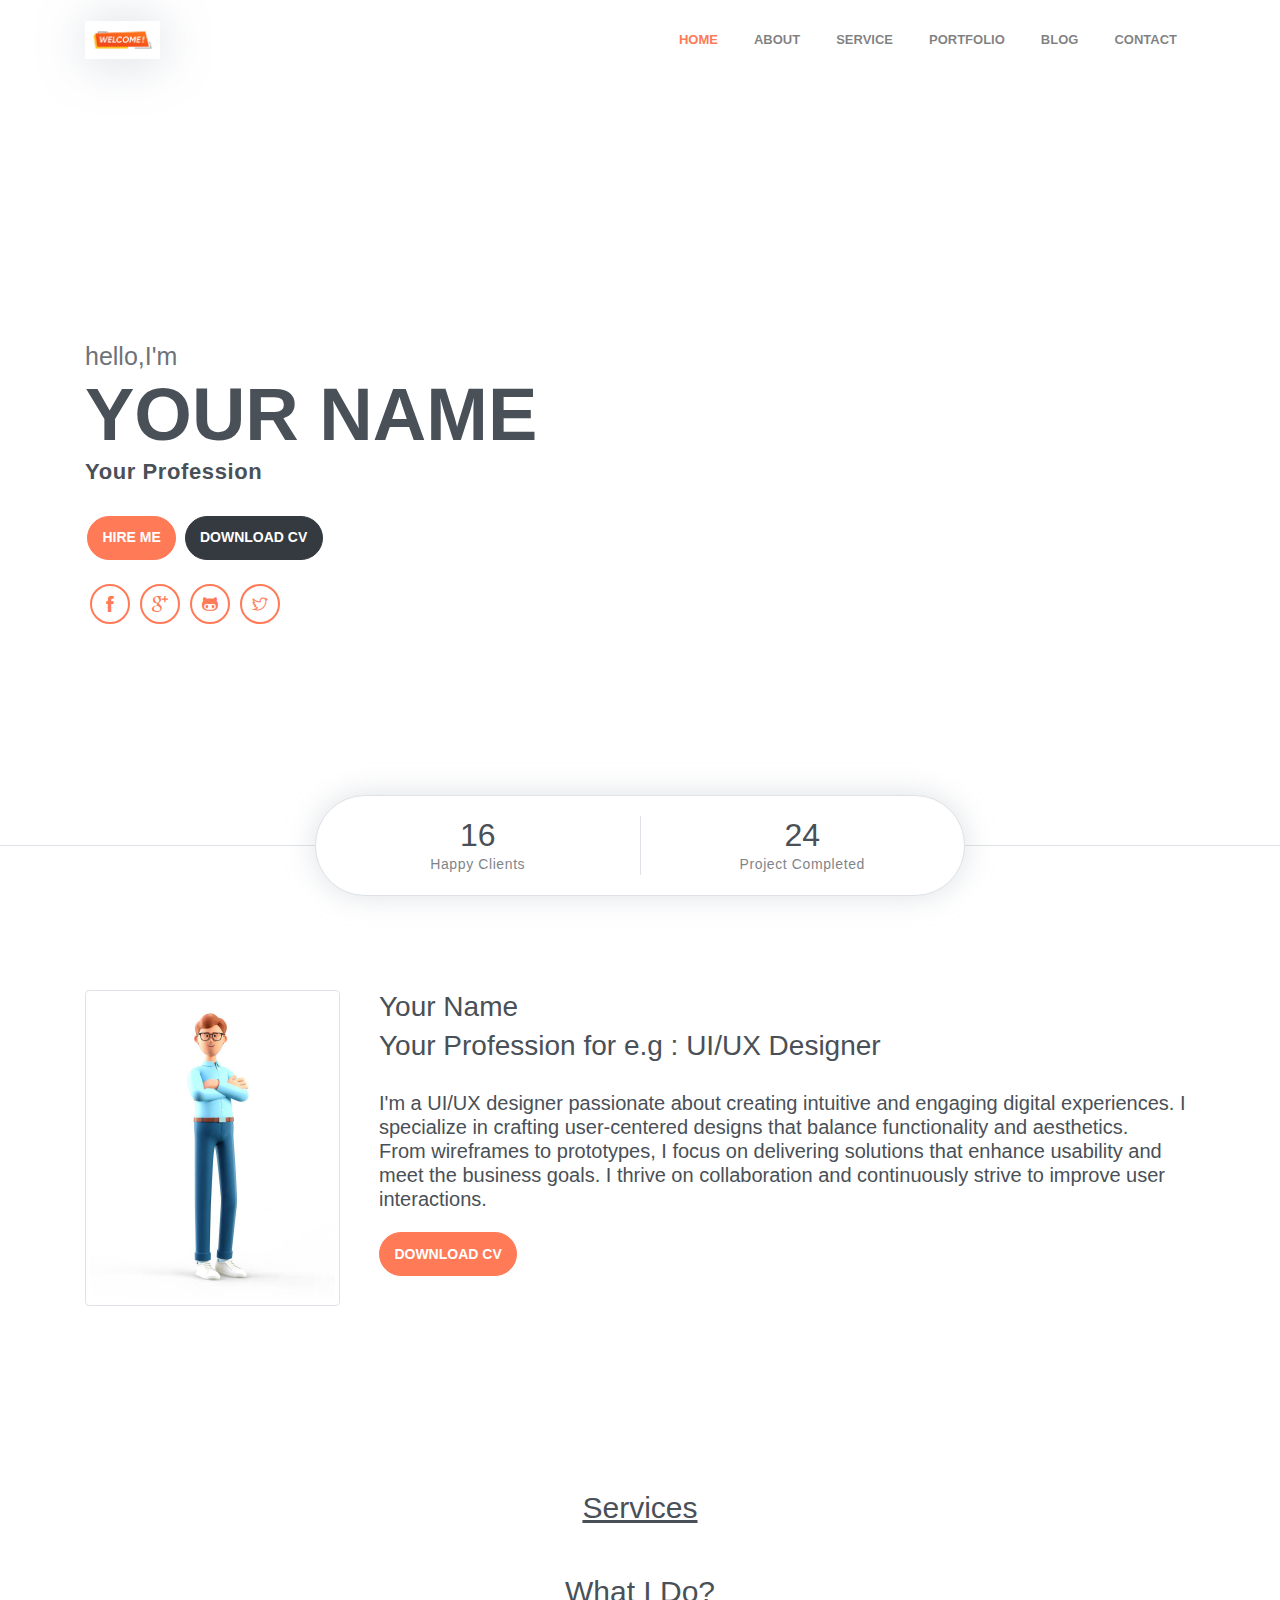
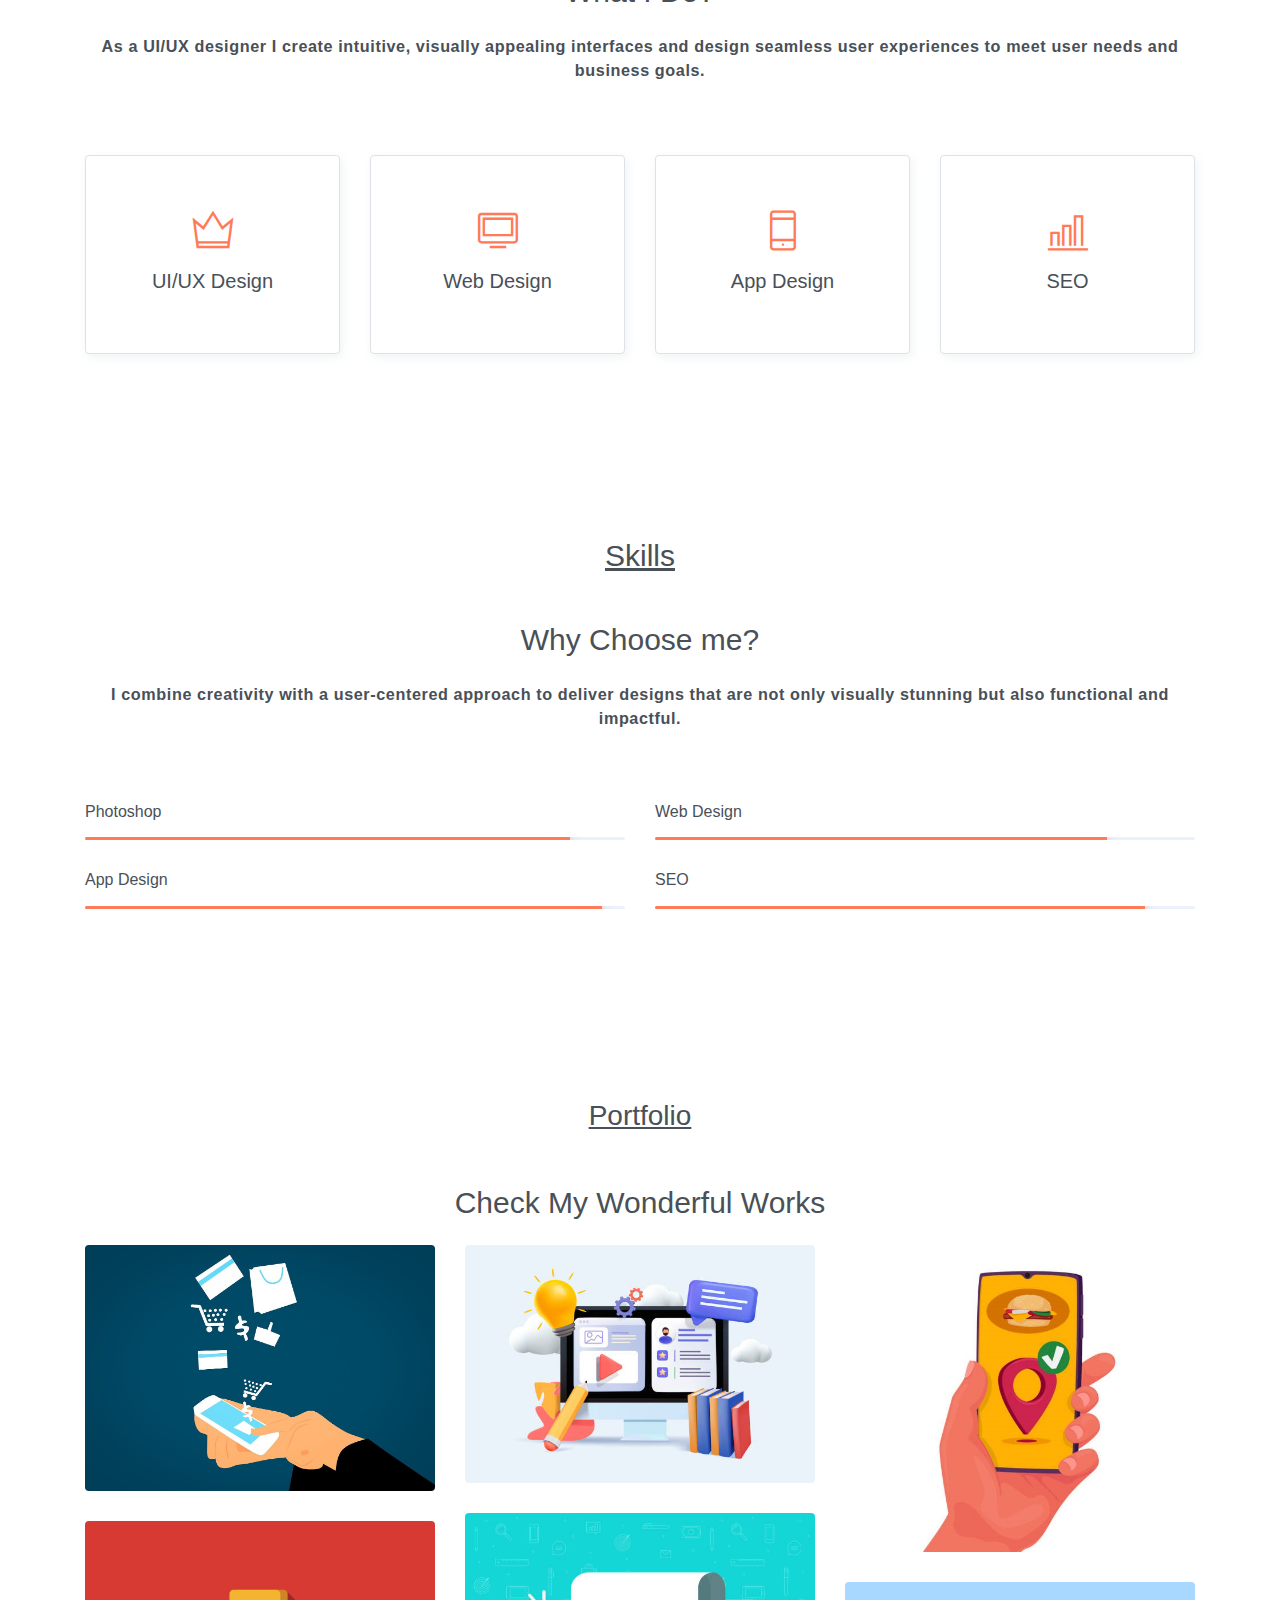
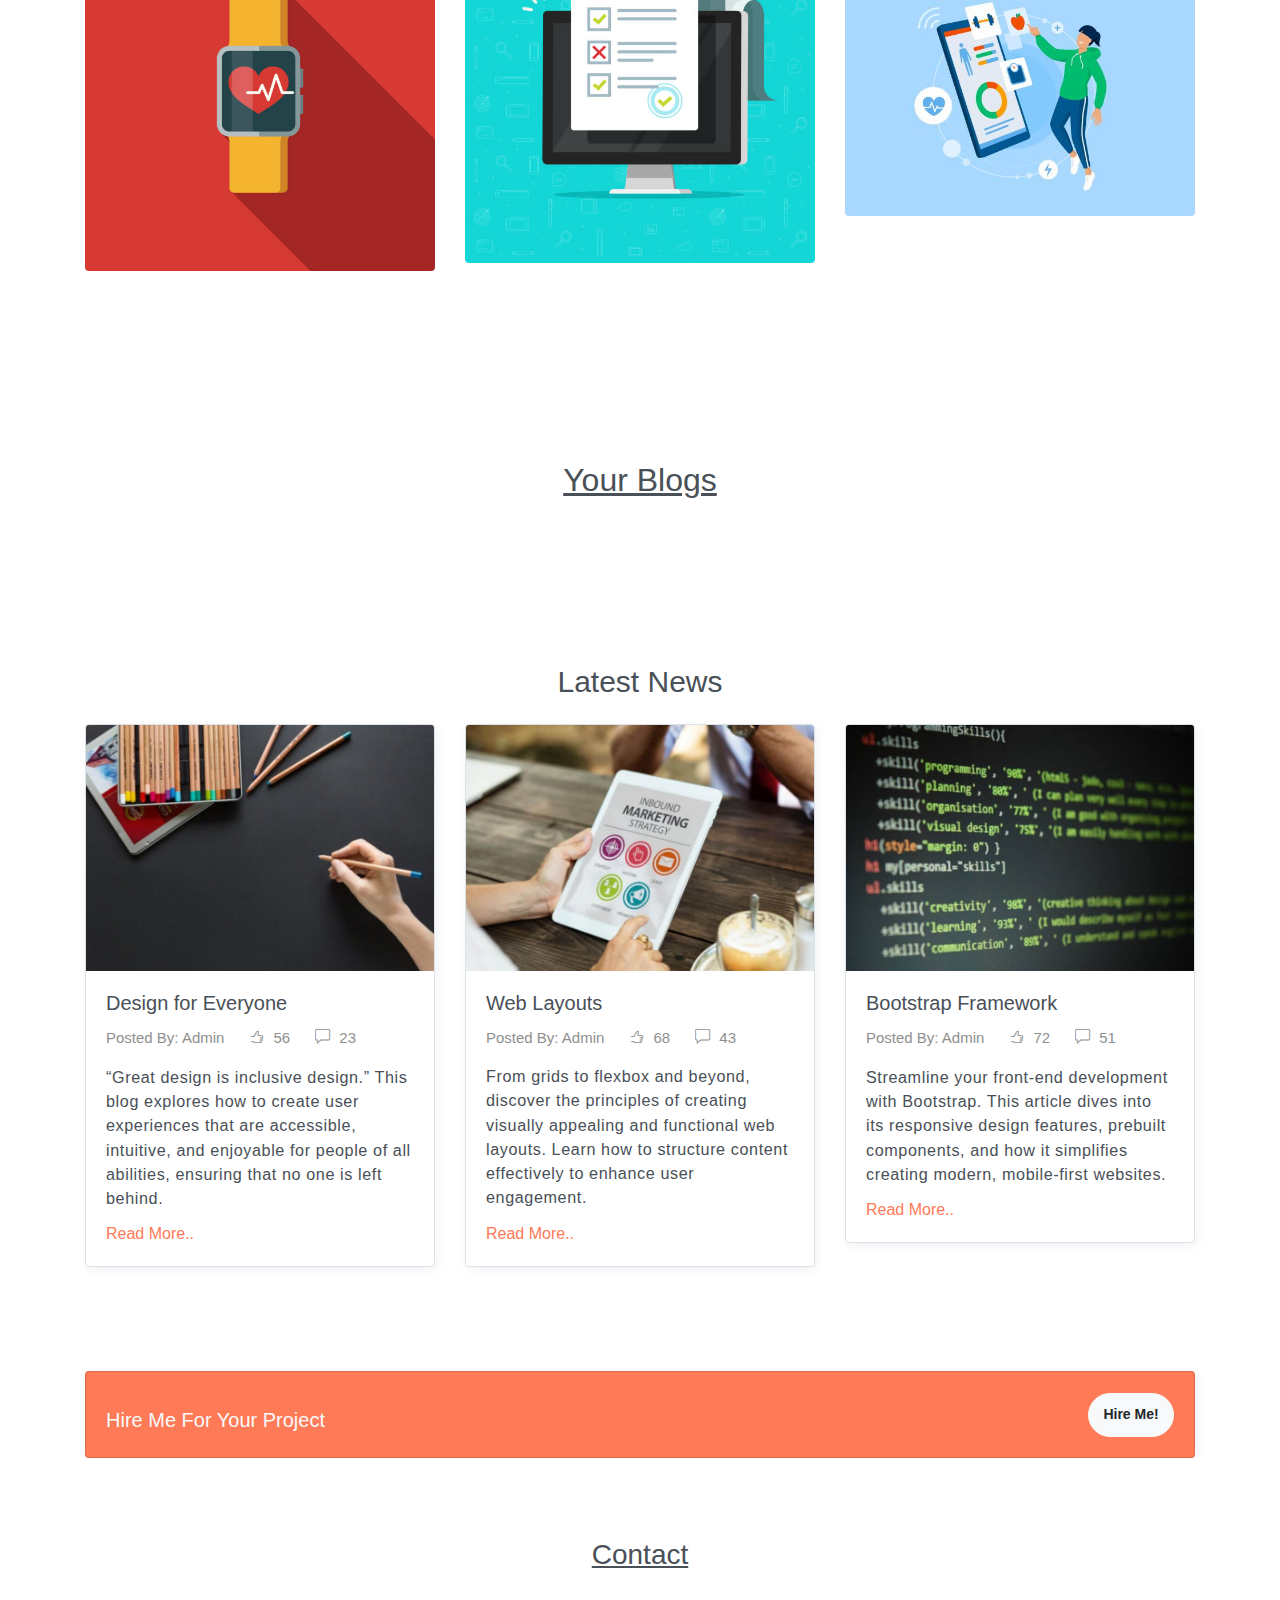
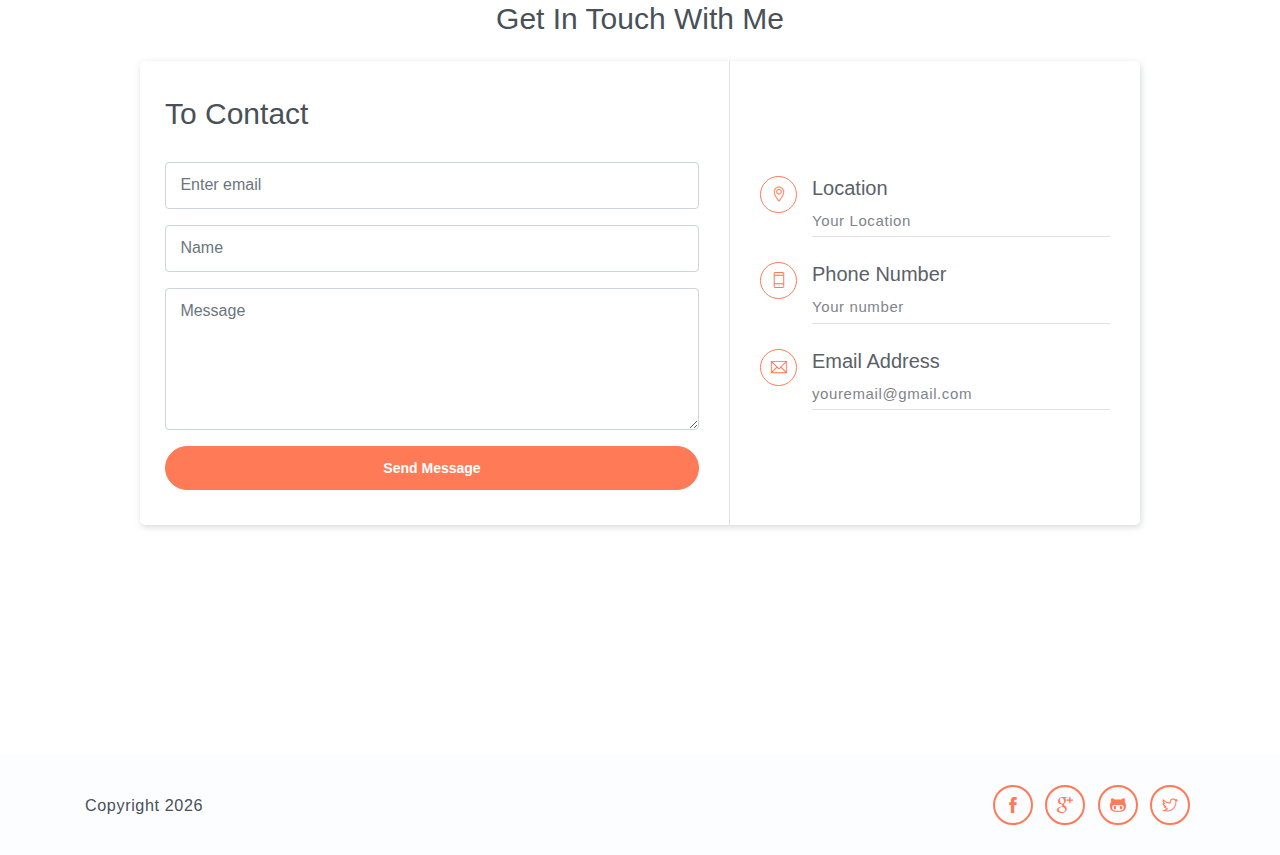
<file: pages/Templates/temp-4/index.html>
<!DOCTYPE html>
<html lang="en">
<head>
	<meta charset="utf-8">
    <meta name="viewport" content="width=device-width, initial-scale=1, shrink-to-fit=no">
    <meta name="description" content="Start your development with Steller landing page.">
    <meta name="author" content="Devcrud">
    <title>Portfolio</title>
    <!-- font icons -->
    <link rel="stylesheet" href="assets/vendors/themify-icons/css/themify-icons.css">
    <!-- Bootstrap + Steller main styles -->
	<link rel="stylesheet" href="assets/css/steller.css">
</head>
<body data-spy="scroll" data-target=".navbar" data-offset="40" id="home">

    <!-- Page navigation -->
    <nav class="navbar navbar-expand-lg navbar-light fixed-top" data-spy="affix" data-offset-top="0">
        <div class="container">
            <a class="navbar-brand" href="#"><img src="assets/imgs/logo.jpg" alt=""></a>
            <button class="navbar-toggler" type="button" data-toggle="collapse" data-target="#navbarSupportedContent" aria-controls="navbarSupportedContent" aria-expanded="false" aria-label="Toggle navigation">
                <span class="navbar-toggler-icon"></span>
            </button>

            <div class="collapse navbar-collapse" id="navbarSupportedContent">
                <ul class="navbar-nav ml-auto align-items-center">
                    <li class="nav-item">
                        <a class="nav-link" href="#home">HOME</a>
                    </li>
                    <li class="nav-item">
                        <a class="nav-link" href="#about">ABOUT</a>
                    </li>
                    <li class="nav-item">
                        <a class="nav-link" href="#service">SERVICE</a>
                    </li>                   
                    <li class="nav-item">
                        <a class="nav-link" href="#portfolio">PORTFOLIO</a>
                    </li>
                    <li class="nav-item">
                        <a class="nav-link" href="#testmonial">BLOG</a>
                    </li>
                    <li class="nav-item">
                        <a class="nav-link" href="#contact">CONTACT</a>
                    </li>
                </ul>
            </div>
        </div>          
    </nav>
    <!-- End of page navibation -->

    <!-- Page Header -->
    <header class="header" id="home">
        <div class="container">
            <div class="infos">
                <h6 class="subtitle">hello,I'm</h6>
                <h6 class="title">YOUR NAME</h6>
                <p><strong>Your Profession</strong></p>

                <div class="buttons pt-3">
                    <button class="btn btn-primary rounded">HIRE ME</button>
                    <button class="btn btn-dark rounded">DOWNLOAD CV</button>
                </div>      

                <div class="socials mt-4">
                    <a class="social-item" href="javascript:void(0)"><i class="ti-facebook"></i></a>
                    <a class="social-item" href="javascript:void(0)"><i class="ti-google"></i></a>
                    <a class="social-item" href="javascript:void(0)"><i class="ti-github"></i></a>
                    <a class="social-item" href="javascript:void(0)"><i class="ti-twitter"></i></a>
                </div>
            </div>                   
        </div>  

        <!-- Header-widget -->
        <div class="widget">
            <div class="widget-item">
                <h2>16</h2>
                <p>Happy Clients</p>
            </div>
            <div class="widget-item">
                <h2>24</h2>
                <p>Project Completed</p>
            </div>
        </div>
    </header>
    <!-- End of Page Header -->
    
    <!-- About section -->
    <section id="about" class="section mt-3">
        <div class="container mt-5">
            <div class="row text-center text-md-left">
                <div class="col-md-3">
                    <img src="assets/imgs/avatar.jpg" alt="" class="img-thumbnail mb-4">
                </div>
                <div class="pl-md-4 col-md-9">
                    <h5 class="title">Your Name</h5>
                    <h5 class="title">Your Profession for e.g : UI/UX Designer</h5><br>
                    <h5>I'm a UI/UX designer passionate about creating intuitive and engaging digital experiences. I specialize in crafting user-centered designs that balance functionality and aesthetics.
                        <br>From wireframes to prototypes, I focus on delivering solutions that enhance usability and meet the business goals. I thrive on collaboration and continuously strive to improve user interactions.</h5>
                    <button class="btn btn-primary rounded mt-3">DOWNLOAD CV</button>                   
                </div>
            </div>
        </div>
    </section>

    <!-- Service section -->
    <section id="service" class="section">
        <div class="container text-center">
            <h6 class="section-title mb-4"><u>Services</u></h6><br>
            <h6 class="section-title mb-4">What I Do?</h6>
            <p class="mb-5 pb-4"><strong>As a UI/UX designer I create intuitive, visually appealing interfaces and design seamless user experiences to meet user needs and business goals.</strong></p>

            <div class="row">
                <div class="col-sm-6 col-md-3 mb-4">
                    <div class="custom-card card border">
                        <div class="card-body">
                            <i class="icon ti-crown"></i>
                            <h5>UI/UX Design</h5>
                        </div>
                    </div>
                </div>
                <div class="col-sm-6 col-md-3 mb-4">
                    <div class="custom-card card border">
                        <div class="card-body">
                            <i class="icon ti-desktop"></i>
                            <h5>Web Design</h5>
                        </div>
                    </div>
                </div>
                <div class="col-sm-6 col-md-3 mb-4">
                    <div class="custom-card card border">
                        <div class="card-body">
                            <i class="icon ti-mobile"></i>
                            <h5>App Design</h5>
                        </div>
                    </div>
                </div>
                <div class="col-sm-6 col-md-3 mb-4">
                    <div class="custom-card card border">
                        <div class="card-body">
                            <i class="icon ti-bar-chart"></i>
                            <h5>SEO</h5>
                        </div>
                    </div>
                </div>
            </div>
        </div>
    </section>
    <!-- End of Sectoin -->

    <!-- Skills section -->
    <section class="section">
        <div class="container text-center">
            <h6 class="section-title mb-4"><u>Skills</u></h6><br>
            <h6 class="section-title mb-4">Why Choose me?</h6>
            <p class="mb-5 pb-4"><strong>I combine creativity with a user-centered approach to deliver designs that are not only visually stunning but also functional and impactful.</strong></p>

            <div class="row text-left">
                <div class="col-sm-6">
                    <h6 class="mb-3">Photoshop</h6>
                    <div class="progress">
                        <div class="progress-bar bg-primary" role="progressbar" style="width: 89%;" aria-valuenow="25" aria-valuemin="0" aria-valuemax="100"><span>89%</span></div>
                    </div>
                </div>
                <div class="col-sm-6">
                    <h6 class="mb-3">Web Design</h6>
                    <div class="progress">
                        <div class="progress-bar bg-primary" role="progressbar" style="width: 83%;" aria-valuenow="25" aria-valuemin="0" aria-valuemax="100"><span>83%</span></div>
                    </div>
                </div>
                <div class="col-sm-6">
                    <h6 class="mb-3">App Design</h6>
                    <div class="progress">
                        <div class="progress-bar bg-primary" role="progressbar" style="width: 95%;" aria-valuenow="25" aria-valuemin="0" aria-valuemax="100"><span>95%</span></div>
                    </div>
                </div>
                <div class="col-sm-6">
                    <h6 class="mb-3">SEO</h6>
                    <div class="progress">
                        <div class="progress-bar bg-primary" role="progressbar" style="width: 90%;" aria-valuenow="25" aria-valuemin="0" aria-valuemax="100"><span>90%</span></div>
                    </div>
                </div>
            </div>  
        </div>
    </section>
    <!-- End of Skills sections -->

    <!-- Portfolio section -->
    <section id="portfolio" class="section">
        <div class="container text-center">
            <h6 class="title"><u>Portfolio</u></h6><br><br>
            <h6 class="section-title mb-4">Check My Wonderful Works</h6>

            <div class="row">
                <div class="col-sm-4">
                    <div class="img-wrapper">
                        <img src="assets/imgs/folio-1.jpg" alt="">
                        <div class="overlay">
                            <div class="overlay-infos">
                                <h5>MarketMuse</h5>
                                <p>User-Centered E-commerce Platform to enhance shopping experiences</p>
                                <a href="javascript:void(0)"><i class="ti-zoom-in"></i></a>
                                <a href="javascript:void(0)"><i class="ti-link"></i></a>
                            </div>  
                        </div>
                    </div>
                    <div class="img-wrapper">
                        <img src="assets/imgs/folio-2.jpg" alt="">
                        <div class="overlay">
                            <div class="overlay-infos">
                                <h5>PulseFit</h5>
                                <p>Fitness Tracking App for tracking workouts, setting goals, and visualizing progress</p>
                                <a href="javascript:void(0)"><i class="ti-zoom-in"></i></a>
                                <a href="javascript:void(0)"><i class="ti-link"></i></a>
                            </div>                              
                        </div>
                    </div>                  
                </div>
                <div class="col-sm-4">
                    <div class="img-wrapper">
                        <img src="assets/imgs/folio-3.jpg" alt="">
                        <div class="overlay">
                            <div class="overlay-infos">
                                <h5>LearnNest</h5>
                                <p>Educational Platform with engaging, interactive designs for students.</p>
                                <a href="javascript:void(0)"><i class="ti-zoom-in"></i></a>
                                <a href="javascript:void(0)"><i class="ti-link"></i></a>
                            </div>  
                        </div>
                    </div>
                    <div class="img-wrapper">
                        <img src="assets/imgs/folio-4.jpg" alt="">
                        <div class="overlay">
                            <div class="overlay-infos">
                                <h5>EventEase</h5>
                                <p>Event booking app with visually appealing, easy-to-use interfaces for discovering and reserving events.</p>
                                <a href="javascript:void(0)"><i class="ti-zoom-in"></i></a>
                                <a href="javascript:void(0)"><i class="ti-link"></i></a>
                            </div>                              
                        </div>
                    </div>                  
                </div>
                <div class="col-sm-4">
                    <div class="img-wrapper">
                        <img src="assets/imgs/folio-5.jpg" alt="">
                        <div class="overlay">
                            <div class="overlay-infos">
                                <h5>TastyTrail</h5>
                                <p>A food delivery app focused on simplifying food discovery with curated restaurant recommendations.</p>
                                <a href="javascript:void(0)"><i class="ti-zoom-in"></i></a>
                                <a href="javascript:void(0)"><i class="ti-link"></i></a>
                            </div>  
                        </div>
                    </div>
                    <div class="img-wrapper">
                        <img src="assets/imgs/folio-6.jpg" alt="">
                        <div class="overlay">
                            <div class="overlay-infos">
                                <h5>MediMap</h5>
                                <p>A user-friendly app for booking appointments, managing prescriptions and more.</p>
                                <a href="javascript:void(0)"><i class="ti-zoom-in"></i></a>
                                <a href="javascript:void(0)"><i class="ti-link"></i></a>
                            </div>                              
                        </div>
                    </div>                  
                </div>
            </div>

        </div>
    </section>
    <!-- End of portfolio section -->

    <!-- Testmonial Section -->
    <section id="testmonial" class="section">
        <div class="container text-center">
            <h2><u>Your Blogs</u></h2>
        </div>
    </section>
    <!-- End of testmonial section -->

    <!-- Blog Section -->
    <section id="blog" class="section">
        <div class="container text-center">
            <h6 class="section-title mb-4">Latest News</h6>

            <div class="row text-left">
                <div class="col-md-4">
                    <div class="card border mb-4">
                        <img src="assets/imgs/blog-1.jpg" alt="" class="card-img-top w-100">
                        <div class="card-body">
                            <h5 class="card-title">Design for Everyone</h5>
                            <div class="post-details">
                                <a href="javascript:void(0)">Posted By: Admin</a>
                                <a href="javascript:void(0)"><i class="ti-thumb-up"></i> 56</a>
                                <a href="javascript:void(0)"><i class="ti-comment"></i> 23</a>
                            </div>
                            <p>“Great design is inclusive design.” This blog explores how to create user experiences that are accessible, intuitive, and enjoyable for people of all abilities, ensuring that no one is left behind.</p>
                            <a href="javascript:void(0)">Read More..</a>
                        </div>
                    </div>
                </div>
                <div class="col-md-4">
                    <div class="card border mb-4">
                        <img src="assets/imgs/blog-2.jpg" alt="" class="card-img-top w-100">
                        <div class="card-body">
                            <h5 class="card-title">Web Layouts</h5>
                            <div class="post-details">
                                <a href="javascript:void(0)">Posted By: Admin</a>
                                <a href="javascript:void(0)"><i class="ti-thumb-up"></i> 68</a>
                                <a href="javascript:void(0)"><i class="ti-comment"></i> 43</a>
                            </div>
                            <p>From grids to flexbox and beyond, discover the principles of creating visually appealing and functional web layouts. Learn how to structure content effectively to enhance user engagement.</p>
                            <a href="javascript:void(0)">Read More..</a>
                        </div>
                    </div>
                </div>
                <div class="col-md-4">
                    <div class="card border mb-4">
                        <img src="assets/imgs/blog-3.jpg" alt="" class="card-img-top w-100">
                        <div class="card-body">
                            <h5 class="card-title">Bootstrap Framework</h5>
                            <div class="post-details">
                                <a href="javascript:void(0)">Posted By: Admin</a>
                                <a href="javascript:void(0)"><i class="ti-thumb-up"></i> 72</a>
                                <a href="javascript:void(0)"><i class="ti-comment"></i> 51</a>
                            </div>
                            <p>Streamline your front-end development with Bootstrap. This article dives into its responsive design features, prebuilt components, and how it simplifies creating modern, mobile-first websites.</p>
                            <a href="javascript:void(0)">Read More..</a>
                        </div>
                    </div>
                </div>
            </div>
        </div>
    </section>

    <!-- Hire me section -->
    <section class="bg-gray p-0 section">
        <div class="container">
            <div class="card bg-primary">
                <div class="card-body text-light">
                    <div class="row align-items-center">
                        <div class="col-sm-9 text-center text-sm-left">
                            <h5 class="mt-3">Hire Me For Your Project</h5>
                        </div>
                        <div class="col-sm-3 text-center text-sm-right">
                            <button class="btn btn-light rounded">Hire Me!</button>
                        </div>
                    </div>
                </div> 
            </div>
        </div>
    </section>      
    <!-- End od Hire me section. -->

    <!-- Contact Section -->
    <section id="contact" class="position-relative section">
        <div class="container text-center">
            <h6 class="title"><u>Contact</u></h6><br>
            <h6 class="section-title mb-4">Get In Touch With Me</h6>

            <div class="contact text-left">
                <div class="form">
                    <h6 class="section-title mb-4">To Contact</h6>
                    <form>
                        <div class="form-group">
                            <input type="email" class="form-control" id="exampleInputEmail1" aria-describedby="emailHelp" placeholder="Enter email" required>
                        </div>
                        <div class="form-group">
                            <input type="name" class="form-control" id="exampleInputName1" placeholder="Name" required>
                        </div>
                        <div class="form-group">
                            <textarea name="contact-message" id="" cols="30" rows="5" class="form-control" placeholder="Message"></textarea>
                        </div>
                        <button type="submit" class="btn btn-primary btn-block rounded w-lg">Send Message</button>
                    </form>
                </div>
                <div class="contact-infos">
                    <div class="item">
                        <i class="ti-location-pin"></i>
                        <div class="">
                            <h5>Location</h5>
                            <p> Your Location</p>
                        </div>                          
                    </div>
                    <div class="item">
                        <i class="ti-mobile"></i>
                        <div>
                            <h5>Phone Number</h5>
                            <p>Your number</p>
                        </div>                          
                    </div>
                    <div class="item">
                        <i class="ti-email"></i>
                        <div class="mb-0">
                            <h5>Email Address</h5>
                            <p>youremail@gmail.com</p>
                        </div>
                    </div>
                </div>                  
            </div>
        </div>  
     
    </section>
    <!-- End of Contact Section -->

    <!-- Page Footer -->
    <footer class="page-footer">
        <div class="container">
            <div class="row align-items-center">
                <div class="col-sm-6">
                    <p>Copyright <script>document.write(new Date().getFullYear())</script></p>
                </div>
                <div class="col-sm-6">
                    <div class="socials">
                        <a class="social-item" href="javascript:void(0)"><i class="ti-facebook"></i></a>
                        <a class="social-item" href="javascript:void(0)"><i class="ti-google"></i></a>
                        <a class="social-item" href="javascript:void(0)"><i class="ti-github"></i></a>
                        <a class="social-item" href="javascript:void(0)"><i class="ti-twitter"></i></a>
                    </div>
                </div>
            </div>
        </div>
    </footer> 
    <!-- End of page footer -->
	
	<!-- core  -->
    <script src="assets/vendors/jquery/jquery-3.4.1.js"></script>
    <script src="assets/vendors/bootstrap/bootstrap.bundle.js"></script>
    <!-- bootstrap 3 affix -->
	<script src="assets/vendors/bootstrap/bootstrap.affix.js"></script>

    <!-- steller js -->
    <script src="assets/js/steller.js"></script>

</body>
</html>
</file>
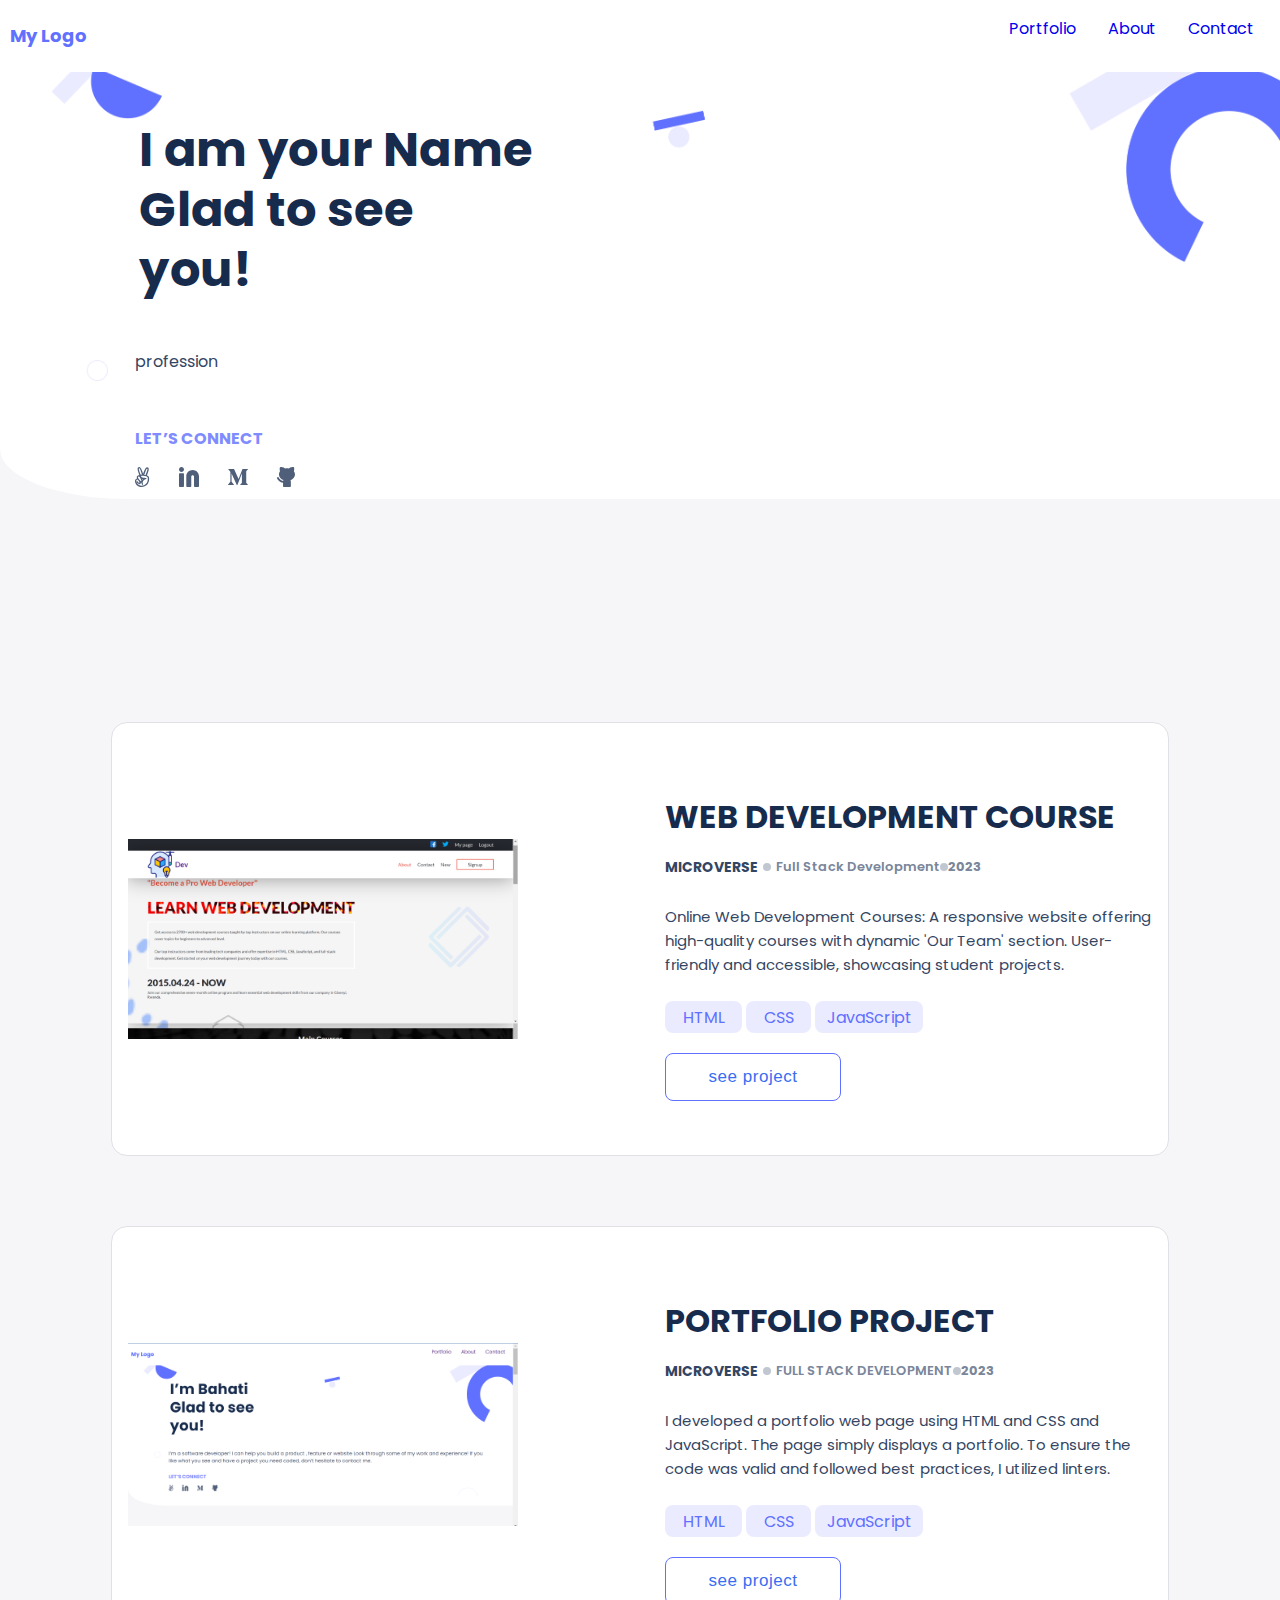
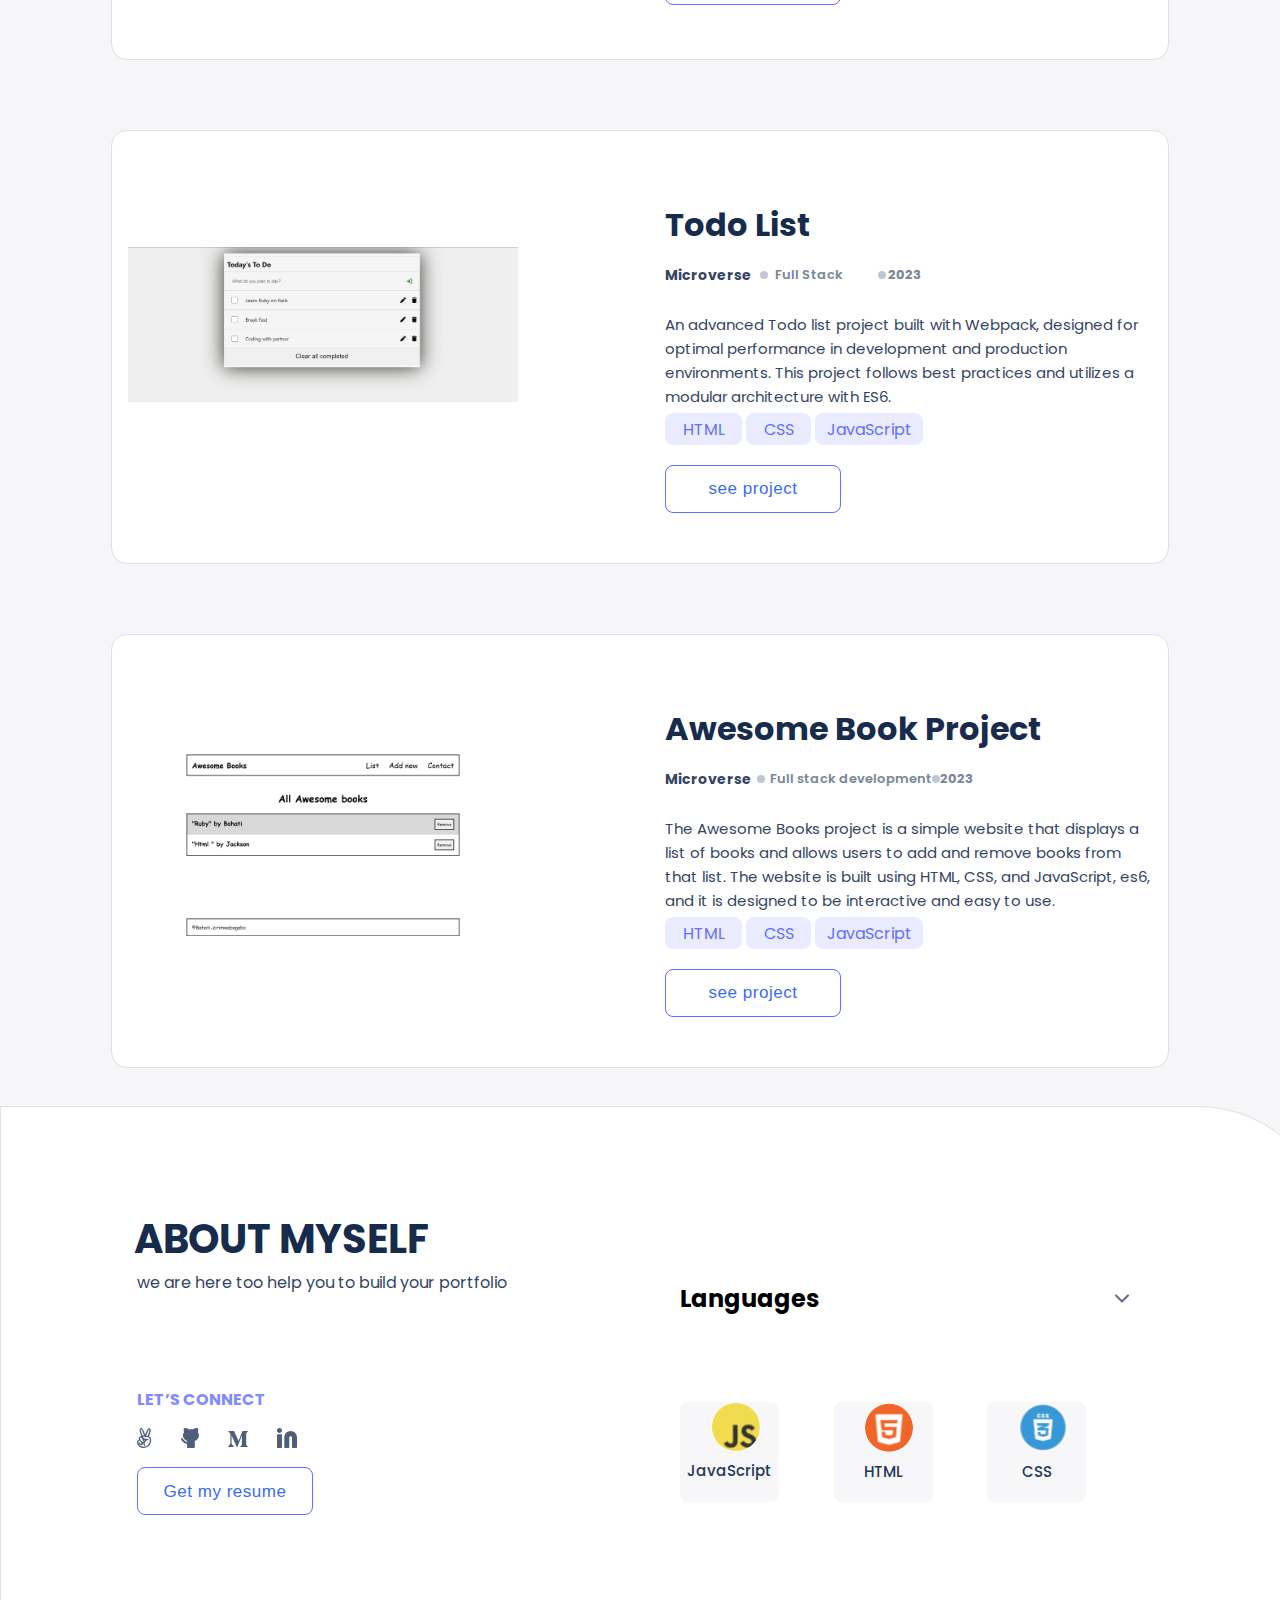
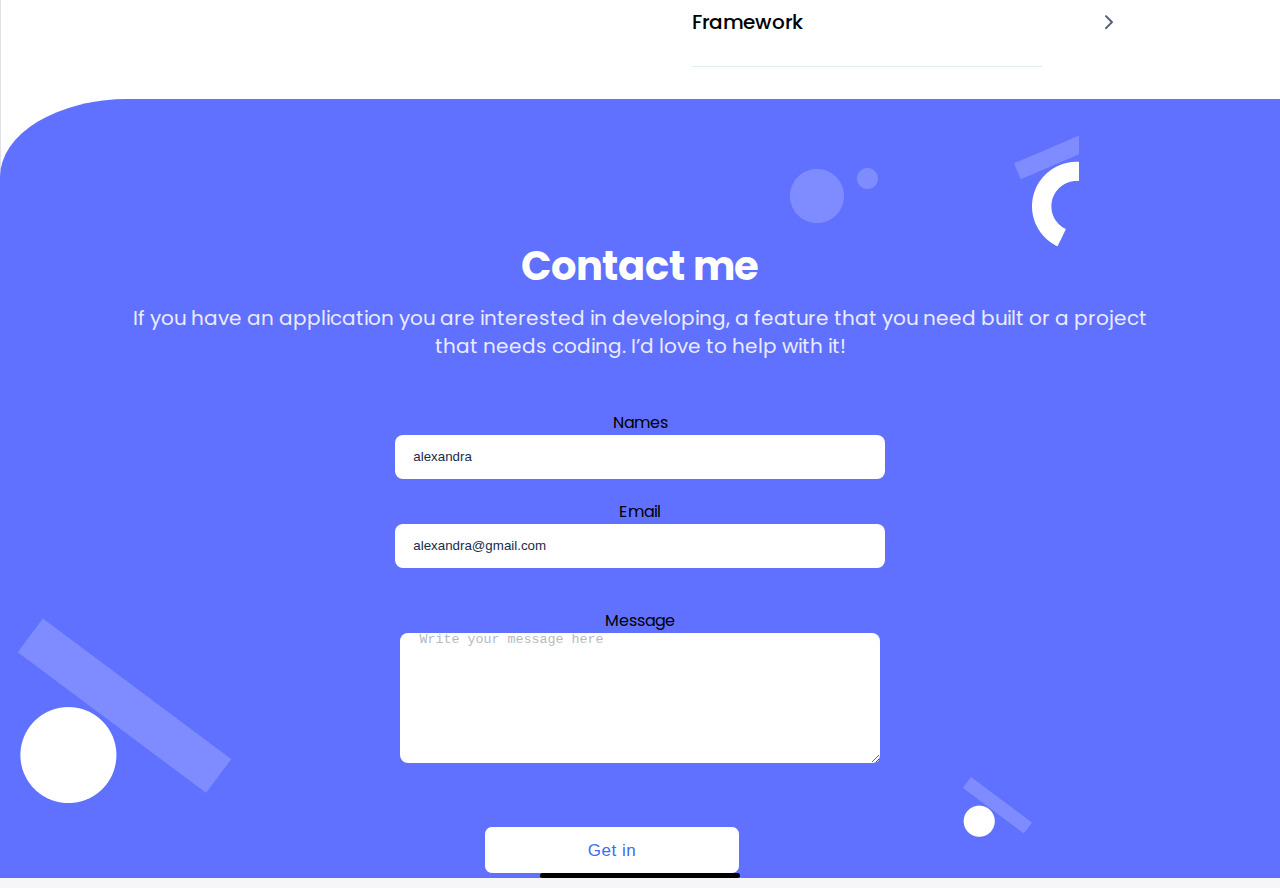
<file: pages/Templates/temp-5/index.html>
<!DOCTYPE html>
<html lang="en">
<head>
    <meta charset="UTF-8">
    <meta http-equiv="X-UA-Compatible" content="IE=edge">
    <meta name="viewport" content="width=device-width, initial-scale=1.0">
    <title>Portfolio</title>
    <link rel="stylesheet" href="style.css">
</head>
<body>
    <header>
        <div class="container flex">
            <h1 class="logo flex">My Logo</h1>
            <nav>

                <ul id="nav-menu">
                    <li><a class="link-color" href="#portfolio1">Portfolio</a></li>
                    <li><a  class="link-color" href="#about-myself">About</a></li>
                    <li><a  class="link-color" href="#contact">Contact</a></li>
                    <div class="close-btn" id="close-btn">
                        <img height="30" src="icons/xmark-solid.svg" alt="close-btn">
                    </div>

                </ul>
                <div class="humberger-btn" id="hamburger-btn">
                    <img src="icons/Union.svg" alt="button">

                </div>

            </nav>

        </div>
    </header>
    <main>
        <section id="portfolio">
            <div class="shapes flex">
                <div class="portfolio-header">
                    <h2 class="flex">I am your Name<br>
                       Glad to see </br>
                       you!
                    </h2>

                   </div>
                   <div class="portfolio-desc">
                       <p class="text-paragraph">
                           profession
                       </p>
                   </div>
                   <div class="primary_text">
                       <h3>LET’S CONNECT</h3>
                       <div class="icons flex">
                           <img src="icons/Vector (2).svg" alt="gitHub icons link">
                           <img src="icons/Linkedin icon.svg" alt="Linkedin icons">
                           <img src="icons/Vector (1).svg" alt="m icons, images">
                           <img src="icons/Vector.svg" alt="icons for link">
                       </div>

                   </div>
            </section>

            <section  id="portfolio1" class="about flex">

            </section>

            <section id="about-myself" class="flex">
                    <div class="about-top flex">
                        <div class="about-section">
                            <div class="portfolio-header">
                                <h2 class="about-my-self-position flex">
                                ABOUT MYSELF
                                </h2>
                           </div>
                           <div class="portfolio-desc">
                               <p class="text-paragraph">
                                  we are here too help you to build your portfolio
                               </p>
                           </div>

                           <div class="primary_text">
                               <h3>LET’S CONNECT</h3>
                               <ul class="icons flex">
                                   <li>
                                    <a href="#"><img src="icons/Vector (2).svg" alt="gitHub"></a>
                                   </li>
                                   <li>
                                    <a href="https://github.com/zbahati"> <img src="icons/Vector.svg" alt="tweeter"></a>
                                   </li>
                                   <li>
                                    <a href="#"><img src="icons/Vector (1).svg" alt="m-company"></a>
                                   </li>
                                   <li>
                                    <a href="https://www.linkedin.com/in/zirimwabagabo-bahati/"><img src="icons/Linkedin icon.svg" alt="Linkedin"></a>
                                   </li>
                                </ul>

                           </div>
                           <div class="action">
                                <button class="project">
                                    <h1>Get my resume</h1>
                                </button>

                            </div>
                        </div>
                        <div class="language-section">
                            <div class="languanges languages-title flex">
                                <h2>Languages</h2>
                                <img src="icons/drop1.svg" alt="project">
                            </div>
                            <div class="language-list">
                                <ul class="languages-section flex">
                                    <li class="languages flex">
                                        <img src="icons/js.svg" alt="second project">
                                        <span class="flex">JavaScript</span>
                                    </li>
                                    <li class="languages flex">
                                        <img src="icons/html.svg" alt="programing languages">
                                        <span class="flex">HTML</span>
                                    </li>
                                    <li class="languages flex">
                                        <img src="icons/css.svg" alt="styling language">
                                        <span class="flex">CSS</span>
                                    </li>
                                </ul>
                                <div class="framework ">
                                    <ul class="flex">
                                        <li class="flex">
                                            <span class="flex">Framework</span>
                                            <img class="icons-framework" src="icons/left-arrow.svg" alt="framework">
                                        </li>
                                        <li>
                                            <div class="separator"></div>
                                        </li>

                                        <li class="flex">
                                            <span class="flex">Skills</span>
                                            <img class="icons-framework" src="icons/left-arrow.svg" alt="Programming skills">
                                        </li>
                                        <li>
                                            <div class="separator"></div>
                                        </li>


                                    </ul>

                                </div>

                            </div>

                        </div>


                    </div>
            </section>

            <!--Added by Sandeep (mailsg0912@gmail.com)-->

            <section id="contact" class="flex">
                <div class="contact-shape">
                </div>
                <div class="contact-form flex">
                    <h2>Contact me</h2>
                    <div class="contact-description">
                        <p>If you have an application you are interested in developing, a feature that you need built or a project that needs coding.
                            I’d love to help with it!
                        </p>

                        <form class="flex" action="https://formspree.io/f/mwkjrznn" method="POST" id="myForm">
                            <label for="Name">Names
                            <input type="text"  name="name" id="name" onchange="sava()" placeholder=" alexandra" maxlength="30" required>
                            </label>
                            <label for="email">Email
                            <input type="email" id="email" name="email" onchange="save()" placeholder=" alexandra@gmail.com" required>
                            </label>
                            <span id="errorDiv"></span>
                            <label for="Message">Message
                            <textarea name="message" id="message" maxlength="500" onchange="save()" required placeholder="Write your message here"></textarea>                            </label>
                            <div class="action">
                                <button class="project" id="submitBtn" type="submit">
                                    <h1>Get in</h1>
                                </button>
                            </div>

                        </form>
                    </div>
                </div>
            </section>

    </main>
    <div id="modal-overlay"></div>
    <div id="popup">

    </div>



    <script src="script.js"></script>

</body>
</html>
</file>
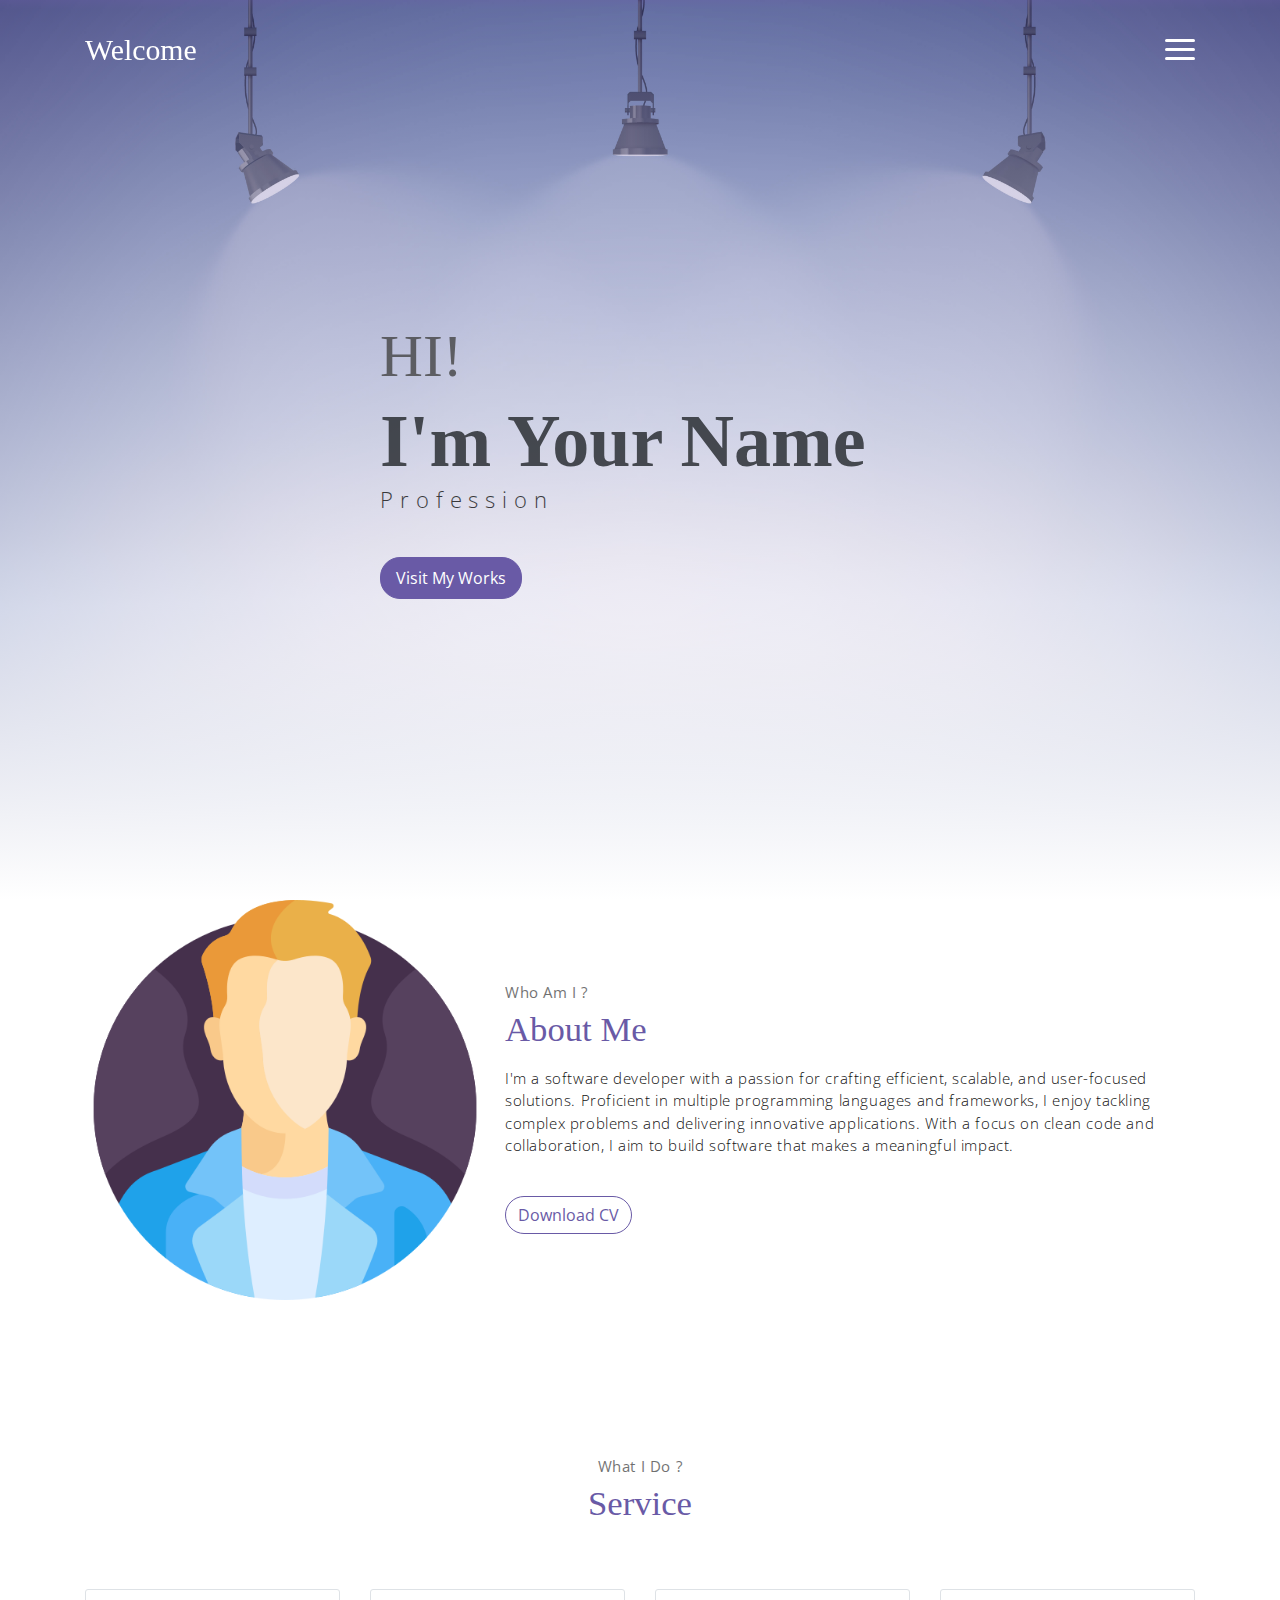
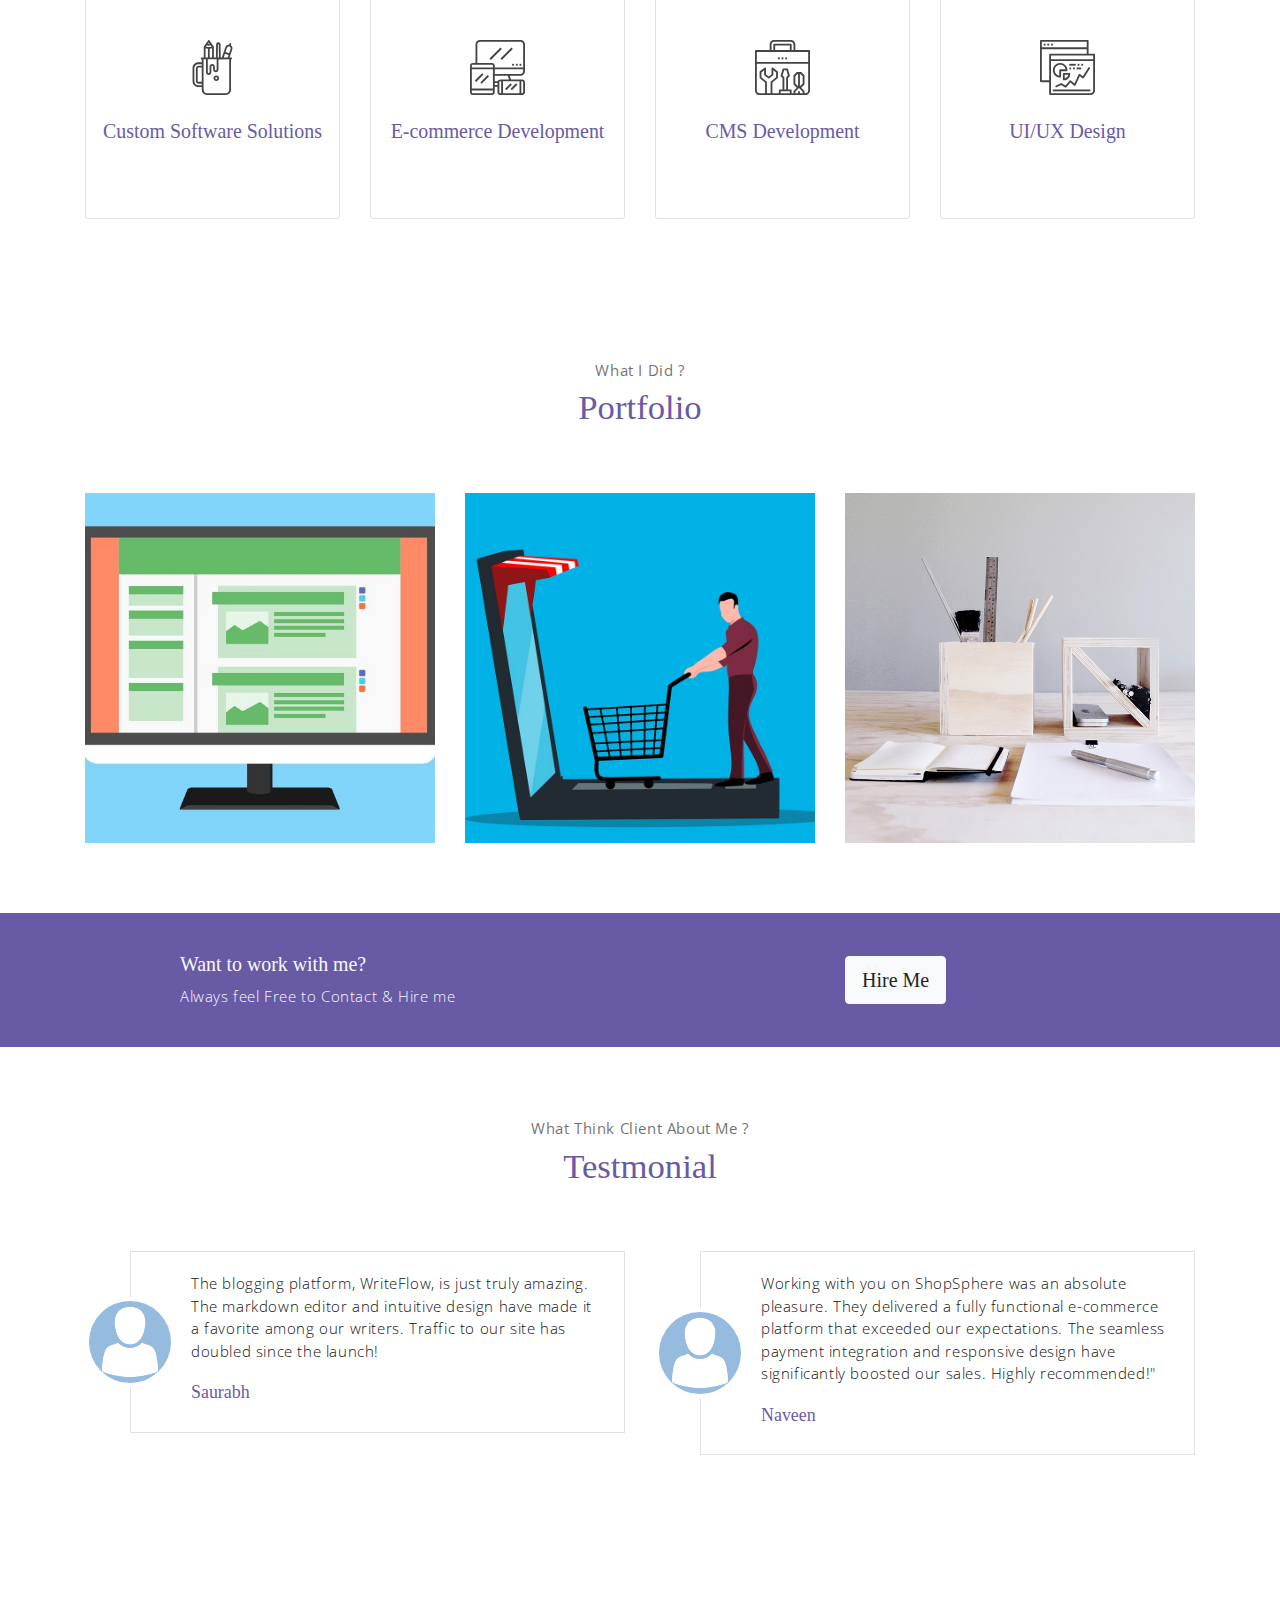
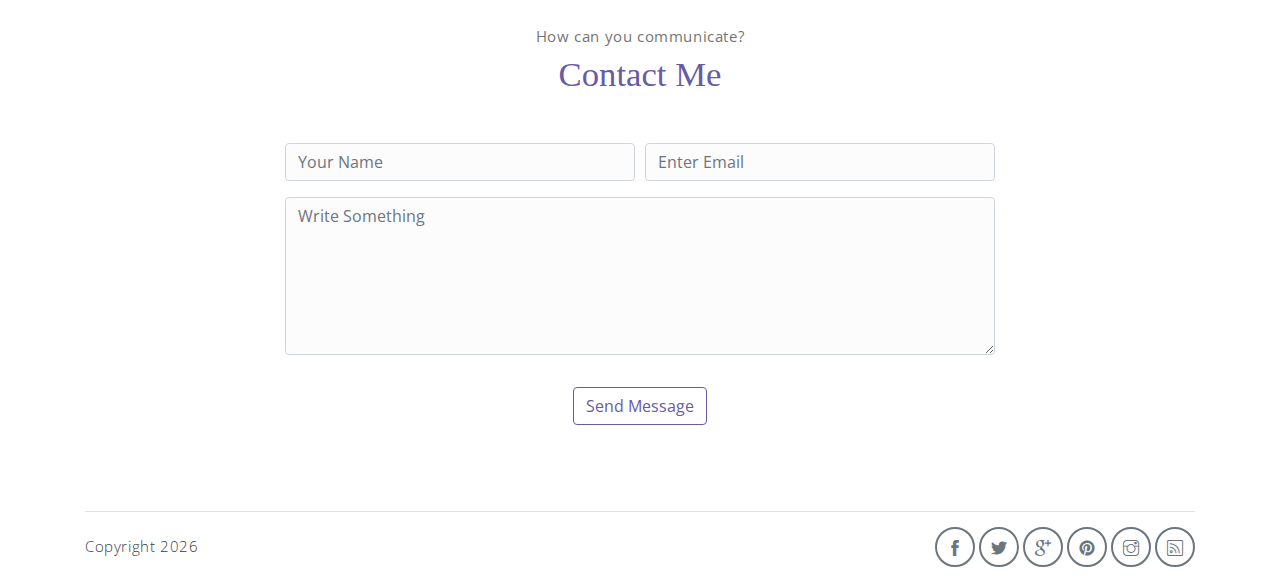
<file: pages/Templates/temp-7/index.html>
<!DOCTYPE html>
<html lang="en">
<head>
	<meta charset="utf-8">
    <meta name="viewport" content="width=device-width, initial-scale=1, shrink-to-fit=no">
    <title>Portfolio</title>
    <!-- font icons -->
    <link rel="stylesheet" href="assets/vendors/themify-icons/css/themify-icons.css">
    <!-- Bootstrap + Meyawo main styles -->
	<link rel="stylesheet" href="assets/css/styles.css">
</head>
<body data-spy="scroll" data-target=".navbar" data-offset="40" id="home">

    <!-- Page Navbar -->
    <nav class="custom-navbar" data-spy="affix" data-offset-top="20">
        <div class="container">
            <a class="logo" href="#">Welcome</a>         
            <ul class="nav">
                <li class="item">
                    <a class="link" href="#home">Home</a>
                </li>
                <li class="item">
                    <a class="link" href="#about">About</a>
                </li>
                <li class="item">
                    <a class="link" href="#portfolio">Portfolio</a>
                </li>
                <li class="item">
                    <a class="link" href="#testmonial">Testmonial</a>
                </li>
                <li class="item">
                    <a class="link" href="#contact">Contact</a>
                </li>
                <li class="item ml-md-3">
                    <a href="components.html" class="btn btn-primary">Components</a>
                </li>
            </ul>
            <a href="javascript:void(0)" id="nav-toggle" class="hamburger hamburger--elastic">
                <div class="hamburger-box">
                  <div class="hamburger-inner"></div>
                </div>
            </a>
        </div>          
    </nav><!-- End of Page Navbar -->

    <!-- page header -->
    <header id="home" class="header">
        <div class="overlay"></div>
        <div class="header-content container">
            <h1 class="header-title">
                <span class="up">HI!</span>
                <span class="down">I'm Your Name</span>
            </h1>
            <p class="header-subtitle">Profession</p>            

            <button class="btn btn-primary">Visit My Works</button>
        </div>              
    </header><!-- end of page header -->

    <!-- about section -->
    <section class="section pt-0" id="about">
        <!-- container -->
        <div class="container text-center">
            <!-- about wrapper -->
            <div class="about">
                <div class="about-img-holder">
                    <img src="assets/imgs/man.png" class="about-img" alt="Download free bootstrap 4 landing page, free boootstrap 4 templates, Download free bootstrap 4.1 landing page, free boootstrap 4.1.1 templates, meyawo Landing page">
                </div>
                <div class="about-caption">
                    <p class="section-subtitle">Who Am I ?</p>
                    <h2 class="section-title mb-3">About Me</h2>
                    <p>
                        I'm a software developer with a passion for crafting efficient, scalable, and user-focused solutions. Proficient in multiple programming languages and frameworks, I enjoy tackling complex problems and delivering innovative applications. With a focus on clean code and collaboration, I aim to build software that makes a meaningful impact.              
                    </p>
                    <button class="btn-rounded btn btn-outline-primary mt-4">Download CV</button>
                </div>              
            </div><!-- end of about wrapper -->
        </div><!-- end of container -->
    </section> <!-- end of about section -->

    <!-- service section -->
    <section class="section" id="service">
        <div class="container text-center">
            <p class="section-subtitle">What I Do ?</p>
            <h6 class="section-title mb-6">Service</h6>
            <!-- row -->
            <div class="row">
                <div class="col-md-6 col-lg-3">
                    <div class="service-card">
                        <div class="body">
                            <img src="assets/imgs/pencil-case.svg" alt="Download free bootstrap 4 landing page, free boootstrap 4 templates, Download free bootstrap 4.1 landing page, free boootstrap 4.1.1 templates, meyawo Landing page" class="icon">
                            <h6 class="title">Custom Software Solutions</h6>
                            <p class="subtitle">Development of tailored software applications to meet specific business needs.</p>
                        </div>
                    </div>
                </div>
                <div class="col-md-6 col-lg-3">
                    <div class="service-card">
                        <div class="body">
                            <img src="assets/imgs/responsive.svg" alt="Download free bootstrap 4 landing page, free boootstrap 4 templates, Download free bootstrap 4.1 landing page, free boootstrap 4.1.1 templates, meyawo Landing page" class="icon">
                            <h6 class="title">E-commerce Development</h6>
                            <p class="subtitle">Building e-commerce platforms with features like shopping carts, payment gateways, and inventory management.</p>
                        </div>
                    </div>
                </div>
                <div class="col-md-6 col-lg-3">
                    <div class="service-card">
                        <div class="body">
                            <img src="assets/imgs/toolbox.svg" alt="Download free bootstrap 4 landing page, free boootstrap 4 templates, Download free bootstrap 4.1 landing page, free boootstrap 4.1.1 templates, meyawo Landing page" class="icon">
                            <h6 class="title">CMS Development</h6>
                            <p class="subtitle">Customization and development using CMS platforms like WordPress, Drupal, or Joomla.</p>
                        </div>
                    </div>
                </div>
                <div class="col-md-6 col-lg-3">
                    <div class="service-card">
                        <div class="body">
                            <img src="assets/imgs/analytics.svg" alt="Download free bootstrap 4 landing page, free boootstrap 4 templates, Download free bootstrap 4.1 landing page, free boootstrap 4.1.1 templates, meyawo Landing page" class="icon">
                            <h6 class="title">UI/UX Design</h6>
                            <p class="subtitle">Designing intuitive interfaces and experiences using tools like Figma or Adobe XD.</p>
                        </div>
                    </div>
                </div>
            </div><!-- end of row -->
        </div>
    </section><!-- end of service section -->

    <!-- portfolio section -->
    <section class="section" id="portfolio">
        <div class="container text-center">
            <p class="section-subtitle">What I Did ?</p>
            <h6 class="section-title mb-6">Portfolio</h6>
            <!-- row -->
            <div class="row">
                <div class="col-md-4">
                    <a href="#" class="portfolio-card">
                        <img src="assets/imgs/folio-1.jpg" class="portfolio-card-img" alt="Download free bootstrap 4 landing page, free boootstrap 4 templates, Download free bootstrap 4.1 landing page, free boootstrap 4.1.1 templates, meyawo Landing page">    
                        <span class="portfolio-card-overlay">
                            <span class="portfolio-card-caption">
                                <h4>WriteFlow</h5>
                                <p class="font-weight-normal">Blogging Platform : Inspiring ideas, one post at a time.</p>
                            </span>                         
                        </span>                     
                    </a>
                </div>
                <div class="col-md-4">
                    <a href="#" class="portfolio-card">
                        <img class="portfolio-card-img" src="assets/imgs/folio-2.jpg" class="img-responsive rounded" alt="Download free bootstrap 4 landing page, free boootstrap 4 templates, Download free bootstrap 4.1 landing page, free boootstrap 4.1.1 templates, meyawo Landing page">
                        <span class="portfolio-card-overlay">
                            <span class="portfolio-card-caption">
                                <h4>ShopSphere</h5>
                                <p class="font-weight-normal">E-commerce Platform : A complete ecosystem for seamless online shopping.</p>
                            </span>                         
                        </span>                         
                    </a>
                </div>
                <div class="col-md-4">
                    <a href="#" class="portfolio-card">
                        <img class="portfolio-card-img" src="assets/imgs/folio-3.jpg" class="img-responsive rounded" alt="Download free bootstrap 4 landing page, free boootstrap 4 templates, Download free bootstrap 4.1 landing page, free boootstrap 4.1.1 templates, meyawo Landing page">    
                        <span class="portfolio-card-overlay">
                            <span class="portfolio-card-caption">
                                <h4>InsightForge</h5>
                                <p class="font-weight-normal">Dashboard Analytics Tool : Shaping smarter decisions through data.</p>
                            </span>                         
                        </span>                     
                    </a>
                </div>
            </div><!-- end of row -->
        </div><!-- end of container -->
    </section> <!-- end of portfolio section -->

    <!-- section -->
    <section class="section-sm bg-primary">
        <!-- container -->
        <div class="container text-center text-sm-left">
            <!-- row -->
            <div class="row align-items-center">
                <div class="col-sm offset-md-1 mb-4 mb-md-0">
                    <h6 class="title text-light">Want to work with me?</h6>
                    <p class="m-0 text-light">Always feel Free to Contact & Hire me</p>
                </div>
                <div class="col-sm offset-sm-2 offset-md-3">
                    <button class="btn btn-lg my-font btn-light rounded">Hire Me</button>
                </div>
            </div> <!-- end of row -->
        </div> <!-- end of container -->
    </section> <!-- end of section -->

    <!-- testimonial section -->
    <section class="section" id="testmonial">
        <div class="container text-center">
            <p class="section-subtitle">What Think Client About Me ?</p>
            <h6 class="section-title mb-6">Testmonial</h6>

            <!-- row -->
            <div class="row">
                <div class="col-md-6">
                    <div class="testimonial-card">
                        <div class="testimonial-card-img-holder">
                            <img src="assets/imgs/avatar1.jpg" class="testimonial-card-img" alt="Download free bootstrap 4 landing page, free boootstrap 4 templates, Download free bootstrap 4.1 landing page, free boootstrap 4.1.1 templates, meyawo Landing page">                           
                        </div>
                        <div class="testimonial-card-body">
                            <p class="testimonial-card-subtitle">The blogging platform, WriteFlow, is just truly amazing. The markdown editor and intuitive design have made it a favorite among our writers. Traffic to our site has doubled since the launch!</p>
                            <h6 class="testimonial-card-title">Saurabh</h6>
                        </div>
                    </div>
                </div>
                <div class="col-md-6">
                    <div class="testimonial-card">
                        <div class="testimonial-card-img-holder">
                            <img src="assets/imgs/avatar1.jpg" class="testimonial-card-img" alt="Download free bootstrap 4 landing page, free boootstrap 4 templates, Download free bootstrap 4.1 landing page, free boootstrap 4.1.1 templates, meyawo Landing page">                        
                        </div>
                        <div class="testimonial-card-body">
                            <p class="testimonial-card-subtitle">Working with you on ShopSphere was an absolute pleasure. They delivered a fully functional e-commerce platform that exceeded our expectations. The seamless payment integration and responsive design have significantly boosted our sales. Highly recommended!"</p>
                            <h6 class="testimonial-card-title">Naveen</h6>
                        </div>
                    </div>
                </div>
            </div>
        </div> <!-- end of container -->
    </section> <!-- end of testimonial section -->

    <!-- contact section -->
    <section class="section" id="contact">
        <div class="container text-center">
            <p class="section-subtitle">How can you communicate?</p>
            <h6 class="section-title mb-5">Contact Me</h6>
            <!-- contact form -->
            <form action="" class="contact-form col-md-10 col-lg-8 m-auto">
                <div class="form-row">
                    <div class="form-group col-sm-6">
                        <input type="text" size="50" class="form-control" placeholder="Your Name" required>                 
                    </div>
                    <div class="form-group col-sm-6">
                        <input type="email" class="form-control" placeholder="Enter Email"requried>                 
                    </div>
                    <div class="form-group col-sm-12">
                        <textarea name="comment" id="comment" rows="6"   class="form-control" placeholder="Write Something"></textarea>
                    </div>
                    <div class="form-group col-sm-12 mt-3">
                        <input type="submit" value="Send Message" class="btn btn-outline-primary rounded">                  
                    </div>
                </div>  
            </form><!-- end of contact form -->
        </div><!-- end of container -->
    </section><!-- end of contact section -->

    <!-- footer -->
    <div class="container">
        <footer class="footer">       
            <p class="mb-0">Copyright <script>document.write(new Date().getFullYear())</script></p>
            <div class="social-links text-right m-auto ml-sm-auto">
                <a href="javascript:void(0)" class="link"><i class="ti-facebook"></i></a>
                <a href="javascript:void(0)" class="link"><i class="ti-twitter-alt"></i></a>
                <a href="javascript:void(0)" class="link"><i class="ti-google"></i></a>
                <a href="javascript:void(0)" class="link"><i class="ti-pinterest-alt"></i></a>
                <a href="javascript:void(0)" class="link"><i class="ti-instagram"></i></a>
                <a href="javascript:void(0)" class="link"><i class="ti-rss"></i></a>
            </div>
        </footer>
    </div> <!-- end of page footer -->
	
	<!-- core  -->
    <script src="assets/vendors/jquery/jquery-3.4.1.js"></script>
    <script src="assets/vendors/bootstrap/bootstrap.bundle.js"></script>

    <!-- bootstrap 3 affix -->
	<script src="assets/vendors/bootstrap/bootstrap.affix.js"></script>

    <!-- Meyawo js -->
    <script src="assets/js/meyawo.js"></script>

</body>
</html>
</file>
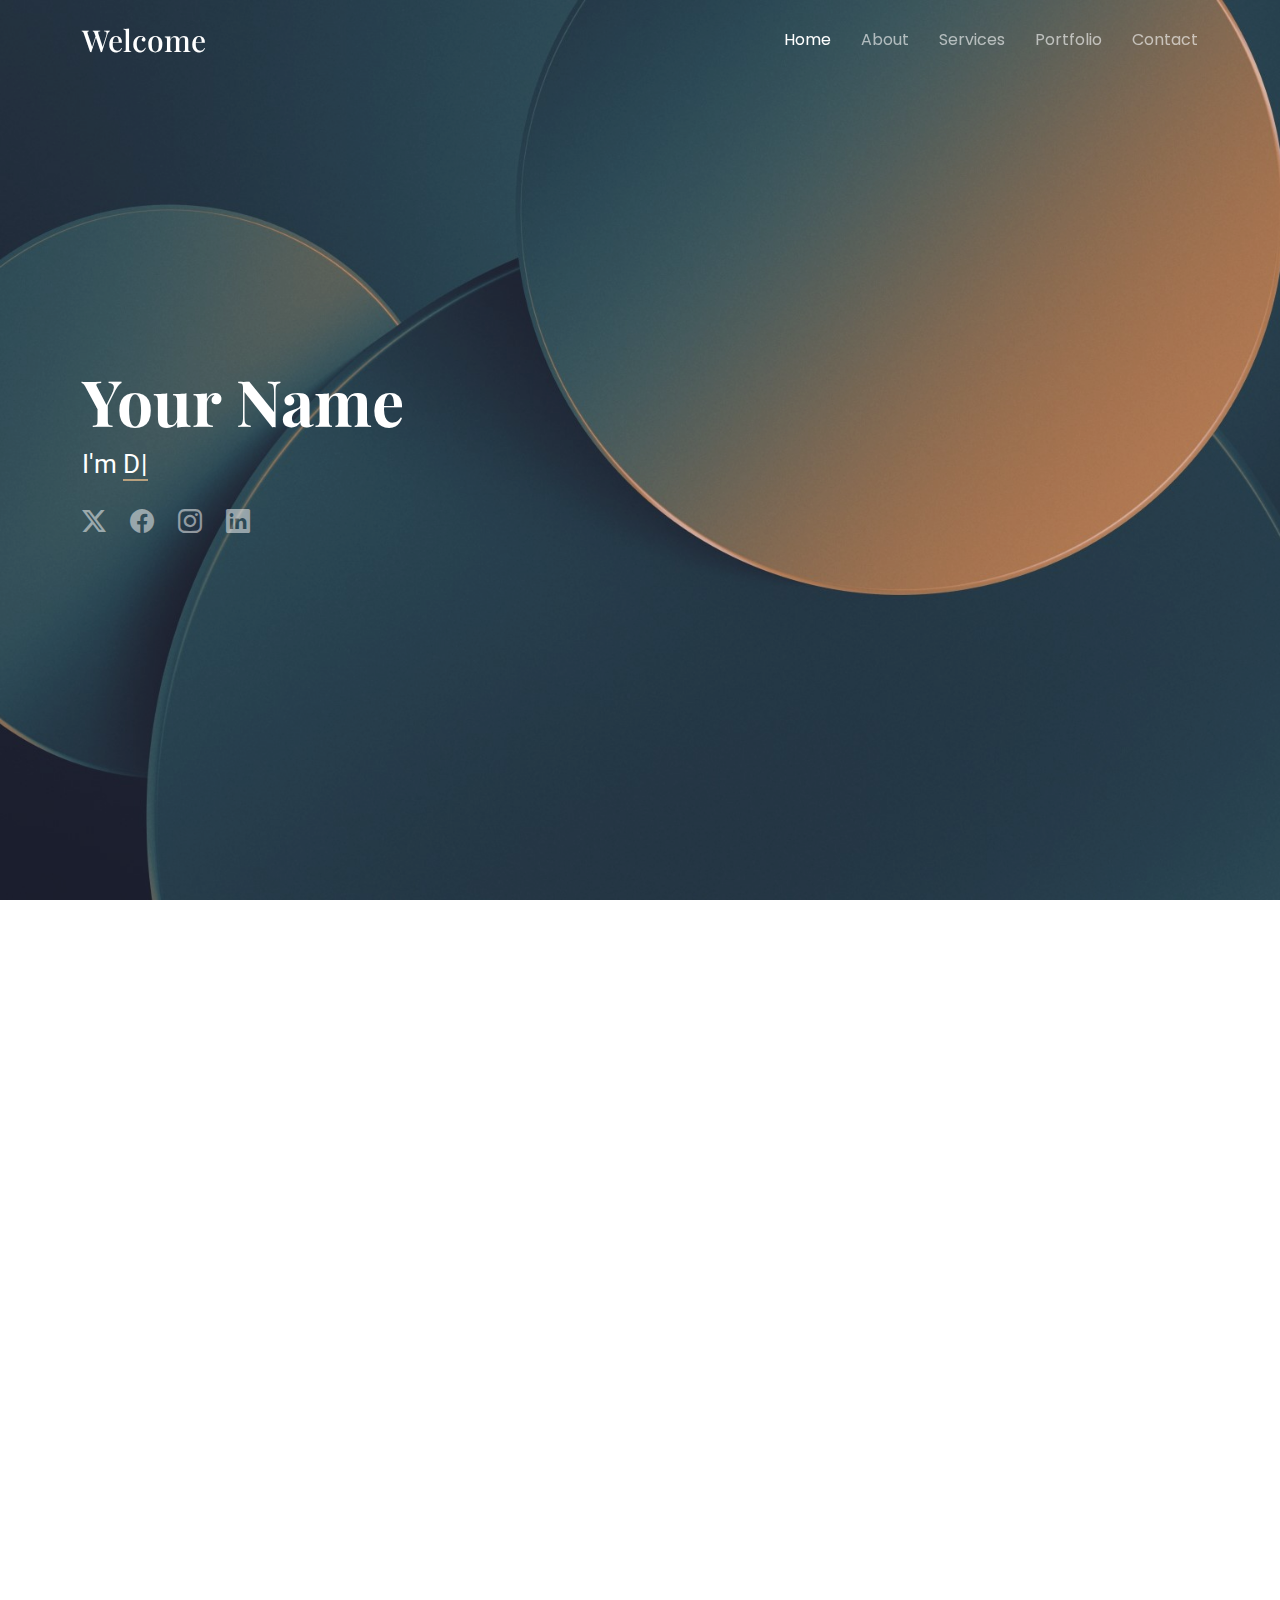
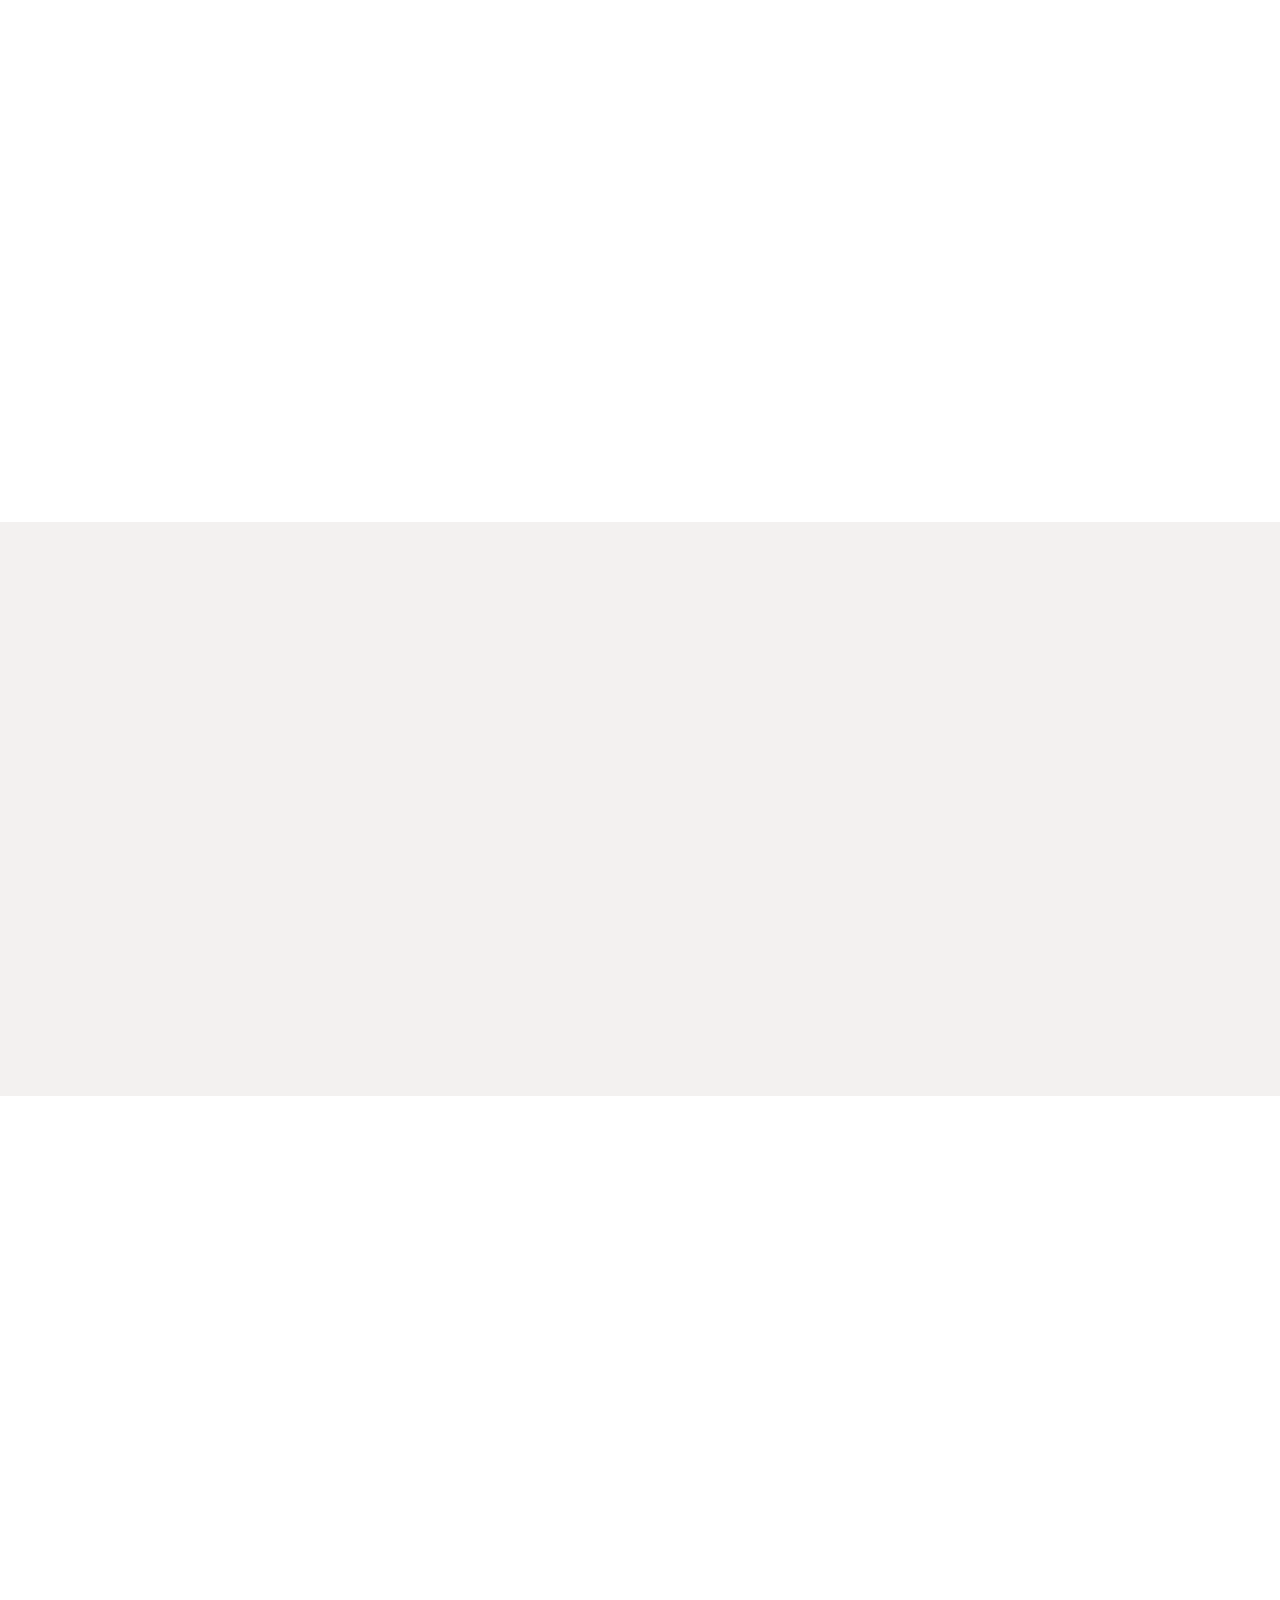
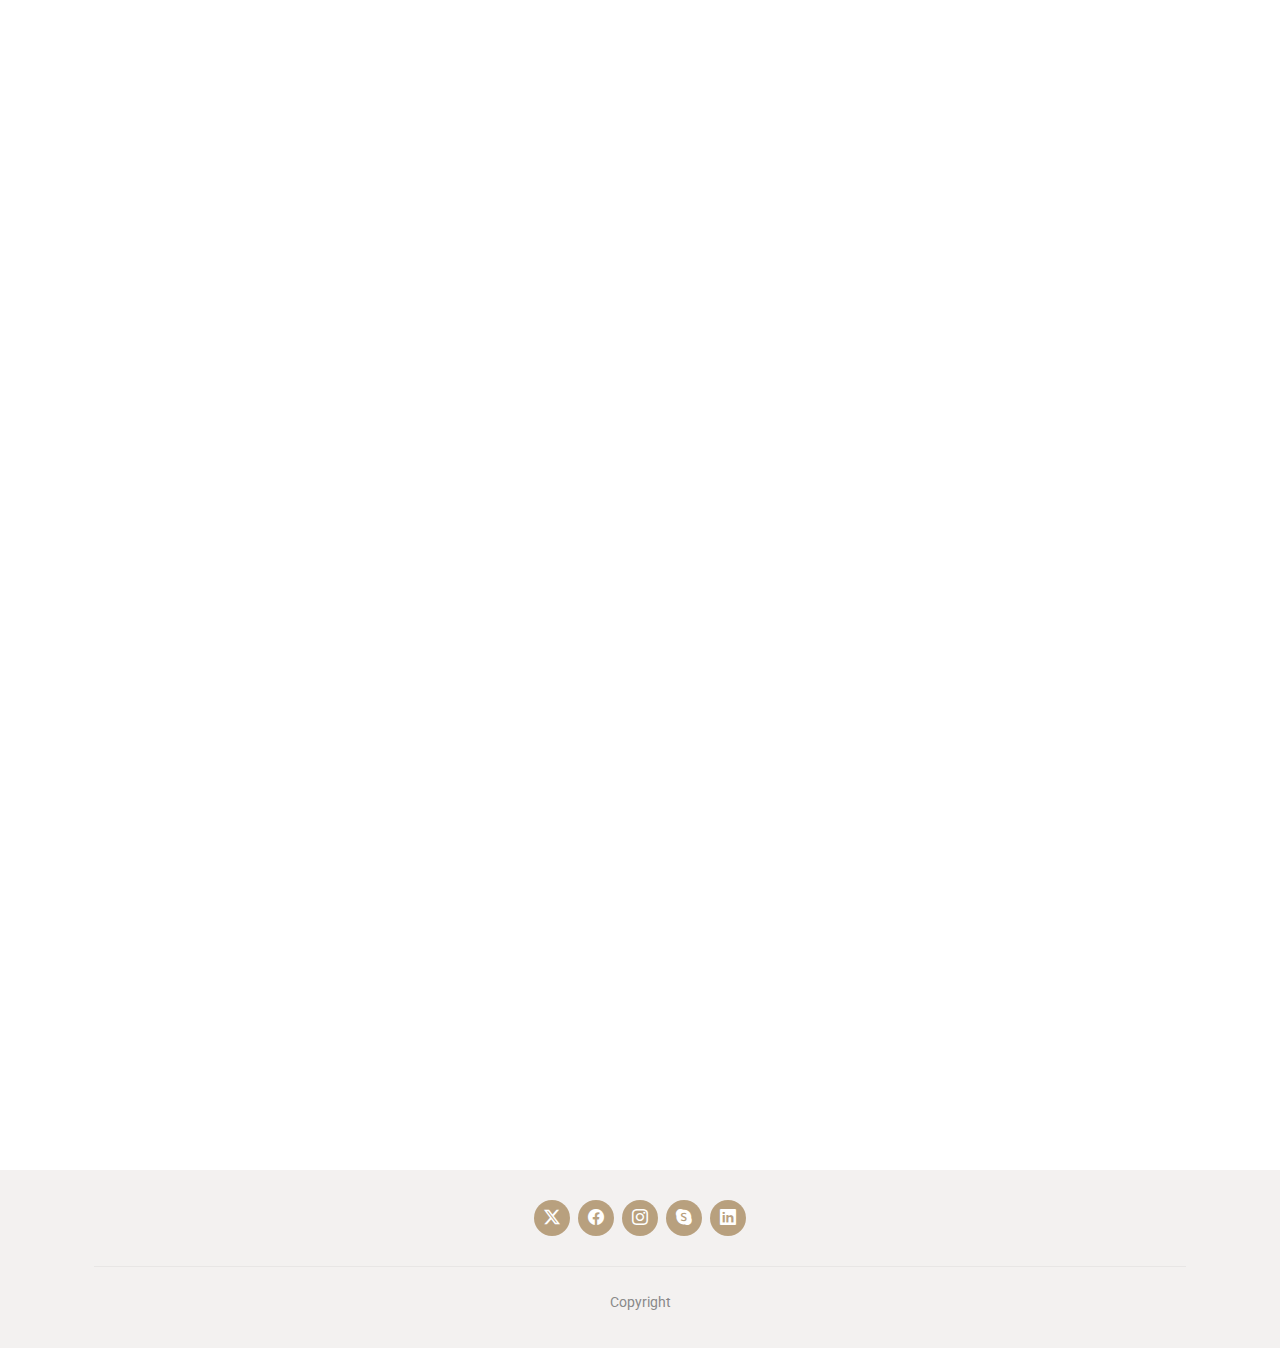
<file: pages/Templates/temp-9/index.html>
<!DOCTYPE html>
<html lang="en">

<head>
  <meta charset="utf-8">
  <meta content="width=device-width, initial-scale=1.0" name="viewport">
  <title>Portfolio</title>
  <meta name="description" content="">
  <meta name="keywords" content="">

  <!-- Favicons -->
  <link href="assets/img/favicon.png" rel="icon">
  <link href="assets/img/apple-touch-icon.png" rel="apple-touch-icon">

  <!-- Fonts -->
  <link href="https://fonts.googleapis.com" rel="preconnect">
  <link href="https://fonts.gstatic.com" rel="preconnect" crossorigin>
  <link href="https://fonts.googleapis.com/css2?family=Roboto:ital,wght@0,100;0,300;0,400;0,500;0,700;0,900;1,100;1,300;1,400;1,500;1,700;1,900&family=Poppins:ital,wght@0,100;0,200;0,300;0,400;0,500;0,600;0,700;0,800;0,900;1,100;1,200;1,300;1,400;1,500;1,600;1,700;1,800;1,900&family=Playfair+Display:ital,wght@0,400;0,500;0,600;0,700;0,800;0,900;1,400;1,500;1,600;1,700;1,800;1,900&display=swap" rel="stylesheet">

  <!-- Vendor CSS Files -->
  <link href="assets/vendor/bootstrap/css/bootstrap.min.css" rel="stylesheet">
  <link href="assets/vendor/bootstrap-icons/bootstrap-icons.css" rel="stylesheet">
  <link href="assets/vendor/aos/aos.css" rel="stylesheet">
  <link href="assets/vendor/swiper/swiper-bundle.min.css" rel="stylesheet">
  <link href="assets/vendor/glightbox/css/glightbox.min.css" rel="stylesheet">

  <!-- Main CSS File -->
  <link href="assets/css/main.css" rel="stylesheet">

</head>

<body class="index-page">

  <header id="header" class="header d-flex align-items-center fixed-top">
    <div class="container-fluid container-xl position-relative d-flex align-items-center justify-content-between">

      <a href="index.html" class="logo d-flex align-items-center">
        <!-- Uncomment the line below if you also wish to use an image logo -->
        <!-- <img src="assets/img/logo.png" alt=""> -->
        <h1 class="sitename">Welcome</h1>
      </a>

      <nav id="navmenu" class="navmenu">
        <ul>
          <li><a href="#hero" class="active">Home</a></li>
          <li><a href="#about">About</a></li>
          <li><a href="#services">Services</a></li>
          <li><a href="#portfolio">Portfolio</a></li>
          <li><a href="#contact">Contact</a></li>
        </ul>
        <i class="mobile-nav-toggle d-xl-none bi bi-list"></i>
      </nav>

    </div>
  </header>

  <main class="main">

    <!-- Hero Section -->
    <section id="hero" class="hero section dark-background">

      <img src="assets/img/hero-bg.jpg" alt="" data-aos="fade-in">

      <div class="container" data-aos="fade-up" data-aos-delay="100">
        <h2>Your Name<br></h2>
        <p>I'm <span class="typed" data-typed-items="Designer, Developer, Freelancer, Photographer">Freelancer</span></p>
        <div class="social-links">
          <a href="#"><i class="bi bi-twitter-x"></i></a>
          <a href="#"><i class="bi bi-facebook"></i></a>
          <a href="#"><i class="bi bi-instagram"></i></a>
          <a href="#"><i class="bi bi-linkedin"></i></a>
        </div>
      </div>

    </section><!-- /Hero Section -->

    <!-- About Section -->
    <section id="about" class="about section">

      <!-- Section Title -->
      <div class="container section-title" data-aos="fade-up">
        <h2>About</h2>

      </div><!-- End Section Title -->

      <div class="container" data-aos="fade-up" data-aos-delay="100">

        <div class="row gy-4 justify-content-between">
          <div class="col-lg-4 profile-img align-self-start">
            <img src="assets/img/profile-img.jpg" class="img-fluid" alt="">
          </div>
          <div class="col-lg-7 content">
            <h3>Im a ux /ui designer austin based who loves clean, simple &amp; unique design. i also enjoy crafting brand identities, icons, &amp; ilustration work.</h3>
            </p>
            <ul>
              <li><i class="bi bi-check2-all"></i> <span>Crafting seamless, intuitive user experiences that bridge the gap between design and functionality.</span></li>
              <li><i class="bi bi-check2-all"></i> <span>Transforming ideas into visually compelling and user-friendly interfaces that engage and inspire.</span></li>
              <li><i class="bi bi-check2-all"></i> <span>Driven by a passion for innovation, I create designs that prioritize both aesthetics and usability.</span></li>
            </ul>
          </div>
        </div>

      </div>

    </section><!-- /About Section -->

    <!-- Services Section -->
    <section id="services" class="services section">

      <!-- Section Title -->
      <div class="container section-title" data-aos="fade-up">
        <h2>Services</h2>
        <p>Offering tailored UX/UI design solutions that enhance user engagement and drive business growth.</p>
      </div><!-- End Section Title -->

      <div class="container">

        <div class="row gy-4">

          <div class="col-lg-4 col-md-6 service-item d-flex" data-aos="fade-up" data-aos-delay="100">
            <div class="icon flex-shrink-0"><i class="bi bi-briefcase"></i></div>
            <div>
              <h4 class="title">User Research & Testing</h4>
              <p class="description">Conducting in-depth research and usability testing to understand user needs and optimize design strategies.</p>
              <a href="service-details.html" class="readmore stretched-link"><span>Learn More</span><i class="bi bi-arrow-right"></i></a>
            </div>
          </div>
          <!-- End Service Item -->

          <div class="col-lg-4 col-md-6 service-item d-flex" data-aos="fade-up" data-aos-delay="200">
            <div class="icon flex-shrink-0"><i class="bi bi-card-checklist"></i></div>
            <div>
              <h4 class="title">UI Design</h4>
              <p class="description">Creating visually stunning, intuitive user interfaces that provide a seamless experience across all platforms.</p>
              <a href="service-details.html" class="readmore stretched-link"><span>Learn More</span><i class="bi bi-arrow-right"></i></a>
            </div>
          </div><!-- End Service Item -->

          <div class="col-lg-4 col-md-6 service-item d-flex" data-aos="fade-up" data-aos-delay="300">
            <div class="icon flex-shrink-0"><i class="bi bi-bar-chart"></i></div>
            <div>
              <h4 class="title">UX Strategy & Consultation</h4>
              <p class="description">Developing comprehensive user experience strategies that align with business goals and improve customer satisfaction.</p>
              <a href="service-details.html" class="readmore stretched-link"><span>Learn More</span><i class="bi bi-arrow-right"></i></a>
            </div>
          </div><!-- End Service Item -->

          <div class="col-lg-4 col-md-6 service-item d-flex" data-aos="fade-up" data-aos-delay="400">
            <div class="icon flex-shrink-0"><i class="bi bi-binoculars"></i></div>
            <div>
              <h4 class="title">Wireframing & Prototyping</h4>
              <p class="description">Building interactive wireframes and prototypes to visualize the user journey and test design concepts before implementation.</p>
              <a href="service-details.html" class="readmore stretched-link"><span>Learn More</span><i class="bi bi-arrow-right"></i></a>
            </div>
          </div><!-- End Service Item -->

          <div class="col-lg-4 col-md-6 service-item d-flex" data-aos="fade-up" data-aos-delay="500">
            <div class="icon flex-shrink-0"><i class="bi bi-brightness-high"></i></div>
            <div>
              <h4 class="title">Responsive Web Design</h4>
              <p class="description">Designing flexible, mobile-friendly websites that ensure a consistent experience across all devices and screen sizes.</p>
              <a href="service-details.html" class="readmore stretched-link"><span>Learn More</span><i class="bi bi-arrow-right"></i></a>
            </div>
          </div><!-- End Service Item -->

          <div class="col-lg-4 col-md-6 service-item d-flex" data-aos="fade-up" data-aos-delay="600">
            <div class="icon flex-shrink-0"><i class="bi bi-calendar4-week"></i></div>
            <div>
              <h4 class="title">Branding & Visual Design</h4>
              <p class="description">Crafting cohesive branding and design elements that enhance your brand identity and resonate with your audience.</p>
              <a href="service-details.html" class="readmore stretched-link"><span>Learn More</span><i class="bi bi-arrow-right"></i></a>
            </div>
          </div><!-- End Service Item -->

        </div>

      </div>

    </section><!-- /Services Section -->

    <!-- Testimonials Section -->
    <section id="testimonials" class="testimonials section light-background">

      <!-- Section Title -->
      <div class="container section-title" data-aos="fade-up">
        <h2>Testimonials</h2>
        <p>See what our clients have to say about how our designs have transformed their businesses and user experiences.</p>
      </div><!-- End Section Title -->

      <div class="container" data-aos="fade-up" data-aos-delay="100">

        <div class="swiper init-swiper">
          <script type="application/json" class="swiper-config">
            {
              "loop": true,
              "speed": 600,
              "autoplay": {
                "delay": 5000
              },
              "slidesPerView": "auto",
              "pagination": {
                "el": ".swiper-pagination",
                "type": "bullets",
                "clickable": true
              }
            }
          </script>
          <div class="swiper-wrapper">

            <div class="swiper-slide">
              <div class="testimonial-item">
                <img src="assets/img/testimonials/testimonials-1.jpg" class="testimonial-img" alt="">
                <h3>Customer 1</h3>
                <div class="stars">
                  <i class="bi bi-star-fill"></i><i class="bi bi-star-fill"></i><i class="bi bi-star-fill"></i><i class="bi bi-star-fill"></i><i class="bi bi-star-fill"></i>
                </div>
                <p>
                  <i class="bi bi-quote quote-icon-left"></i>
                  <span>Working with this team was a game-changer. Their user-centered design approach has significantly boosted our website's engagement and conversions!</span>
                  <i class="bi bi-quote quote-icon-right"></i>
                </p>
              </div>
            </div><!-- End testimonial item -->

            <div class="swiper-slide">
              <div class="testimonial-item">
                <img src="assets/img/testimonials/testimonials-1.jpg" class="testimonial-img" alt="">
                <h3>Customer 2</h3>
                <div class="stars">
                  <i class="bi bi-star-fill"></i><i class="bi bi-star-fill"></i><i class="bi bi-star-fill"></i><i class="bi bi-star-fill"></i><i class="bi bi-star-fill"></i>
                </div>
                <p>
                  <i class="bi bi-quote quote-icon-left"></i>
                  <span>The UX/UI design they delivered exceeded our expectations. Our app is now not only functional but also beautifully intuitive.</span>
                  <i class="bi bi-quote quote-icon-right"></i>
                </p>
              </div>
            </div><!-- End testimonial item -->

            <div class="swiper-slide">
              <div class="testimonial-item">
                <img src="assets/img/testimonials/testimonials-1.jpg" class="testimonial-img" alt="">
                <h3>Customer 3</h3>
                <div class="stars">
                  <i class="bi bi-star-fill"></i><i class="bi bi-star-fill"></i><i class="bi bi-star-fill"></i><i class="bi bi-star-fill"></i><i class="bi bi-star-fill"></i>
                </div>
                <p>
                  <i class="bi bi-quote quote-icon-left"></i>
                  <span>They took the time to truly understand our brand and target audience, creating a seamless user experience that aligns perfectly with our goals.</span>
                  <i class="bi bi-quote quote-icon-right"></i>
                </p>
              </div>
            </div><!-- End testimonial item -->

            <div class="swiper-slide">
              <div class="testimonial-item">
                <img src="assets/img/testimonials/testimonials-1.jpg" class="testimonial-img" alt="">
                <h3>Customer 4</h3>
                <div class="stars">
                  <i class="bi bi-star-fill"></i><i class="bi bi-star-fill"></i><i class="bi bi-star-fill"></i><i class="bi bi-star-fill"></i><i class="bi bi-star-fill"></i>
                </div>
                <p>
                  <i class="bi bi-quote quote-icon-left"></i>
                  <span>Thanks to their expertise, our e-commerce site saw a 30% increase in user retention within the first month of launch!</span>
                  <i class="bi bi-quote quote-icon-right"></i>
                </p>
              </div>
            </div><!-- End testimonial item -->

            <div class="swiper-slide">
              <div class="testimonial-item">
                <img src="assets/img/testimonials/testimonials-1.jpg" class="testimonial-img" alt="">
                <h3>Customer 5</h3>
                <div class="stars">
                  <i class="bi bi-star-fill"></i><i class="bi bi-star-fill"></i><i class="bi bi-star-fill"></i><i class="bi bi-star-fill"></i><i class="bi bi-star-fill"></i>
                </div>
                <p>
                  <i class="bi bi-quote quote-icon-left"></i>
                  <span>From wireframes to final design, the team was collaborative and responsive. The results speak for themselves - our users love the new interface!</span>
                  <i class="bi bi-quote quote-icon-right"></i>
                </p>
              </div>
            </div><!-- End testimonial item -->

          </div>
          <div class="swiper-pagination"></div>
        </div>

      </div>

    </section><!-- /Testimonials Section -->

    <!-- Portfolio Section -->
    <section id="portfolio" class="portfolio section">

      <!-- Section Title -->
      <div class="container section-title" data-aos="fade-up">
        <h2>Portfolio</h2>
        <p>Explore a collection of my work, where creativity meets functionality to deliver impactful user experiences.</p>
      </div><!-- End Section Title -->

      <div class="container">

        <div class="isotope-layout" data-default-filter="*" data-layout="masonry" data-sort="original-order">

          <ul class="portfolio-filters isotope-filters" data-aos="fade-up" data-aos-delay="100">
            <li data-filter="*" class="filter-active">All</li>
            <li data-filter=".filter-app">App</li>
            <li data-filter=".filter-books">Website</li>
          </ul><!-- End Portfolio Filters -->

          <div class="row gy-4 isotope-container" data-aos="fade-up" data-aos-delay="200">

            <div class="col-lg-4 col-md-6 portfolio-item isotope-item filter-app">
              <div class="portfolio-content h-100">
                <img src="assets/img/portfolio/app-1.jpg" class="img-fluid" alt="">
                <div class="portfolio-info">
                  <h4>App 1</h4>
                  <a href="assets/img/portfolio/app-1.jpg" title="App 1" data-gallery="portfolio-gallery-app" class="glightbox preview-link"><i class="bi bi-zoom-in"></i></a>
                  <a href="portfolio-details.html" title="More Details" class="details-link"><i class="bi bi-link-45deg"></i></a>
                </div>
              </div>
            </div><!-- End Portfolio Item -->



            <div class="col-lg-4 col-md-6 portfolio-item isotope-item filter-books">
              <div class="portfolio-content h-100">
                <img src="assets/img/portfolio/books-1.jpg" class="img-fluid" alt="">
                <div class="portfolio-info">
                  <h4>Website 1</h4>>
                  <a href="assets/img/portfolio/books-1.jpg" title="Branding 1" data-gallery="portfolio-gallery-book" class="glightbox preview-link"><i class="bi bi-zoom-in"></i></a>
                  <a href="portfolio-details.html" title="More Details" class="details-link"><i class="bi bi-link-45deg"></i></a>
                </div>
              </div>
            </div><!-- End Portfolio Item -->

            <div class="col-lg-4 col-md-6 portfolio-item isotope-item filter-app">
              <div class="portfolio-content h-100">
                <img src="assets/img/portfolio/app-2.jpg" class="img-fluid" alt="">
                <div class="portfolio-info">
                  <h4>App 2</h4>
                  <a href="assets/img/portfolio/app-2.jpg" title="App 2" data-gallery="portfolio-gallery-app" class="glightbox preview-link"><i class="bi bi-zoom-in"></i></a>
                  <a href="portfolio-details.html" title="More Details" class="details-link"><i class="bi bi-link-45deg"></i></a>
                </div>
              </div>
            </div><!-- End Portfolio Item -->


            <div class="col-lg-4 col-md-6 portfolio-item isotope-item filter-books">
              <div class="portfolio-content h-100">
                <img src="assets/img/portfolio/books-2.jpg" class="img-fluid" alt="">
                <div class="portfolio-info">
                  <h4>Website 2</h4>
                  <a href="assets/img/portfolio/books-2.jpg" title="Branding 2" data-gallery="portfolio-gallery-book" class="glightbox preview-link"><i class="bi bi-zoom-in"></i></a>
                  <a href="portfolio-details.html" title="More Details" class="details-link"><i class="bi bi-link-45deg"></i></a>
                </div>
              </div>
            </div><!-- End Portfolio Item -->

            <div class="col-lg-4 col-md-6 portfolio-item isotope-item filter-app">
              <div class="portfolio-content h-100">
                <img src="assets/img/portfolio/app-3.jpg" class="img-fluid" alt="">
                <div class="portfolio-info">
                  <h4>App 3</h4>
                  <a href="assets/img/portfolio/app-3.jpg" title="App 3" data-gallery="portfolio-gallery-app" class="glightbox preview-link"><i class="bi bi-zoom-in"></i></a>
                  <a href="portfolio-details.html" title="More Details" class="details-link"><i class="bi bi-link-45deg"></i></a>
                </div>
              </div>
            </div><!-- End Portfolio Item -->

            <div class="col-lg-4 col-md-6 portfolio-item isotope-item filter-books">
              <div class="portfolio-content h-100">
                <img src="assets/img/portfolio/books-3.jpg" class="img-fluid" alt="">
                <div class="portfolio-info">
                  <h4>Website 3</h4>
                  <a href="assets/img/portfolio/books-3.jpg" title="Branding 3" data-gallery="portfolio-gallery-book" class="glightbox preview-link"><i class="bi bi-zoom-in"></i></a>
                  <a href="portfolio-details.html" title="More Details" class="details-link"><i class="bi bi-link-45deg"></i></a>
                </div>
              </div>
            </div><!-- End Portfolio Item -->

          </div><!-- End Portfolio Container -->

        </div>

      </div>

    </section><!-- /Portfolio Section -->

    <!-- Contact Section -->
    <section id="contact" class="contact section">

      <!-- Section Title -->
      <div class="container section-title" data-aos="fade-up">
        <h2>Contact</h2>
        <p>Get in touch to discuss how we can collaborate on your next project and create exceptional user experiences together.</p>
      </div><!-- End Section Title -->

      <div class="container" data-aos="fade-up" data-aos-delay="100">

        <div class="info-wrap" data-aos="fade-up" data-aos-delay="200">
          <div class="row gy-5">

            <div class="col-lg-4">
              <div class="info-item d-flex align-items-center">
                <i class="bi bi-geo-alt flex-shrink-0"></i>
                <div>
                  <h3>Address</h3>
                  <p>YOUR ADDRESS</p>
                </div>
              </div>
            </div><!-- End Info Item -->

            <div class="col-lg-4">
              <div class="info-item d-flex align-items-center">
                <i class="bi bi-telephone flex-shrink-0"></i>
                <div>
                  <h3>Call<br></h3>
                  <p>YOUR NUMBER</p>
                </div>
              </div>
            </div><!-- End Info Item -->

            <div class="col-lg-4">
              <div class="info-item d-flex align-items-center">
                <i class="bi bi-envelope flex-shrink-0"></i>
                <div>
                  <h3>Email</h3>
                  <p>info@example.com</p>
                </div>
              </div>
            </div><!-- End Info Item -->

          </div>
        </div>

        <form action="forms/contact.php" method="post" class="php-email-form" data-aos="fade-up" data-aos-delay="300">
          <div class="row gy-4">

            <div class="col-md-6">
              <input type="text" name="name" class="form-control" placeholder="Your Name" required="">
            </div>

            <div class="col-md-6 ">
              <input type="email" class="form-control" name="email" placeholder="Your Email" required="">
            </div>

            <div class="col-md-12">
              <input type="text" class="form-control" name="subject" placeholder="Subject" required="">
            </div>

            <div class="col-md-12">
              <textarea class="form-control" name="message" rows="6" placeholder="Message" required=""></textarea>
            </div>

            <div class="col-md-12 text-center">
              <div class="loading">Loading</div>
              <div class="error-message"></div>
              <div class="sent-message">Your message has been sent. Thank you!</div>

              <button type="submit">Send Message</button>
            </div>

          </div>
        </form><!-- End Contact Form -->

      </div>

    </section><!-- /Contact Section -->

  </main>

  <footer id="footer" class="footer light-background">
    <div class="container">
      <div class="social-links d-flex justify-content-center">
        <a href=""><i class="bi bi-twitter-x"></i></a>
        <a href=""><i class="bi bi-facebook"></i></a>
        <a href=""><i class="bi bi-instagram"></i></a>
        <a href=""><i class="bi bi-skype"></i></a>
        <a href=""><i class="bi bi-linkedin"></i></a>
      </div>
      <div class="container">
        <div class="copyright">
          <span>Copyright</span>
        </div>
        <div class="credits">
          <!-- All the links in the footer should remain intact. -->
          <!-- You can delete the links only if you've purchased the pro version. -->
          <!-- Licensing information: https://bootstrapmade.com/license/ -->
          <!-- Purchase the pro version with working PHP/AJAX contact form: [buy-url] -->
        </div>
      </div>
    </div>
  </footer>

  <!-- Scroll Top -->
  <a href="#" id="scroll-top" class="scroll-top d-flex align-items-center justify-content-center"><i class="bi bi-arrow-up-short"></i></a>

  <!-- Preloader -->
  <div id="preloader"></div>

  <!-- Vendor JS Files -->
  <script src="assets/vendor/bootstrap/js/bootstrap.bundle.min.js"></script>
  <script src="assets/vendor/php-email-form/validate.js"></script>
  <script src="assets/vendor/aos/aos.js"></script>
  <script src="assets/vendor/typed.js/typed.umd.js"></script>
  <script src="assets/vendor/swiper/swiper-bundle.min.js"></script>
  <script src="assets/vendor/glightbox/js/glightbox.min.js"></script>
  <script src="assets/vendor/imagesloaded/imagesloaded.pkgd.min.js"></script>
  <script src="assets/vendor/isotope-layout/isotope.pkgd.min.js"></script>

  <!-- Main JS File -->
  <script src="assets/js/main.js"></script>

</body>

</html>
</file>
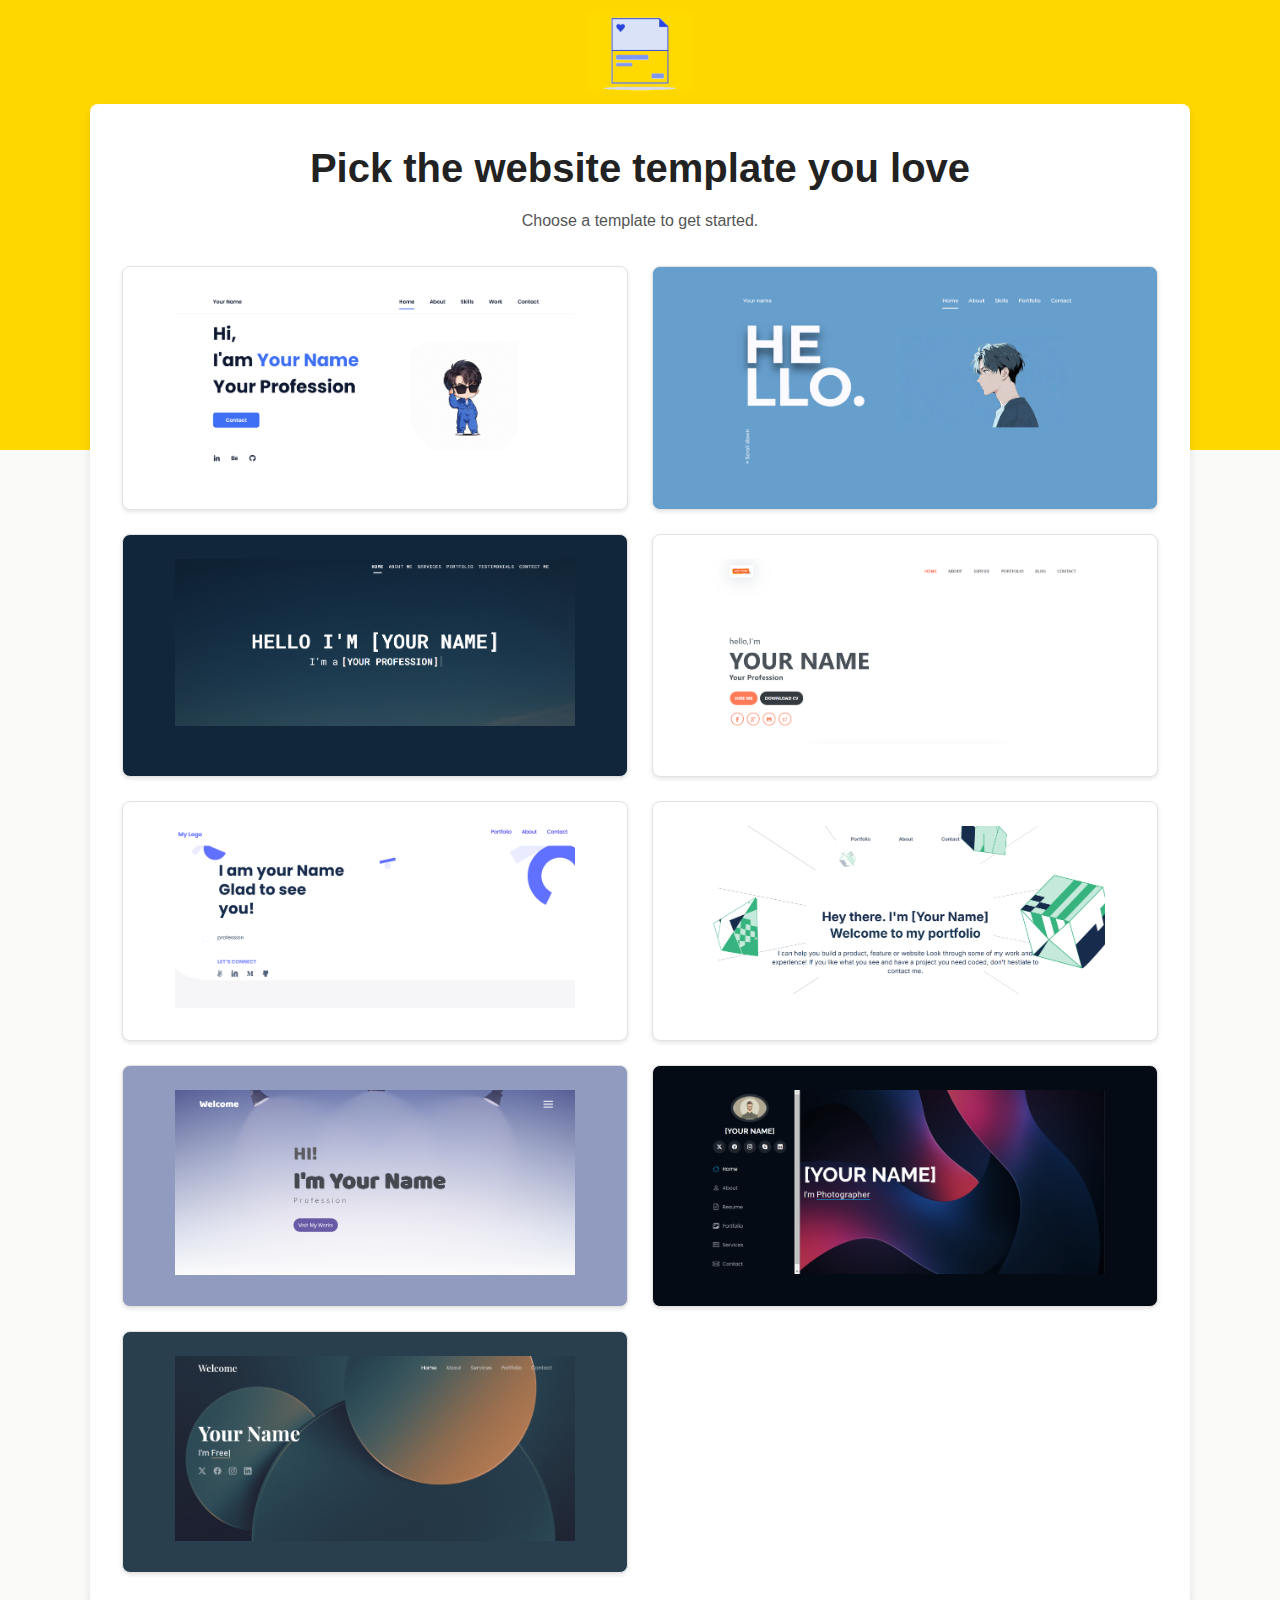
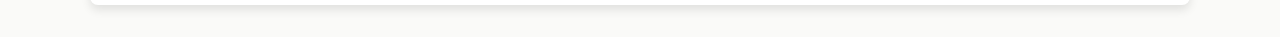
<file: pages/template-page.html>
<!DOCTYPE html>
<html lang="en">
<head>
    <meta charset="UTF-8">
    <meta name="viewport" content="width=device-width, initial-scale=1.0">
    <title>Template Showcase</title>
    <link rel="stylesheet" href="template-page.css">
</head>
<body>
    <!-- Yellow Banner with Image -->
    <div class="header-banner">
        <img src="/assets-temp/logo.gif" alt="Template Showcase Icon" class="header-image">
    </div>

    <!-- Main Content Box -->
    <div class="template-container">
        <header class="header">
            <h1 class="heading">Pick the website template you love</h1>
            <p class="subheading">Choose a template to get started.</p>
        </header>

        <!-- Template Cards -->
        <section class="template-grid">
            <div class="template-card temp-1">
                <a href="/pages/Templates/temp-1/index.html"> <img src="/assets-temp/template-showcase/1.png" alt="" class="temp1"> </a>
            </div>
            <div class="template-card temp-2">
                <a href="/pages/Templates/temp-2/index.html"> <img src="/assets-temp/template-showcase/2.png" alt="" class="temp2"> </a>
            </div>
            <div class="template-card temp-3">
                <a href="/pages/Templates/temp-3/index.html"> <img src="/assets-temp/template-showcase/3.png" alt="" class="temp3"> </a>
            </div>
            <div class="template-card temp-4">
                <a href="/pages/Templates/temp-4/index.html"> <img src="/assets-temp/template-showcase/4.png" alt="" class="temp3"> </a>
            </div>
            <div class="template-card temp-5">
                <a href="/pages/Templates/temp-5/index.html"> <img src="/assets-temp/template-showcase/5.png" alt="" class="temp3"> </a>
            </div>
            <div class="template-card temp-6">
                <a href="/pages/Templates/temp-6/index.html"> <img src="/assets-temp/template-showcase/6.png" alt="" class="temp3"> </a>
            </div>
            <div class="template-card temp-7">
                <a href="/pages/Templates/temp-7/index.html"> <img src="/assets-temp/template-showcase/7.png" alt="" class="temp3"> </a>
            </div>
            <div class="template-card temp-8">
                <a href="/pages/Templates/temp-8/index.html"> <img src="/assets-temp/template-showcase/8.png" alt="" class="temp3"> </a>
            </div>
            <div class="template-card temp-9">
                <a href="/pages/Templates/temp-9/index.html"> <img src="/assets-temp/template-showcase/9.png" alt="" class="temp3"> </a>
            </div>
        </section>
    </div>
</body>
</html>
</file>
<file: pages/Templates/temp-4/assets/vendors/themify-icons/css/themify-icons.css>
@font-face {
	font-family: 'themify';
	src:url("../fonts/themify.eot?-fvbane");
	src:url("../fonts/themify.eot?#iefix-fvbane") format("embedded-opentype"),
		url("../fonts/themify.woff?-fvbane") format("woff"),
		url("../fonts/themify.ttf?-fvbane") format("truetype"),
		url("../fonts/themify.svg?-fvbane#themify") format("svg");
	font-weight: normal;
	font-style: normal;
}

[class^="ti-"], [class*=" ti-"] {
	font-family: 'themify';
	speak: none;
	font-style: normal;
	font-weight: normal;
	font-variant: normal;
	text-transform: none;
	line-height: 1;

	/* Better Font Rendering =========== */
	-webkit-font-smoothing: antialiased;
	-moz-osx-font-smoothing: grayscale;
}

.ti-wand:before {
	content: "\e600";
}
.ti-volume:before {
	content: "\e601";
}
.ti-user:before {
	content: "\e602";
}
.ti-unlock:before {
	content: "\e603";
}
.ti-unlink:before {
	content: "\e604";
}
.ti-trash:before {
	content: "\e605";
}
.ti-thought:before {
	content: "\e606";
}
.ti-target:before {
	content: "\e607";
}
.ti-tag:before {
	content: "\e608";
}
.ti-tablet:before {
	content: "\e609";
}
.ti-star:before {
	content: "\e60a";
}
.ti-spray:before {
	content: "\e60b";
}
.ti-signal:before {
	content: "\e60c";
}
.ti-shopping-cart:before {
	content: "\e60d";
}
.ti-shopping-cart-full:before {
	content: "\e60e";
}
.ti-settings:before {
	content: "\e60f";
}
.ti-search:before {
	content: "\e610";
}
.ti-zoom-in:before {
	content: "\e611";
}
.ti-zoom-out:before {
	content: "\e612";
}
.ti-cut:before {
	content: "\e613";
}
.ti-ruler:before {
	content: "\e614";
}
.ti-ruler-pencil:before {
	content: "\e615";
}
.ti-ruler-alt:before {
	content: "\e616";
}
.ti-bookmark:before {
	content: "\e617";
}
.ti-bookmark-alt:before {
	content: "\e618";
}
.ti-reload:before {
	content: "\e619";
}
.ti-plus:before {
	content: "\e61a";
}
.ti-pin:before {
	content: "\e61b";
}
.ti-pencil:before {
	content: "\e61c";
}
.ti-pencil-alt:before {
	content: "\e61d";
}
.ti-paint-roller:before {
	content: "\e61e";
}
.ti-paint-bucket:before {
	content: "\e61f";
}
.ti-na:before {
	content: "\e620";
}
.ti-mobile:before {
	content: "\e621";
}
.ti-minus:before {
	content: "\e622";
}
.ti-medall:before {
	content: "\e623";
}
.ti-medall-alt:before {
	content: "\e624";
}
.ti-marker:before {
	content: "\e625";
}
.ti-marker-alt:before {
	content: "\e626";
}
.ti-arrow-up:before {
	content: "\e627";
}
.ti-arrow-right:before {
	content: "\e628";
}
.ti-arrow-left:before {
	content: "\e629";
}
.ti-arrow-down:before {
	content: "\e62a";
}
.ti-lock:before {
	content: "\e62b";
}
.ti-location-arrow:before {
	content: "\e62c";
}
.ti-link:before {
	content: "\e62d";
}
.ti-layout:before {
	content: "\e62e";
}
.ti-layers:before {
	content: "\e62f";
}
.ti-layers-alt:before {
	content: "\e630";
}
.ti-key:before {
	content: "\e631";
}
.ti-import:before {
	content: "\e632";
}
.ti-image:before {
	content: "\e633";
}
.ti-heart:before {
	content: "\e634";
}
.ti-heart-broken:before {
	content: "\e635";
}
.ti-hand-stop:before {
	content: "\e636";
}
.ti-hand-open:before {
	content: "\e637";
}
.ti-hand-drag:before {
	content: "\e638";
}
.ti-folder:before {
	content: "\e639";
}
.ti-flag:before {
	content: "\e63a";
}
.ti-flag-alt:before {
	content: "\e63b";
}
.ti-flag-alt-2:before {
	content: "\e63c";
}
.ti-eye:before {
	content: "\e63d";
}
.ti-export:before {
	content: "\e63e";
}
.ti-exchange-vertical:before {
	content: "\e63f";
}
.ti-desktop:before {
	content: "\e640";
}
.ti-cup:before {
	content: "\e641";
}
.ti-crown:before {
	content: "\e642";
}
.ti-comments:before {
	content: "\e643";
}
.ti-comment:before {
	content: "\e644";
}
.ti-comment-alt:before {
	content: "\e645";
}
.ti-close:before {
	content: "\e646";
}
.ti-clip:before {
	content: "\e647";
}
.ti-angle-up:before {
	content: "\e648";
}
.ti-angle-right:before {
	content: "\e649";
}
.ti-angle-left:before {
	content: "\e64a";
}
.ti-angle-down:before {
	content: "\e64b";
}
.ti-check:before {
	content: "\e64c";
}
.ti-check-box:before {
	content: "\e64d";
}
.ti-camera:before {
	content: "\e64e";
}
.ti-announcement:before {
	content: "\e64f";
}
.ti-brush:before {
	content: "\e650";
}
.ti-briefcase:before {
	content: "\e651";
}
.ti-bolt:before {
	content: "\e652";
}
.ti-bolt-alt:before {
	content: "\e653";
}
.ti-blackboard:before {
	content: "\e654";
}
.ti-bag:before {
	content: "\e655";
}
.ti-move:before {
	content: "\e656";
}
.ti-arrows-vertical:before {
	content: "\e657";
}
.ti-arrows-horizontal:before {
	content: "\e658";
}
.ti-fullscreen:before {
	content: "\e659";
}
.ti-arrow-top-right:before {
	content: "\e65a";
}
.ti-arrow-top-left:before {
	content: "\e65b";
}
.ti-arrow-circle-up:before {
	content: "\e65c";
}
.ti-arrow-circle-right:before {
	content: "\e65d";
}
.ti-arrow-circle-left:before {
	content: "\e65e";
}
.ti-arrow-circle-down:before {
	content: "\e65f";
}
.ti-angle-double-up:before {
	content: "\e660";
}
.ti-angle-double-right:before {
	content: "\e661";
}
.ti-angle-double-left:before {
	content: "\e662";
}
.ti-angle-double-down:before {
	content: "\e663";
}
.ti-zip:before {
	content: "\e664";
}
.ti-world:before {
	content: "\e665";
}
.ti-wheelchair:before {
	content: "\e666";
}
.ti-view-list:before {
	content: "\e667";
}
.ti-view-list-alt:before {
	content: "\e668";
}
.ti-view-grid:before {
	content: "\e669";
}
.ti-uppercase:before {
	content: "\e66a";
}
.ti-upload:before {
	content: "\e66b";
}
.ti-underline:before {
	content: "\e66c";
}
.ti-truck:before {
	content: "\e66d";
}
.ti-timer:before {
	content: "\e66e";
}
.ti-ticket:before {
	content: "\e66f";
}
.ti-thumb-up:before {
	content: "\e670";
}
.ti-thumb-down:before {
	content: "\e671";
}
.ti-text:before {
	content: "\e672";
}
.ti-stats-up:before {
	content: "\e673";
}
.ti-stats-down:before {
	content: "\e674";
}
.ti-split-v:before {
	content: "\e675";
}
.ti-split-h:before {
	content: "\e676";
}
.ti-smallcap:before {
	content: "\e677";
}
.ti-shine:before {
	content: "\e678";
}
.ti-shift-right:before {
	content: "\e679";
}
.ti-shift-left:before {
	content: "\e67a";
}
.ti-shield:before {
	content: "\e67b";
}
.ti-notepad:before {
	content: "\e67c";
}
.ti-server:before {
	content: "\e67d";
}
.ti-quote-right:before {
	content: "\e67e";
}
.ti-quote-left:before {
	content: "\e67f";
}
.ti-pulse:before {
	content: "\e680";
}
.ti-printer:before {
	content: "\e681";
}
.ti-power-off:before {
	content: "\e682";
}
.ti-plug:before {
	content: "\e683";
}
.ti-pie-chart:before {
	content: "\e684";
}
.ti-paragraph:before {
	content: "\e685";
}
.ti-panel:before {
	content: "\e686";
}
.ti-package:before {
	content: "\e687";
}
.ti-music:before {
	content: "\e688";
}
.ti-music-alt:before {
	content: "\e689";
}
.ti-mouse:before {
	content: "\e68a";
}
.ti-mouse-alt:before {
	content: "\e68b";
}
.ti-money:before {
	content: "\e68c";
}
.ti-microphone:before {
	content: "\e68d";
}
.ti-menu:before {
	content: "\e68e";
}
.ti-menu-alt:before {
	content: "\e68f";
}
.ti-map:before {
	content: "\e690";
}
.ti-map-alt:before {
	content: "\e691";
}
.ti-loop:before {
	content: "\e692";
}
.ti-location-pin:before {
	content: "\e693";
}
.ti-list:before {
	content: "\e694";
}
.ti-light-bulb:before {
	content: "\e695";
}
.ti-Italic:before {
	content: "\e696";
}
.ti-info:before {
	content: "\e697";
}
.ti-infinite:before {
	content: "\e698";
}
.ti-id-badge:before {
	content: "\e699";
}
.ti-hummer:before {
	content: "\e69a";
}
.ti-home:before {
	content: "\e69b";
}
.ti-help:before {
	content: "\e69c";
}
.ti-headphone:before {
	content: "\e69d";
}
.ti-harddrives:before {
	content: "\e69e";
}
.ti-harddrive:before {
	content: "\e69f";
}
.ti-gift:before {
	content: "\e6a0";
}
.ti-game:before {
	content: "\e6a1";
}
.ti-filter:before {
	content: "\e6a2";
}
.ti-files:before {
	content: "\e6a3";
}
.ti-file:before {
	content: "\e6a4";
}
.ti-eraser:before {
	content: "\e6a5";
}
.ti-envelope:before {
	content: "\e6a6";
}
.ti-download:before {
	content: "\e6a7";
}
.ti-direction:before {
	content: "\e6a8";
}
.ti-direction-alt:before {
	content: "\e6a9";
}
.ti-dashboard:before {
	content: "\e6aa";
}
.ti-control-stop:before {
	content: "\e6ab";
}
.ti-control-shuffle:before {
	content: "\e6ac";
}
.ti-control-play:before {
	content: "\e6ad";
}
.ti-control-pause:before {
	content: "\e6ae";
}
.ti-control-forward:before {
	content: "\e6af";
}
.ti-control-backward:before {
	content: "\e6b0";
}
.ti-cloud:before {
	content: "\e6b1";
}
.ti-cloud-up:before {
	content: "\e6b2";
}
.ti-cloud-down:before {
	content: "\e6b3";
}
.ti-clipboard:before {
	content: "\e6b4";
}
.ti-car:before {
	content: "\e6b5";
}
.ti-calendar:before {
	content: "\e6b6";
}
.ti-book:before {
	content: "\e6b7";
}
.ti-bell:before {
	content: "\e6b8";
}
.ti-basketball:before {
	content: "\e6b9";
}
.ti-bar-chart:before {
	content: "\e6ba";
}
.ti-bar-chart-alt:before {
	content: "\e6bb";
}
.ti-back-right:before {
	content: "\e6bc";
}
.ti-back-left:before {
	content: "\e6bd";
}
.ti-arrows-corner:before {
	content: "\e6be";
}
.ti-archive:before {
	content: "\e6bf";
}
.ti-anchor:before {
	content: "\e6c0";
}
.ti-align-right:before {
	content: "\e6c1";
}
.ti-align-left:before {
	content: "\e6c2";
}
.ti-align-justify:before {
	content: "\e6c3";
}
.ti-align-center:before {
	content: "\e6c4";
}
.ti-alert:before {
	content: "\e6c5";
}
.ti-alarm-clock:before {
	content: "\e6c6";
}
.ti-agenda:before {
	content: "\e6c7";
}
.ti-write:before {
	content: "\e6c8";
}
.ti-window:before {
	content: "\e6c9";
}
.ti-widgetized:before {
	content: "\e6ca";
}
.ti-widget:before {
	content: "\e6cb";
}
.ti-widget-alt:before {
	content: "\e6cc";
}
.ti-wallet:before {
	content: "\e6cd";
}
.ti-video-clapper:before {
	content: "\e6ce";
}
.ti-video-camera:before {
	content: "\e6cf";
}
.ti-vector:before {
	content: "\e6d0";
}
.ti-themify-logo:before {
	content: "\e6d1";
}
.ti-themify-favicon:before {
	content: "\e6d2";
}
.ti-themify-favicon-alt:before {
	content: "\e6d3";
}
.ti-support:before {
	content: "\e6d4";
}
.ti-stamp:before {
	content: "\e6d5";
}
.ti-split-v-alt:before {
	content: "\e6d6";
}
.ti-slice:before {
	content: "\e6d7";
}
.ti-shortcode:before {
	content: "\e6d8";
}
.ti-shift-right-alt:before {
	content: "\e6d9";
}
.ti-shift-left-alt:before {
	content: "\e6da";
}
.ti-ruler-alt-2:before {
	content: "\e6db";
}
.ti-receipt:before {
	content: "\e6dc";
}
.ti-pin2:before {
	content: "\e6dd";
}
.ti-pin-alt:before {
	content: "\e6de";
}
.ti-pencil-alt2:before {
	content: "\e6df";
}
.ti-palette:before {
	content: "\e6e0";
}
.ti-more:before {
	content: "\e6e1";
}
.ti-more-alt:before {
	content: "\e6e2";
}
.ti-microphone-alt:before {
	content: "\e6e3";
}
.ti-magnet:before {
	content: "\e6e4";
}
.ti-line-double:before {
	content: "\e6e5";
}
.ti-line-dotted:before {
	content: "\e6e6";
}
.ti-line-dashed:before {
	content: "\e6e7";
}
.ti-layout-width-full:before {
	content: "\e6e8";
}
.ti-layout-width-default:before {
	content: "\e6e9";
}
.ti-layout-width-default-alt:before {
	content: "\e6ea";
}
.ti-layout-tab:before {
	content: "\e6eb";
}
.ti-layout-tab-window:before {
	content: "\e6ec";
}
.ti-layout-tab-v:before {
	content: "\e6ed";
}
.ti-layout-tab-min:before {
	content: "\e6ee";
}
.ti-layout-slider:before {
	content: "\e6ef";
}
.ti-layout-slider-alt:before {
	content: "\e6f0";
}
.ti-layout-sidebar-right:before {
	content: "\e6f1";
}
.ti-layout-sidebar-none:before {
	content: "\e6f2";
}
.ti-layout-sidebar-left:before {
	content: "\e6f3";
}
.ti-layout-placeholder:before {
	content: "\e6f4";
}
.ti-layout-menu:before {
	content: "\e6f5";
}
.ti-layout-menu-v:before {
	content: "\e6f6";
}
.ti-layout-menu-separated:before {
	content: "\e6f7";
}
.ti-layout-menu-full:before {
	content: "\e6f8";
}
.ti-layout-media-right-alt:before {
	content: "\e6f9";
}
.ti-layout-media-right:before {
	content: "\e6fa";
}
.ti-layout-media-overlay:before {
	content: "\e6fb";
}
.ti-layout-media-overlay-alt:before {
	content: "\e6fc";
}
.ti-layout-media-overlay-alt-2:before {
	content: "\e6fd";
}
.ti-layout-media-left-alt:before {
	content: "\e6fe";
}
.ti-layout-media-left:before {
	content: "\e6ff";
}
.ti-layout-media-center-alt:before {
	content: "\e700";
}
.ti-layout-media-center:before {
	content: "\e701";
}
.ti-layout-list-thumb:before {
	content: "\e702";
}
.ti-layout-list-thumb-alt:before {
	content: "\e703";
}
.ti-layout-list-post:before {
	content: "\e704";
}
.ti-layout-list-large-image:before {
	content: "\e705";
}
.ti-layout-line-solid:before {
	content: "\e706";
}
.ti-layout-grid4:before {
	content: "\e707";
}
.ti-layout-grid3:before {
	content: "\e708";
}
.ti-layout-grid2:before {
	content: "\e709";
}
.ti-layout-grid2-thumb:before {
	content: "\e70a";
}
.ti-layout-cta-right:before {
	content: "\e70b";
}
.ti-layout-cta-left:before {
	content: "\e70c";
}
.ti-layout-cta-center:before {
	content: "\e70d";
}
.ti-layout-cta-btn-right:before {
	content: "\e70e";
}
.ti-layout-cta-btn-left:before {
	content: "\e70f";
}
.ti-layout-column4:before {
	content: "\e710";
}
.ti-layout-column3:before {
	content: "\e711";
}
.ti-layout-column2:before {
	content: "\e712";
}
.ti-layout-accordion-separated:before {
	content: "\e713";
}
.ti-layout-accordion-merged:before {
	content: "\e714";
}
.ti-layout-accordion-list:before {
	content: "\e715";
}
.ti-ink-pen:before {
	content: "\e716";
}
.ti-info-alt:before {
	content: "\e717";
}
.ti-help-alt:before {
	content: "\e718";
}
.ti-headphone-alt:before {
	content: "\e719";
}
.ti-hand-point-up:before {
	content: "\e71a";
}
.ti-hand-point-right:before {
	content: "\e71b";
}
.ti-hand-point-left:before {
	content: "\e71c";
}
.ti-hand-point-down:before {
	content: "\e71d";
}
.ti-gallery:before {
	content: "\e71e";
}
.ti-face-smile:before {
	content: "\e71f";
}
.ti-face-sad:before {
	content: "\e720";
}
.ti-credit-card:before {
	content: "\e721";
}
.ti-control-skip-forward:before {
	content: "\e722";
}
.ti-control-skip-backward:before {
	content: "\e723";
}
.ti-control-record:before {
	content: "\e724";
}
.ti-control-eject:before {
	content: "\e725";
}
.ti-comments-smiley:before {
	content: "\e726";
}
.ti-brush-alt:before {
	content: "\e727";
}
.ti-youtube:before {
	content: "\e728";
}
.ti-vimeo:before {
	content: "\e729";
}
.ti-twitter:before {
	content: "\e72a";
}
.ti-time:before {
	content: "\e72b";
}
.ti-tumblr:before {
	content: "\e72c";
}
.ti-skype:before {
	content: "\e72d";
}
.ti-share:before {
	content: "\e72e";
}
.ti-share-alt:before {
	content: "\e72f";
}
.ti-rocket:before {
	content: "\e730";
}
.ti-pinterest:before {
	content: "\e731";
}
.ti-new-window:before {
	content: "\e732";
}
.ti-microsoft:before {
	content: "\e733";
}
.ti-list-ol:before {
	content: "\e734";
}
.ti-linkedin:before {
	content: "\e735";
}
.ti-layout-sidebar-2:before {
	content: "\e736";
}
.ti-layout-grid4-alt:before {
	content: "\e737";
}
.ti-layout-grid3-alt:before {
	content: "\e738";
}
.ti-layout-grid2-alt:before {
	content: "\e739";
}
.ti-layout-column4-alt:before {
	content: "\e73a";
}
.ti-layout-column3-alt:before {
	content: "\e73b";
}
.ti-layout-column2-alt:before {
	content: "\e73c";
}
.ti-instagram:before {
	content: "\e73d";
}
.ti-google:before {
	content: "\e73e";
}
.ti-github:before {
	content: "\e73f";
}
.ti-flickr:before {
	content: "\e740";
}
.ti-facebook:before {
	content: "\e741";
}
.ti-dropbox:before {
	content: "\e742";
}
.ti-dribbble:before {
	content: "\e743";
}
.ti-apple:before {
	content: "\e744";
}
.ti-android:before {
	content: "\e745";
}
.ti-save:before {
	content: "\e746";
}
.ti-save-alt:before {
	content: "\e747";
}
.ti-yahoo:before {
	content: "\e748";
}
.ti-wordpress:before {
	content: "\e749";
}
.ti-vimeo-alt:before {
	content: "\e74a";
}
.ti-twitter-alt:before {
	content: "\e74b";
}
.ti-tumblr-alt:before {
	content: "\e74c";
}
.ti-trello:before {
	content: "\e74d";
}
.ti-stack-overflow:before {
	content: "\e74e";
}
.ti-soundcloud:before {
	content: "\e74f";
}
.ti-sharethis:before {
	content: "\e750";
}
.ti-sharethis-alt:before {
	content: "\e751";
}
.ti-reddit:before {
	content: "\e752";
}
.ti-pinterest-alt:before {
	content: "\e753";
}
.ti-microsoft-alt:before {
	content: "\e754";
}
.ti-linux:before {
	content: "\e755";
}
.ti-jsfiddle:before {
	content: "\e756";
}
.ti-joomla:before {
	content: "\e757";
}
.ti-html5:before {
	content: "\e758";
}
.ti-flickr-alt:before {
	content: "\e759";
}
.ti-email:before {
	content: "\e75a";
}
.ti-drupal:before {
	content: "\e75b";
}
.ti-dropbox-alt:before {
	content: "\e75c";
}
.ti-css3:before {
	content: "\e75d";
}
.ti-rss:before {
	content: "\e75e";
}
.ti-rss-alt:before {
	content: "\e75f";
}
</file>
<file: pages/Templates/temp-5/style.css>
/* stylelint-disable font-family-no-missing-generic-family-keyword */
@import url('https://fonts.googleapis.com/css2?family=Poppins:wght@300;400;500;600;700&family=Roboto:wght@400;500;700;900&display=swap');

* {
  margin: 0;
  padding: 0;
  text-decoration: none;
}

:root {
  --white-color: #fff;
  --text-colored-blue: #6070ff;
  --body-background: #e5e5e5;
  --bg-color: hsl(240, 14%, 97%);
}

html {
  scroll-behavior: smooth;
}

body {
  background-color: var(--bg-color);
  font-family: Poppins;
  overflow-x: hidden;
}

label {
  width: 100%;
}

.flex {
  display: flex;
}

.logo {
  width: 150px;
  height: 20px;
  align-items: center;
  text-align: center;
  color: #6070ff;
  font-family: "Poppins", sans-serif;
  font-style: normal;
  font-weight: 700;
  font-size: 18px;
  line-height: 20px;
  padding: 10px;
}

#portfolio {
  background: url('images/background-color.png');
  top: 0;
  left: 0;
  padding-bottom: 2rem;
  border-bottom-left-radius: 10%;
}

#portfolio .portfolio-header {
  width: 90%;
  padding-top: 8rem;
  margin: 0 auto;
}

.text-paragraph {
  padding-top: 30px;
}

.portfolio-desc {
  width: 90%;
  margin: 0 auto;
}

.primary_text {
  position: relative;
  width: 90%;
  margin: 0 auto;
  padding: 1rem 0;
}

.primary_text h3 {
  color: #7f8cff;
  font-size: 1rem;
}

.icons {
  width: 10rem;
  padding-top: 1rem;
  align-items: center;
  position: absolute;
  justify-content: space-between;
  list-style: none;
}

@media screen and (min-width: 375px) {
  #portfolio1 {
    flex-direction: column;
    gap: 70px;
  }

  nav ul {
    display: none;
  }

  header {
    min-width: 375px;
    position: relative;
    background-color: white;
  }

  .humberger-btn {
    color: var(--text-colored-blue);
    position: absolute;
    right: 0;
  }

  .container {
    min-width: 375px;
    margin: 0;
    position: relative;
  }

  .shapes {
    background: url('images/background-shape.png');
    background-repeat: no-repeat;
    padding-top: 100px;
    background-size: 100%;
    background-position-y: 100px;
    margin-left: 4%;
    flex-direction: column;
  }

  .shapes h2 {
    min-width: 327px;
    top: 114px;
    left: 24px;
    font-size: 40px;
    font-weight: 700;
    line-height: 52px;
    color: #172b4d;
    align-items: center;
    font-style: normal;
  }

  .shapes .text-paragraph {
    min-width: 327px;
    height: 146px;
    font-family: 'Poppins';
    font-style: normal;
    font-weight: 400;
    font-size: 16px;
    line-height: 24px;
    color: #344563;
  }

  .about {
    position: absolute;
    min-width: 375px;
    left: 0;
    top: 718px;
    display: grid;
    grid-column: 4;
    place-items: center;
    padding: 114px 0;
  }

  .about .work-card {
    min-width: 327px;
    height: 552px;
    flex-direction: column;
    gap: 12px;
    align-items: center;
    padding: 16px;
    background: #fff;
    border: 1px solid #dfe1e6;
    border-radius: 16px;
  }

  .work-description {
    flex-direction: column;
    align-items: flex-start;
    padding: 0;
    gap: 12px;
    min-width: 295px;
    height: 288px;
    flex: none;
    order: 1;
    flex-grow: 0;
  }

  .about .work-card .portfolio-image:hover {
    transform: scale(0.8);
    transition: all 0.3s ease-in-out;
  }

  .about .work-card1 .portfolio-image1:hover {
    transform: scale(0.8);
    transition: all 0.3s ease-in-out;
  }

  .about .work-card .portfolio-image2:hover {
    transform: scale(0.8);
    transition: all 0.3s ease-in-out;
  }

  .about .work-card1 .portfolio-image3:hover {
    transform: scale(0.8);
    transition: all 0.3s ease-in-out;
  }

  .desc-title {
    flex-direction: column;
    align-items: flex-start;
    padding: 0;
    gap: 12px;
    min-width: 295px;
    min-height: 80px;
    flex: none;
    order: 0;
    flex-grow: 0;
  }

  .title {
    min-width: 295px;
    min-height: 36px;
    font-family: 'Poppins';
    font-style: normal;
    font-weight: 700;
    font-size: 32px;
    line-height: 44px;
    color: #172b4d;
    flex: none;
    order: 0;
    flex-grow: 0;
  }

  .title1 {
    min-width: 295px;
    height: 80px;
    font-family: 'Poppins';
    font-style: normal;
    font-weight: 700;
    font-size: 32px;
    line-height: 44px;
  }

  .specialist {
    min-width: 256px;
    height: 32px;
    justify-content: space-between;
    align-items: center;
    padding-bottom: 10px;
  }

  .counter {
    width: 8px;
    height: 8px;
    background: #c1c7d0;
    border-radius: 50%;
  }

  .canopy {
    font-weight: 700;
    color: #344563;
    line-height: 16px;
    font-size: 14px;
    padding-right: 5px;
  }

  .role {
    min-width: 100px;
    height: 16px;
    font-family: 'Poppins';
    font-style: normal;
    font-weight: 600;
    font-size: 13px;
    line-height: 16px;
    color: #7a869a;
    padding-left: 5px;
  }

  .year {
    color: #7a869a;
    font-size: 13px;
  }

  .work-description p {
    min-width: 295px;
    height: 76px;
    font-family: 'Poppins';
    font-style: normal;
    font-weight: 400;
    font-size: 15px;
    line-height: 24px;
    color: #344563;
  }

  div .btn {
    float: left;
    padding: 0;
    padding-top: 12px;
    min-width: 320px;
    height: 24px;
  }

  div .btn .tag {
    display: inline-block;
    padding: 4px 10px;
    text-align: center;
    min-width: 57px;
    height: 24px;
    background: #ebebff;
    border-radius: 8px;
    color: #6070ff;
  }

  div .btn .tag2 {
    display: inline-block;
    padding: 4px 8px;
    text-align: center;
    min-width: 49px;
    height: 24px;
    background: #ebebff;
    border-radius: 8px;
    color: #6070ff;
  }

  div .btn .tag3 {
    display: inline-block;
    padding: 4px 8px;
    text-align: center;
    min-width: 92px;
    height: 24px;
    background: #ebebff;
    border-radius: 8px;
    color: #6070ff;
  }

  .action {
    min-width: 295px;
    height: 72px;
    position: relative;
    padding-top: 16px;
    padding-bottom: 10px;
  }

  .project {
    box-sizing: border-box;
    flex-direction: row;
    align-items: center;
    padding: 12px;
    gap: 10px;
    position: absolute;
    min-width: 176px;
    height: 48px;
    text-align: center;
    justify-content: center;
    left: 0;
    border: 1px solid #6070ff;
    border-radius: 8px;
  }

  .action .project:hover {
    background: #6070ff;
    color: #fff;
  }

  .action .project:active {
    background: #2230d2;
    color: #fff;
  }

  button:enabled {
    background: #fff;
  }

  .action .project:disabled {
    background: #e5e5e5;
    color: #5e6c84;
  }

  .project h1 {
    font-style: normal;
    font-weight: 500;
    font-size: 17px;
    line-height: 24px;
    letter-spacing: 0.03em;
    color: #396df2;
  }

  .project h1:hover {
    color: #fff;
  }

  .action .project h1:enabled {
    color: #6070ff;
  }

  #about-myself {
    flex-direction: column;
    align-items: center;
    padding: 114px 24px;
    gap: 24px;
    position: absolute;
    min-width: 375px;
    height: 1062.15px;
    top: 3606px;
    border-top-right-radius: 10%;
    border: 1px solid #dfe1e6;
    background: #fff;
  }

  .about-top {
    flex-direction: column;
    align-items: flex-start;
    padding: 0;
    gap: 12px;
    min-width: 327px;
    height: 346px;
  }

  .contact-form h2 {
    font-size: 40px;
    padding-bottom: 12px;
    font-weight: 700;
    line-height: 52px;
    letter-spacing: 0;
    color: white;
    text-align: center;
  }

  .about-top .portfolio-header h2 {
    min-width: 327px;
    height: 35px;
    font-family: 'Poppins';
    font-style: normal;
    font-weight: 700;
    font-size: 40px;
    line-height: 52px;
    padding-left: 15px;
    align-items: center;
    color: #172b4d;
  }

  .languanges {
    padding-top: 60px;
  }

  .languanges img {
    padding-left: 180px;
  }

  .about-top .text-paragraph {
    min-width: 327px;
    height: 147px;
    font-family: 'Poppins';
    font-style: normal;
    font-weight: 400;
    font-size: 16px;
    line-height: 24px;
    color: #344563;
  }

  .modal-tile span {
    color: black;
    margin-right: 20px;
    cursor: pointer;
  }

  .language-list ul {
    flex-direction: column;
    align-items: center;
    padding-top: 12px;
    gap: 12px;
    width: 327px;
    height: 248.15px;
  }

  .language-list ul .languages {
    gap: 12px;
    align-items: center;
    width: 303px;
    height: 66.72px;
    background: #f7f7f9;
    border-radius: 8px;
    list-style: none;
  }

  .language-list ul .languages img {
    padding-left: 12px;
  }

  .language-list ul li span {
    height: 24px;
    left: 76px;
    right: 12px;
    font-family: 'Poppins';
    font-style: normal;
    font-weight: 500;
    font-size: 15px;
    line-height: 20px;
    align-items: center;
    color: #253858;
  }

  .framework ul {
    padding-top: 24px;
    width: 327px;
    height: 72px;
    flex-direction: column;
  }

  .framework ul li {
    gap: 12px;
    padding: 10px;
    justify-content: space-between;
    align-items: center;
    width: 303px;
    height: 66.72px;
    border-radius: 8px;
    list-style: none;
  }

  .framework ul li span {
    height: 24px;
    left: 12px;
    right: 78px;
    font-family: 'Poppins';
    font-style: normal;
    font-weight: 500;
    font-size: 20px;
    line-height: 24px;
    align-items: center;
    color: #000;
  }

  .framework ul li .separator {
    display: block;
    width: 350px;
    height: 1px;
    background-color: #dff1e6;
  }

  #contact {
    position: relative;
    min-width: 425px;
    height: 779px;
    left: 0;
    top: 4100px;
    border-top-left-radius: 10%;
    background-color: #6070ff;
  }

  #contact .contact-shape {
    position: absolute;
    width: 425px;
    height: 779px;
    padding-left: 200px;
    background: url('images/contact-img.png') no-repeat center;
  }

  .contact-form {
    flex-direction: column;
    justify-content: center;
    align-items: center;
    padding-top: 150px;
  }

  .contact-description {
    width: 80%;
    margin: auto;
    text-align: center;
    position: relative;
  }

  .contact-description p {
    font-family: 'Poppins';
    font-style: normal;
    font-weight: 400;
    font-size: 20px;
    line-height: 28px;
    text-align: center;
    color: #ebebff;
  }

  form {
    padding-top: 50px;
    width: 100%;
    flex-direction: column;
    gap: 20px;
    align-items: center;
    z-index: 999;
  }

  form input {
    width: 90%;
    margin: auto;
    padding: 15px;
    line-height: 14px;
    border-radius: 8px;
    border: none;
  }

  form textarea {
    width: 90%;
    margin: auto;
    height: 130px;
    line-height: 14px;
    border-radius: 8px;
    border: none;
    padding-left: 20px;
  }

  form textarea::placeholder {
    color: #b3bac5;
  }

  form input::placeholder {
    color: #172b4d;
  }

  form::after {
    content: '';
    width: 200px;
    height: 5px;
    background: black;
    position: absolute;
    border-radius: 3px;
    bottom: 0;
    margin-bottom: 10px;
  }

  .close-btn {
    display: none;
  }

  .active {
    display: none;
  }

  #modal-overlay {
    backdrop-filter: blur(10px);
    filter: brightness(80%);
    position: fixed;
    width: 100%;
    height: 100%;
    top: 0;
    right: 0;
    left: 0;
    bottom: 0;
    z-index: 9999999;
  }

  .modal {
    width: 350px;
    height: 585px;
    background-color: white;
    color: black;
    position: fixed;
    top: 20%;
    left: 12%;
    transform: translate(-20%, -12%);
    border-radius: 20px;
    z-index: 99999999;
  }

  .modal-tile {
    justify-content: space-between;
    align-items: center;
    padding: 8px 0;
  }

  .description {
    width: 100%;
    flex-direction: column;
    gap: 8px;
  }

  #modal-description {
    width: 100%;
    font-size: 12px;
  }

  .modal-lists {
    width: 100%;
    margin-top: 10px;
    text-align: center;
  }

  #modal-live {
    width: 100%;
    gap: 10px;
    margin: 7px;
    justify-content: center;
  }

  #modal-live button {
    padding: 6px 10px;
    font-size: 12px;
    border: 1px solid #6070ff;
    border-radius: 8px;
  }

  #modal-live button a img {
    width: 10px;
    height: 10px;
  }

  .description ul li {
    color: #6070ff;
    background: #ebebff;
    border-radius: 8px;
  }

  #modal-tags li {
    list-style: none;
    padding: 10px;
    font-size: 10px;
  }

  .modal-body {
    width: 100%;
  }

  .modal-body .description {
    width: 90%;
  }

  .modal-content {
    width: 95%;
    margin: auto;
  }

  #modal-specialist {
    gap: 40px;
    color: #c1c7d0;
  }

  #modal-specialist li:first-child {
    list-style: none;
    color: #344563;
  }

  .images-card {
    width: 100%;
    margin: auto;
    overflow: hidden;
  }

  .description ul {
    gap: 20px;
    justify-content: center;
    align-items: center;
  }
}

@media screen and (min-width: 768px) {
  .container {
    width: 98%;
    justify-content: space-between;
  }

  header {
    width: 100%;
    position: fixed;
    top: 0;
    z-index: 999;
    padding: 1rem 0 1rem 0;
  }

  .humberger-btn {
    display: none;
  }

  .close-btn {
    display: none;
  }

  nav ul {
    display: flex;
    gap: 2rem;
    list-style: none;
  }

  #portfolio1 {
    margin-top: -110px;
  }

  .work-description p {
    width: 100%;
  }

  .shapes {
    width: 100%;
    background: url('images/Header\ bg@2x.png');
    background-size: 100%;
  }

  .shapes .portfolio-header {
    width: 100%;
    height: 112px;
    position: relative;
    margin: auto;
  }

  .shapes .portfolio-header h2 {
    position: absolute;
    top: 20px;
    font-style: normal;
    font-weight: 700;
    font-size: 48px;
    line-height: 60px;
    align-items: center;
    letter-spacing: 0.37px;
  }

  .portfolio-desc .text-paragraph {
    width: 91%;
    height: 80px;
    position: relative;
    float: left;
    margin: -20px 20px;
  }

  .shapes .text-paragraph p {
    font-style: normal;
    font-weight: 400;
    font-size: 20px;
    line-height: 28px;
    color: #344563;
  }

  .primary_text h3 {
    padding-left: 20px;
  }

  .primary_text .icons {
    padding-left: 20px;
  }

  #portfolio1 .work-card {
    width: 80%;
    height: 400px;
    display: grid;
    grid-template-columns: 1fr 1fr;
    gap: 50px;
  }

  .portfolio-image {
    width: 80%;
    height: 200px;
    overflow: hidden;
  }

  #portfolio1 .work-card1 {
    width: 80%;
    height: 400px;
    display: grid;
    grid-template-columns: 1fr 1fr;
    grid-template-areas: "work-description portfolio-image1";
    gap: 50px;
  }

  .portfolio-image1 {
    grid-area: portfolio-image1;
  }

  .portfolio-image3 {
    grid-area: portfolio-image1;
  }

  #portfolio1 .work-card .portfolio-image2 {
    background: url(images/work4.png);
    width: 100%;
    height: 40vh;
    margin: auto;
    background-repeat: no-repeat;
    background-size: 100%;
  }

  #portfolio1 .work-card1 .portfolio-image3 {
    background: url(images/work3.png);
    width: 100%;
    height: 100%;
    margin: auto;
    background-repeat: no-repeat;
    background-size: 100%;
  }

  #portfolio .work-card .work-description {
    width: 100%;
  }

  #portfolio1 .work-card1 .work-description {
    width: 100%;
  }

  #about-myself {
    background: url('images/about-bg.png');
    top: 2706px;
    width: 100%;
  }

  .about-top {
    width: 90%;
    position: relative;
    display: grid;
    grid-template-columns: 1fr 1fr;
    column-gap: 30px;
  }

  form .action {
    justify-content: center;
    align-items: center;
    width: 100%;
  }

  .about-section {
    width: 100%;
    display: grid;
    grid-column: 1;
    gap: 40px;
  }

  .about-section .action {
    position: absolute;
    left: 48px;
    margin-top: 230px;
  }

  .about-my-self-position {
    position: absolute;
    left: 30px;
    padding-bottom: 40px;
  }

  .language-list {
    width: 100%;
    position: relative;
  }

  .language-list .icons-framework {
    position: absolute;
    margin-left: 92%;
  }

  .languages-title {
    width: 90%;
  }

  .language-section {
    width: 80%;
  }

  .language-section .languages-title {
    width: 100%;
    justify-content: space-between;
  }

  .language-list .languages-section {
    width: 100%;
    display: grid;
    grid-template-columns: 1fr 1fr 1fr;
  }

  .framework {
    width: 100%;
  }

  .language-list .languages-section .languages {
    width: 70%;
    height: 40%;
    display: block;
    text-align: center;
  }

  .primary_text ul {
    list-style: none;
  }

  .languages span {
    justify-content: center;
  }

  #contact {
    top: 2800px;
    width: 100%;
    background-image: url('images/contact-desktop.png');
    justify-content: flex-end;
  }

  form {
    width: 50%;
    margin: auto;
    position: relative;
  }

  form .project {
    position: absolute;
    width: 50%;
    margin-top: 20px;
    margin-left: 100px;
  }

  .modal {
    height: 95%;
    width: 60%;
    background-color: white;
    color: black;
    position: fixed;
    top: 50%;
    left: 50%;
    border-radius: 20px;
    transform: translate(-50%, -50%);
    z-index: 99999999;
  }

  #desktop-description {
    width: 100%;
    flex-direction: row;
  }

  #desktop-description #modal-description {
    width: 60%;
  }

  #desktop-description .modal-lists {
    width: 38%;
  }

  #modal-header-image {
    width: 95%;
    margin: 10px auto;
    height: 60vh;
    overflow-y: hidden;
  }

  #modal-header-image img {
    width: 100%;
  }

  .btn-close {
    font-size: 30px;
  }
}
</file>
<file: pages/Templates/temp-7/assets/vendors/themify-icons/css/themify-icons.css>
@font-face {
	font-family: 'themify';
	src:url("../fonts/themify.eot?-fvbane");
	src:url("../fonts/themify.eot?#iefix-fvbane") format("embedded-opentype"),
		url("../fonts/themify.woff?-fvbane") format("woff"),
		url("../fonts/themify.ttf?-fvbane") format("truetype"),
		url("../fonts/themify.svg?-fvbane#themify") format("svg");
	font-weight: normal;
	font-style: normal;
}

[class^="ti-"], [class*=" ti-"] {
	font-family: 'themify';
	speak: none;
	font-style: normal;
	font-weight: normal;
	font-variant: normal;
	text-transform: none;
	line-height: 1;

	/* Better Font Rendering =========== */
	-webkit-font-smoothing: antialiased;
	-moz-osx-font-smoothing: grayscale;
}

.ti-wand:before {
	content: "\e600";
}
.ti-volume:before {
	content: "\e601";
}
.ti-user:before {
	content: "\e602";
}
.ti-unlock:before {
	content: "\e603";
}
.ti-unlink:before {
	content: "\e604";
}
.ti-trash:before {
	content: "\e605";
}
.ti-thought:before {
	content: "\e606";
}
.ti-target:before {
	content: "\e607";
}
.ti-tag:before {
	content: "\e608";
}
.ti-tablet:before {
	content: "\e609";
}
.ti-star:before {
	content: "\e60a";
}
.ti-spray:before {
	content: "\e60b";
}
.ti-signal:before {
	content: "\e60c";
}
.ti-shopping-cart:before {
	content: "\e60d";
}
.ti-shopping-cart-full:before {
	content: "\e60e";
}
.ti-settings:before {
	content: "\e60f";
}
.ti-search:before {
	content: "\e610";
}
.ti-zoom-in:before {
	content: "\e611";
}
.ti-zoom-out:before {
	content: "\e612";
}
.ti-cut:before {
	content: "\e613";
}
.ti-ruler:before {
	content: "\e614";
}
.ti-ruler-pencil:before {
	content: "\e615";
}
.ti-ruler-alt:before {
	content: "\e616";
}
.ti-bookmark:before {
	content: "\e617";
}
.ti-bookmark-alt:before {
	content: "\e618";
}
.ti-reload:before {
	content: "\e619";
}
.ti-plus:before {
	content: "\e61a";
}
.ti-pin:before {
	content: "\e61b";
}
.ti-pencil:before {
	content: "\e61c";
}
.ti-pencil-alt:before {
	content: "\e61d";
}
.ti-paint-roller:before {
	content: "\e61e";
}
.ti-paint-bucket:before {
	content: "\e61f";
}
.ti-na:before {
	content: "\e620";
}
.ti-mobile:before {
	content: "\e621";
}
.ti-minus:before {
	content: "\e622";
}
.ti-medall:before {
	content: "\e623";
}
.ti-medall-alt:before {
	content: "\e624";
}
.ti-marker:before {
	content: "\e625";
}
.ti-marker-alt:before {
	content: "\e626";
}
.ti-arrow-up:before {
	content: "\e627";
}
.ti-arrow-right:before {
	content: "\e628";
}
.ti-arrow-left:before {
	content: "\e629";
}
.ti-arrow-down:before {
	content: "\e62a";
}
.ti-lock:before {
	content: "\e62b";
}
.ti-location-arrow:before {
	content: "\e62c";
}
.ti-link:before {
	content: "\e62d";
}
.ti-layout:before {
	content: "\e62e";
}
.ti-layers:before {
	content: "\e62f";
}
.ti-layers-alt:before {
	content: "\e630";
}
.ti-key:before {
	content: "\e631";
}
.ti-import:before {
	content: "\e632";
}
.ti-image:before {
	content: "\e633";
}
.ti-heart:before {
	content: "\e634";
}
.ti-heart-broken:before {
	content: "\e635";
}
.ti-hand-stop:before {
	content: "\e636";
}
.ti-hand-open:before {
	content: "\e637";
}
.ti-hand-drag:before {
	content: "\e638";
}
.ti-folder:before {
	content: "\e639";
}
.ti-flag:before {
	content: "\e63a";
}
.ti-flag-alt:before {
	content: "\e63b";
}
.ti-flag-alt-2:before {
	content: "\e63c";
}
.ti-eye:before {
	content: "\e63d";
}
.ti-export:before {
	content: "\e63e";
}
.ti-exchange-vertical:before {
	content: "\e63f";
}
.ti-desktop:before {
	content: "\e640";
}
.ti-cup:before {
	content: "\e641";
}
.ti-crown:before {
	content: "\e642";
}
.ti-comments:before {
	content: "\e643";
}
.ti-comment:before {
	content: "\e644";
}
.ti-comment-alt:before {
	content: "\e645";
}
.ti-close:before {
	content: "\e646";
}
.ti-clip:before {
	content: "\e647";
}
.ti-angle-up:before {
	content: "\e648";
}
.ti-angle-right:before {
	content: "\e649";
}
.ti-angle-left:before {
	content: "\e64a";
}
.ti-angle-down:before {
	content: "\e64b";
}
.ti-check:before {
	content: "\e64c";
}
.ti-check-box:before {
	content: "\e64d";
}
.ti-camera:before {
	content: "\e64e";
}
.ti-announcement:before {
	content: "\e64f";
}
.ti-brush:before {
	content: "\e650";
}
.ti-briefcase:before {
	content: "\e651";
}
.ti-bolt:before {
	content: "\e652";
}
.ti-bolt-alt:before {
	content: "\e653";
}
.ti-blackboard:before {
	content: "\e654";
}
.ti-bag:before {
	content: "\e655";
}
.ti-move:before {
	content: "\e656";
}
.ti-arrows-vertical:before {
	content: "\e657";
}
.ti-arrows-horizontal:before {
	content: "\e658";
}
.ti-fullscreen:before {
	content: "\e659";
}
.ti-arrow-top-right:before {
	content: "\e65a";
}
.ti-arrow-top-left:before {
	content: "\e65b";
}
.ti-arrow-circle-up:before {
	content: "\e65c";
}
.ti-arrow-circle-right:before {
	content: "\e65d";
}
.ti-arrow-circle-left:before {
	content: "\e65e";
}
.ti-arrow-circle-down:before {
	content: "\e65f";
}
.ti-angle-double-up:before {
	content: "\e660";
}
.ti-angle-double-right:before {
	content: "\e661";
}
.ti-angle-double-left:before {
	content: "\e662";
}
.ti-angle-double-down:before {
	content: "\e663";
}
.ti-zip:before {
	content: "\e664";
}
.ti-world:before {
	content: "\e665";
}
.ti-wheelchair:before {
	content: "\e666";
}
.ti-view-list:before {
	content: "\e667";
}
.ti-view-list-alt:before {
	content: "\e668";
}
.ti-view-grid:before {
	content: "\e669";
}
.ti-uppercase:before {
	content: "\e66a";
}
.ti-upload:before {
	content: "\e66b";
}
.ti-underline:before {
	content: "\e66c";
}
.ti-truck:before {
	content: "\e66d";
}
.ti-timer:before {
	content: "\e66e";
}
.ti-ticket:before {
	content: "\e66f";
}
.ti-thumb-up:before {
	content: "\e670";
}
.ti-thumb-down:before {
	content: "\e671";
}
.ti-text:before {
	content: "\e672";
}
.ti-stats-up:before {
	content: "\e673";
}
.ti-stats-down:before {
	content: "\e674";
}
.ti-split-v:before {
	content: "\e675";
}
.ti-split-h:before {
	content: "\e676";
}
.ti-smallcap:before {
	content: "\e677";
}
.ti-shine:before {
	content: "\e678";
}
.ti-shift-right:before {
	content: "\e679";
}
.ti-shift-left:before {
	content: "\e67a";
}
.ti-shield:before {
	content: "\e67b";
}
.ti-notepad:before {
	content: "\e67c";
}
.ti-server:before {
	content: "\e67d";
}
.ti-quote-right:before {
	content: "\e67e";
}
.ti-quote-left:before {
	content: "\e67f";
}
.ti-pulse:before {
	content: "\e680";
}
.ti-printer:before {
	content: "\e681";
}
.ti-power-off:before {
	content: "\e682";
}
.ti-plug:before {
	content: "\e683";
}
.ti-pie-chart:before {
	content: "\e684";
}
.ti-paragraph:before {
	content: "\e685";
}
.ti-panel:before {
	content: "\e686";
}
.ti-package:before {
	content: "\e687";
}
.ti-music:before {
	content: "\e688";
}
.ti-music-alt:before {
	content: "\e689";
}
.ti-mouse:before {
	content: "\e68a";
}
.ti-mouse-alt:before {
	content: "\e68b";
}
.ti-money:before {
	content: "\e68c";
}
.ti-microphone:before {
	content: "\e68d";
}
.ti-menu:before {
	content: "\e68e";
}
.ti-menu-alt:before {
	content: "\e68f";
}
.ti-map:before {
	content: "\e690";
}
.ti-map-alt:before {
	content: "\e691";
}
.ti-loop:before {
	content: "\e692";
}
.ti-location-pin:before {
	content: "\e693";
}
.ti-list:before {
	content: "\e694";
}
.ti-light-bulb:before {
	content: "\e695";
}
.ti-Italic:before {
	content: "\e696";
}
.ti-info:before {
	content: "\e697";
}
.ti-infinite:before {
	content: "\e698";
}
.ti-id-badge:before {
	content: "\e699";
}
.ti-hummer:before {
	content: "\e69a";
}
.ti-home:before {
	content: "\e69b";
}
.ti-help:before {
	content: "\e69c";
}
.ti-headphone:before {
	content: "\e69d";
}
.ti-harddrives:before {
	content: "\e69e";
}
.ti-harddrive:before {
	content: "\e69f";
}
.ti-gift:before {
	content: "\e6a0";
}
.ti-game:before {
	content: "\e6a1";
}
.ti-filter:before {
	content: "\e6a2";
}
.ti-files:before {
	content: "\e6a3";
}
.ti-file:before {
	content: "\e6a4";
}
.ti-eraser:before {
	content: "\e6a5";
}
.ti-envelope:before {
	content: "\e6a6";
}
.ti-download:before {
	content: "\e6a7";
}
.ti-direction:before {
	content: "\e6a8";
}
.ti-direction-alt:before {
	content: "\e6a9";
}
.ti-dashboard:before {
	content: "\e6aa";
}
.ti-control-stop:before {
	content: "\e6ab";
}
.ti-control-shuffle:before {
	content: "\e6ac";
}
.ti-control-play:before {
	content: "\e6ad";
}
.ti-control-pause:before {
	content: "\e6ae";
}
.ti-control-forward:before {
	content: "\e6af";
}
.ti-control-backward:before {
	content: "\e6b0";
}
.ti-cloud:before {
	content: "\e6b1";
}
.ti-cloud-up:before {
	content: "\e6b2";
}
.ti-cloud-down:before {
	content: "\e6b3";
}
.ti-clipboard:before {
	content: "\e6b4";
}
.ti-car:before {
	content: "\e6b5";
}
.ti-calendar:before {
	content: "\e6b6";
}
.ti-book:before {
	content: "\e6b7";
}
.ti-bell:before {
	content: "\e6b8";
}
.ti-basketball:before {
	content: "\e6b9";
}
.ti-bar-chart:before {
	content: "\e6ba";
}
.ti-bar-chart-alt:before {
	content: "\e6bb";
}
.ti-back-right:before {
	content: "\e6bc";
}
.ti-back-left:before {
	content: "\e6bd";
}
.ti-arrows-corner:before {
	content: "\e6be";
}
.ti-archive:before {
	content: "\e6bf";
}
.ti-anchor:before {
	content: "\e6c0";
}
.ti-align-right:before {
	content: "\e6c1";
}
.ti-align-left:before {
	content: "\e6c2";
}
.ti-align-justify:before {
	content: "\e6c3";
}
.ti-align-center:before {
	content: "\e6c4";
}
.ti-alert:before {
	content: "\e6c5";
}
.ti-alarm-clock:before {
	content: "\e6c6";
}
.ti-agenda:before {
	content: "\e6c7";
}
.ti-write:before {
	content: "\e6c8";
}
.ti-window:before {
	content: "\e6c9";
}
.ti-widgetized:before {
	content: "\e6ca";
}
.ti-widget:before {
	content: "\e6cb";
}
.ti-widget-alt:before {
	content: "\e6cc";
}
.ti-wallet:before {
	content: "\e6cd";
}
.ti-video-clapper:before {
	content: "\e6ce";
}
.ti-video-camera:before {
	content: "\e6cf";
}
.ti-vector:before {
	content: "\e6d0";
}
.ti-themify-logo:before {
	content: "\e6d1";
}
.ti-themify-favicon:before {
	content: "\e6d2";
}
.ti-themify-favicon-alt:before {
	content: "\e6d3";
}
.ti-support:before {
	content: "\e6d4";
}
.ti-stamp:before {
	content: "\e6d5";
}
.ti-split-v-alt:before {
	content: "\e6d6";
}
.ti-slice:before {
	content: "\e6d7";
}
.ti-shortcode:before {
	content: "\e6d8";
}
.ti-shift-right-alt:before {
	content: "\e6d9";
}
.ti-shift-left-alt:before {
	content: "\e6da";
}
.ti-ruler-alt-2:before {
	content: "\e6db";
}
.ti-receipt:before {
	content: "\e6dc";
}
.ti-pin2:before {
	content: "\e6dd";
}
.ti-pin-alt:before {
	content: "\e6de";
}
.ti-pencil-alt2:before {
	content: "\e6df";
}
.ti-palette:before {
	content: "\e6e0";
}
.ti-more:before {
	content: "\e6e1";
}
.ti-more-alt:before {
	content: "\e6e2";
}
.ti-microphone-alt:before {
	content: "\e6e3";
}
.ti-magnet:before {
	content: "\e6e4";
}
.ti-line-double:before {
	content: "\e6e5";
}
.ti-line-dotted:before {
	content: "\e6e6";
}
.ti-line-dashed:before {
	content: "\e6e7";
}
.ti-layout-width-full:before {
	content: "\e6e8";
}
.ti-layout-width-default:before {
	content: "\e6e9";
}
.ti-layout-width-default-alt:before {
	content: "\e6ea";
}
.ti-layout-tab:before {
	content: "\e6eb";
}
.ti-layout-tab-window:before {
	content: "\e6ec";
}
.ti-layout-tab-v:before {
	content: "\e6ed";
}
.ti-layout-tab-min:before {
	content: "\e6ee";
}
.ti-layout-slider:before {
	content: "\e6ef";
}
.ti-layout-slider-alt:before {
	content: "\e6f0";
}
.ti-layout-sidebar-right:before {
	content: "\e6f1";
}
.ti-layout-sidebar-none:before {
	content: "\e6f2";
}
.ti-layout-sidebar-left:before {
	content: "\e6f3";
}
.ti-layout-placeholder:before {
	content: "\e6f4";
}
.ti-layout-menu:before {
	content: "\e6f5";
}
.ti-layout-menu-v:before {
	content: "\e6f6";
}
.ti-layout-menu-separated:before {
	content: "\e6f7";
}
.ti-layout-menu-full:before {
	content: "\e6f8";
}
.ti-layout-media-right-alt:before {
	content: "\e6f9";
}
.ti-layout-media-right:before {
	content: "\e6fa";
}
.ti-layout-media-overlay:before {
	content: "\e6fb";
}
.ti-layout-media-overlay-alt:before {
	content: "\e6fc";
}
.ti-layout-media-overlay-alt-2:before {
	content: "\e6fd";
}
.ti-layout-media-left-alt:before {
	content: "\e6fe";
}
.ti-layout-media-left:before {
	content: "\e6ff";
}
.ti-layout-media-center-alt:before {
	content: "\e700";
}
.ti-layout-media-center:before {
	content: "\e701";
}
.ti-layout-list-thumb:before {
	content: "\e702";
}
.ti-layout-list-thumb-alt:before {
	content: "\e703";
}
.ti-layout-list-post:before {
	content: "\e704";
}
.ti-layout-list-large-image:before {
	content: "\e705";
}
.ti-layout-line-solid:before {
	content: "\e706";
}
.ti-layout-grid4:before {
	content: "\e707";
}
.ti-layout-grid3:before {
	content: "\e708";
}
.ti-layout-grid2:before {
	content: "\e709";
}
.ti-layout-grid2-thumb:before {
	content: "\e70a";
}
.ti-layout-cta-right:before {
	content: "\e70b";
}
.ti-layout-cta-left:before {
	content: "\e70c";
}
.ti-layout-cta-center:before {
	content: "\e70d";
}
.ti-layout-cta-btn-right:before {
	content: "\e70e";
}
.ti-layout-cta-btn-left:before {
	content: "\e70f";
}
.ti-layout-column4:before {
	content: "\e710";
}
.ti-layout-column3:before {
	content: "\e711";
}
.ti-layout-column2:before {
	content: "\e712";
}
.ti-layout-accordion-separated:before {
	content: "\e713";
}
.ti-layout-accordion-merged:before {
	content: "\e714";
}
.ti-layout-accordion-list:before {
	content: "\e715";
}
.ti-ink-pen:before {
	content: "\e716";
}
.ti-info-alt:before {
	content: "\e717";
}
.ti-help-alt:before {
	content: "\e718";
}
.ti-headphone-alt:before {
	content: "\e719";
}
.ti-hand-point-up:before {
	content: "\e71a";
}
.ti-hand-point-right:before {
	content: "\e71b";
}
.ti-hand-point-left:before {
	content: "\e71c";
}
.ti-hand-point-down:before {
	content: "\e71d";
}
.ti-gallery:before {
	content: "\e71e";
}
.ti-face-smile:before {
	content: "\e71f";
}
.ti-face-sad:before {
	content: "\e720";
}
.ti-credit-card:before {
	content: "\e721";
}
.ti-control-skip-forward:before {
	content: "\e722";
}
.ti-control-skip-backward:before {
	content: "\e723";
}
.ti-control-record:before {
	content: "\e724";
}
.ti-control-eject:before {
	content: "\e725";
}
.ti-comments-smiley:before {
	content: "\e726";
}
.ti-brush-alt:before {
	content: "\e727";
}
.ti-youtube:before {
	content: "\e728";
}
.ti-vimeo:before {
	content: "\e729";
}
.ti-twitter:before {
	content: "\e72a";
}
.ti-time:before {
	content: "\e72b";
}
.ti-tumblr:before {
	content: "\e72c";
}
.ti-skype:before {
	content: "\e72d";
}
.ti-share:before {
	content: "\e72e";
}
.ti-share-alt:before {
	content: "\e72f";
}
.ti-rocket:before {
	content: "\e730";
}
.ti-pinterest:before {
	content: "\e731";
}
.ti-new-window:before {
	content: "\e732";
}
.ti-microsoft:before {
	content: "\e733";
}
.ti-list-ol:before {
	content: "\e734";
}
.ti-linkedin:before {
	content: "\e735";
}
.ti-layout-sidebar-2:before {
	content: "\e736";
}
.ti-layout-grid4-alt:before {
	content: "\e737";
}
.ti-layout-grid3-alt:before {
	content: "\e738";
}
.ti-layout-grid2-alt:before {
	content: "\e739";
}
.ti-layout-column4-alt:before {
	content: "\e73a";
}
.ti-layout-column3-alt:before {
	content: "\e73b";
}
.ti-layout-column2-alt:before {
	content: "\e73c";
}
.ti-instagram:before {
	content: "\e73d";
}
.ti-google:before {
	content: "\e73e";
}
.ti-github:before {
	content: "\e73f";
}
.ti-flickr:before {
	content: "\e740";
}
.ti-facebook:before {
	content: "\e741";
}
.ti-dropbox:before {
	content: "\e742";
}
.ti-dribbble:before {
	content: "\e743";
}
.ti-apple:before {
	content: "\e744";
}
.ti-android:before {
	content: "\e745";
}
.ti-save:before {
	content: "\e746";
}
.ti-save-alt:before {
	content: "\e747";
}
.ti-yahoo:before {
	content: "\e748";
}
.ti-wordpress:before {
	content: "\e749";
}
.ti-vimeo-alt:before {
	content: "\e74a";
}
.ti-twitter-alt:before {
	content: "\e74b";
}
.ti-tumblr-alt:before {
	content: "\e74c";
}
.ti-trello:before {
	content: "\e74d";
}
.ti-stack-overflow:before {
	content: "\e74e";
}
.ti-soundcloud:before {
	content: "\e74f";
}
.ti-sharethis:before {
	content: "\e750";
}
.ti-sharethis-alt:before {
	content: "\e751";
}
.ti-reddit:before {
	content: "\e752";
}
.ti-pinterest-alt:before {
	content: "\e753";
}
.ti-microsoft-alt:before {
	content: "\e754";
}
.ti-linux:before {
	content: "\e755";
}
.ti-jsfiddle:before {
	content: "\e756";
}
.ti-joomla:before {
	content: "\e757";
}
.ti-html5:before {
	content: "\e758";
}
.ti-flickr-alt:before {
	content: "\e759";
}
.ti-email:before {
	content: "\e75a";
}
.ti-drupal:before {
	content: "\e75b";
}
.ti-dropbox-alt:before {
	content: "\e75c";
}
.ti-css3:before {
	content: "\e75d";
}
.ti-rss:before {
	content: "\e75e";
}
.ti-rss-alt:before {
	content: "\e75f";
}
</file>
<file: pages/Templates/temp-7/assets/css/styles.css>
@charset "UTF-8";
/*!
=========================================================
* Meyawo Landing page
=========================================================

* Copyright: 2019 DevCRUD (https://devcrud.com)
* Licensed: (https://devcrud.com/licenses)
* Coded by www.devcrud.com

=========================================================

* The above copyright notice and this permission notice shall be included in all copies or substantial portions of the Software.
*/
@import url("https://fonts.googleapis.com/css?family=Baloo+Paaji|Open+Sans:300,300i,400,400i,600,600i,700,700i");
:root {
  --blue: #1e549f;
  --indigo: #695aa6;
  --purple: #6f42c1;
  --pink: #e83e8c;
  --red: #ec185d;
  --orange: #ff6d02;
  --yellow: #ffc107;
  --green: #1bb74f;
  --teal: #20c997;
  --cyan: #17a2b8;
  --white: #fff;
  --gray: #6c757d;
  --gray-dark: #393e46;
  --primary: #695aa6;
  --secondary: #393e46;
  --success: #1bb74f;
  --info: #17a2b8;
  --warning: #ff6d02;
  --danger: #ec185d;
  --light: #f8f9fa;
  --dark: #212529;
  --breakpoint-xs: 0;
  --breakpoint-sm: 576px;
  --breakpoint-md: 768px;
  --breakpoint-lg: 992px;
  --breakpoint-xl: 1200px;
  --font-family-sans-serif: "Open Sans", sans-serif;
  --font-family-monospace: SFMono-Regular, Menlo, Monaco, Consolas, "Liberation Mono", "Courier New", monospace;
}

*,
*::before,
*::after {
  box-sizing: border-box;
}

html {
  font-family: sans-serif;
  line-height: 1.15;
  -webkit-text-size-adjust: 100%;
  -webkit-tap-highlight-color: rgba(0, 0, 0, 0);
}

article, aside, figcaption, figure, footer, header, hgroup, main, nav, section {
  display: block;
}

body {
  margin: 0;
  font-family: "Open Sans", sans-serif;
  font-size: 1rem;
  font-weight: 400;
  line-height: 1.5;
  color: #212529;
  text-align: left;
  background-color: #fff;
}

[tabindex="-1"]:focus {
  outline: 0 !important;
}

hr {
  box-sizing: content-box;
  height: 0;
  overflow: visible;
}

h1, h2, h3, h4, h5, h6 {
  margin-top: 0;
  margin-bottom: 0.5rem;
}

p {
  margin-top: 0;
  margin-bottom: 1rem;
}

abbr[title],
abbr[data-original-title] {
  text-decoration: underline;
  -webkit-text-decoration: underline dotted;
          text-decoration: underline dotted;
  cursor: help;
  border-bottom: 0;
  -webkit-text-decoration-skip-ink: none;
          text-decoration-skip-ink: none;
}

address {
  margin-bottom: 1rem;
  font-style: normal;
  line-height: inherit;
}

ol,
ul,
dl {
  margin-top: 0;
  margin-bottom: 1rem;
}

ol ol,
ul ul,
ol ul,
ul ol {
  margin-bottom: 0;
}

dt {
  font-weight: 700;
}

dd {
  margin-bottom: .5rem;
  margin-left: 0;
}

blockquote {
  margin: 0 0 1rem;
}

b,
strong {
  font-weight: bolder;
}

small {
  font-size: 80%;
}

sub,
sup {
  position: relative;
  font-size: 75%;
  line-height: 0;
  vertical-align: baseline;
}

sub {
  bottom: -.25em;
}

sup {
  top: -.5em;
}

a {
  color: #695aa6;
  text-decoration: none;
  background-color: transparent;
}

a:hover {
  color: #493f75;
  text-decoration: none;
}

a:not([href]):not([tabindex]) {
  color: inherit;
  text-decoration: none;
}

a:not([href]):not([tabindex]):hover, a:not([href]):not([tabindex]):focus {
  color: inherit;
  text-decoration: none;
}

a:not([href]):not([tabindex]):focus {
  outline: 0;
}

pre,
code,
kbd,
samp {
  font-family: SFMono-Regular, Menlo, Monaco, Consolas, "Liberation Mono", "Courier New", monospace;
  font-size: 1em;
}

pre {
  margin-top: 0;
  margin-bottom: 1rem;
  overflow: auto;
}

figure {
  margin: 0 0 1rem;
}

img {
  vertical-align: middle;
  border-style: none;
}

svg {
  overflow: hidden;
  vertical-align: middle;
}

table {
  border-collapse: collapse;
}

caption {
  padding-top: 0.75rem;
  padding-bottom: 0.75rem;
  color: #6c757d;
  text-align: left;
  caption-side: bottom;
}

th {
  text-align: inherit;
}

label {
  display: inline-block;
  margin-bottom: 0.5rem;
}

button {
  border-radius: 0;
}

button:focus {
  outline: 1px dotted;
  outline: 5px auto -webkit-focus-ring-color;
}

input,
button,
select,
optgroup,
textarea {
  margin: 0;
  font-family: inherit;
  font-size: inherit;
  line-height: inherit;
}

button,
input {
  overflow: visible;
}

button,
select {
  text-transform: none;
}

select {
  word-wrap: normal;
}

button,
[type="button"],
[type="reset"],
[type="submit"] {
  -webkit-appearance: button;
}

button:not(:disabled),
[type="button"]:not(:disabled),
[type="reset"]:not(:disabled),
[type="submit"]:not(:disabled) {
  cursor: pointer;
}

button::-moz-focus-inner,
[type="button"]::-moz-focus-inner,
[type="reset"]::-moz-focus-inner,
[type="submit"]::-moz-focus-inner {
  padding: 0;
  border-style: none;
}

input[type="radio"],
input[type="checkbox"] {
  box-sizing: border-box;
  padding: 0;
}

input[type="date"],
input[type="time"],
input[type="datetime-local"],
input[type="month"] {
  -webkit-appearance: listbox;
}

textarea {
  overflow: auto;
  resize: vertical;
}

fieldset {
  min-width: 0;
  padding: 0;
  margin: 0;
  border: 0;
}

legend {
  display: block;
  width: 100%;
  max-width: 100%;
  padding: 0;
  margin-bottom: .5rem;
  font-size: 1.5rem;
  line-height: inherit;
  color: inherit;
  white-space: normal;
}

progress {
  vertical-align: baseline;
}

[type="number"]::-webkit-inner-spin-button,
[type="number"]::-webkit-outer-spin-button {
  height: auto;
}

[type="search"] {
  outline-offset: -2px;
  -webkit-appearance: none;
}

[type="search"]::-webkit-search-decoration {
  -webkit-appearance: none;
}

::-webkit-file-upload-button {
  font: inherit;
  -webkit-appearance: button;
}

output {
  display: inline-block;
}

summary {
  display: list-item;
  cursor: pointer;
}

template {
  display: none;
}

[hidden] {
  display: none !important;
}

h1, h2, h3, h4, h5, h6,
.h1, .h2, .h3, .h4, .h5, .h6 {
  margin-bottom: 0.5rem;
  font-weight: 500;
  line-height: 1.2;
}

h1, .h1 {
  font-size: 2.5rem;
}

h2, .h2 {
  font-size: 2rem;
}

h3, .h3 {
  font-size: 1.75rem;
}

h4, .h4 {
  font-size: 1.5rem;
}

h5, .h5 {
  font-size: 1.25rem;
}

h6, .h6 {
  font-size: 1rem;
}

.lead {
  font-size: 1.25rem;
  font-weight: 300;
}

.display-1 {
  font-size: 6rem;
  font-weight: 300;
  line-height: 1.2;
}

.display-2 {
  font-size: 5.5rem;
  font-weight: 300;
  line-height: 1.2;
}

.display-3 {
  font-size: 4.5rem;
  font-weight: 300;
  line-height: 1.2;
}

.display-4 {
  font-size: 3.5rem;
  font-weight: 300;
  line-height: 1.2;
}

hr {
  margin-top: 1rem;
  margin-bottom: 1rem;
  border: 0;
  border-top: 1px solid rgba(0, 0, 0, 0.1);
}

small,
.small {
  font-size: 80%;
  font-weight: 400;
}

mark,
.mark {
  padding: 0.2em;
  background-color: #fcf8e3;
}

.list-unstyled {
  padding-left: 0;
  list-style: none;
}

.list-inline {
  padding-left: 0;
  list-style: none;
}

.list-inline-item {
  display: inline-block;
}

.list-inline-item:not(:last-child) {
  margin-right: 0.5rem;
}

.initialism {
  font-size: 90%;
  text-transform: uppercase;
}

.blockquote {
  margin-bottom: 1rem;
  font-size: 1.25rem;
}

.blockquote-footer {
  display: block;
  font-size: 80%;
  color: #6c757d;
}

.blockquote-footer::before {
  content: "\2014\00A0";
}

.img-fluid {
  max-width: 100%;
  height: auto;
}

.img-thumbnail {
  padding: 0.25rem;
  background-color: #fff;
  border: 1px solid #dee2e6;
  border-radius: 0.25rem;
  max-width: 100%;
  height: auto;
}

.figure {
  display: inline-block;
}

.figure-img {
  margin-bottom: 0.5rem;
  line-height: 1;
}

.figure-caption {
  font-size: 90%;
  color: #6c757d;
}

code {
  font-size: 87.5%;
  color: #e83e8c;
  word-break: break-word;
}

a > code {
  color: inherit;
}

kbd {
  padding: 0.2rem 0.4rem;
  font-size: 87.5%;
  color: #fff;
  background-color: #212529;
  border-radius: 0.2rem;
}

kbd kbd {
  padding: 0;
  font-size: 100%;
  font-weight: 700;
}

pre {
  display: block;
  font-size: 87.5%;
  color: #212529;
}

pre code {
  font-size: inherit;
  color: inherit;
  word-break: normal;
}

.pre-scrollable {
  max-height: 340px;
  overflow-y: scroll;
}

.container {
  width: 100%;
  padding-right: 15px;
  padding-left: 15px;
  margin-right: auto;
  margin-left: auto;
}

@media (min-width: 576px) {
  .container {
    max-width: 540px;
  }
}

@media (min-width: 768px) {
  .container {
    max-width: 720px;
  }
}

@media (min-width: 992px) {
  .container {
    max-width: 960px;
  }
}

@media (min-width: 1200px) {
  .container {
    max-width: 1140px;
  }
}

.container-fluid {
  width: 100%;
  padding-right: 15px;
  padding-left: 15px;
  margin-right: auto;
  margin-left: auto;
}

.row {
  display: -webkit-box;
  display: -webkit-flex;
  display: -ms-flexbox;
  display: flex;
  -webkit-flex-wrap: wrap;
      -ms-flex-wrap: wrap;
          flex-wrap: wrap;
  margin-right: -15px;
  margin-left: -15px;
}

.no-gutters {
  margin-right: 0;
  margin-left: 0;
}

.no-gutters > .col,
.no-gutters > [class*="col-"] {
  padding-right: 0;
  padding-left: 0;
}

.col-1, .col-2, .col-3, .col-4, .col-5, .col-6, .col-7, .col-8, .col-9, .col-10, .col-11, .col-12, .col,
.col-auto, .col-sm-1, .col-sm-2, .col-sm-3, .col-sm-4, .col-sm-5, .col-sm-6, .col-sm-7, .col-sm-8, .col-sm-9, .col-sm-10, .col-sm-11, .col-sm-12, .col-sm,
.col-sm-auto, .col-md-1, .col-md-2, .col-md-3, .col-md-4, .col-md-5, .col-md-6, .col-md-7, .col-md-8, .col-md-9, .col-md-10, .col-md-11, .col-md-12, .col-md,
.col-md-auto, .col-lg-1, .col-lg-2, .col-lg-3, .col-lg-4, .col-lg-5, .col-lg-6, .col-lg-7, .col-lg-8, .col-lg-9, .col-lg-10, .col-lg-11, .col-lg-12, .col-lg,
.col-lg-auto, .col-xl-1, .col-xl-2, .col-xl-3, .col-xl-4, .col-xl-5, .col-xl-6, .col-xl-7, .col-xl-8, .col-xl-9, .col-xl-10, .col-xl-11, .col-xl-12, .col-xl,
.col-xl-auto {
  position: relative;
  width: 100%;
  padding-right: 15px;
  padding-left: 15px;
}

.col {
  -webkit-flex-basis: 0;
      -ms-flex-preferred-size: 0;
          flex-basis: 0;
  -webkit-box-flex: 1;
  -webkit-flex-grow: 1;
      -ms-flex-positive: 1;
          flex-grow: 1;
  max-width: 100%;
}

.col-auto {
  -webkit-box-flex: 0;
  -webkit-flex: 0 0 auto;
      -ms-flex: 0 0 auto;
          flex: 0 0 auto;
  width: auto;
  max-width: 100%;
}

.col-1 {
  -webkit-box-flex: 0;
  -webkit-flex: 0 0 8.33333%;
      -ms-flex: 0 0 8.33333%;
          flex: 0 0 8.33333%;
  max-width: 8.33333%;
}

.col-2 {
  -webkit-box-flex: 0;
  -webkit-flex: 0 0 16.66667%;
      -ms-flex: 0 0 16.66667%;
          flex: 0 0 16.66667%;
  max-width: 16.66667%;
}

.col-3 {
  -webkit-box-flex: 0;
  -webkit-flex: 0 0 25%;
      -ms-flex: 0 0 25%;
          flex: 0 0 25%;
  max-width: 25%;
}

.col-4 {
  -webkit-box-flex: 0;
  -webkit-flex: 0 0 33.33333%;
      -ms-flex: 0 0 33.33333%;
          flex: 0 0 33.33333%;
  max-width: 33.33333%;
}

.col-5 {
  -webkit-box-flex: 0;
  -webkit-flex: 0 0 41.66667%;
      -ms-flex: 0 0 41.66667%;
          flex: 0 0 41.66667%;
  max-width: 41.66667%;
}

.col-6 {
  -webkit-box-flex: 0;
  -webkit-flex: 0 0 50%;
      -ms-flex: 0 0 50%;
          flex: 0 0 50%;
  max-width: 50%;
}

.col-7 {
  -webkit-box-flex: 0;
  -webkit-flex: 0 0 58.33333%;
      -ms-flex: 0 0 58.33333%;
          flex: 0 0 58.33333%;
  max-width: 58.33333%;
}

.col-8 {
  -webkit-box-flex: 0;
  -webkit-flex: 0 0 66.66667%;
      -ms-flex: 0 0 66.66667%;
          flex: 0 0 66.66667%;
  max-width: 66.66667%;
}

.col-9 {
  -webkit-box-flex: 0;
  -webkit-flex: 0 0 75%;
      -ms-flex: 0 0 75%;
          flex: 0 0 75%;
  max-width: 75%;
}

.col-10 {
  -webkit-box-flex: 0;
  -webkit-flex: 0 0 83.33333%;
      -ms-flex: 0 0 83.33333%;
          flex: 0 0 83.33333%;
  max-width: 83.33333%;
}

.col-11 {
  -webkit-box-flex: 0;
  -webkit-flex: 0 0 91.66667%;
      -ms-flex: 0 0 91.66667%;
          flex: 0 0 91.66667%;
  max-width: 91.66667%;
}

.col-12 {
  -webkit-box-flex: 0;
  -webkit-flex: 0 0 100%;
      -ms-flex: 0 0 100%;
          flex: 0 0 100%;
  max-width: 100%;
}

.order-first {
  -webkit-box-ordinal-group: 0;
  -webkit-order: -1;
      -ms-flex-order: -1;
          order: -1;
}

.order-last {
  -webkit-box-ordinal-group: 14;
  -webkit-order: 13;
      -ms-flex-order: 13;
          order: 13;
}

.order-0 {
  -webkit-box-ordinal-group: 1;
  -webkit-order: 0;
      -ms-flex-order: 0;
          order: 0;
}

.order-1 {
  -webkit-box-ordinal-group: 2;
  -webkit-order: 1;
      -ms-flex-order: 1;
          order: 1;
}

.order-2 {
  -webkit-box-ordinal-group: 3;
  -webkit-order: 2;
      -ms-flex-order: 2;
          order: 2;
}

.order-3 {
  -webkit-box-ordinal-group: 4;
  -webkit-order: 3;
      -ms-flex-order: 3;
          order: 3;
}

.order-4 {
  -webkit-box-ordinal-group: 5;
  -webkit-order: 4;
      -ms-flex-order: 4;
          order: 4;
}

.order-5 {
  -webkit-box-ordinal-group: 6;
  -webkit-order: 5;
      -ms-flex-order: 5;
          order: 5;
}

.order-6 {
  -webkit-box-ordinal-group: 7;
  -webkit-order: 6;
      -ms-flex-order: 6;
          order: 6;
}

.order-7 {
  -webkit-box-ordinal-group: 8;
  -webkit-order: 7;
      -ms-flex-order: 7;
          order: 7;
}

.order-8 {
  -webkit-box-ordinal-group: 9;
  -webkit-order: 8;
      -ms-flex-order: 8;
          order: 8;
}

.order-9 {
  -webkit-box-ordinal-group: 10;
  -webkit-order: 9;
      -ms-flex-order: 9;
          order: 9;
}

.order-10 {
  -webkit-box-ordinal-group: 11;
  -webkit-order: 10;
      -ms-flex-order: 10;
          order: 10;
}

.order-11 {
  -webkit-box-ordinal-group: 12;
  -webkit-order: 11;
      -ms-flex-order: 11;
          order: 11;
}

.order-12 {
  -webkit-box-ordinal-group: 13;
  -webkit-order: 12;
      -ms-flex-order: 12;
          order: 12;
}

.offset-1 {
  margin-left: 8.33333%;
}

.offset-2 {
  margin-left: 16.66667%;
}

.offset-3 {
  margin-left: 25%;
}

.offset-4 {
  margin-left: 33.33333%;
}

.offset-5 {
  margin-left: 41.66667%;
}

.offset-6 {
  margin-left: 50%;
}

.offset-7 {
  margin-left: 58.33333%;
}

.offset-8 {
  margin-left: 66.66667%;
}

.offset-9 {
  margin-left: 75%;
}

.offset-10 {
  margin-left: 83.33333%;
}

.offset-11 {
  margin-left: 91.66667%;
}

@media (min-width: 576px) {
  .col-sm {
    -webkit-flex-basis: 0;
        -ms-flex-preferred-size: 0;
            flex-basis: 0;
    -webkit-box-flex: 1;
    -webkit-flex-grow: 1;
        -ms-flex-positive: 1;
            flex-grow: 1;
    max-width: 100%;
  }
  .col-sm-auto {
    -webkit-box-flex: 0;
    -webkit-flex: 0 0 auto;
        -ms-flex: 0 0 auto;
            flex: 0 0 auto;
    width: auto;
    max-width: 100%;
  }
  .col-sm-1 {
    -webkit-box-flex: 0;
    -webkit-flex: 0 0 8.33333%;
        -ms-flex: 0 0 8.33333%;
            flex: 0 0 8.33333%;
    max-width: 8.33333%;
  }
  .col-sm-2 {
    -webkit-box-flex: 0;
    -webkit-flex: 0 0 16.66667%;
        -ms-flex: 0 0 16.66667%;
            flex: 0 0 16.66667%;
    max-width: 16.66667%;
  }
  .col-sm-3 {
    -webkit-box-flex: 0;
    -webkit-flex: 0 0 25%;
        -ms-flex: 0 0 25%;
            flex: 0 0 25%;
    max-width: 25%;
  }
  .col-sm-4 {
    -webkit-box-flex: 0;
    -webkit-flex: 0 0 33.33333%;
        -ms-flex: 0 0 33.33333%;
            flex: 0 0 33.33333%;
    max-width: 33.33333%;
  }
  .col-sm-5 {
    -webkit-box-flex: 0;
    -webkit-flex: 0 0 41.66667%;
        -ms-flex: 0 0 41.66667%;
            flex: 0 0 41.66667%;
    max-width: 41.66667%;
  }
  .col-sm-6 {
    -webkit-box-flex: 0;
    -webkit-flex: 0 0 50%;
        -ms-flex: 0 0 50%;
            flex: 0 0 50%;
    max-width: 50%;
  }
  .col-sm-7 {
    -webkit-box-flex: 0;
    -webkit-flex: 0 0 58.33333%;
        -ms-flex: 0 0 58.33333%;
            flex: 0 0 58.33333%;
    max-width: 58.33333%;
  }
  .col-sm-8 {
    -webkit-box-flex: 0;
    -webkit-flex: 0 0 66.66667%;
        -ms-flex: 0 0 66.66667%;
            flex: 0 0 66.66667%;
    max-width: 66.66667%;
  }
  .col-sm-9 {
    -webkit-box-flex: 0;
    -webkit-flex: 0 0 75%;
        -ms-flex: 0 0 75%;
            flex: 0 0 75%;
    max-width: 75%;
  }
  .col-sm-10 {
    -webkit-box-flex: 0;
    -webkit-flex: 0 0 83.33333%;
        -ms-flex: 0 0 83.33333%;
            flex: 0 0 83.33333%;
    max-width: 83.33333%;
  }
  .col-sm-11 {
    -webkit-box-flex: 0;
    -webkit-flex: 0 0 91.66667%;
        -ms-flex: 0 0 91.66667%;
            flex: 0 0 91.66667%;
    max-width: 91.66667%;
  }
  .col-sm-12 {
    -webkit-box-flex: 0;
    -webkit-flex: 0 0 100%;
        -ms-flex: 0 0 100%;
            flex: 0 0 100%;
    max-width: 100%;
  }
  .order-sm-first {
    -webkit-box-ordinal-group: 0;
    -webkit-order: -1;
        -ms-flex-order: -1;
            order: -1;
  }
  .order-sm-last {
    -webkit-box-ordinal-group: 14;
    -webkit-order: 13;
        -ms-flex-order: 13;
            order: 13;
  }
  .order-sm-0 {
    -webkit-box-ordinal-group: 1;
    -webkit-order: 0;
        -ms-flex-order: 0;
            order: 0;
  }
  .order-sm-1 {
    -webkit-box-ordinal-group: 2;
    -webkit-order: 1;
        -ms-flex-order: 1;
            order: 1;
  }
  .order-sm-2 {
    -webkit-box-ordinal-group: 3;
    -webkit-order: 2;
        -ms-flex-order: 2;
            order: 2;
  }
  .order-sm-3 {
    -webkit-box-ordinal-group: 4;
    -webkit-order: 3;
        -ms-flex-order: 3;
            order: 3;
  }
  .order-sm-4 {
    -webkit-box-ordinal-group: 5;
    -webkit-order: 4;
        -ms-flex-order: 4;
            order: 4;
  }
  .order-sm-5 {
    -webkit-box-ordinal-group: 6;
    -webkit-order: 5;
        -ms-flex-order: 5;
            order: 5;
  }
  .order-sm-6 {
    -webkit-box-ordinal-group: 7;
    -webkit-order: 6;
        -ms-flex-order: 6;
            order: 6;
  }
  .order-sm-7 {
    -webkit-box-ordinal-group: 8;
    -webkit-order: 7;
        -ms-flex-order: 7;
            order: 7;
  }
  .order-sm-8 {
    -webkit-box-ordinal-group: 9;
    -webkit-order: 8;
        -ms-flex-order: 8;
            order: 8;
  }
  .order-sm-9 {
    -webkit-box-ordinal-group: 10;
    -webkit-order: 9;
        -ms-flex-order: 9;
            order: 9;
  }
  .order-sm-10 {
    -webkit-box-ordinal-group: 11;
    -webkit-order: 10;
        -ms-flex-order: 10;
            order: 10;
  }
  .order-sm-11 {
    -webkit-box-ordinal-group: 12;
    -webkit-order: 11;
        -ms-flex-order: 11;
            order: 11;
  }
  .order-sm-12 {
    -webkit-box-ordinal-group: 13;
    -webkit-order: 12;
        -ms-flex-order: 12;
            order: 12;
  }
  .offset-sm-0 {
    margin-left: 0;
  }
  .offset-sm-1 {
    margin-left: 8.33333%;
  }
  .offset-sm-2 {
    margin-left: 16.66667%;
  }
  .offset-sm-3 {
    margin-left: 25%;
  }
  .offset-sm-4 {
    margin-left: 33.33333%;
  }
  .offset-sm-5 {
    margin-left: 41.66667%;
  }
  .offset-sm-6 {
    margin-left: 50%;
  }
  .offset-sm-7 {
    margin-left: 58.33333%;
  }
  .offset-sm-8 {
    margin-left: 66.66667%;
  }
  .offset-sm-9 {
    margin-left: 75%;
  }
  .offset-sm-10 {
    margin-left: 83.33333%;
  }
  .offset-sm-11 {
    margin-left: 91.66667%;
  }
}

@media (min-width: 768px) {
  .col-md {
    -webkit-flex-basis: 0;
        -ms-flex-preferred-size: 0;
            flex-basis: 0;
    -webkit-box-flex: 1;
    -webkit-flex-grow: 1;
        -ms-flex-positive: 1;
            flex-grow: 1;
    max-width: 100%;
  }
  .col-md-auto {
    -webkit-box-flex: 0;
    -webkit-flex: 0 0 auto;
        -ms-flex: 0 0 auto;
            flex: 0 0 auto;
    width: auto;
    max-width: 100%;
  }
  .col-md-1 {
    -webkit-box-flex: 0;
    -webkit-flex: 0 0 8.33333%;
        -ms-flex: 0 0 8.33333%;
            flex: 0 0 8.33333%;
    max-width: 8.33333%;
  }
  .col-md-2 {
    -webkit-box-flex: 0;
    -webkit-flex: 0 0 16.66667%;
        -ms-flex: 0 0 16.66667%;
            flex: 0 0 16.66667%;
    max-width: 16.66667%;
  }
  .col-md-3 {
    -webkit-box-flex: 0;
    -webkit-flex: 0 0 25%;
        -ms-flex: 0 0 25%;
            flex: 0 0 25%;
    max-width: 25%;
  }
  .col-md-4 {
    -webkit-box-flex: 0;
    -webkit-flex: 0 0 33.33333%;
        -ms-flex: 0 0 33.33333%;
            flex: 0 0 33.33333%;
    max-width: 33.33333%;
  }
  .col-md-5 {
    -webkit-box-flex: 0;
    -webkit-flex: 0 0 41.66667%;
        -ms-flex: 0 0 41.66667%;
            flex: 0 0 41.66667%;
    max-width: 41.66667%;
  }
  .col-md-6 {
    -webkit-box-flex: 0;
    -webkit-flex: 0 0 50%;
        -ms-flex: 0 0 50%;
            flex: 0 0 50%;
    max-width: 50%;
  }
  .col-md-7 {
    -webkit-box-flex: 0;
    -webkit-flex: 0 0 58.33333%;
        -ms-flex: 0 0 58.33333%;
            flex: 0 0 58.33333%;
    max-width: 58.33333%;
  }
  .col-md-8 {
    -webkit-box-flex: 0;
    -webkit-flex: 0 0 66.66667%;
        -ms-flex: 0 0 66.66667%;
            flex: 0 0 66.66667%;
    max-width: 66.66667%;
  }
  .col-md-9 {
    -webkit-box-flex: 0;
    -webkit-flex: 0 0 75%;
        -ms-flex: 0 0 75%;
            flex: 0 0 75%;
    max-width: 75%;
  }
  .col-md-10 {
    -webkit-box-flex: 0;
    -webkit-flex: 0 0 83.33333%;
        -ms-flex: 0 0 83.33333%;
            flex: 0 0 83.33333%;
    max-width: 83.33333%;
  }
  .col-md-11 {
    -webkit-box-flex: 0;
    -webkit-flex: 0 0 91.66667%;
        -ms-flex: 0 0 91.66667%;
            flex: 0 0 91.66667%;
    max-width: 91.66667%;
  }
  .col-md-12 {
    -webkit-box-flex: 0;
    -webkit-flex: 0 0 100%;
        -ms-flex: 0 0 100%;
            flex: 0 0 100%;
    max-width: 100%;
  }
  .order-md-first {
    -webkit-box-ordinal-group: 0;
    -webkit-order: -1;
        -ms-flex-order: -1;
            order: -1;
  }
  .order-md-last {
    -webkit-box-ordinal-group: 14;
    -webkit-order: 13;
        -ms-flex-order: 13;
            order: 13;
  }
  .order-md-0 {
    -webkit-box-ordinal-group: 1;
    -webkit-order: 0;
        -ms-flex-order: 0;
            order: 0;
  }
  .order-md-1 {
    -webkit-box-ordinal-group: 2;
    -webkit-order: 1;
        -ms-flex-order: 1;
            order: 1;
  }
  .order-md-2 {
    -webkit-box-ordinal-group: 3;
    -webkit-order: 2;
        -ms-flex-order: 2;
            order: 2;
  }
  .order-md-3 {
    -webkit-box-ordinal-group: 4;
    -webkit-order: 3;
        -ms-flex-order: 3;
            order: 3;
  }
  .order-md-4 {
    -webkit-box-ordinal-group: 5;
    -webkit-order: 4;
        -ms-flex-order: 4;
            order: 4;
  }
  .order-md-5 {
    -webkit-box-ordinal-group: 6;
    -webkit-order: 5;
        -ms-flex-order: 5;
            order: 5;
  }
  .order-md-6 {
    -webkit-box-ordinal-group: 7;
    -webkit-order: 6;
        -ms-flex-order: 6;
            order: 6;
  }
  .order-md-7 {
    -webkit-box-ordinal-group: 8;
    -webkit-order: 7;
        -ms-flex-order: 7;
            order: 7;
  }
  .order-md-8 {
    -webkit-box-ordinal-group: 9;
    -webkit-order: 8;
        -ms-flex-order: 8;
            order: 8;
  }
  .order-md-9 {
    -webkit-box-ordinal-group: 10;
    -webkit-order: 9;
        -ms-flex-order: 9;
            order: 9;
  }
  .order-md-10 {
    -webkit-box-ordinal-group: 11;
    -webkit-order: 10;
        -ms-flex-order: 10;
            order: 10;
  }
  .order-md-11 {
    -webkit-box-ordinal-group: 12;
    -webkit-order: 11;
        -ms-flex-order: 11;
            order: 11;
  }
  .order-md-12 {
    -webkit-box-ordinal-group: 13;
    -webkit-order: 12;
        -ms-flex-order: 12;
            order: 12;
  }
  .offset-md-0 {
    margin-left: 0;
  }
  .offset-md-1 {
    margin-left: 8.33333%;
  }
  .offset-md-2 {
    margin-left: 16.66667%;
  }
  .offset-md-3 {
    margin-left: 25%;
  }
  .offset-md-4 {
    margin-left: 33.33333%;
  }
  .offset-md-5 {
    margin-left: 41.66667%;
  }
  .offset-md-6 {
    margin-left: 50%;
  }
  .offset-md-7 {
    margin-left: 58.33333%;
  }
  .offset-md-8 {
    margin-left: 66.66667%;
  }
  .offset-md-9 {
    margin-left: 75%;
  }
  .offset-md-10 {
    margin-left: 83.33333%;
  }
  .offset-md-11 {
    margin-left: 91.66667%;
  }
}

@media (min-width: 992px) {
  .col-lg {
    -webkit-flex-basis: 0;
        -ms-flex-preferred-size: 0;
            flex-basis: 0;
    -webkit-box-flex: 1;
    -webkit-flex-grow: 1;
        -ms-flex-positive: 1;
            flex-grow: 1;
    max-width: 100%;
  }
  .col-lg-auto {
    -webkit-box-flex: 0;
    -webkit-flex: 0 0 auto;
        -ms-flex: 0 0 auto;
            flex: 0 0 auto;
    width: auto;
    max-width: 100%;
  }
  .col-lg-1 {
    -webkit-box-flex: 0;
    -webkit-flex: 0 0 8.33333%;
        -ms-flex: 0 0 8.33333%;
            flex: 0 0 8.33333%;
    max-width: 8.33333%;
  }
  .col-lg-2 {
    -webkit-box-flex: 0;
    -webkit-flex: 0 0 16.66667%;
        -ms-flex: 0 0 16.66667%;
            flex: 0 0 16.66667%;
    max-width: 16.66667%;
  }
  .col-lg-3 {
    -webkit-box-flex: 0;
    -webkit-flex: 0 0 25%;
        -ms-flex: 0 0 25%;
            flex: 0 0 25%;
    max-width: 25%;
  }
  .col-lg-4 {
    -webkit-box-flex: 0;
    -webkit-flex: 0 0 33.33333%;
        -ms-flex: 0 0 33.33333%;
            flex: 0 0 33.33333%;
    max-width: 33.33333%;
  }
  .col-lg-5 {
    -webkit-box-flex: 0;
    -webkit-flex: 0 0 41.66667%;
        -ms-flex: 0 0 41.66667%;
            flex: 0 0 41.66667%;
    max-width: 41.66667%;
  }
  .col-lg-6 {
    -webkit-box-flex: 0;
    -webkit-flex: 0 0 50%;
        -ms-flex: 0 0 50%;
            flex: 0 0 50%;
    max-width: 50%;
  }
  .col-lg-7 {
    -webkit-box-flex: 0;
    -webkit-flex: 0 0 58.33333%;
        -ms-flex: 0 0 58.33333%;
            flex: 0 0 58.33333%;
    max-width: 58.33333%;
  }
  .col-lg-8 {
    -webkit-box-flex: 0;
    -webkit-flex: 0 0 66.66667%;
        -ms-flex: 0 0 66.66667%;
            flex: 0 0 66.66667%;
    max-width: 66.66667%;
  }
  .col-lg-9 {
    -webkit-box-flex: 0;
    -webkit-flex: 0 0 75%;
        -ms-flex: 0 0 75%;
            flex: 0 0 75%;
    max-width: 75%;
  }
  .col-lg-10 {
    -webkit-box-flex: 0;
    -webkit-flex: 0 0 83.33333%;
        -ms-flex: 0 0 83.33333%;
            flex: 0 0 83.33333%;
    max-width: 83.33333%;
  }
  .col-lg-11 {
    -webkit-box-flex: 0;
    -webkit-flex: 0 0 91.66667%;
        -ms-flex: 0 0 91.66667%;
            flex: 0 0 91.66667%;
    max-width: 91.66667%;
  }
  .col-lg-12 {
    -webkit-box-flex: 0;
    -webkit-flex: 0 0 100%;
        -ms-flex: 0 0 100%;
            flex: 0 0 100%;
    max-width: 100%;
  }
  .order-lg-first {
    -webkit-box-ordinal-group: 0;
    -webkit-order: -1;
        -ms-flex-order: -1;
            order: -1;
  }
  .order-lg-last {
    -webkit-box-ordinal-group: 14;
    -webkit-order: 13;
        -ms-flex-order: 13;
            order: 13;
  }
  .order-lg-0 {
    -webkit-box-ordinal-group: 1;
    -webkit-order: 0;
        -ms-flex-order: 0;
            order: 0;
  }
  .order-lg-1 {
    -webkit-box-ordinal-group: 2;
    -webkit-order: 1;
        -ms-flex-order: 1;
            order: 1;
  }
  .order-lg-2 {
    -webkit-box-ordinal-group: 3;
    -webkit-order: 2;
        -ms-flex-order: 2;
            order: 2;
  }
  .order-lg-3 {
    -webkit-box-ordinal-group: 4;
    -webkit-order: 3;
        -ms-flex-order: 3;
            order: 3;
  }
  .order-lg-4 {
    -webkit-box-ordinal-group: 5;
    -webkit-order: 4;
        -ms-flex-order: 4;
            order: 4;
  }
  .order-lg-5 {
    -webkit-box-ordinal-group: 6;
    -webkit-order: 5;
        -ms-flex-order: 5;
            order: 5;
  }
  .order-lg-6 {
    -webkit-box-ordinal-group: 7;
    -webkit-order: 6;
        -ms-flex-order: 6;
            order: 6;
  }
  .order-lg-7 {
    -webkit-box-ordinal-group: 8;
    -webkit-order: 7;
        -ms-flex-order: 7;
            order: 7;
  }
  .order-lg-8 {
    -webkit-box-ordinal-group: 9;
    -webkit-order: 8;
        -ms-flex-order: 8;
            order: 8;
  }
  .order-lg-9 {
    -webkit-box-ordinal-group: 10;
    -webkit-order: 9;
        -ms-flex-order: 9;
            order: 9;
  }
  .order-lg-10 {
    -webkit-box-ordinal-group: 11;
    -webkit-order: 10;
        -ms-flex-order: 10;
            order: 10;
  }
  .order-lg-11 {
    -webkit-box-ordinal-group: 12;
    -webkit-order: 11;
        -ms-flex-order: 11;
            order: 11;
  }
  .order-lg-12 {
    -webkit-box-ordinal-group: 13;
    -webkit-order: 12;
        -ms-flex-order: 12;
            order: 12;
  }
  .offset-lg-0 {
    margin-left: 0;
  }
  .offset-lg-1 {
    margin-left: 8.33333%;
  }
  .offset-lg-2 {
    margin-left: 16.66667%;
  }
  .offset-lg-3 {
    margin-left: 25%;
  }
  .offset-lg-4 {
    margin-left: 33.33333%;
  }
  .offset-lg-5 {
    margin-left: 41.66667%;
  }
  .offset-lg-6 {
    margin-left: 50%;
  }
  .offset-lg-7 {
    margin-left: 58.33333%;
  }
  .offset-lg-8 {
    margin-left: 66.66667%;
  }
  .offset-lg-9 {
    margin-left: 75%;
  }
  .offset-lg-10 {
    margin-left: 83.33333%;
  }
  .offset-lg-11 {
    margin-left: 91.66667%;
  }
}

@media (min-width: 1200px) {
  .col-xl {
    -webkit-flex-basis: 0;
        -ms-flex-preferred-size: 0;
            flex-basis: 0;
    -webkit-box-flex: 1;
    -webkit-flex-grow: 1;
        -ms-flex-positive: 1;
            flex-grow: 1;
    max-width: 100%;
  }
  .col-xl-auto {
    -webkit-box-flex: 0;
    -webkit-flex: 0 0 auto;
        -ms-flex: 0 0 auto;
            flex: 0 0 auto;
    width: auto;
    max-width: 100%;
  }
  .col-xl-1 {
    -webkit-box-flex: 0;
    -webkit-flex: 0 0 8.33333%;
        -ms-flex: 0 0 8.33333%;
            flex: 0 0 8.33333%;
    max-width: 8.33333%;
  }
  .col-xl-2 {
    -webkit-box-flex: 0;
    -webkit-flex: 0 0 16.66667%;
        -ms-flex: 0 0 16.66667%;
            flex: 0 0 16.66667%;
    max-width: 16.66667%;
  }
  .col-xl-3 {
    -webkit-box-flex: 0;
    -webkit-flex: 0 0 25%;
        -ms-flex: 0 0 25%;
            flex: 0 0 25%;
    max-width: 25%;
  }
  .col-xl-4 {
    -webkit-box-flex: 0;
    -webkit-flex: 0 0 33.33333%;
        -ms-flex: 0 0 33.33333%;
            flex: 0 0 33.33333%;
    max-width: 33.33333%;
  }
  .col-xl-5 {
    -webkit-box-flex: 0;
    -webkit-flex: 0 0 41.66667%;
        -ms-flex: 0 0 41.66667%;
            flex: 0 0 41.66667%;
    max-width: 41.66667%;
  }
  .col-xl-6 {
    -webkit-box-flex: 0;
    -webkit-flex: 0 0 50%;
        -ms-flex: 0 0 50%;
            flex: 0 0 50%;
    max-width: 50%;
  }
  .col-xl-7 {
    -webkit-box-flex: 0;
    -webkit-flex: 0 0 58.33333%;
        -ms-flex: 0 0 58.33333%;
            flex: 0 0 58.33333%;
    max-width: 58.33333%;
  }
  .col-xl-8 {
    -webkit-box-flex: 0;
    -webkit-flex: 0 0 66.66667%;
        -ms-flex: 0 0 66.66667%;
            flex: 0 0 66.66667%;
    max-width: 66.66667%;
  }
  .col-xl-9 {
    -webkit-box-flex: 0;
    -webkit-flex: 0 0 75%;
        -ms-flex: 0 0 75%;
            flex: 0 0 75%;
    max-width: 75%;
  }
  .col-xl-10 {
    -webkit-box-flex: 0;
    -webkit-flex: 0 0 83.33333%;
        -ms-flex: 0 0 83.33333%;
            flex: 0 0 83.33333%;
    max-width: 83.33333%;
  }
  .col-xl-11 {
    -webkit-box-flex: 0;
    -webkit-flex: 0 0 91.66667%;
        -ms-flex: 0 0 91.66667%;
            flex: 0 0 91.66667%;
    max-width: 91.66667%;
  }
  .col-xl-12 {
    -webkit-box-flex: 0;
    -webkit-flex: 0 0 100%;
        -ms-flex: 0 0 100%;
            flex: 0 0 100%;
    max-width: 100%;
  }
  .order-xl-first {
    -webkit-box-ordinal-group: 0;
    -webkit-order: -1;
        -ms-flex-order: -1;
            order: -1;
  }
  .order-xl-last {
    -webkit-box-ordinal-group: 14;
    -webkit-order: 13;
        -ms-flex-order: 13;
            order: 13;
  }
  .order-xl-0 {
    -webkit-box-ordinal-group: 1;
    -webkit-order: 0;
        -ms-flex-order: 0;
            order: 0;
  }
  .order-xl-1 {
    -webkit-box-ordinal-group: 2;
    -webkit-order: 1;
        -ms-flex-order: 1;
            order: 1;
  }
  .order-xl-2 {
    -webkit-box-ordinal-group: 3;
    -webkit-order: 2;
        -ms-flex-order: 2;
            order: 2;
  }
  .order-xl-3 {
    -webkit-box-ordinal-group: 4;
    -webkit-order: 3;
        -ms-flex-order: 3;
            order: 3;
  }
  .order-xl-4 {
    -webkit-box-ordinal-group: 5;
    -webkit-order: 4;
        -ms-flex-order: 4;
            order: 4;
  }
  .order-xl-5 {
    -webkit-box-ordinal-group: 6;
    -webkit-order: 5;
        -ms-flex-order: 5;
            order: 5;
  }
  .order-xl-6 {
    -webkit-box-ordinal-group: 7;
    -webkit-order: 6;
        -ms-flex-order: 6;
            order: 6;
  }
  .order-xl-7 {
    -webkit-box-ordinal-group: 8;
    -webkit-order: 7;
        -ms-flex-order: 7;
            order: 7;
  }
  .order-xl-8 {
    -webkit-box-ordinal-group: 9;
    -webkit-order: 8;
        -ms-flex-order: 8;
            order: 8;
  }
  .order-xl-9 {
    -webkit-box-ordinal-group: 10;
    -webkit-order: 9;
        -ms-flex-order: 9;
            order: 9;
  }
  .order-xl-10 {
    -webkit-box-ordinal-group: 11;
    -webkit-order: 10;
        -ms-flex-order: 10;
            order: 10;
  }
  .order-xl-11 {
    -webkit-box-ordinal-group: 12;
    -webkit-order: 11;
        -ms-flex-order: 11;
            order: 11;
  }
  .order-xl-12 {
    -webkit-box-ordinal-group: 13;
    -webkit-order: 12;
        -ms-flex-order: 12;
            order: 12;
  }
  .offset-xl-0 {
    margin-left: 0;
  }
  .offset-xl-1 {
    margin-left: 8.33333%;
  }
  .offset-xl-2 {
    margin-left: 16.66667%;
  }
  .offset-xl-3 {
    margin-left: 25%;
  }
  .offset-xl-4 {
    margin-left: 33.33333%;
  }
  .offset-xl-5 {
    margin-left: 41.66667%;
  }
  .offset-xl-6 {
    margin-left: 50%;
  }
  .offset-xl-7 {
    margin-left: 58.33333%;
  }
  .offset-xl-8 {
    margin-left: 66.66667%;
  }
  .offset-xl-9 {
    margin-left: 75%;
  }
  .offset-xl-10 {
    margin-left: 83.33333%;
  }
  .offset-xl-11 {
    margin-left: 91.66667%;
  }
}

.table {
  width: 100%;
  margin-bottom: 1rem;
  color: #212529;
}

.table th,
.table td {
  padding: 0.75rem;
  vertical-align: top;
  border-top: 1px solid #dee2e6;
}

.table thead th {
  vertical-align: bottom;
  border-bottom: 2px solid #dee2e6;
}

.table tbody + tbody {
  border-top: 2px solid #dee2e6;
}

.table-sm th,
.table-sm td {
  padding: 0.3rem;
}

.table-bordered {
  border: 1px solid #dee2e6;
}

.table-bordered th,
.table-bordered td {
  border: 1px solid #dee2e6;
}

.table-bordered thead th,
.table-bordered thead td {
  border-bottom-width: 2px;
}

.table-borderless th,
.table-borderless td,
.table-borderless thead th,
.table-borderless tbody + tbody {
  border: 0;
}

.table-striped tbody tr:nth-of-type(odd) {
  background-color: rgba(0, 0, 0, 0.05);
}

.table-hover tbody tr:hover {
  color: #212529;
  background-color: rgba(0, 0, 0, 0.075);
}

.table-primary,
.table-primary > th,
.table-primary > td {
  background-color: #d5d1e6;
}

.table-primary th,
.table-primary td,
.table-primary thead th,
.table-primary tbody + tbody {
  border-color: #b1a9d1;
}

.table-hover .table-primary:hover {
  background-color: #c6c0dd;
}

.table-hover .table-primary:hover > td,
.table-hover .table-primary:hover > th {
  background-color: #c6c0dd;
}

.table-secondary,
.table-secondary > th,
.table-secondary > td {
  background-color: #c8c9cb;
}

.table-secondary th,
.table-secondary td,
.table-secondary thead th,
.table-secondary tbody + tbody {
  border-color: #989b9f;
}

.table-hover .table-secondary:hover {
  background-color: #bbbcbf;
}

.table-hover .table-secondary:hover > td,
.table-hover .table-secondary:hover > th {
  background-color: #bbbcbf;
}

.table-success,
.table-success > th,
.table-success > td {
  background-color: #bfebce;
}

.table-success th,
.table-success td,
.table-success thead th,
.table-success tbody + tbody {
  border-color: #88daa3;
}

.table-hover .table-success:hover {
  background-color: #ace5bf;
}

.table-hover .table-success:hover > td,
.table-hover .table-success:hover > th {
  background-color: #ace5bf;
}

.table-info,
.table-info > th,
.table-info > td {
  background-color: #bee5eb;
}

.table-info th,
.table-info td,
.table-info thead th,
.table-info tbody + tbody {
  border-color: #86cfda;
}

.table-hover .table-info:hover {
  background-color: #abdde5;
}

.table-hover .table-info:hover > td,
.table-hover .table-info:hover > th {
  background-color: #abdde5;
}

.table-warning,
.table-warning > th,
.table-warning > td {
  background-color: #ffd6b8;
}

.table-warning th,
.table-warning td,
.table-warning thead th,
.table-warning tbody + tbody {
  border-color: #ffb37b;
}

.table-hover .table-warning:hover {
  background-color: #ffc79f;
}

.table-hover .table-warning:hover > td,
.table-hover .table-warning:hover > th {
  background-color: #ffc79f;
}

.table-danger,
.table-danger > th,
.table-danger > td {
  background-color: #fabed2;
}

.table-danger th,
.table-danger td,
.table-danger thead th,
.table-danger tbody + tbody {
  border-color: #f587ab;
}

.table-hover .table-danger:hover {
  background-color: #f8a6c2;
}

.table-hover .table-danger:hover > td,
.table-hover .table-danger:hover > th {
  background-color: #f8a6c2;
}

.table-light,
.table-light > th,
.table-light > td {
  background-color: #fdfdfe;
}

.table-light th,
.table-light td,
.table-light thead th,
.table-light tbody + tbody {
  border-color: #fbfcfc;
}

.table-hover .table-light:hover {
  background-color: #ececf6;
}

.table-hover .table-light:hover > td,
.table-hover .table-light:hover > th {
  background-color: #ececf6;
}

.table-dark,
.table-dark > th,
.table-dark > td {
  background-color: #c1c2c3;
}

.table-dark th,
.table-dark td,
.table-dark thead th,
.table-dark tbody + tbody {
  border-color: #8c8e90;
}

.table-hover .table-dark:hover {
  background-color: #b4b5b6;
}

.table-hover .table-dark:hover > td,
.table-hover .table-dark:hover > th {
  background-color: #b4b5b6;
}

.table-active,
.table-active > th,
.table-active > td {
  background-color: rgba(0, 0, 0, 0.075);
}

.table-hover .table-active:hover {
  background-color: rgba(0, 0, 0, 0.075);
}

.table-hover .table-active:hover > td,
.table-hover .table-active:hover > th {
  background-color: rgba(0, 0, 0, 0.075);
}

.table .thead-dark th {
  color: #fff;
  background-color: #393e46;
  border-color: #4a515b;
}

.table .thead-light th {
  color: #495057;
  background-color: #e9ecef;
  border-color: #dee2e6;
}

.table-dark {
  color: #fff;
  background-color: #393e46;
}

.table-dark th,
.table-dark td,
.table-dark thead th {
  border-color: #4a515b;
}

.table-dark.table-bordered {
  border: 0;
}

.table-dark.table-striped tbody tr:nth-of-type(odd) {
  background-color: rgba(255, 255, 255, 0.05);
}

.table-dark.table-hover tbody tr:hover {
  color: #fff;
  background-color: rgba(255, 255, 255, 0.075);
}

@media (max-width: 575.98px) {
  .table-responsive-sm {
    display: block;
    width: 100%;
    overflow-x: auto;
    -webkit-overflow-scrolling: touch;
  }
  .table-responsive-sm > .table-bordered {
    border: 0;
  }
}

@media (max-width: 767.98px) {
  .table-responsive-md {
    display: block;
    width: 100%;
    overflow-x: auto;
    -webkit-overflow-scrolling: touch;
  }
  .table-responsive-md > .table-bordered {
    border: 0;
  }
}

@media (max-width: 991.98px) {
  .table-responsive-lg {
    display: block;
    width: 100%;
    overflow-x: auto;
    -webkit-overflow-scrolling: touch;
  }
  .table-responsive-lg > .table-bordered {
    border: 0;
  }
}

@media (max-width: 1199.98px) {
  .table-responsive-xl {
    display: block;
    width: 100%;
    overflow-x: auto;
    -webkit-overflow-scrolling: touch;
  }
  .table-responsive-xl > .table-bordered {
    border: 0;
  }
}

.table-responsive {
  display: block;
  width: 100%;
  overflow-x: auto;
  -webkit-overflow-scrolling: touch;
}

.table-responsive > .table-bordered {
  border: 0;
}

.form-control {
  display: block;
  width: 100%;
  height: calc(1.5em + 0.75rem + 2px);
  padding: 0.375rem 0.75rem;
  font-size: 1rem;
  font-weight: 400;
  line-height: 1.5;
  color: #495057;
  background-color: rgba(0, 0, 0, 0.01);
  background-clip: padding-box;
  border: 1px solid #ced4da;
  border-radius: 0.25rem;
  -webkit-transition: border-color 0.15s ease-in-out, box-shadow 0.15s ease-in-out;
  transition: border-color 0.15s ease-in-out, box-shadow 0.15s ease-in-out;
}

@media (prefers-reduced-motion: reduce) {
  .form-control {
    -webkit-transition: none;
    transition: none;
  }
}

.form-control::-ms-expand {
  background-color: transparent;
  border: 0;
}

.form-control:focus {
  color: #495057;
  background-color: rgba(0, 0, 0, 0.01);
  border-color: #b4add3;
  outline: 0;
  box-shadow: 0 0 0 0.2rem rgba(105, 90, 166, 0.25);
}

.form-control::-webkit-input-placeholder {
  color: #6c757d;
  opacity: 1;
}

.form-control::-moz-placeholder {
  color: #6c757d;
  opacity: 1;
}

.form-control:-ms-input-placeholder {
  color: #6c757d;
  opacity: 1;
}

.form-control::-ms-input-placeholder {
  color: #6c757d;
  opacity: 1;
}

.form-control::placeholder {
  color: #6c757d;
  opacity: 1;
}

.form-control:disabled, .form-control[readonly] {
  background-color: #e9ecef;
  opacity: 1;
}

select.form-control:focus::-ms-value {
  color: #495057;
  background-color: rgba(0, 0, 0, 0.01);
}

.form-control-file,
.form-control-range {
  display: block;
  width: 100%;
}

.col-form-label {
  padding-top: calc(0.375rem + 1px);
  padding-bottom: calc(0.375rem + 1px);
  margin-bottom: 0;
  font-size: inherit;
  line-height: 1.5;
}

.col-form-label-lg {
  padding-top: calc(0.5rem + 1px);
  padding-bottom: calc(0.5rem + 1px);
  font-size: 1.25rem;
  line-height: 1.5;
}

.col-form-label-sm {
  padding-top: calc(0.25rem + 1px);
  padding-bottom: calc(0.25rem + 1px);
  font-size: 0.875rem;
  line-height: 1.5;
}

.form-control-plaintext {
  display: block;
  width: 100%;
  padding-top: 0.375rem;
  padding-bottom: 0.375rem;
  margin-bottom: 0;
  line-height: 1.5;
  color: #212529;
  background-color: transparent;
  border: solid transparent;
  border-width: 1px 0;
}

.form-control-plaintext.form-control-sm, .form-control-plaintext.form-control-lg {
  padding-right: 0;
  padding-left: 0;
}

.form-control-sm {
  height: calc(1.5em + 0.5rem + 2px);
  padding: 0.25rem 0.5rem;
  font-size: 0.875rem;
  line-height: 1.5;
  border-radius: 0.2rem;
}

.form-control-lg {
  height: calc(1.5em + 1rem + 2px);
  padding: 0.5rem 1rem;
  font-size: 1.25rem;
  line-height: 1.5;
  border-radius: 0.3rem;
}

select.form-control[size], select.form-control[multiple] {
  height: auto;
}

textarea.form-control {
  height: auto;
}

.form-group {
  margin-bottom: 1rem;
}

.form-text {
  display: block;
  margin-top: 0.25rem;
}

.form-row {
  display: -webkit-box;
  display: -webkit-flex;
  display: -ms-flexbox;
  display: flex;
  -webkit-flex-wrap: wrap;
      -ms-flex-wrap: wrap;
          flex-wrap: wrap;
  margin-right: -5px;
  margin-left: -5px;
}

.form-row > .col,
.form-row > [class*="col-"] {
  padding-right: 5px;
  padding-left: 5px;
}

.form-check {
  position: relative;
  display: block;
  padding-left: 1.25rem;
}

.form-check-input {
  position: absolute;
  margin-top: 0.3rem;
  margin-left: -1.25rem;
}

.form-check-input:disabled ~ .form-check-label {
  color: #6c757d;
}

.form-check-label {
  margin-bottom: 0;
}

.form-check-inline {
  display: -webkit-inline-box;
  display: -webkit-inline-flex;
  display: -ms-inline-flexbox;
  display: inline-flex;
  -webkit-box-align: center;
  -webkit-align-items: center;
      -ms-flex-align: center;
          align-items: center;
  padding-left: 0;
  margin-right: 0.75rem;
}

.form-check-inline .form-check-input {
  position: static;
  margin-top: 0;
  margin-right: 0.3125rem;
  margin-left: 0;
}

.valid-feedback {
  display: none;
  width: 100%;
  margin-top: 0.25rem;
  font-size: 80%;
  color: #1bb74f;
}

.valid-tooltip {
  position: absolute;
  top: 100%;
  z-index: 5;
  display: none;
  max-width: 100%;
  padding: 0.25rem 0.5rem;
  margin-top: .1rem;
  font-size: 0.875rem;
  line-height: 1.5;
  color: #fff;
  background-color: rgba(27, 183, 79, 0.9);
  border-radius: 0.25rem;
}

.was-validated .form-control:valid, .form-control.is-valid {
  border-color: #1bb74f;
  padding-right: calc(1.5em + 0.75rem);
  background-image: url("data:image/svg+xml,%3csvg xmlns='http://www.w3.org/2000/svg' viewBox='0 0 8 8'%3e%3cpath fill='%231bb74f' d='M2.3 6.73L.6 4.53c-.4-1.04.46-1.4 1.1-.8l1.1 1.4 3.4-3.8c.6-.63 1.6-.27 1.2.7l-4 4.6c-.43.5-.8.4-1.1.1z'/%3e%3c/svg%3e");
  background-repeat: no-repeat;
  background-position: center right calc(0.375em + 0.1875rem);
  background-size: calc(0.75em + 0.375rem) calc(0.75em + 0.375rem);
}

.was-validated .form-control:valid:focus, .form-control.is-valid:focus {
  border-color: #1bb74f;
  box-shadow: 0 0 0 0.2rem rgba(27, 183, 79, 0.25);
}

.was-validated .form-control:valid ~ .valid-feedback,
.was-validated .form-control:valid ~ .valid-tooltip, .form-control.is-valid ~ .valid-feedback,
.form-control.is-valid ~ .valid-tooltip {
  display: block;
}

.was-validated textarea.form-control:valid, textarea.form-control.is-valid {
  padding-right: calc(1.5em + 0.75rem);
  background-position: top calc(0.375em + 0.1875rem) right calc(0.375em + 0.1875rem);
}

.was-validated .custom-select:valid, .custom-select.is-valid {
  border-color: #1bb74f;
  padding-right: calc((1em + 0.75rem) * 3 / 4 + 1.75rem);
  background: url("data:image/svg+xml,%3csvg xmlns='http://www.w3.org/2000/svg' viewBox='0 0 4 5'%3e%3cpath fill='%23393e46' d='M2 0L0 2h4zm0 5L0 3h4z'/%3e%3c/svg%3e") no-repeat right 0.75rem center/8px 10px, url("data:image/svg+xml,%3csvg xmlns='http://www.w3.org/2000/svg' viewBox='0 0 8 8'%3e%3cpath fill='%231bb74f' d='M2.3 6.73L.6 4.53c-.4-1.04.46-1.4 1.1-.8l1.1 1.4 3.4-3.8c.6-.63 1.6-.27 1.2.7l-4 4.6c-.43.5-.8.4-1.1.1z'/%3e%3c/svg%3e") rgba(0, 0, 0, 0.01) no-repeat center right 1.75rem/calc(0.75em + 0.375rem) calc(0.75em + 0.375rem);
}

.was-validated .custom-select:valid:focus, .custom-select.is-valid:focus {
  border-color: #1bb74f;
  box-shadow: 0 0 0 0.2rem rgba(27, 183, 79, 0.25);
}

.was-validated .custom-select:valid ~ .valid-feedback,
.was-validated .custom-select:valid ~ .valid-tooltip, .custom-select.is-valid ~ .valid-feedback,
.custom-select.is-valid ~ .valid-tooltip {
  display: block;
}

.was-validated .form-control-file:valid ~ .valid-feedback,
.was-validated .form-control-file:valid ~ .valid-tooltip, .form-control-file.is-valid ~ .valid-feedback,
.form-control-file.is-valid ~ .valid-tooltip {
  display: block;
}

.was-validated .form-check-input:valid ~ .form-check-label, .form-check-input.is-valid ~ .form-check-label {
  color: #1bb74f;
}

.was-validated .form-check-input:valid ~ .valid-feedback,
.was-validated .form-check-input:valid ~ .valid-tooltip, .form-check-input.is-valid ~ .valid-feedback,
.form-check-input.is-valid ~ .valid-tooltip {
  display: block;
}

.was-validated .custom-control-input:valid ~ .custom-control-label, .custom-control-input.is-valid ~ .custom-control-label {
  color: #1bb74f;
}

.was-validated .custom-control-input:valid ~ .custom-control-label::before, .custom-control-input.is-valid ~ .custom-control-label::before {
  border-color: #1bb74f;
}

.was-validated .custom-control-input:valid ~ .valid-feedback,
.was-validated .custom-control-input:valid ~ .valid-tooltip, .custom-control-input.is-valid ~ .valid-feedback,
.custom-control-input.is-valid ~ .valid-tooltip {
  display: block;
}

.was-validated .custom-control-input:valid:checked ~ .custom-control-label::before, .custom-control-input.is-valid:checked ~ .custom-control-label::before {
  border-color: #26df64;
  background-color: #26df64;
}

.was-validated .custom-control-input:valid:focus ~ .custom-control-label::before, .custom-control-input.is-valid:focus ~ .custom-control-label::before {
  box-shadow: 0 0 0 0.2rem rgba(27, 183, 79, 0.25);
}

.was-validated .custom-control-input:valid:focus:not(:checked) ~ .custom-control-label::before, .custom-control-input.is-valid:focus:not(:checked) ~ .custom-control-label::before {
  border-color: #1bb74f;
}

.was-validated .custom-file-input:valid ~ .custom-file-label, .custom-file-input.is-valid ~ .custom-file-label {
  border-color: #1bb74f;
}

.was-validated .custom-file-input:valid ~ .valid-feedback,
.was-validated .custom-file-input:valid ~ .valid-tooltip, .custom-file-input.is-valid ~ .valid-feedback,
.custom-file-input.is-valid ~ .valid-tooltip {
  display: block;
}

.was-validated .custom-file-input:valid:focus ~ .custom-file-label, .custom-file-input.is-valid:focus ~ .custom-file-label {
  border-color: #1bb74f;
  box-shadow: 0 0 0 0.2rem rgba(27, 183, 79, 0.25);
}

.invalid-feedback {
  display: none;
  width: 100%;
  margin-top: 0.25rem;
  font-size: 80%;
  color: #ec185d;
}

.invalid-tooltip {
  position: absolute;
  top: 100%;
  z-index: 5;
  display: none;
  max-width: 100%;
  padding: 0.25rem 0.5rem;
  margin-top: .1rem;
  font-size: 0.875rem;
  line-height: 1.5;
  color: #fff;
  background-color: rgba(236, 24, 93, 0.9);
  border-radius: 0.25rem;
}

.was-validated .form-control:invalid, .form-control.is-invalid {
  border-color: #ec185d;
  padding-right: calc(1.5em + 0.75rem);
  background-image: url("data:image/svg+xml,%3csvg xmlns='http://www.w3.org/2000/svg' fill='%23ec185d' viewBox='-2 -2 7 7'%3e%3cpath stroke='%23ec185d' d='M0 0l3 3m0-3L0 3'/%3e%3ccircle r='.5'/%3e%3ccircle cx='3' r='.5'/%3e%3ccircle cy='3' r='.5'/%3e%3ccircle cx='3' cy='3' r='.5'/%3e%3c/svg%3E");
  background-repeat: no-repeat;
  background-position: center right calc(0.375em + 0.1875rem);
  background-size: calc(0.75em + 0.375rem) calc(0.75em + 0.375rem);
}

.was-validated .form-control:invalid:focus, .form-control.is-invalid:focus {
  border-color: #ec185d;
  box-shadow: 0 0 0 0.2rem rgba(236, 24, 93, 0.25);
}

.was-validated .form-control:invalid ~ .invalid-feedback,
.was-validated .form-control:invalid ~ .invalid-tooltip, .form-control.is-invalid ~ .invalid-feedback,
.form-control.is-invalid ~ .invalid-tooltip {
  display: block;
}

.was-validated textarea.form-control:invalid, textarea.form-control.is-invalid {
  padding-right: calc(1.5em + 0.75rem);
  background-position: top calc(0.375em + 0.1875rem) right calc(0.375em + 0.1875rem);
}

.was-validated .custom-select:invalid, .custom-select.is-invalid {
  border-color: #ec185d;
  padding-right: calc((1em + 0.75rem) * 3 / 4 + 1.75rem);
  background: url("data:image/svg+xml,%3csvg xmlns='http://www.w3.org/2000/svg' viewBox='0 0 4 5'%3e%3cpath fill='%23393e46' d='M2 0L0 2h4zm0 5L0 3h4z'/%3e%3c/svg%3e") no-repeat right 0.75rem center/8px 10px, url("data:image/svg+xml,%3csvg xmlns='http://www.w3.org/2000/svg' fill='%23ec185d' viewBox='-2 -2 7 7'%3e%3cpath stroke='%23ec185d' d='M0 0l3 3m0-3L0 3'/%3e%3ccircle r='.5'/%3e%3ccircle cx='3' r='.5'/%3e%3ccircle cy='3' r='.5'/%3e%3ccircle cx='3' cy='3' r='.5'/%3e%3c/svg%3E") rgba(0, 0, 0, 0.01) no-repeat center right 1.75rem/calc(0.75em + 0.375rem) calc(0.75em + 0.375rem);
}

.was-validated .custom-select:invalid:focus, .custom-select.is-invalid:focus {
  border-color: #ec185d;
  box-shadow: 0 0 0 0.2rem rgba(236, 24, 93, 0.25);
}

.was-validated .custom-select:invalid ~ .invalid-feedback,
.was-validated .custom-select:invalid ~ .invalid-tooltip, .custom-select.is-invalid ~ .invalid-feedback,
.custom-select.is-invalid ~ .invalid-tooltip {
  display: block;
}

.was-validated .form-control-file:invalid ~ .invalid-feedback,
.was-validated .form-control-file:invalid ~ .invalid-tooltip, .form-control-file.is-invalid ~ .invalid-feedback,
.form-control-file.is-invalid ~ .invalid-tooltip {
  display: block;
}

.was-validated .form-check-input:invalid ~ .form-check-label, .form-check-input.is-invalid ~ .form-check-label {
  color: #ec185d;
}

.was-validated .form-check-input:invalid ~ .invalid-feedback,
.was-validated .form-check-input:invalid ~ .invalid-tooltip, .form-check-input.is-invalid ~ .invalid-feedback,
.form-check-input.is-invalid ~ .invalid-tooltip {
  display: block;
}

.was-validated .custom-control-input:invalid ~ .custom-control-label, .custom-control-input.is-invalid ~ .custom-control-label {
  color: #ec185d;
}

.was-validated .custom-control-input:invalid ~ .custom-control-label::before, .custom-control-input.is-invalid ~ .custom-control-label::before {
  border-color: #ec185d;
}

.was-validated .custom-control-input:invalid ~ .invalid-feedback,
.was-validated .custom-control-input:invalid ~ .invalid-tooltip, .custom-control-input.is-invalid ~ .invalid-feedback,
.custom-control-input.is-invalid ~ .invalid-tooltip {
  display: block;
}

.was-validated .custom-control-input:invalid:checked ~ .custom-control-label::before, .custom-control-input.is-invalid:checked ~ .custom-control-label::before {
  border-color: #f0477e;
  background-color: #f0477e;
}

.was-validated .custom-control-input:invalid:focus ~ .custom-control-label::before, .custom-control-input.is-invalid:focus ~ .custom-control-label::before {
  box-shadow: 0 0 0 0.2rem rgba(236, 24, 93, 0.25);
}

.was-validated .custom-control-input:invalid:focus:not(:checked) ~ .custom-control-label::before, .custom-control-input.is-invalid:focus:not(:checked) ~ .custom-control-label::before {
  border-color: #ec185d;
}

.was-validated .custom-file-input:invalid ~ .custom-file-label, .custom-file-input.is-invalid ~ .custom-file-label {
  border-color: #ec185d;
}

.was-validated .custom-file-input:invalid ~ .invalid-feedback,
.was-validated .custom-file-input:invalid ~ .invalid-tooltip, .custom-file-input.is-invalid ~ .invalid-feedback,
.custom-file-input.is-invalid ~ .invalid-tooltip {
  display: block;
}

.was-validated .custom-file-input:invalid:focus ~ .custom-file-label, .custom-file-input.is-invalid:focus ~ .custom-file-label {
  border-color: #ec185d;
  box-shadow: 0 0 0 0.2rem rgba(236, 24, 93, 0.25);
}

.form-inline {
  display: -webkit-box;
  display: -webkit-flex;
  display: -ms-flexbox;
  display: flex;
  -webkit-box-orient: horizontal;
  -webkit-box-direction: normal;
  -webkit-flex-flow: row wrap;
      -ms-flex-flow: row wrap;
          flex-flow: row wrap;
  -webkit-box-align: center;
  -webkit-align-items: center;
      -ms-flex-align: center;
          align-items: center;
}

.form-inline .form-check {
  width: 100%;
}

@media (min-width: 576px) {
  .form-inline label {
    display: -webkit-box;
    display: -webkit-flex;
    display: -ms-flexbox;
    display: flex;
    -webkit-box-align: center;
    -webkit-align-items: center;
        -ms-flex-align: center;
            align-items: center;
    -webkit-box-pack: center;
    -webkit-justify-content: center;
        -ms-flex-pack: center;
            justify-content: center;
    margin-bottom: 0;
  }
  .form-inline .form-group {
    display: -webkit-box;
    display: -webkit-flex;
    display: -ms-flexbox;
    display: flex;
    -webkit-box-flex: 0;
    -webkit-flex: 0 0 auto;
        -ms-flex: 0 0 auto;
            flex: 0 0 auto;
    -webkit-box-orient: horizontal;
    -webkit-box-direction: normal;
    -webkit-flex-flow: row wrap;
        -ms-flex-flow: row wrap;
            flex-flow: row wrap;
    -webkit-box-align: center;
    -webkit-align-items: center;
        -ms-flex-align: center;
            align-items: center;
    margin-bottom: 0;
  }
  .form-inline .form-control {
    display: inline-block;
    width: auto;
    vertical-align: middle;
  }
  .form-inline .form-control-plaintext {
    display: inline-block;
  }
  .form-inline .input-group,
  .form-inline .custom-select {
    width: auto;
  }
  .form-inline .form-check {
    display: -webkit-box;
    display: -webkit-flex;
    display: -ms-flexbox;
    display: flex;
    -webkit-box-align: center;
    -webkit-align-items: center;
        -ms-flex-align: center;
            align-items: center;
    -webkit-box-pack: center;
    -webkit-justify-content: center;
        -ms-flex-pack: center;
            justify-content: center;
    width: auto;
    padding-left: 0;
  }
  .form-inline .form-check-input {
    position: relative;
    -webkit-flex-shrink: 0;
        -ms-flex-negative: 0;
            flex-shrink: 0;
    margin-top: 0;
    margin-right: 0.25rem;
    margin-left: 0;
  }
  .form-inline .custom-control {
    -webkit-box-align: center;
    -webkit-align-items: center;
        -ms-flex-align: center;
            align-items: center;
    -webkit-box-pack: center;
    -webkit-justify-content: center;
        -ms-flex-pack: center;
            justify-content: center;
  }
  .form-inline .custom-control-label {
    margin-bottom: 0;
  }
}

.btn {
  display: inline-block;
  font-weight: 400;
  color: #212529;
  text-align: center;
  vertical-align: middle;
  -webkit-user-select: none;
     -moz-user-select: none;
      -ms-user-select: none;
          user-select: none;
  background-color: transparent;
  border: 1px solid transparent;
  padding: 0.375rem 0.75rem;
  font-size: 1rem;
  line-height: 1.5;
  border-radius: 0.1rem;
  -webkit-transition: color 0.15s ease-in-out, background-color 0.15s ease-in-out, border-color 0.15s ease-in-out, box-shadow 0.15s ease-in-out;
  transition: color 0.15s ease-in-out, background-color 0.15s ease-in-out, border-color 0.15s ease-in-out, box-shadow 0.15s ease-in-out;
}

@media (prefers-reduced-motion: reduce) {
  .btn {
    -webkit-transition: none;
    transition: none;
  }
}

.btn:hover {
  color: #212529;
  text-decoration: none;
}

.btn:focus, .btn.focus {
  outline: 0;
  box-shadow: 0 0 0 0.2rem rgba(105, 90, 166, 0.25);
}

.btn.disabled, .btn:disabled {
  opacity: 0.65;
}

a.btn.disabled,
fieldset:disabled a.btn {
  pointer-events: none;
}

.btn-primary {
  color: #fff;
  background-color: #695aa6;
  border-color: #695aa6;
}

.btn-primary:hover {
  color: #fff;
  background-color: #594c8d;
  border-color: #544885;
}

.btn-primary:focus, .btn-primary.focus {
  box-shadow: 0 0 0 0.2rem rgba(128, 115, 179, 0.5);
}

.btn-primary.disabled, .btn-primary:disabled {
  color: #fff;
  background-color: #695aa6;
  border-color: #695aa6;
}

.btn-primary:not(:disabled):not(.disabled):active, .btn-primary:not(:disabled):not(.disabled).active,
.show > .btn-primary.dropdown-toggle {
  color: #fff;
  background-color: #544885;
  border-color: #4f437d;
}

.btn-primary:not(:disabled):not(.disabled):active:focus, .btn-primary:not(:disabled):not(.disabled).active:focus,
.show > .btn-primary.dropdown-toggle:focus {
  box-shadow: 0 0 0 0.2rem rgba(128, 115, 179, 0.5);
}

.btn-secondary {
  color: #fff;
  background-color: #393e46;
  border-color: #393e46;
}

.btn-secondary:hover {
  color: #fff;
  background-color: #282b31;
  border-color: #22252a;
}

.btn-secondary:focus, .btn-secondary.focus {
  box-shadow: 0 0 0 0.2rem rgba(87, 91, 98, 0.5);
}

.btn-secondary.disabled, .btn-secondary:disabled {
  color: #fff;
  background-color: #393e46;
  border-color: #393e46;
}

.btn-secondary:not(:disabled):not(.disabled):active, .btn-secondary:not(:disabled):not(.disabled).active,
.show > .btn-secondary.dropdown-toggle {
  color: #fff;
  background-color: #22252a;
  border-color: #1c1f23;
}

.btn-secondary:not(:disabled):not(.disabled):active:focus, .btn-secondary:not(:disabled):not(.disabled).active:focus,
.show > .btn-secondary.dropdown-toggle:focus {
  box-shadow: 0 0 0 0.2rem rgba(87, 91, 98, 0.5);
}

.btn-success {
  color: #fff;
  background-color: #1bb74f;
  border-color: #1bb74f;
}

.btn-success:hover {
  color: #fff;
  background-color: #169641;
  border-color: #148b3c;
}

.btn-success:focus, .btn-success.focus {
  box-shadow: 0 0 0 0.2rem rgba(61, 194, 105, 0.5);
}

.btn-success.disabled, .btn-success:disabled {
  color: #fff;
  background-color: #1bb74f;
  border-color: #1bb74f;
}

.btn-success:not(:disabled):not(.disabled):active, .btn-success:not(:disabled):not(.disabled).active,
.show > .btn-success.dropdown-toggle {
  color: #fff;
  background-color: #148b3c;
  border-color: #137f37;
}

.btn-success:not(:disabled):not(.disabled):active:focus, .btn-success:not(:disabled):not(.disabled).active:focus,
.show > .btn-success.dropdown-toggle:focus {
  box-shadow: 0 0 0 0.2rem rgba(61, 194, 105, 0.5);
}

.btn-info {
  color: #fff;
  background-color: #17a2b8;
  border-color: #17a2b8;
}

.btn-info:hover {
  color: #fff;
  background-color: #138496;
  border-color: #117a8b;
}

.btn-info:focus, .btn-info.focus {
  box-shadow: 0 0 0 0.2rem rgba(58, 176, 195, 0.5);
}

.btn-info.disabled, .btn-info:disabled {
  color: #fff;
  background-color: #17a2b8;
  border-color: #17a2b8;
}

.btn-info:not(:disabled):not(.disabled):active, .btn-info:not(:disabled):not(.disabled).active,
.show > .btn-info.dropdown-toggle {
  color: #fff;
  background-color: #117a8b;
  border-color: #10707f;
}

.btn-info:not(:disabled):not(.disabled):active:focus, .btn-info:not(:disabled):not(.disabled).active:focus,
.show > .btn-info.dropdown-toggle:focus {
  box-shadow: 0 0 0 0.2rem rgba(58, 176, 195, 0.5);
}

.btn-warning {
  color: #fff;
  background-color: #ff6d02;
  border-color: #ff6d02;
}

.btn-warning:hover {
  color: #fff;
  background-color: #db5d00;
  border-color: #ce5700;
}

.btn-warning:focus, .btn-warning.focus {
  box-shadow: 0 0 0 0.2rem rgba(255, 131, 40, 0.5);
}

.btn-warning.disabled, .btn-warning:disabled {
  color: #fff;
  background-color: #ff6d02;
  border-color: #ff6d02;
}

.btn-warning:not(:disabled):not(.disabled):active, .btn-warning:not(:disabled):not(.disabled).active,
.show > .btn-warning.dropdown-toggle {
  color: #fff;
  background-color: #ce5700;
  border-color: #c15200;
}

.btn-warning:not(:disabled):not(.disabled):active:focus, .btn-warning:not(:disabled):not(.disabled).active:focus,
.show > .btn-warning.dropdown-toggle:focus {
  box-shadow: 0 0 0 0.2rem rgba(255, 131, 40, 0.5);
}

.btn-danger {
  color: #fff;
  background-color: #ec185d;
  border-color: #ec185d;
}

.btn-danger:hover {
  color: #fff;
  background-color: #cd114e;
  border-color: #c1104a;
}

.btn-danger:focus, .btn-danger.focus {
  box-shadow: 0 0 0 0.2rem rgba(239, 59, 117, 0.5);
}

.btn-danger.disabled, .btn-danger:disabled {
  color: #fff;
  background-color: #ec185d;
  border-color: #ec185d;
}

.btn-danger:not(:disabled):not(.disabled):active, .btn-danger:not(:disabled):not(.disabled).active,
.show > .btn-danger.dropdown-toggle {
  color: #fff;
  background-color: #c1104a;
  border-color: #b50f45;
}

.btn-danger:not(:disabled):not(.disabled):active:focus, .btn-danger:not(:disabled):not(.disabled).active:focus,
.show > .btn-danger.dropdown-toggle:focus {
  box-shadow: 0 0 0 0.2rem rgba(239, 59, 117, 0.5);
}

.btn-light {
  color: #212529;
  background-color: #f8f9fa;
  border-color: #f8f9fa;
}

.btn-light:hover {
  color: #212529;
  background-color: #e2e6ea;
  border-color: #dae0e5;
}

.btn-light:focus, .btn-light.focus {
  box-shadow: 0 0 0 0.2rem rgba(216, 217, 219, 0.5);
}

.btn-light.disabled, .btn-light:disabled {
  color: #212529;
  background-color: #f8f9fa;
  border-color: #f8f9fa;
}

.btn-light:not(:disabled):not(.disabled):active, .btn-light:not(:disabled):not(.disabled).active,
.show > .btn-light.dropdown-toggle {
  color: #212529;
  background-color: #dae0e5;
  border-color: #d3d9df;
}

.btn-light:not(:disabled):not(.disabled):active:focus, .btn-light:not(:disabled):not(.disabled).active:focus,
.show > .btn-light.dropdown-toggle:focus {
  box-shadow: 0 0 0 0.2rem rgba(216, 217, 219, 0.5);
}

.btn-dark {
  color: #fff;
  background-color: #212529;
  border-color: #212529;
}

.btn-dark:hover {
  color: #fff;
  background-color: #101214;
  border-color: #0a0c0d;
}

.btn-dark:focus, .btn-dark.focus {
  box-shadow: 0 0 0 0.2rem rgba(66, 70, 73, 0.5);
}

.btn-dark.disabled, .btn-dark:disabled {
  color: #fff;
  background-color: #212529;
  border-color: #212529;
}

.btn-dark:not(:disabled):not(.disabled):active, .btn-dark:not(:disabled):not(.disabled).active,
.show > .btn-dark.dropdown-toggle {
  color: #fff;
  background-color: #0a0c0d;
  border-color: #050506;
}

.btn-dark:not(:disabled):not(.disabled):active:focus, .btn-dark:not(:disabled):not(.disabled).active:focus,
.show > .btn-dark.dropdown-toggle:focus {
  box-shadow: 0 0 0 0.2rem rgba(66, 70, 73, 0.5);
}

.btn-outline-primary {
  color: #695aa6;
  border-color: #695aa6;
}

.btn-outline-primary:hover {
  color: #fff;
  background-color: #695aa6;
  border-color: #695aa6;
}

.btn-outline-primary:focus, .btn-outline-primary.focus {
  box-shadow: 0 0 0 0.2rem rgba(105, 90, 166, 0.5);
}

.btn-outline-primary.disabled, .btn-outline-primary:disabled {
  color: #695aa6;
  background-color: transparent;
}

.btn-outline-primary:not(:disabled):not(.disabled):active, .btn-outline-primary:not(:disabled):not(.disabled).active,
.show > .btn-outline-primary.dropdown-toggle {
  color: #fff;
  background-color: #695aa6;
  border-color: #695aa6;
}

.btn-outline-primary:not(:disabled):not(.disabled):active:focus, .btn-outline-primary:not(:disabled):not(.disabled).active:focus,
.show > .btn-outline-primary.dropdown-toggle:focus {
  box-shadow: 0 0 0 0.2rem rgba(105, 90, 166, 0.5);
}

.btn-outline-secondary {
  color: #393e46;
  border-color: #393e46;
}

.btn-outline-secondary:hover {
  color: #fff;
  background-color: #393e46;
  border-color: #393e46;
}

.btn-outline-secondary:focus, .btn-outline-secondary.focus {
  box-shadow: 0 0 0 0.2rem rgba(57, 62, 70, 0.5);
}

.btn-outline-secondary.disabled, .btn-outline-secondary:disabled {
  color: #393e46;
  background-color: transparent;
}

.btn-outline-secondary:not(:disabled):not(.disabled):active, .btn-outline-secondary:not(:disabled):not(.disabled).active,
.show > .btn-outline-secondary.dropdown-toggle {
  color: #fff;
  background-color: #393e46;
  border-color: #393e46;
}

.btn-outline-secondary:not(:disabled):not(.disabled):active:focus, .btn-outline-secondary:not(:disabled):not(.disabled).active:focus,
.show > .btn-outline-secondary.dropdown-toggle:focus {
  box-shadow: 0 0 0 0.2rem rgba(57, 62, 70, 0.5);
}

.btn-outline-success {
  color: #1bb74f;
  border-color: #1bb74f;
}

.btn-outline-success:hover {
  color: #fff;
  background-color: #1bb74f;
  border-color: #1bb74f;
}

.btn-outline-success:focus, .btn-outline-success.focus {
  box-shadow: 0 0 0 0.2rem rgba(27, 183, 79, 0.5);
}

.btn-outline-success.disabled, .btn-outline-success:disabled {
  color: #1bb74f;
  background-color: transparent;
}

.btn-outline-success:not(:disabled):not(.disabled):active, .btn-outline-success:not(:disabled):not(.disabled).active,
.show > .btn-outline-success.dropdown-toggle {
  color: #fff;
  background-color: #1bb74f;
  border-color: #1bb74f;
}

.btn-outline-success:not(:disabled):not(.disabled):active:focus, .btn-outline-success:not(:disabled):not(.disabled).active:focus,
.show > .btn-outline-success.dropdown-toggle:focus {
  box-shadow: 0 0 0 0.2rem rgba(27, 183, 79, 0.5);
}

.btn-outline-info {
  color: #17a2b8;
  border-color: #17a2b8;
}

.btn-outline-info:hover {
  color: #fff;
  background-color: #17a2b8;
  border-color: #17a2b8;
}

.btn-outline-info:focus, .btn-outline-info.focus {
  box-shadow: 0 0 0 0.2rem rgba(23, 162, 184, 0.5);
}

.btn-outline-info.disabled, .btn-outline-info:disabled {
  color: #17a2b8;
  background-color: transparent;
}

.btn-outline-info:not(:disabled):not(.disabled):active, .btn-outline-info:not(:disabled):not(.disabled).active,
.show > .btn-outline-info.dropdown-toggle {
  color: #fff;
  background-color: #17a2b8;
  border-color: #17a2b8;
}

.btn-outline-info:not(:disabled):not(.disabled):active:focus, .btn-outline-info:not(:disabled):not(.disabled).active:focus,
.show > .btn-outline-info.dropdown-toggle:focus {
  box-shadow: 0 0 0 0.2rem rgba(23, 162, 184, 0.5);
}

.btn-outline-warning {
  color: #ff6d02;
  border-color: #ff6d02;
}

.btn-outline-warning:hover {
  color: #fff;
  background-color: #ff6d02;
  border-color: #ff6d02;
}

.btn-outline-warning:focus, .btn-outline-warning.focus {
  box-shadow: 0 0 0 0.2rem rgba(255, 109, 2, 0.5);
}

.btn-outline-warning.disabled, .btn-outline-warning:disabled {
  color: #ff6d02;
  background-color: transparent;
}

.btn-outline-warning:not(:disabled):not(.disabled):active, .btn-outline-warning:not(:disabled):not(.disabled).active,
.show > .btn-outline-warning.dropdown-toggle {
  color: #fff;
  background-color: #ff6d02;
  border-color: #ff6d02;
}

.btn-outline-warning:not(:disabled):not(.disabled):active:focus, .btn-outline-warning:not(:disabled):not(.disabled).active:focus,
.show > .btn-outline-warning.dropdown-toggle:focus {
  box-shadow: 0 0 0 0.2rem rgba(255, 109, 2, 0.5);
}

.btn-outline-danger {
  color: #ec185d;
  border-color: #ec185d;
}

.btn-outline-danger:hover {
  color: #fff;
  background-color: #ec185d;
  border-color: #ec185d;
}

.btn-outline-danger:focus, .btn-outline-danger.focus {
  box-shadow: 0 0 0 0.2rem rgba(236, 24, 93, 0.5);
}

.btn-outline-danger.disabled, .btn-outline-danger:disabled {
  color: #ec185d;
  background-color: transparent;
}

.btn-outline-danger:not(:disabled):not(.disabled):active, .btn-outline-danger:not(:disabled):not(.disabled).active,
.show > .btn-outline-danger.dropdown-toggle {
  color: #fff;
  background-color: #ec185d;
  border-color: #ec185d;
}

.btn-outline-danger:not(:disabled):not(.disabled):active:focus, .btn-outline-danger:not(:disabled):not(.disabled).active:focus,
.show > .btn-outline-danger.dropdown-toggle:focus {
  box-shadow: 0 0 0 0.2rem rgba(236, 24, 93, 0.5);
}

.btn-outline-light {
  color: #f8f9fa;
  border-color: #f8f9fa;
}

.btn-outline-light:hover {
  color: #212529;
  background-color: #f8f9fa;
  border-color: #f8f9fa;
}

.btn-outline-light:focus, .btn-outline-light.focus {
  box-shadow: 0 0 0 0.2rem rgba(248, 249, 250, 0.5);
}

.btn-outline-light.disabled, .btn-outline-light:disabled {
  color: #f8f9fa;
  background-color: transparent;
}

.btn-outline-light:not(:disabled):not(.disabled):active, .btn-outline-light:not(:disabled):not(.disabled).active,
.show > .btn-outline-light.dropdown-toggle {
  color: #212529;
  background-color: #f8f9fa;
  border-color: #f8f9fa;
}

.btn-outline-light:not(:disabled):not(.disabled):active:focus, .btn-outline-light:not(:disabled):not(.disabled).active:focus,
.show > .btn-outline-light.dropdown-toggle:focus {
  box-shadow: 0 0 0 0.2rem rgba(248, 249, 250, 0.5);
}

.btn-outline-dark {
  color: #212529;
  border-color: #212529;
}

.btn-outline-dark:hover {
  color: #fff;
  background-color: #212529;
  border-color: #212529;
}

.btn-outline-dark:focus, .btn-outline-dark.focus {
  box-shadow: 0 0 0 0.2rem rgba(33, 37, 41, 0.5);
}

.btn-outline-dark.disabled, .btn-outline-dark:disabled {
  color: #212529;
  background-color: transparent;
}

.btn-outline-dark:not(:disabled):not(.disabled):active, .btn-outline-dark:not(:disabled):not(.disabled).active,
.show > .btn-outline-dark.dropdown-toggle {
  color: #fff;
  background-color: #212529;
  border-color: #212529;
}

.btn-outline-dark:not(:disabled):not(.disabled):active:focus, .btn-outline-dark:not(:disabled):not(.disabled).active:focus,
.show > .btn-outline-dark.dropdown-toggle:focus {
  box-shadow: 0 0 0 0.2rem rgba(33, 37, 41, 0.5);
}

.btn-link {
  font-weight: 400;
  color: #695aa6;
  text-decoration: none;
}

.btn-link:hover {
  color: #493f75;
  text-decoration: none;
}

.btn-link:focus, .btn-link.focus {
  text-decoration: none;
  box-shadow: none;
}

.btn-link:disabled, .btn-link.disabled {
  color: #6c757d;
  pointer-events: none;
}

.btn-lg, .btn-group-lg > .btn {
  padding: 0.5rem 1rem;
  font-size: 1.25rem;
  line-height: 1.5;
  border-radius: 0.3rem;
}

.btn-sm, .btn-group-sm > .btn {
  padding: 0.25rem 0.5rem;
  font-size: 0.875rem;
  line-height: 1.5;
  border-radius: 0.05rem;
}

.btn-block {
  display: block;
  width: 100%;
}

.btn-block + .btn-block {
  margin-top: 0.5rem;
}

input[type="submit"].btn-block,
input[type="reset"].btn-block,
input[type="button"].btn-block {
  width: 100%;
}

.fade {
  -webkit-transition: opacity 0.15s linear;
  transition: opacity 0.15s linear;
}

@media (prefers-reduced-motion: reduce) {
  .fade {
    -webkit-transition: none;
    transition: none;
  }
}

.fade:not(.show) {
  opacity: 0;
}

.collapse:not(.show) {
  display: none;
}

.collapsing {
  position: relative;
  height: 0;
  overflow: hidden;
  -webkit-transition: height 0.35s ease;
  transition: height 0.35s ease;
}

@media (prefers-reduced-motion: reduce) {
  .collapsing {
    -webkit-transition: none;
    transition: none;
  }
}

.dropup,
.dropright,
.dropdown,
.dropleft {
  position: relative;
}

.dropdown-toggle {
  white-space: nowrap;
}

.dropdown-toggle::after {
  display: inline-block;
  margin-left: 0.255em;
  vertical-align: 0.255em;
  content: "";
  border-top: 0.3em solid;
  border-right: 0.3em solid transparent;
  border-bottom: 0;
  border-left: 0.3em solid transparent;
}

.dropdown-toggle:empty::after {
  margin-left: 0;
}

.dropdown-menu {
  position: absolute;
  top: 100%;
  left: 0;
  z-index: 1000;
  display: none;
  float: left;
  min-width: 10rem;
  padding: 0.5rem 0;
  margin: 0.125rem 0 0;
  font-size: 1rem;
  color: #212529;
  text-align: left;
  list-style: none;
  background-color: #fff;
  background-clip: padding-box;
  border: 1px solid rgba(0, 0, 0, 0.15);
  border-radius: 0.25rem;
}

.dropdown-menu-left {
  right: auto;
  left: 0;
}

.dropdown-menu-right {
  right: 0;
  left: auto;
}

@media (min-width: 576px) {
  .dropdown-menu-sm-left {
    right: auto;
    left: 0;
  }
  .dropdown-menu-sm-right {
    right: 0;
    left: auto;
  }
}

@media (min-width: 768px) {
  .dropdown-menu-md-left {
    right: auto;
    left: 0;
  }
  .dropdown-menu-md-right {
    right: 0;
    left: auto;
  }
}

@media (min-width: 992px) {
  .dropdown-menu-lg-left {
    right: auto;
    left: 0;
  }
  .dropdown-menu-lg-right {
    right: 0;
    left: auto;
  }
}

@media (min-width: 1200px) {
  .dropdown-menu-xl-left {
    right: auto;
    left: 0;
  }
  .dropdown-menu-xl-right {
    right: 0;
    left: auto;
  }
}

.dropup .dropdown-menu {
  top: auto;
  bottom: 100%;
  margin-top: 0;
  margin-bottom: 0.125rem;
}

.dropup .dropdown-toggle::after {
  display: inline-block;
  margin-left: 0.255em;
  vertical-align: 0.255em;
  content: "";
  border-top: 0;
  border-right: 0.3em solid transparent;
  border-bottom: 0.3em solid;
  border-left: 0.3em solid transparent;
}

.dropup .dropdown-toggle:empty::after {
  margin-left: 0;
}

.dropright .dropdown-menu {
  top: 0;
  right: auto;
  left: 100%;
  margin-top: 0;
  margin-left: 0.125rem;
}

.dropright .dropdown-toggle::after {
  display: inline-block;
  margin-left: 0.255em;
  vertical-align: 0.255em;
  content: "";
  border-top: 0.3em solid transparent;
  border-right: 0;
  border-bottom: 0.3em solid transparent;
  border-left: 0.3em solid;
}

.dropright .dropdown-toggle:empty::after {
  margin-left: 0;
}

.dropright .dropdown-toggle::after {
  vertical-align: 0;
}

.dropleft .dropdown-menu {
  top: 0;
  right: 100%;
  left: auto;
  margin-top: 0;
  margin-right: 0.125rem;
}

.dropleft .dropdown-toggle::after {
  display: inline-block;
  margin-left: 0.255em;
  vertical-align: 0.255em;
  content: "";
}

.dropleft .dropdown-toggle::after {
  display: none;
}

.dropleft .dropdown-toggle::before {
  display: inline-block;
  margin-right: 0.255em;
  vertical-align: 0.255em;
  content: "";
  border-top: 0.3em solid transparent;
  border-right: 0.3em solid;
  border-bottom: 0.3em solid transparent;
}

.dropleft .dropdown-toggle:empty::after {
  margin-left: 0;
}

.dropleft .dropdown-toggle::before {
  vertical-align: 0;
}

.dropdown-menu[x-placement^="top"], .dropdown-menu[x-placement^="right"], .dropdown-menu[x-placement^="bottom"], .dropdown-menu[x-placement^="left"] {
  right: auto;
  bottom: auto;
}

.dropdown-divider {
  height: 0;
  margin: 0.5rem 0;
  overflow: hidden;
  border-top: 1px solid #e9ecef;
}

.dropdown-item {
  display: block;
  width: 100%;
  padding: 0.25rem 1.5rem;
  clear: both;
  font-weight: 400;
  color: #212529;
  text-align: inherit;
  white-space: nowrap;
  background-color: transparent;
  border: 0;
}

.dropdown-item:hover, .dropdown-item:focus {
  color: #16181b;
  text-decoration: none;
  background-color: #f8f9fa;
}

.dropdown-item.active, .dropdown-item:active {
  color: #fff;
  text-decoration: none;
  background-color: #695aa6;
}

.dropdown-item.disabled, .dropdown-item:disabled {
  color: #6c757d;
  pointer-events: none;
  background-color: transparent;
}

.dropdown-menu.show {
  display: block;
}

.dropdown-header {
  display: block;
  padding: 0.5rem 1.5rem;
  margin-bottom: 0;
  font-size: 0.875rem;
  color: #6c757d;
  white-space: nowrap;
}

.dropdown-item-text {
  display: block;
  padding: 0.25rem 1.5rem;
  color: #212529;
}

.btn-group,
.btn-group-vertical {
  position: relative;
  display: -webkit-inline-box;
  display: -webkit-inline-flex;
  display: -ms-inline-flexbox;
  display: inline-flex;
  vertical-align: middle;
}

.btn-group > .btn,
.btn-group-vertical > .btn {
  position: relative;
  -webkit-box-flex: 1;
  -webkit-flex: 1 1 auto;
      -ms-flex: 1 1 auto;
          flex: 1 1 auto;
}

.btn-group > .btn:hover,
.btn-group-vertical > .btn:hover {
  z-index: 1;
}

.btn-group > .btn:focus, .btn-group > .btn:active, .btn-group > .btn.active,
.btn-group-vertical > .btn:focus,
.btn-group-vertical > .btn:active,
.btn-group-vertical > .btn.active {
  z-index: 1;
}

.btn-toolbar {
  display: -webkit-box;
  display: -webkit-flex;
  display: -ms-flexbox;
  display: flex;
  -webkit-flex-wrap: wrap;
      -ms-flex-wrap: wrap;
          flex-wrap: wrap;
  -webkit-box-pack: start;
  -webkit-justify-content: flex-start;
      -ms-flex-pack: start;
          justify-content: flex-start;
}

.btn-toolbar .input-group {
  width: auto;
}

.btn-group > .btn:not(:first-child),
.btn-group > .btn-group:not(:first-child) {
  margin-left: -1px;
}

.btn-group > .btn:not(:last-child):not(.dropdown-toggle),
.btn-group > .btn-group:not(:last-child) > .btn {
  border-top-right-radius: 0;
  border-bottom-right-radius: 0;
}

.btn-group > .btn:not(:first-child),
.btn-group > .btn-group:not(:first-child) > .btn {
  border-top-left-radius: 0;
  border-bottom-left-radius: 0;
}

.dropdown-toggle-split {
  padding-right: 0.5625rem;
  padding-left: 0.5625rem;
}

.dropdown-toggle-split::after,
.dropup .dropdown-toggle-split::after,
.dropright .dropdown-toggle-split::after {
  margin-left: 0;
}

.dropleft .dropdown-toggle-split::before {
  margin-right: 0;
}

.btn-sm + .dropdown-toggle-split, .btn-group-sm > .btn + .dropdown-toggle-split {
  padding-right: 0.375rem;
  padding-left: 0.375rem;
}

.btn-lg + .dropdown-toggle-split, .btn-group-lg > .btn + .dropdown-toggle-split {
  padding-right: 0.75rem;
  padding-left: 0.75rem;
}

.btn-group-vertical {
  -webkit-box-orient: vertical;
  -webkit-box-direction: normal;
  -webkit-flex-direction: column;
      -ms-flex-direction: column;
          flex-direction: column;
  -webkit-box-align: start;
  -webkit-align-items: flex-start;
      -ms-flex-align: start;
          align-items: flex-start;
  -webkit-box-pack: center;
  -webkit-justify-content: center;
      -ms-flex-pack: center;
          justify-content: center;
}

.btn-group-vertical > .btn,
.btn-group-vertical > .btn-group {
  width: 100%;
}

.btn-group-vertical > .btn:not(:first-child),
.btn-group-vertical > .btn-group:not(:first-child) {
  margin-top: -1px;
}

.btn-group-vertical > .btn:not(:last-child):not(.dropdown-toggle),
.btn-group-vertical > .btn-group:not(:last-child) > .btn {
  border-bottom-right-radius: 0;
  border-bottom-left-radius: 0;
}

.btn-group-vertical > .btn:not(:first-child),
.btn-group-vertical > .btn-group:not(:first-child) > .btn {
  border-top-left-radius: 0;
  border-top-right-radius: 0;
}

.btn-group-toggle > .btn,
.btn-group-toggle > .btn-group > .btn {
  margin-bottom: 0;
}

.btn-group-toggle > .btn input[type="radio"],
.btn-group-toggle > .btn input[type="checkbox"],
.btn-group-toggle > .btn-group > .btn input[type="radio"],
.btn-group-toggle > .btn-group > .btn input[type="checkbox"] {
  position: absolute;
  clip: rect(0, 0, 0, 0);
  pointer-events: none;
}

.input-group {
  position: relative;
  display: -webkit-box;
  display: -webkit-flex;
  display: -ms-flexbox;
  display: flex;
  -webkit-flex-wrap: wrap;
      -ms-flex-wrap: wrap;
          flex-wrap: wrap;
  -webkit-box-align: stretch;
  -webkit-align-items: stretch;
      -ms-flex-align: stretch;
          align-items: stretch;
  width: 100%;
}

.input-group > .form-control,
.input-group > .form-control-plaintext,
.input-group > .custom-select,
.input-group > .custom-file {
  position: relative;
  -webkit-box-flex: 1;
  -webkit-flex: 1 1 auto;
      -ms-flex: 1 1 auto;
          flex: 1 1 auto;
  width: 1%;
  margin-bottom: 0;
}

.input-group > .form-control + .form-control,
.input-group > .form-control + .custom-select,
.input-group > .form-control + .custom-file,
.input-group > .form-control-plaintext + .form-control,
.input-group > .form-control-plaintext + .custom-select,
.input-group > .form-control-plaintext + .custom-file,
.input-group > .custom-select + .form-control,
.input-group > .custom-select + .custom-select,
.input-group > .custom-select + .custom-file,
.input-group > .custom-file + .form-control,
.input-group > .custom-file + .custom-select,
.input-group > .custom-file + .custom-file {
  margin-left: -1px;
}

.input-group > .form-control:focus,
.input-group > .custom-select:focus,
.input-group > .custom-file .custom-file-input:focus ~ .custom-file-label {
  z-index: 3;
}

.input-group > .custom-file .custom-file-input:focus {
  z-index: 4;
}

.input-group > .form-control:not(:last-child),
.input-group > .custom-select:not(:last-child) {
  border-top-right-radius: 0;
  border-bottom-right-radius: 0;
}

.input-group > .form-control:not(:first-child),
.input-group > .custom-select:not(:first-child) {
  border-top-left-radius: 0;
  border-bottom-left-radius: 0;
}

.input-group > .custom-file {
  display: -webkit-box;
  display: -webkit-flex;
  display: -ms-flexbox;
  display: flex;
  -webkit-box-align: center;
  -webkit-align-items: center;
      -ms-flex-align: center;
          align-items: center;
}

.input-group > .custom-file:not(:last-child) .custom-file-label,
.input-group > .custom-file:not(:last-child) .custom-file-label::after {
  border-top-right-radius: 0;
  border-bottom-right-radius: 0;
}

.input-group > .custom-file:not(:first-child) .custom-file-label {
  border-top-left-radius: 0;
  border-bottom-left-radius: 0;
}

.input-group-prepend,
.input-group-append {
  display: -webkit-box;
  display: -webkit-flex;
  display: -ms-flexbox;
  display: flex;
}

.input-group-prepend .btn,
.input-group-append .btn {
  position: relative;
  z-index: 2;
}

.input-group-prepend .btn:focus,
.input-group-append .btn:focus {
  z-index: 3;
}

.input-group-prepend .btn + .btn,
.input-group-prepend .btn + .input-group-text,
.input-group-prepend .input-group-text + .input-group-text,
.input-group-prepend .input-group-text + .btn,
.input-group-append .btn + .btn,
.input-group-append .btn + .input-group-text,
.input-group-append .input-group-text + .input-group-text,
.input-group-append .input-group-text + .btn {
  margin-left: -1px;
}

.input-group-prepend {
  margin-right: -1px;
}

.input-group-append {
  margin-left: -1px;
}

.input-group-text {
  display: -webkit-box;
  display: -webkit-flex;
  display: -ms-flexbox;
  display: flex;
  -webkit-box-align: center;
  -webkit-align-items: center;
      -ms-flex-align: center;
          align-items: center;
  padding: 0.375rem 0.75rem;
  margin-bottom: 0;
  font-size: 1rem;
  font-weight: 400;
  line-height: 1.5;
  color: #495057;
  text-align: center;
  white-space: nowrap;
  background-color: #e9ecef;
  border: 1px solid #ced4da;
  border-radius: 0.25rem;
}

.input-group-text input[type="radio"],
.input-group-text input[type="checkbox"] {
  margin-top: 0;
}

.input-group-lg > .form-control:not(textarea),
.input-group-lg > .custom-select {
  height: calc(1.5em + 1rem + 2px);
}

.input-group-lg > .form-control,
.input-group-lg > .custom-select,
.input-group-lg > .input-group-prepend > .input-group-text,
.input-group-lg > .input-group-append > .input-group-text,
.input-group-lg > .input-group-prepend > .btn,
.input-group-lg > .input-group-append > .btn {
  padding: 0.5rem 1rem;
  font-size: 1.25rem;
  line-height: 1.5;
  border-radius: 0.3rem;
}

.input-group-sm > .form-control:not(textarea),
.input-group-sm > .custom-select {
  height: calc(1.5em + 0.5rem + 2px);
}

.input-group-sm > .form-control,
.input-group-sm > .custom-select,
.input-group-sm > .input-group-prepend > .input-group-text,
.input-group-sm > .input-group-append > .input-group-text,
.input-group-sm > .input-group-prepend > .btn,
.input-group-sm > .input-group-append > .btn {
  padding: 0.25rem 0.5rem;
  font-size: 0.875rem;
  line-height: 1.5;
  border-radius: 0.2rem;
}

.input-group-lg > .custom-select,
.input-group-sm > .custom-select {
  padding-right: 1.75rem;
}

.input-group > .input-group-prepend > .btn,
.input-group > .input-group-prepend > .input-group-text,
.input-group > .input-group-append:not(:last-child) > .btn,
.input-group > .input-group-append:not(:last-child) > .input-group-text,
.input-group > .input-group-append:last-child > .btn:not(:last-child):not(.dropdown-toggle),
.input-group > .input-group-append:last-child > .input-group-text:not(:last-child) {
  border-top-right-radius: 0;
  border-bottom-right-radius: 0;
}

.input-group > .input-group-append > .btn,
.input-group > .input-group-append > .input-group-text,
.input-group > .input-group-prepend:not(:first-child) > .btn,
.input-group > .input-group-prepend:not(:first-child) > .input-group-text,
.input-group > .input-group-prepend:first-child > .btn:not(:first-child),
.input-group > .input-group-prepend:first-child > .input-group-text:not(:first-child) {
  border-top-left-radius: 0;
  border-bottom-left-radius: 0;
}

.custom-control {
  position: relative;
  display: block;
  min-height: 1.5rem;
  padding-left: 1.5rem;
}

.custom-control-inline {
  display: -webkit-inline-box;
  display: -webkit-inline-flex;
  display: -ms-inline-flexbox;
  display: inline-flex;
  margin-right: 1rem;
}

.custom-control-input {
  position: absolute;
  z-index: -1;
  opacity: 0;
}

.custom-control-input:checked ~ .custom-control-label::before {
  color: #fff;
  border-color: #695aa6;
  background-color: #695aa6;
}

.custom-control-input:focus ~ .custom-control-label::before {
  box-shadow: 0 0 0 0.2rem rgba(105, 90, 166, 0.25);
}

.custom-control-input:focus:not(:checked) ~ .custom-control-label::before {
  border-color: #b4add3;
}

.custom-control-input:not(:disabled):active ~ .custom-control-label::before {
  color: #fff;
  background-color: #d2cee5;
  border-color: #d2cee5;
}

.custom-control-input:disabled ~ .custom-control-label {
  color: #6c757d;
}

.custom-control-input:disabled ~ .custom-control-label::before {
  background-color: #e9ecef;
}

.custom-control-label {
  position: relative;
  margin-bottom: 0;
  vertical-align: top;
}

.custom-control-label::before {
  position: absolute;
  top: 0.25rem;
  left: -1.5rem;
  display: block;
  width: 1rem;
  height: 1rem;
  pointer-events: none;
  content: "";
  background-color: rgba(0, 0, 0, 0.01);
  border: #adb5bd solid 1px;
}

.custom-control-label::after {
  position: absolute;
  top: 0.25rem;
  left: -1.5rem;
  display: block;
  width: 1rem;
  height: 1rem;
  content: "";
  background: no-repeat 50% / 50% 50%;
}

.custom-checkbox .custom-control-label::before {
  border-radius: 0.25rem;
}

.custom-checkbox .custom-control-input:checked ~ .custom-control-label::after {
  background-image: url("data:image/svg+xml,%3csvg xmlns='http://www.w3.org/2000/svg' viewBox='0 0 8 8'%3e%3cpath fill='%23fff' d='M6.564.75l-3.59 3.612-1.538-1.55L0 4.26 2.974 7.25 8 2.193z'/%3e%3c/svg%3e");
}

.custom-checkbox .custom-control-input:indeterminate ~ .custom-control-label::before {
  border-color: #695aa6;
  background-color: #695aa6;
}

.custom-checkbox .custom-control-input:indeterminate ~ .custom-control-label::after {
  background-image: url("data:image/svg+xml,%3csvg xmlns='http://www.w3.org/2000/svg' viewBox='0 0 4 4'%3e%3cpath stroke='%23fff' d='M0 2h4'/%3e%3c/svg%3e");
}

.custom-checkbox .custom-control-input:disabled:checked ~ .custom-control-label::before {
  background-color: rgba(105, 90, 166, 0.5);
}

.custom-checkbox .custom-control-input:disabled:indeterminate ~ .custom-control-label::before {
  background-color: rgba(105, 90, 166, 0.5);
}

.custom-radio .custom-control-label::before {
  border-radius: 50%;
}

.custom-radio .custom-control-input:checked ~ .custom-control-label::after {
  background-image: url("data:image/svg+xml,%3csvg xmlns='http://www.w3.org/2000/svg' viewBox='-4 -4 8 8'%3e%3ccircle r='3' fill='%23fff'/%3e%3c/svg%3e");
}

.custom-radio .custom-control-input:disabled:checked ~ .custom-control-label::before {
  background-color: rgba(105, 90, 166, 0.5);
}

.custom-switch {
  padding-left: 2.25rem;
}

.custom-switch .custom-control-label::before {
  left: -2.25rem;
  width: 1.75rem;
  pointer-events: all;
  border-radius: 0.5rem;
}

.custom-switch .custom-control-label::after {
  top: calc(0.25rem + 2px);
  left: calc(-2.25rem + 2px);
  width: calc(1rem - 4px);
  height: calc(1rem - 4px);
  background-color: #adb5bd;
  border-radius: 0.5rem;
  -webkit-transition: background-color 0.15s ease-in-out, border-color 0.15s ease-in-out, box-shadow 0.15s ease-in-out, -webkit-transform 0.15s ease-in-out;
  transition: background-color 0.15s ease-in-out, border-color 0.15s ease-in-out, box-shadow 0.15s ease-in-out, -webkit-transform 0.15s ease-in-out;
  transition: transform 0.15s ease-in-out, background-color 0.15s ease-in-out, border-color 0.15s ease-in-out, box-shadow 0.15s ease-in-out;
  transition: transform 0.15s ease-in-out, background-color 0.15s ease-in-out, border-color 0.15s ease-in-out, box-shadow 0.15s ease-in-out, -webkit-transform 0.15s ease-in-out;
}

@media (prefers-reduced-motion: reduce) {
  .custom-switch .custom-control-label::after {
    -webkit-transition: none;
    transition: none;
  }
}

.custom-switch .custom-control-input:checked ~ .custom-control-label::after {
  background-color: rgba(0, 0, 0, 0.01);
  -webkit-transform: translateX(0.75rem);
      -ms-transform: translateX(0.75rem);
          transform: translateX(0.75rem);
}

.custom-switch .custom-control-input:disabled:checked ~ .custom-control-label::before {
  background-color: rgba(105, 90, 166, 0.5);
}

.custom-select {
  display: inline-block;
  width: 100%;
  height: calc(1.5em + 0.75rem + 2px);
  padding: 0.375rem 1.75rem 0.375rem 0.75rem;
  font-size: 1rem;
  font-weight: 400;
  line-height: 1.5;
  color: #495057;
  vertical-align: middle;
  background: url("data:image/svg+xml,%3csvg xmlns='http://www.w3.org/2000/svg' viewBox='0 0 4 5'%3e%3cpath fill='%23393e46' d='M2 0L0 2h4zm0 5L0 3h4z'/%3e%3c/svg%3e") no-repeat right 0.75rem center/8px 10px;
  background-color: rgba(0, 0, 0, 0.01);
  border: 1px solid #ced4da;
  border-radius: 0.25rem;
  -webkit-appearance: none;
     -moz-appearance: none;
          appearance: none;
}

.custom-select:focus {
  border-color: #b4add3;
  outline: 0;
  box-shadow: 0 0 0 0.2rem rgba(105, 90, 166, 0.25);
}

.custom-select:focus::-ms-value {
  color: #495057;
  background-color: rgba(0, 0, 0, 0.01);
}

.custom-select[multiple], .custom-select[size]:not([size="1"]) {
  height: auto;
  padding-right: 0.75rem;
  background-image: none;
}

.custom-select:disabled {
  color: #6c757d;
  background-color: #e9ecef;
}

.custom-select::-ms-expand {
  display: none;
}

.custom-select-sm {
  height: calc(1.5em + 0.5rem + 2px);
  padding-top: 0.25rem;
  padding-bottom: 0.25rem;
  padding-left: 0.5rem;
  font-size: 0.875rem;
}

.custom-select-lg {
  height: calc(1.5em + 1rem + 2px);
  padding-top: 0.5rem;
  padding-bottom: 0.5rem;
  padding-left: 1rem;
  font-size: 1.25rem;
}

.custom-file {
  position: relative;
  display: inline-block;
  width: 100%;
  height: calc(1.5em + 0.75rem + 2px);
  margin-bottom: 0;
}

.custom-file-input {
  position: relative;
  z-index: 2;
  width: 100%;
  height: calc(1.5em + 0.75rem + 2px);
  margin: 0;
  opacity: 0;
}

.custom-file-input:focus ~ .custom-file-label {
  border-color: #b4add3;
  box-shadow: 0 0 0 0.2rem rgba(105, 90, 166, 0.25);
}

.custom-file-input:disabled ~ .custom-file-label {
  background-color: #e9ecef;
}

.custom-file-input:lang(en) ~ .custom-file-label::after {
  content: "Browse";
}

.custom-file-input ~ .custom-file-label[data-browse]::after {
  content: attr(data-browse);
}

.custom-file-label {
  position: absolute;
  top: 0;
  right: 0;
  left: 0;
  z-index: 1;
  height: calc(1.5em + 0.75rem + 2px);
  padding: 0.375rem 0.75rem;
  font-weight: 400;
  line-height: 1.5;
  color: #495057;
  background-color: rgba(0, 0, 0, 0.01);
  border: 1px solid #ced4da;
  border-radius: 0.25rem;
}

.custom-file-label::after {
  position: absolute;
  top: 0;
  right: 0;
  bottom: 0;
  z-index: 3;
  display: block;
  height: calc(1.5em + 0.75rem);
  padding: 0.375rem 0.75rem;
  line-height: 1.5;
  color: #495057;
  content: "Browse";
  background-color: #e9ecef;
  border-left: inherit;
  border-radius: 0 0.25rem 0.25rem 0;
}

.custom-range {
  width: 100%;
  height: calc(1rem + 0.4rem);
  padding: 0;
  background-color: transparent;
  -webkit-appearance: none;
     -moz-appearance: none;
          appearance: none;
}

.custom-range:focus {
  outline: none;
}

.custom-range:focus::-webkit-slider-thumb {
  box-shadow: 0 0 0 1px #fff, 0 0 0 0.2rem rgba(105, 90, 166, 0.25);
}

.custom-range:focus::-moz-range-thumb {
  box-shadow: 0 0 0 1px #fff, 0 0 0 0.2rem rgba(105, 90, 166, 0.25);
}

.custom-range:focus::-ms-thumb {
  box-shadow: 0 0 0 1px #fff, 0 0 0 0.2rem rgba(105, 90, 166, 0.25);
}

.custom-range::-moz-focus-outer {
  border: 0;
}

.custom-range::-webkit-slider-thumb {
  width: 1rem;
  height: 1rem;
  margin-top: -0.25rem;
  background-color: #695aa6;
  border: 0;
  border-radius: 1rem;
  -webkit-transition: background-color 0.15s ease-in-out, border-color 0.15s ease-in-out, box-shadow 0.15s ease-in-out;
  transition: background-color 0.15s ease-in-out, border-color 0.15s ease-in-out, box-shadow 0.15s ease-in-out;
  -webkit-appearance: none;
          appearance: none;
}

@media (prefers-reduced-motion: reduce) {
  .custom-range::-webkit-slider-thumb {
    -webkit-transition: none;
    transition: none;
  }
}

.custom-range::-webkit-slider-thumb:active {
  background-color: #d2cee5;
}

.custom-range::-webkit-slider-runnable-track {
  width: 100%;
  height: 0.5rem;
  color: transparent;
  cursor: pointer;
  background-color: #dee2e6;
  border-color: transparent;
  border-radius: 1rem;
}

.custom-range::-moz-range-thumb {
  width: 1rem;
  height: 1rem;
  background-color: #695aa6;
  border: 0;
  border-radius: 1rem;
  -webkit-transition: background-color 0.15s ease-in-out, border-color 0.15s ease-in-out, box-shadow 0.15s ease-in-out;
  transition: background-color 0.15s ease-in-out, border-color 0.15s ease-in-out, box-shadow 0.15s ease-in-out;
  -moz-appearance: none;
       appearance: none;
}

@media (prefers-reduced-motion: reduce) {
  .custom-range::-moz-range-thumb {
    -webkit-transition: none;
    transition: none;
  }
}

.custom-range::-moz-range-thumb:active {
  background-color: #d2cee5;
}

.custom-range::-moz-range-track {
  width: 100%;
  height: 0.5rem;
  color: transparent;
  cursor: pointer;
  background-color: #dee2e6;
  border-color: transparent;
  border-radius: 1rem;
}

.custom-range::-ms-thumb {
  width: 1rem;
  height: 1rem;
  margin-top: 0;
  margin-right: 0.2rem;
  margin-left: 0.2rem;
  background-color: #695aa6;
  border: 0;
  border-radius: 1rem;
  -webkit-transition: background-color 0.15s ease-in-out, border-color 0.15s ease-in-out, box-shadow 0.15s ease-in-out;
  transition: background-color 0.15s ease-in-out, border-color 0.15s ease-in-out, box-shadow 0.15s ease-in-out;
  appearance: none;
}

@media (prefers-reduced-motion: reduce) {
  .custom-range::-ms-thumb {
    -webkit-transition: none;
    transition: none;
  }
}

.custom-range::-ms-thumb:active {
  background-color: #d2cee5;
}

.custom-range::-ms-track {
  width: 100%;
  height: 0.5rem;
  color: transparent;
  cursor: pointer;
  background-color: transparent;
  border-color: transparent;
  border-width: 0.5rem;
}

.custom-range::-ms-fill-lower {
  background-color: #dee2e6;
  border-radius: 1rem;
}

.custom-range::-ms-fill-upper {
  margin-right: 15px;
  background-color: #dee2e6;
  border-radius: 1rem;
}

.custom-range:disabled::-webkit-slider-thumb {
  background-color: #adb5bd;
}

.custom-range:disabled::-webkit-slider-runnable-track {
  cursor: default;
}

.custom-range:disabled::-moz-range-thumb {
  background-color: #adb5bd;
}

.custom-range:disabled::-moz-range-track {
  cursor: default;
}

.custom-range:disabled::-ms-thumb {
  background-color: #adb5bd;
}

.custom-control-label::before,
.custom-file-label,
.custom-select {
  -webkit-transition: background-color 0.15s ease-in-out, border-color 0.15s ease-in-out, box-shadow 0.15s ease-in-out;
  transition: background-color 0.15s ease-in-out, border-color 0.15s ease-in-out, box-shadow 0.15s ease-in-out;
}

@media (prefers-reduced-motion: reduce) {
  .custom-control-label::before,
  .custom-file-label,
  .custom-select {
    -webkit-transition: none;
    transition: none;
  }
}

.nav {
  display: -webkit-box;
  display: -webkit-flex;
  display: -ms-flexbox;
  display: flex;
  -webkit-flex-wrap: wrap;
      -ms-flex-wrap: wrap;
          flex-wrap: wrap;
  padding-left: 0;
  margin-bottom: 0;
  list-style: none;
}

.nav-link {
  display: block;
  padding: 0.5rem 1rem;
}

.nav-link:hover, .nav-link:focus {
  text-decoration: none;
}

.nav-link.disabled {
  color: #6c757d;
  pointer-events: none;
  cursor: default;
}

.nav-tabs {
  border-bottom: 1px solid #dee2e6;
}

.nav-tabs .nav-item {
  margin-bottom: -1px;
}

.nav-tabs .nav-link {
  border: 1px solid transparent;
  border-top-left-radius: 0.25rem;
  border-top-right-radius: 0.25rem;
}

.nav-tabs .nav-link:hover, .nav-tabs .nav-link:focus {
  border-color: #e9ecef #e9ecef #dee2e6;
}

.nav-tabs .nav-link.disabled {
  color: #6c757d;
  background-color: transparent;
  border-color: transparent;
}

.nav-tabs .nav-link.active,
.nav-tabs .nav-item.show .nav-link {
  color: #495057;
  background-color: #fff;
  border-color: #dee2e6 #dee2e6 #fff;
}

.nav-tabs .dropdown-menu {
  margin-top: -1px;
  border-top-left-radius: 0;
  border-top-right-radius: 0;
}

.nav-pills .nav-link {
  border-radius: 0.25rem;
}

.nav-pills .nav-link.active,
.nav-pills .show > .nav-link {
  color: #fff;
  background-color: #695aa6;
}

.nav-fill .nav-item {
  -webkit-box-flex: 1;
  -webkit-flex: 1 1 auto;
      -ms-flex: 1 1 auto;
          flex: 1 1 auto;
  text-align: center;
}

.nav-justified .nav-item {
  -webkit-flex-basis: 0;
      -ms-flex-preferred-size: 0;
          flex-basis: 0;
  -webkit-box-flex: 1;
  -webkit-flex-grow: 1;
      -ms-flex-positive: 1;
          flex-grow: 1;
  text-align: center;
}

.tab-content > .tab-pane {
  display: none;
}

.tab-content > .active {
  display: block;
}

.navbar {
  position: relative;
  display: -webkit-box;
  display: -webkit-flex;
  display: -ms-flexbox;
  display: flex;
  -webkit-flex-wrap: wrap;
      -ms-flex-wrap: wrap;
          flex-wrap: wrap;
  -webkit-box-align: center;
  -webkit-align-items: center;
      -ms-flex-align: center;
          align-items: center;
  -webkit-box-pack: justify;
  -webkit-justify-content: space-between;
      -ms-flex-pack: justify;
          justify-content: space-between;
  padding: 0.8rem 1rem;
}

.navbar > .container,
.navbar > .container-fluid {
  display: -webkit-box;
  display: -webkit-flex;
  display: -ms-flexbox;
  display: flex;
  -webkit-flex-wrap: wrap;
      -ms-flex-wrap: wrap;
          flex-wrap: wrap;
  -webkit-box-align: center;
  -webkit-align-items: center;
      -ms-flex-align: center;
          align-items: center;
  -webkit-box-pack: justify;
  -webkit-justify-content: space-between;
      -ms-flex-pack: justify;
          justify-content: space-between;
}

.navbar-brand {
  display: inline-block;
  padding-top: 0.3125rem;
  padding-bottom: 0.3125rem;
  margin-right: 1rem;
  font-size: 1.25rem;
  line-height: inherit;
  white-space: nowrap;
}

.navbar-brand:hover, .navbar-brand:focus {
  text-decoration: none;
}

.navbar-nav {
  display: -webkit-box;
  display: -webkit-flex;
  display: -ms-flexbox;
  display: flex;
  -webkit-box-orient: vertical;
  -webkit-box-direction: normal;
  -webkit-flex-direction: column;
      -ms-flex-direction: column;
          flex-direction: column;
  padding-left: 0;
  margin-bottom: 0;
  list-style: none;
}

.navbar-nav .nav-link {
  padding-right: 0;
  padding-left: 0;
}

.navbar-nav .dropdown-menu {
  position: static;
  float: none;
}

.navbar-text {
  display: inline-block;
  padding-top: 0.5rem;
  padding-bottom: 0.5rem;
}

.navbar-collapse {
  -webkit-flex-basis: 100%;
      -ms-flex-preferred-size: 100%;
          flex-basis: 100%;
  -webkit-box-flex: 1;
  -webkit-flex-grow: 1;
      -ms-flex-positive: 1;
          flex-grow: 1;
  -webkit-box-align: center;
  -webkit-align-items: center;
      -ms-flex-align: center;
          align-items: center;
}

.navbar-toggler {
  padding: 0 0;
  font-size: 1.25rem;
  line-height: 1;
  background-color: transparent;
  border: 1px solid transparent;
  border-radius: 0;
}

.navbar-toggler:hover, .navbar-toggler:focus {
  text-decoration: none;
}

.navbar-toggler-icon {
  display: inline-block;
  width: 1.5em;
  height: 1.5em;
  vertical-align: middle;
  content: "";
  background: no-repeat center center;
  background-size: 100% 100%;
}

@media (max-width: 575.98px) {
  .navbar-expand-sm > .container,
  .navbar-expand-sm > .container-fluid {
    padding-right: 0;
    padding-left: 0;
  }
}

@media (min-width: 576px) {
  .navbar-expand-sm {
    -webkit-box-orient: horizontal;
    -webkit-box-direction: normal;
    -webkit-flex-flow: row nowrap;
        -ms-flex-flow: row nowrap;
            flex-flow: row nowrap;
    -webkit-box-pack: start;
    -webkit-justify-content: flex-start;
        -ms-flex-pack: start;
            justify-content: flex-start;
  }
  .navbar-expand-sm .navbar-nav {
    -webkit-box-orient: horizontal;
    -webkit-box-direction: normal;
    -webkit-flex-direction: row;
        -ms-flex-direction: row;
            flex-direction: row;
  }
  .navbar-expand-sm .navbar-nav .dropdown-menu {
    position: absolute;
  }
  .navbar-expand-sm .navbar-nav .nav-link {
    padding-right: 0.8rem;
    padding-left: 0.8rem;
  }
  .navbar-expand-sm > .container,
  .navbar-expand-sm > .container-fluid {
    -webkit-flex-wrap: nowrap;
        -ms-flex-wrap: nowrap;
            flex-wrap: nowrap;
  }
  .navbar-expand-sm .navbar-collapse {
    display: -webkit-box !important;
    display: -webkit-flex !important;
    display: -ms-flexbox !important;
    display: flex !important;
    -webkit-flex-basis: auto;
        -ms-flex-preferred-size: auto;
            flex-basis: auto;
  }
  .navbar-expand-sm .navbar-toggler {
    display: none;
  }
}

@media (max-width: 767.98px) {
  .navbar-expand-md > .container,
  .navbar-expand-md > .container-fluid {
    padding-right: 0;
    padding-left: 0;
  }
}

@media (min-width: 768px) {
  .navbar-expand-md {
    -webkit-box-orient: horizontal;
    -webkit-box-direction: normal;
    -webkit-flex-flow: row nowrap;
        -ms-flex-flow: row nowrap;
            flex-flow: row nowrap;
    -webkit-box-pack: start;
    -webkit-justify-content: flex-start;
        -ms-flex-pack: start;
            justify-content: flex-start;
  }
  .navbar-expand-md .navbar-nav {
    -webkit-box-orient: horizontal;
    -webkit-box-direction: normal;
    -webkit-flex-direction: row;
        -ms-flex-direction: row;
            flex-direction: row;
  }
  .navbar-expand-md .navbar-nav .dropdown-menu {
    position: absolute;
  }
  .navbar-expand-md .navbar-nav .nav-link {
    padding-right: 0.8rem;
    padding-left: 0.8rem;
  }
  .navbar-expand-md > .container,
  .navbar-expand-md > .container-fluid {
    -webkit-flex-wrap: nowrap;
        -ms-flex-wrap: nowrap;
            flex-wrap: nowrap;
  }
  .navbar-expand-md .navbar-collapse {
    display: -webkit-box !important;
    display: -webkit-flex !important;
    display: -ms-flexbox !important;
    display: flex !important;
    -webkit-flex-basis: auto;
        -ms-flex-preferred-size: auto;
            flex-basis: auto;
  }
  .navbar-expand-md .navbar-toggler {
    display: none;
  }
}

@media (max-width: 991.98px) {
  .navbar-expand-lg > .container,
  .navbar-expand-lg > .container-fluid {
    padding-right: 0;
    padding-left: 0;
  }
}

@media (min-width: 992px) {
  .navbar-expand-lg {
    -webkit-box-orient: horizontal;
    -webkit-box-direction: normal;
    -webkit-flex-flow: row nowrap;
        -ms-flex-flow: row nowrap;
            flex-flow: row nowrap;
    -webkit-box-pack: start;
    -webkit-justify-content: flex-start;
        -ms-flex-pack: start;
            justify-content: flex-start;
  }
  .navbar-expand-lg .navbar-nav {
    -webkit-box-orient: horizontal;
    -webkit-box-direction: normal;
    -webkit-flex-direction: row;
        -ms-flex-direction: row;
            flex-direction: row;
  }
  .navbar-expand-lg .navbar-nav .dropdown-menu {
    position: absolute;
  }
  .navbar-expand-lg .navbar-nav .nav-link {
    padding-right: 0.8rem;
    padding-left: 0.8rem;
  }
  .navbar-expand-lg > .container,
  .navbar-expand-lg > .container-fluid {
    -webkit-flex-wrap: nowrap;
        -ms-flex-wrap: nowrap;
            flex-wrap: nowrap;
  }
  .navbar-expand-lg .navbar-collapse {
    display: -webkit-box !important;
    display: -webkit-flex !important;
    display: -ms-flexbox !important;
    display: flex !important;
    -webkit-flex-basis: auto;
        -ms-flex-preferred-size: auto;
            flex-basis: auto;
  }
  .navbar-expand-lg .navbar-toggler {
    display: none;
  }
}

@media (max-width: 1199.98px) {
  .navbar-expand-xl > .container,
  .navbar-expand-xl > .container-fluid {
    padding-right: 0;
    padding-left: 0;
  }
}

@media (min-width: 1200px) {
  .navbar-expand-xl {
    -webkit-box-orient: horizontal;
    -webkit-box-direction: normal;
    -webkit-flex-flow: row nowrap;
        -ms-flex-flow: row nowrap;
            flex-flow: row nowrap;
    -webkit-box-pack: start;
    -webkit-justify-content: flex-start;
        -ms-flex-pack: start;
            justify-content: flex-start;
  }
  .navbar-expand-xl .navbar-nav {
    -webkit-box-orient: horizontal;
    -webkit-box-direction: normal;
    -webkit-flex-direction: row;
        -ms-flex-direction: row;
            flex-direction: row;
  }
  .navbar-expand-xl .navbar-nav .dropdown-menu {
    position: absolute;
  }
  .navbar-expand-xl .navbar-nav .nav-link {
    padding-right: 0.8rem;
    padding-left: 0.8rem;
  }
  .navbar-expand-xl > .container,
  .navbar-expand-xl > .container-fluid {
    -webkit-flex-wrap: nowrap;
        -ms-flex-wrap: nowrap;
            flex-wrap: nowrap;
  }
  .navbar-expand-xl .navbar-collapse {
    display: -webkit-box !important;
    display: -webkit-flex !important;
    display: -ms-flexbox !important;
    display: flex !important;
    -webkit-flex-basis: auto;
        -ms-flex-preferred-size: auto;
            flex-basis: auto;
  }
  .navbar-expand-xl .navbar-toggler {
    display: none;
  }
}

.navbar-expand {
  -webkit-box-orient: horizontal;
  -webkit-box-direction: normal;
  -webkit-flex-flow: row nowrap;
      -ms-flex-flow: row nowrap;
          flex-flow: row nowrap;
  -webkit-box-pack: start;
  -webkit-justify-content: flex-start;
      -ms-flex-pack: start;
          justify-content: flex-start;
}

.navbar-expand > .container,
.navbar-expand > .container-fluid {
  padding-right: 0;
  padding-left: 0;
}

.navbar-expand .navbar-nav {
  -webkit-box-orient: horizontal;
  -webkit-box-direction: normal;
  -webkit-flex-direction: row;
      -ms-flex-direction: row;
          flex-direction: row;
}

.navbar-expand .navbar-nav .dropdown-menu {
  position: absolute;
}

.navbar-expand .navbar-nav .nav-link {
  padding-right: 0.8rem;
  padding-left: 0.8rem;
}

.navbar-expand > .container,
.navbar-expand > .container-fluid {
  -webkit-flex-wrap: nowrap;
      -ms-flex-wrap: nowrap;
          flex-wrap: nowrap;
}

.navbar-expand .navbar-collapse {
  display: -webkit-box !important;
  display: -webkit-flex !important;
  display: -ms-flexbox !important;
  display: flex !important;
  -webkit-flex-basis: auto;
      -ms-flex-preferred-size: auto;
          flex-basis: auto;
}

.navbar-expand .navbar-toggler {
  display: none;
}

.navbar-light .navbar-brand {
  color: rgba(0, 0, 0, 0.9);
}

.navbar-light .navbar-brand:hover, .navbar-light .navbar-brand:focus {
  color: rgba(0, 0, 0, 0.9);
}

.navbar-light .navbar-nav .nav-link {
  color: rgba(0, 0, 0, 0.7);
}

.navbar-light .navbar-nav .nav-link:hover, .navbar-light .navbar-nav .nav-link:focus {
  color: rgba(0, 0, 0, 0.95);
}

.navbar-light .navbar-nav .nav-link.disabled {
  color: rgba(0, 0, 0, 0.3);
}

.navbar-light .navbar-nav .show > .nav-link,
.navbar-light .navbar-nav .active > .nav-link,
.navbar-light .navbar-nav .nav-link.show,
.navbar-light .navbar-nav .nav-link.active {
  color: rgba(0, 0, 0, 0.9);
}

.navbar-light .navbar-toggler {
  color: rgba(0, 0, 0, 0.7);
  border-color: rgba(0, 0, 0, 0.1);
}

.navbar-light .navbar-toggler-icon {
  background-image: url("data:image/svg+xml,%3csvg viewBox='0 0 30 30' xmlns='http://www.w3.org/2000/svg'%3e%3cpath stroke='rgba(0, 0, 0, 0.7)' stroke-width='2' stroke-linecap='round' stroke-miterlimit='10' d='M4 7h22M4 15h22M4 23h22'/%3e%3c/svg%3e");
}

.navbar-light .navbar-text {
  color: rgba(0, 0, 0, 0.7);
}

.navbar-light .navbar-text a {
  color: rgba(0, 0, 0, 0.9);
}

.navbar-light .navbar-text a:hover, .navbar-light .navbar-text a:focus {
  color: rgba(0, 0, 0, 0.9);
}

.navbar-dark .navbar-brand {
  color: #fff;
}

.navbar-dark .navbar-brand:hover, .navbar-dark .navbar-brand:focus {
  color: #fff;
}

.navbar-dark .navbar-nav .nav-link {
  color: rgba(255, 255, 255, 0.8);
}

.navbar-dark .navbar-nav .nav-link:hover, .navbar-dark .navbar-nav .nav-link:focus {
  color: rgba(255, 255, 255, 0.95);
}

.navbar-dark .navbar-nav .nav-link.disabled {
  color: rgba(255, 255, 255, 0.25);
}

.navbar-dark .navbar-nav .show > .nav-link,
.navbar-dark .navbar-nav .active > .nav-link,
.navbar-dark .navbar-nav .nav-link.show,
.navbar-dark .navbar-nav .nav-link.active {
  color: #fff;
}

.navbar-dark .navbar-toggler {
  color: rgba(255, 255, 255, 0.8);
  border-color: rgba(255, 255, 255, 0.1);
}

.navbar-dark .navbar-toggler-icon {
  background-image: url("data:image/svg+xml,%3csvg viewBox='0 0 30 30' xmlns='http://www.w3.org/2000/svg'%3e%3cpath stroke='rgba(255, 255, 255, 0.8)' stroke-width='2' stroke-linecap='round' stroke-miterlimit='10' d='M4 7h22M4 15h22M4 23h22'/%3e%3c/svg%3e");
}

.navbar-dark .navbar-text {
  color: rgba(255, 255, 255, 0.8);
}

.navbar-dark .navbar-text a {
  color: #fff;
}

.navbar-dark .navbar-text a:hover, .navbar-dark .navbar-text a:focus {
  color: #fff;
}

.card {
  position: relative;
  display: -webkit-box;
  display: -webkit-flex;
  display: -ms-flexbox;
  display: flex;
  -webkit-box-orient: vertical;
  -webkit-box-direction: normal;
  -webkit-flex-direction: column;
      -ms-flex-direction: column;
          flex-direction: column;
  min-width: 0;
  word-wrap: break-word;
  background-color: #fff;
  background-clip: border-box;
  border: 1px solid rgba(0, 0, 0, 0.125);
  border-radius: 0;
}

.card > hr {
  margin-right: 0;
  margin-left: 0;
}

.card > .list-group:first-child .list-group-item:first-child {
  border-top-left-radius: 0;
  border-top-right-radius: 0;
}

.card > .list-group:last-child .list-group-item:last-child {
  border-bottom-right-radius: 0;
  border-bottom-left-radius: 0;
}

.card-body {
  -webkit-box-flex: 1;
  -webkit-flex: 1 1 auto;
      -ms-flex: 1 1 auto;
          flex: 1 1 auto;
  padding: 1.25rem;
}

.card-title {
  margin-bottom: 0.75rem;
}

.card-subtitle {
  margin-top: -0.375rem;
  margin-bottom: 0;
}

.card-text:last-child {
  margin-bottom: 0;
}

.card-link:hover {
  text-decoration: none;
}

.card-link + .card-link {
  margin-left: 1.25rem;
}

.card-header {
  padding: 0.75rem 1.25rem;
  margin-bottom: 0;
  background-color: rgba(0, 0, 0, 0.03);
  border-bottom: 1px solid rgba(0, 0, 0, 0.125);
}

.card-header:first-child {
  border-radius: calc(0 - 1px) calc(0 - 1px) 0 0;
}

.card-header + .list-group .list-group-item:first-child {
  border-top: 0;
}

.card-footer {
  padding: 0.75rem 1.25rem;
  background-color: rgba(0, 0, 0, 0.03);
  border-top: 1px solid rgba(0, 0, 0, 0.125);
}

.card-footer:last-child {
  border-radius: 0 0 calc(0 - 1px) calc(0 - 1px);
}

.card-header-tabs {
  margin-right: -0.625rem;
  margin-bottom: -0.75rem;
  margin-left: -0.625rem;
  border-bottom: 0;
}

.card-header-pills {
  margin-right: -0.625rem;
  margin-left: -0.625rem;
}

.card-img-overlay {
  position: absolute;
  top: 0;
  right: 0;
  bottom: 0;
  left: 0;
  padding: 1.25rem;
}

.card-img {
  width: 100%;
  border-radius: calc(0 - 1px);
}

.card-img-top {
  width: 100%;
  border-top-left-radius: calc(0 - 1px);
  border-top-right-radius: calc(0 - 1px);
}

.card-img-bottom {
  width: 100%;
  border-bottom-right-radius: calc(0 - 1px);
  border-bottom-left-radius: calc(0 - 1px);
}

.card-deck {
  display: -webkit-box;
  display: -webkit-flex;
  display: -ms-flexbox;
  display: flex;
  -webkit-box-orient: vertical;
  -webkit-box-direction: normal;
  -webkit-flex-direction: column;
      -ms-flex-direction: column;
          flex-direction: column;
}

.card-deck .card {
  margin-bottom: 15px;
}

@media (min-width: 576px) {
  .card-deck {
    -webkit-box-orient: horizontal;
    -webkit-box-direction: normal;
    -webkit-flex-flow: row wrap;
        -ms-flex-flow: row wrap;
            flex-flow: row wrap;
    margin-right: -15px;
    margin-left: -15px;
  }
  .card-deck .card {
    display: -webkit-box;
    display: -webkit-flex;
    display: -ms-flexbox;
    display: flex;
    -webkit-box-flex: 1;
    -webkit-flex: 1 0 0%;
        -ms-flex: 1 0 0%;
            flex: 1 0 0%;
    -webkit-box-orient: vertical;
    -webkit-box-direction: normal;
    -webkit-flex-direction: column;
        -ms-flex-direction: column;
            flex-direction: column;
    margin-right: 15px;
    margin-bottom: 0;
    margin-left: 15px;
  }
}

.card-group {
  display: -webkit-box;
  display: -webkit-flex;
  display: -ms-flexbox;
  display: flex;
  -webkit-box-orient: vertical;
  -webkit-box-direction: normal;
  -webkit-flex-direction: column;
      -ms-flex-direction: column;
          flex-direction: column;
}

.card-group > .card {
  margin-bottom: 15px;
}

@media (min-width: 576px) {
  .card-group {
    -webkit-box-orient: horizontal;
    -webkit-box-direction: normal;
    -webkit-flex-flow: row wrap;
        -ms-flex-flow: row wrap;
            flex-flow: row wrap;
  }
  .card-group > .card {
    -webkit-box-flex: 1;
    -webkit-flex: 1 0 0%;
        -ms-flex: 1 0 0%;
            flex: 1 0 0%;
    margin-bottom: 0;
  }
  .card-group > .card + .card {
    margin-left: 0;
    border-left: 0;
  }
  .card-group > .card:not(:last-child) {
    border-top-right-radius: 0;
    border-bottom-right-radius: 0;
  }
  .card-group > .card:not(:last-child) .card-img-top,
  .card-group > .card:not(:last-child) .card-header {
    border-top-right-radius: 0;
  }
  .card-group > .card:not(:last-child) .card-img-bottom,
  .card-group > .card:not(:last-child) .card-footer {
    border-bottom-right-radius: 0;
  }
  .card-group > .card:not(:first-child) {
    border-top-left-radius: 0;
    border-bottom-left-radius: 0;
  }
  .card-group > .card:not(:first-child) .card-img-top,
  .card-group > .card:not(:first-child) .card-header {
    border-top-left-radius: 0;
  }
  .card-group > .card:not(:first-child) .card-img-bottom,
  .card-group > .card:not(:first-child) .card-footer {
    border-bottom-left-radius: 0;
  }
}

.card-columns .card {
  margin-bottom: 0.75rem;
}

@media (min-width: 576px) {
  .card-columns {
    -webkit-column-count: 3;
       -moz-column-count: 3;
            column-count: 3;
    -webkit-column-gap: 1.25rem;
       -moz-column-gap: 1.25rem;
            column-gap: 1.25rem;
    orphans: 1;
    widows: 1;
  }
  .card-columns .card {
    display: inline-block;
    width: 100%;
  }
}

.accordion > .card {
  overflow: hidden;
}

.accordion > .card:not(:first-of-type) .card-header:first-child {
  border-radius: 0;
}

.accordion > .card:not(:first-of-type):not(:last-of-type) {
  border-bottom: 0;
  border-radius: 0;
}

.accordion > .card:first-of-type {
  border-bottom: 0;
  border-bottom-right-radius: 0;
  border-bottom-left-radius: 0;
}

.accordion > .card:last-of-type {
  border-top-left-radius: 0;
  border-top-right-radius: 0;
}

.accordion > .card .card-header {
  margin-bottom: -1px;
}

.breadcrumb {
  display: -webkit-box;
  display: -webkit-flex;
  display: -ms-flexbox;
  display: flex;
  -webkit-flex-wrap: wrap;
      -ms-flex-wrap: wrap;
          flex-wrap: wrap;
  padding: 0.55rem 1rem;
  margin-bottom: 1rem;
  list-style: none;
  background-color: transparent;
  border-radius: 0.25rem;
}

.breadcrumb-item + .breadcrumb-item {
  padding-left: 0.5rem;
}

.breadcrumb-item + .breadcrumb-item::before {
  display: inline-block;
  padding-right: 0.5rem;
  color: #212529;
  content: "·";
}

.breadcrumb-item + .breadcrumb-item:hover::before {
  text-decoration: underline;
}

.breadcrumb-item + .breadcrumb-item:hover::before {
  text-decoration: none;
}

.breadcrumb-item.active {
  color: #495057;
}

.pagination {
  display: -webkit-box;
  display: -webkit-flex;
  display: -ms-flexbox;
  display: flex;
  padding-left: 0;
  list-style: none;
  border-radius: 0.25rem;
}

.page-link {
  position: relative;
  display: block;
  padding: 0.3rem 0.7rem;
  margin-left: -1px;
  line-height: 1.25;
  color: #393e46;
  background-color: #fff;
  border: 1px solid transparent;
}

.page-link:hover {
  z-index: 2;
  color: #493f75;
  text-decoration: none;
  background-color: rgba(105, 90, 166, 0.3);
  border-color: transparent;
}

.page-link:focus {
  z-index: 2;
  outline: 0;
  box-shadow: 0 0 0 0.2rem rgba(105, 90, 166, 0.25);
}

.page-item:first-child .page-link {
  margin-left: 0;
  border-top-left-radius: 0.25rem;
  border-bottom-left-radius: 0.25rem;
}

.page-item:last-child .page-link {
  border-top-right-radius: 0.25rem;
  border-bottom-right-radius: 0.25rem;
}

.page-item.active .page-link {
  z-index: 1;
  color: #fff;
  background-color: #695aa6;
  border-color: #695aa6;
}

.page-item.disabled .page-link {
  color: #6c757d;
  pointer-events: none;
  cursor: auto;
  background-color: #fff;
  border-color: #dee2e6;
}

.pagination-lg .page-link {
  padding: 0.4rem 1rem;
  font-size: 1.25rem;
  line-height: 1.5;
}

.pagination-lg .page-item:first-child .page-link {
  border-top-left-radius: 0.3rem;
  border-bottom-left-radius: 0.3rem;
}

.pagination-lg .page-item:last-child .page-link {
  border-top-right-radius: 0.3rem;
  border-bottom-right-radius: 0.3rem;
}

.pagination-sm .page-link {
  padding: 0.15rem 0.5rem;
  font-size: 0.875rem;
  line-height: 1.5;
}

.pagination-sm .page-item:first-child .page-link {
  border-top-left-radius: 0.2rem;
  border-bottom-left-radius: 0.2rem;
}

.pagination-sm .page-item:last-child .page-link {
  border-top-right-radius: 0.2rem;
  border-bottom-right-radius: 0.2rem;
}

.badge {
  display: inline-block;
  padding: 0.25em 0.4em;
  font-size: 75%;
  font-weight: 700;
  line-height: 1;
  text-align: center;
  white-space: nowrap;
  vertical-align: baseline;
  border-radius: 0.25rem;
  -webkit-transition: color 0.15s ease-in-out, background-color 0.15s ease-in-out, border-color 0.15s ease-in-out, box-shadow 0.15s ease-in-out;
  transition: color 0.15s ease-in-out, background-color 0.15s ease-in-out, border-color 0.15s ease-in-out, box-shadow 0.15s ease-in-out;
}

@media (prefers-reduced-motion: reduce) {
  .badge {
    -webkit-transition: none;
    transition: none;
  }
}

a.badge:hover, a.badge:focus {
  text-decoration: none;
}

.badge:empty {
  display: none;
}

.btn .badge {
  position: relative;
  top: -1px;
}

.badge-pill {
  padding-right: 0.6em;
  padding-left: 0.6em;
  border-radius: 10rem;
}

.badge-primary {
  color: #fff;
  background-color: #695aa6;
}

a.badge-primary:hover, a.badge-primary:focus {
  color: #fff;
  background-color: #544885;
}

a.badge-primary:focus, a.badge-primary.focus {
  outline: 0;
  box-shadow: 0 0 0 0.2rem rgba(105, 90, 166, 0.5);
}

.badge-secondary {
  color: #fff;
  background-color: #393e46;
}

a.badge-secondary:hover, a.badge-secondary:focus {
  color: #fff;
  background-color: #22252a;
}

a.badge-secondary:focus, a.badge-secondary.focus {
  outline: 0;
  box-shadow: 0 0 0 0.2rem rgba(57, 62, 70, 0.5);
}

.badge-success {
  color: #fff;
  background-color: #1bb74f;
}

a.badge-success:hover, a.badge-success:focus {
  color: #fff;
  background-color: #148b3c;
}

a.badge-success:focus, a.badge-success.focus {
  outline: 0;
  box-shadow: 0 0 0 0.2rem rgba(27, 183, 79, 0.5);
}

.badge-info {
  color: #fff;
  background-color: #17a2b8;
}

a.badge-info:hover, a.badge-info:focus {
  color: #fff;
  background-color: #117a8b;
}

a.badge-info:focus, a.badge-info.focus {
  outline: 0;
  box-shadow: 0 0 0 0.2rem rgba(23, 162, 184, 0.5);
}

.badge-warning {
  color: #fff;
  background-color: #ff6d02;
}

a.badge-warning:hover, a.badge-warning:focus {
  color: #fff;
  background-color: #ce5700;
}

a.badge-warning:focus, a.badge-warning.focus {
  outline: 0;
  box-shadow: 0 0 0 0.2rem rgba(255, 109, 2, 0.5);
}

.badge-danger {
  color: #fff;
  background-color: #ec185d;
}

a.badge-danger:hover, a.badge-danger:focus {
  color: #fff;
  background-color: #c1104a;
}

a.badge-danger:focus, a.badge-danger.focus {
  outline: 0;
  box-shadow: 0 0 0 0.2rem rgba(236, 24, 93, 0.5);
}

.badge-light {
  color: #212529;
  background-color: #f8f9fa;
}

a.badge-light:hover, a.badge-light:focus {
  color: #212529;
  background-color: #dae0e5;
}

a.badge-light:focus, a.badge-light.focus {
  outline: 0;
  box-shadow: 0 0 0 0.2rem rgba(248, 249, 250, 0.5);
}

.badge-dark {
  color: #fff;
  background-color: #212529;
}

a.badge-dark:hover, a.badge-dark:focus {
  color: #fff;
  background-color: #0a0c0d;
}

a.badge-dark:focus, a.badge-dark.focus {
  outline: 0;
  box-shadow: 0 0 0 0.2rem rgba(33, 37, 41, 0.5);
}

.jumbotron {
  padding: 2rem 1rem;
  margin-bottom: 2rem;
  background-color: #e9ecef;
  border-radius: 0.3rem;
}

@media (min-width: 576px) {
  .jumbotron {
    padding: 4rem 2rem;
  }
}

.jumbotron-fluid {
  padding-right: 0;
  padding-left: 0;
  border-radius: 0;
}

.alert {
  position: relative;
  padding: 0.75rem 1.25rem;
  margin-bottom: 1rem;
  border: 1px solid transparent;
  border-radius: 0.25rem;
}

.alert-heading {
  color: inherit;
}

.alert-link {
  font-weight: 700;
}

.alert-dismissible {
  padding-right: 4rem;
}

.alert-dismissible .close {
  position: absolute;
  top: 0;
  right: 0;
  padding: 0.75rem 1.25rem;
  color: inherit;
}

.alert-primary {
  color: #372f56;
  background-color: #e1deed;
  border-color: #d5d1e6;
}

.alert-primary hr {
  border-top-color: #c6c0dd;
}

.alert-primary .alert-link {
  color: #221d35;
}

.alert-secondary {
  color: #1e2024;
  background-color: #d7d8da;
  border-color: #c8c9cb;
}

.alert-secondary hr {
  border-top-color: #bbbcbf;
}

.alert-secondary .alert-link {
  color: #070708;
}

.alert-success {
  color: #0e5f29;
  background-color: #d1f1dc;
  border-color: #bfebce;
}

.alert-success hr {
  border-top-color: #ace5bf;
}

.alert-success .alert-link {
  color: #073316;
}

.alert-info {
  color: #0c5460;
  background-color: #d1ecf1;
  border-color: #bee5eb;
}

.alert-info hr {
  border-top-color: #abdde5;
}

.alert-info .alert-link {
  color: #062c33;
}

.alert-warning {
  color: #853901;
  background-color: #ffe2cc;
  border-color: #ffd6b8;
}

.alert-warning hr {
  border-top-color: #ffc79f;
}

.alert-warning .alert-link {
  color: #522301;
}

.alert-danger {
  color: #7b0c30;
  background-color: #fbd1df;
  border-color: #fabed2;
}

.alert-danger hr {
  border-top-color: #f8a6c2;
}

.alert-danger .alert-link {
  color: #4d071e;
}

.alert-light {
  color: #818182;
  background-color: #fefefe;
  border-color: #fdfdfe;
}

.alert-light hr {
  border-top-color: #ececf6;
}

.alert-light .alert-link {
  color: #686868;
}

.alert-dark {
  color: #111315;
  background-color: #d3d3d4;
  border-color: #c1c2c3;
}

.alert-dark hr {
  border-top-color: #b4b5b6;
}

.alert-dark .alert-link {
  color: black;
}

@-webkit-keyframes progress-bar-stripes {
  from {
    background-position: 0.3rem 0;
  }
  to {
    background-position: 0 0;
  }
}

@keyframes progress-bar-stripes {
  from {
    background-position: 0.3rem 0;
  }
  to {
    background-position: 0 0;
  }
}

.progress {
  display: -webkit-box;
  display: -webkit-flex;
  display: -ms-flexbox;
  display: flex;
  height: 0.3rem;
  overflow: hidden;
  font-size: 0.75rem;
  background-color: #e9ecef;
  border-radius: 0.25rem;
}

.progress-bar {
  display: -webkit-box;
  display: -webkit-flex;
  display: -ms-flexbox;
  display: flex;
  -webkit-box-orient: vertical;
  -webkit-box-direction: normal;
  -webkit-flex-direction: column;
      -ms-flex-direction: column;
          flex-direction: column;
  -webkit-box-pack: center;
  -webkit-justify-content: center;
      -ms-flex-pack: center;
          justify-content: center;
  color: #fff;
  text-align: center;
  white-space: nowrap;
  background-color: #695aa6;
  -webkit-transition: width 0.6s ease;
  transition: width 0.6s ease;
}

@media (prefers-reduced-motion: reduce) {
  .progress-bar {
    -webkit-transition: none;
    transition: none;
  }
}

.progress-bar-striped {
  background-image: -webkit-linear-gradient(45deg, rgba(255, 255, 255, 0.15) 25%, transparent 25%, transparent 50%, rgba(255, 255, 255, 0.15) 50%, rgba(255, 255, 255, 0.15) 75%, transparent 75%, transparent);
  background-image: linear-gradient(45deg, rgba(255, 255, 255, 0.15) 25%, transparent 25%, transparent 50%, rgba(255, 255, 255, 0.15) 50%, rgba(255, 255, 255, 0.15) 75%, transparent 75%, transparent);
  background-size: 0.3rem 0.3rem;
}

.progress-bar-animated {
  -webkit-animation: progress-bar-stripes 1s linear infinite;
          animation: progress-bar-stripes 1s linear infinite;
}

@media (prefers-reduced-motion: reduce) {
  .progress-bar-animated {
    -webkit-animation: none;
            animation: none;
  }
}

.media {
  display: -webkit-box;
  display: -webkit-flex;
  display: -ms-flexbox;
  display: flex;
  -webkit-box-align: start;
  -webkit-align-items: flex-start;
      -ms-flex-align: start;
          align-items: flex-start;
}

.media-body {
  -webkit-box-flex: 1;
  -webkit-flex: 1;
      -ms-flex: 1;
          flex: 1;
}

.list-group {
  display: -webkit-box;
  display: -webkit-flex;
  display: -ms-flexbox;
  display: flex;
  -webkit-box-orient: vertical;
  -webkit-box-direction: normal;
  -webkit-flex-direction: column;
      -ms-flex-direction: column;
          flex-direction: column;
  padding-left: 0;
  margin-bottom: 0;
}

.list-group-item-action {
  width: 100%;
  color: #495057;
  text-align: inherit;
}

.list-group-item-action:hover, .list-group-item-action:focus {
  z-index: 1;
  color: #495057;
  text-decoration: none;
  background-color: #f8f9fa;
}

.list-group-item-action:active {
  color: #212529;
  background-color: #e9ecef;
}

.list-group-item {
  position: relative;
  display: block;
  padding: 0.75rem 1.25rem;
  margin-bottom: -1px;
  background-color: #fff;
  border: 1px solid rgba(0, 0, 0, 0.125);
}

.list-group-item:first-child {
  border-top-left-radius: 0.25rem;
  border-top-right-radius: 0.25rem;
}

.list-group-item:last-child {
  margin-bottom: 0;
  border-bottom-right-radius: 0.25rem;
  border-bottom-left-radius: 0.25rem;
}

.list-group-item.disabled, .list-group-item:disabled {
  color: #6c757d;
  pointer-events: none;
  background-color: #fff;
}

.list-group-item.active {
  z-index: 2;
  color: #fff;
  background-color: #695aa6;
  border-color: #695aa6;
}

.list-group-horizontal {
  -webkit-box-orient: horizontal;
  -webkit-box-direction: normal;
  -webkit-flex-direction: row;
      -ms-flex-direction: row;
          flex-direction: row;
}

.list-group-horizontal .list-group-item {
  margin-right: -1px;
  margin-bottom: 0;
}

.list-group-horizontal .list-group-item:first-child {
  border-top-left-radius: 0.25rem;
  border-bottom-left-radius: 0.25rem;
  border-top-right-radius: 0;
}

.list-group-horizontal .list-group-item:last-child {
  margin-right: 0;
  border-top-right-radius: 0.25rem;
  border-bottom-right-radius: 0.25rem;
  border-bottom-left-radius: 0;
}

@media (min-width: 576px) {
  .list-group-horizontal-sm {
    -webkit-box-orient: horizontal;
    -webkit-box-direction: normal;
    -webkit-flex-direction: row;
        -ms-flex-direction: row;
            flex-direction: row;
  }
  .list-group-horizontal-sm .list-group-item {
    margin-right: -1px;
    margin-bottom: 0;
  }
  .list-group-horizontal-sm .list-group-item:first-child {
    border-top-left-radius: 0.25rem;
    border-bottom-left-radius: 0.25rem;
    border-top-right-radius: 0;
  }
  .list-group-horizontal-sm .list-group-item:last-child {
    margin-right: 0;
    border-top-right-radius: 0.25rem;
    border-bottom-right-radius: 0.25rem;
    border-bottom-left-radius: 0;
  }
}

@media (min-width: 768px) {
  .list-group-horizontal-md {
    -webkit-box-orient: horizontal;
    -webkit-box-direction: normal;
    -webkit-flex-direction: row;
        -ms-flex-direction: row;
            flex-direction: row;
  }
  .list-group-horizontal-md .list-group-item {
    margin-right: -1px;
    margin-bottom: 0;
  }
  .list-group-horizontal-md .list-group-item:first-child {
    border-top-left-radius: 0.25rem;
    border-bottom-left-radius: 0.25rem;
    border-top-right-radius: 0;
  }
  .list-group-horizontal-md .list-group-item:last-child {
    margin-right: 0;
    border-top-right-radius: 0.25rem;
    border-bottom-right-radius: 0.25rem;
    border-bottom-left-radius: 0;
  }
}

@media (min-width: 992px) {
  .list-group-horizontal-lg {
    -webkit-box-orient: horizontal;
    -webkit-box-direction: normal;
    -webkit-flex-direction: row;
        -ms-flex-direction: row;
            flex-direction: row;
  }
  .list-group-horizontal-lg .list-group-item {
    margin-right: -1px;
    margin-bottom: 0;
  }
  .list-group-horizontal-lg .list-group-item:first-child {
    border-top-left-radius: 0.25rem;
    border-bottom-left-radius: 0.25rem;
    border-top-right-radius: 0;
  }
  .list-group-horizontal-lg .list-group-item:last-child {
    margin-right: 0;
    border-top-right-radius: 0.25rem;
    border-bottom-right-radius: 0.25rem;
    border-bottom-left-radius: 0;
  }
}

@media (min-width: 1200px) {
  .list-group-horizontal-xl {
    -webkit-box-orient: horizontal;
    -webkit-box-direction: normal;
    -webkit-flex-direction: row;
        -ms-flex-direction: row;
            flex-direction: row;
  }
  .list-group-horizontal-xl .list-group-item {
    margin-right: -1px;
    margin-bottom: 0;
  }
  .list-group-horizontal-xl .list-group-item:first-child {
    border-top-left-radius: 0.25rem;
    border-bottom-left-radius: 0.25rem;
    border-top-right-radius: 0;
  }
  .list-group-horizontal-xl .list-group-item:last-child {
    margin-right: 0;
    border-top-right-radius: 0.25rem;
    border-bottom-right-radius: 0.25rem;
    border-bottom-left-radius: 0;
  }
}

.list-group-flush .list-group-item {
  border-right: 0;
  border-left: 0;
  border-radius: 0;
}

.list-group-flush .list-group-item:last-child {
  margin-bottom: -1px;
}

.list-group-flush:first-child .list-group-item:first-child {
  border-top: 0;
}

.list-group-flush:last-child .list-group-item:last-child {
  margin-bottom: 0;
  border-bottom: 0;
}

.list-group-item-primary {
  color: #372f56;
  background-color: #d5d1e6;
}

.list-group-item-primary.list-group-item-action:hover, .list-group-item-primary.list-group-item-action:focus {
  color: #372f56;
  background-color: #c6c0dd;
}

.list-group-item-primary.list-group-item-action.active {
  color: #fff;
  background-color: #372f56;
  border-color: #372f56;
}

.list-group-item-secondary {
  color: #1e2024;
  background-color: #c8c9cb;
}

.list-group-item-secondary.list-group-item-action:hover, .list-group-item-secondary.list-group-item-action:focus {
  color: #1e2024;
  background-color: #bbbcbf;
}

.list-group-item-secondary.list-group-item-action.active {
  color: #fff;
  background-color: #1e2024;
  border-color: #1e2024;
}

.list-group-item-success {
  color: #0e5f29;
  background-color: #bfebce;
}

.list-group-item-success.list-group-item-action:hover, .list-group-item-success.list-group-item-action:focus {
  color: #0e5f29;
  background-color: #ace5bf;
}

.list-group-item-success.list-group-item-action.active {
  color: #fff;
  background-color: #0e5f29;
  border-color: #0e5f29;
}

.list-group-item-info {
  color: #0c5460;
  background-color: #bee5eb;
}

.list-group-item-info.list-group-item-action:hover, .list-group-item-info.list-group-item-action:focus {
  color: #0c5460;
  background-color: #abdde5;
}

.list-group-item-info.list-group-item-action.active {
  color: #fff;
  background-color: #0c5460;
  border-color: #0c5460;
}

.list-group-item-warning {
  color: #853901;
  background-color: #ffd6b8;
}

.list-group-item-warning.list-group-item-action:hover, .list-group-item-warning.list-group-item-action:focus {
  color: #853901;
  background-color: #ffc79f;
}

.list-group-item-warning.list-group-item-action.active {
  color: #fff;
  background-color: #853901;
  border-color: #853901;
}

.list-group-item-danger {
  color: #7b0c30;
  background-color: #fabed2;
}

.list-group-item-danger.list-group-item-action:hover, .list-group-item-danger.list-group-item-action:focus {
  color: #7b0c30;
  background-color: #f8a6c2;
}

.list-group-item-danger.list-group-item-action.active {
  color: #fff;
  background-color: #7b0c30;
  border-color: #7b0c30;
}

.list-group-item-light {
  color: #818182;
  background-color: #fdfdfe;
}

.list-group-item-light.list-group-item-action:hover, .list-group-item-light.list-group-item-action:focus {
  color: #818182;
  background-color: #ececf6;
}

.list-group-item-light.list-group-item-action.active {
  color: #fff;
  background-color: #818182;
  border-color: #818182;
}

.list-group-item-dark {
  color: #111315;
  background-color: #c1c2c3;
}

.list-group-item-dark.list-group-item-action:hover, .list-group-item-dark.list-group-item-action:focus {
  color: #111315;
  background-color: #b4b5b6;
}

.list-group-item-dark.list-group-item-action.active {
  color: #fff;
  background-color: #111315;
  border-color: #111315;
}

.close {
  float: right;
  font-size: 1.5rem;
  font-weight: 700;
  line-height: 1;
  color: #000;
  text-shadow: 0 1px 0 #fff;
  opacity: .5;
}

.close:hover {
  color: #000;
  text-decoration: none;
}

.close:not(:disabled):not(.disabled):hover, .close:not(:disabled):not(.disabled):focus {
  opacity: .75;
}

button.close {
  padding: 0;
  background-color: transparent;
  border: 0;
  -webkit-appearance: none;
     -moz-appearance: none;
          appearance: none;
}

a.close.disabled {
  pointer-events: none;
}

.toast {
  max-width: 350px;
  overflow: hidden;
  font-size: 0.875rem;
  background-color: rgba(255, 255, 255, 0.85);
  background-clip: padding-box;
  border: 1px solid rgba(0, 0, 0, 0.1);
  box-shadow: 0 0.25rem 0.75rem rgba(0, 0, 0, 0.1);
  -webkit-backdrop-filter: blur(10px);
          backdrop-filter: blur(10px);
  opacity: 0;
  border-radius: 0.25rem;
}

.toast:not(:last-child) {
  margin-bottom: 0.75rem;
}

.toast.showing {
  opacity: 1;
}

.toast.show {
  display: block;
  opacity: 1;
}

.toast.hide {
  display: none;
}

.toast-header {
  display: -webkit-box;
  display: -webkit-flex;
  display: -ms-flexbox;
  display: flex;
  -webkit-box-align: center;
  -webkit-align-items: center;
      -ms-flex-align: center;
          align-items: center;
  padding: 0.25rem 0.75rem;
  color: #6c757d;
  background-color: rgba(255, 255, 255, 0.85);
  background-clip: padding-box;
  border-bottom: 1px solid rgba(0, 0, 0, 0.05);
}

.toast-body {
  padding: 0.75rem;
}

.modal-open {
  overflow: hidden;
}

.modal-open .modal {
  overflow-x: hidden;
  overflow-y: auto;
}

.modal {
  position: fixed;
  top: 0;
  left: 0;
  z-index: 1050;
  display: none;
  width: 100%;
  height: 100%;
  overflow: hidden;
  outline: 0;
}

.modal-dialog {
  position: relative;
  width: auto;
  margin: 0.5rem;
  pointer-events: none;
}

.modal.fade .modal-dialog {
  -webkit-transition: -webkit-transform 0.3s ease-out;
  transition: -webkit-transform 0.3s ease-out;
  transition: transform 0.3s ease-out;
  transition: transform 0.3s ease-out, -webkit-transform 0.3s ease-out;
  -webkit-transform: translate(0, -50px);
      -ms-transform: translate(0, -50px);
          transform: translate(0, -50px);
}

@media (prefers-reduced-motion: reduce) {
  .modal.fade .modal-dialog {
    -webkit-transition: none;
    transition: none;
  }
}

.modal.show .modal-dialog {
  -webkit-transform: none;
      -ms-transform: none;
          transform: none;
}

.modal-dialog-scrollable {
  display: -webkit-box;
  display: -webkit-flex;
  display: -ms-flexbox;
  display: flex;
  max-height: calc(100% - 1rem);
}

.modal-dialog-scrollable .modal-content {
  max-height: calc(100vh - 1rem);
  overflow: hidden;
}

.modal-dialog-scrollable .modal-header,
.modal-dialog-scrollable .modal-footer {
  -webkit-flex-shrink: 0;
      -ms-flex-negative: 0;
          flex-shrink: 0;
}

.modal-dialog-scrollable .modal-body {
  overflow-y: auto;
}

.modal-dialog-centered {
  display: -webkit-box;
  display: -webkit-flex;
  display: -ms-flexbox;
  display: flex;
  -webkit-box-align: center;
  -webkit-align-items: center;
      -ms-flex-align: center;
          align-items: center;
  min-height: calc(100% - 1rem);
}

.modal-dialog-centered::before {
  display: block;
  height: calc(100vh - 1rem);
  content: "";
}

.modal-dialog-centered.modal-dialog-scrollable {
  -webkit-box-orient: vertical;
  -webkit-box-direction: normal;
  -webkit-flex-direction: column;
      -ms-flex-direction: column;
          flex-direction: column;
  -webkit-box-pack: center;
  -webkit-justify-content: center;
      -ms-flex-pack: center;
          justify-content: center;
  height: 100%;
}

.modal-dialog-centered.modal-dialog-scrollable .modal-content {
  max-height: none;
}

.modal-dialog-centered.modal-dialog-scrollable::before {
  content: none;
}

.modal-content {
  position: relative;
  display: -webkit-box;
  display: -webkit-flex;
  display: -ms-flexbox;
  display: flex;
  -webkit-box-orient: vertical;
  -webkit-box-direction: normal;
  -webkit-flex-direction: column;
      -ms-flex-direction: column;
          flex-direction: column;
  width: 100%;
  pointer-events: auto;
  background-color: #fff;
  background-clip: padding-box;
  border: 1px solid rgba(0, 0, 0, 0.2);
  border-radius: 0.3rem;
  outline: 0;
}

.modal-backdrop {
  position: fixed;
  top: 0;
  left: 0;
  z-index: 1040;
  width: 100vw;
  height: 100vh;
  background-color: #000;
}

.modal-backdrop.fade {
  opacity: 0;
}

.modal-backdrop.show {
  opacity: 0.5;
}

.modal-header {
  display: -webkit-box;
  display: -webkit-flex;
  display: -ms-flexbox;
  display: flex;
  -webkit-box-align: start;
  -webkit-align-items: flex-start;
      -ms-flex-align: start;
          align-items: flex-start;
  -webkit-box-pack: justify;
  -webkit-justify-content: space-between;
      -ms-flex-pack: justify;
          justify-content: space-between;
  padding: 1rem 1rem;
  border-bottom: 1px solid #dee2e6;
  border-top-left-radius: 0.3rem;
  border-top-right-radius: 0.3rem;
}

.modal-header .close {
  padding: 1rem 1rem;
  margin: -1rem -1rem -1rem auto;
}

.modal-title {
  margin-bottom: 0;
  line-height: 1.5;
}

.modal-body {
  position: relative;
  -webkit-box-flex: 1;
  -webkit-flex: 1 1 auto;
      -ms-flex: 1 1 auto;
          flex: 1 1 auto;
  padding: 1rem;
}

.modal-footer {
  display: -webkit-box;
  display: -webkit-flex;
  display: -ms-flexbox;
  display: flex;
  -webkit-box-align: center;
  -webkit-align-items: center;
      -ms-flex-align: center;
          align-items: center;
  -webkit-box-pack: end;
  -webkit-justify-content: flex-end;
      -ms-flex-pack: end;
          justify-content: flex-end;
  padding: 1rem;
  border-top: 1px solid #dee2e6;
  border-bottom-right-radius: 0.3rem;
  border-bottom-left-radius: 0.3rem;
}

.modal-footer > :not(:first-child) {
  margin-left: .25rem;
}

.modal-footer > :not(:last-child) {
  margin-right: .25rem;
}

.modal-scrollbar-measure {
  position: absolute;
  top: -9999px;
  width: 50px;
  height: 50px;
  overflow: scroll;
}

@media (min-width: 576px) {
  .modal-dialog {
    max-width: 500px;
    margin: 1.75rem auto;
  }
  .modal-dialog-scrollable {
    max-height: calc(100% - 3.5rem);
  }
  .modal-dialog-scrollable .modal-content {
    max-height: calc(100vh - 3.5rem);
  }
  .modal-dialog-centered {
    min-height: calc(100% - 3.5rem);
  }
  .modal-dialog-centered::before {
    height: calc(100vh - 3.5rem);
  }
  .modal-sm {
    max-width: 300px;
  }
}

@media (min-width: 992px) {
  .modal-lg,
  .modal-xl {
    max-width: 800px;
  }
}

@media (min-width: 1200px) {
  .modal-xl {
    max-width: 1140px;
  }
}

.tooltip {
  position: absolute;
  z-index: 1070;
  display: block;
  margin: 0;
  font-family: "Open Sans", sans-serif;
  font-style: normal;
  font-weight: 400;
  line-height: 1.5;
  text-align: left;
  text-align: start;
  text-decoration: none;
  text-shadow: none;
  text-transform: none;
  letter-spacing: normal;
  word-break: normal;
  word-spacing: normal;
  white-space: normal;
  line-break: auto;
  font-size: 0.875rem;
  word-wrap: break-word;
  opacity: 0;
}

.tooltip.show {
  opacity: 0.9;
}

.tooltip .arrow {
  position: absolute;
  display: block;
  width: 0.8rem;
  height: 0.4rem;
}

.tooltip .arrow::before {
  position: absolute;
  content: "";
  border-color: transparent;
  border-style: solid;
}

.bs-tooltip-top, .bs-tooltip-auto[x-placement^="top"] {
  padding: 0.4rem 0;
}

.bs-tooltip-top .arrow, .bs-tooltip-auto[x-placement^="top"] .arrow {
  bottom: 0;
}

.bs-tooltip-top .arrow::before, .bs-tooltip-auto[x-placement^="top"] .arrow::before {
  top: 0;
  border-width: 0.4rem 0.4rem 0;
  border-top-color: #000;
}

.bs-tooltip-right, .bs-tooltip-auto[x-placement^="right"] {
  padding: 0 0.4rem;
}

.bs-tooltip-right .arrow, .bs-tooltip-auto[x-placement^="right"] .arrow {
  left: 0;
  width: 0.4rem;
  height: 0.8rem;
}

.bs-tooltip-right .arrow::before, .bs-tooltip-auto[x-placement^="right"] .arrow::before {
  right: 0;
  border-width: 0.4rem 0.4rem 0.4rem 0;
  border-right-color: #000;
}

.bs-tooltip-bottom, .bs-tooltip-auto[x-placement^="bottom"] {
  padding: 0.4rem 0;
}

.bs-tooltip-bottom .arrow, .bs-tooltip-auto[x-placement^="bottom"] .arrow {
  top: 0;
}

.bs-tooltip-bottom .arrow::before, .bs-tooltip-auto[x-placement^="bottom"] .arrow::before {
  bottom: 0;
  border-width: 0 0.4rem 0.4rem;
  border-bottom-color: #000;
}

.bs-tooltip-left, .bs-tooltip-auto[x-placement^="left"] {
  padding: 0 0.4rem;
}

.bs-tooltip-left .arrow, .bs-tooltip-auto[x-placement^="left"] .arrow {
  right: 0;
  width: 0.4rem;
  height: 0.8rem;
}

.bs-tooltip-left .arrow::before, .bs-tooltip-auto[x-placement^="left"] .arrow::before {
  left: 0;
  border-width: 0.4rem 0 0.4rem 0.4rem;
  border-left-color: #000;
}

.tooltip-inner {
  max-width: 200px;
  padding: 0.25rem 0.5rem;
  color: #fff;
  text-align: center;
  background-color: #000;
  border-radius: 0.25rem;
}

.popover {
  position: absolute;
  top: 0;
  left: 0;
  z-index: 1060;
  display: block;
  max-width: 276px;
  font-family: "Open Sans", sans-serif;
  font-style: normal;
  font-weight: 400;
  line-height: 1.5;
  text-align: left;
  text-align: start;
  text-decoration: none;
  text-shadow: none;
  text-transform: none;
  letter-spacing: normal;
  word-break: normal;
  word-spacing: normal;
  white-space: normal;
  line-break: auto;
  font-size: 0.875rem;
  word-wrap: break-word;
  background-color: #fff;
  background-clip: padding-box;
  border: 1px solid rgba(0, 0, 0, 0.2);
  border-radius: 0.3rem;
}

.popover .arrow {
  position: absolute;
  display: block;
  width: 1rem;
  height: 0.5rem;
  margin: 0 0.3rem;
}

.popover .arrow::before, .popover .arrow::after {
  position: absolute;
  display: block;
  content: "";
  border-color: transparent;
  border-style: solid;
}

.bs-popover-top, .bs-popover-auto[x-placement^="top"] {
  margin-bottom: 0.5rem;
}

.bs-popover-top > .arrow, .bs-popover-auto[x-placement^="top"] > .arrow {
  bottom: calc((0.5rem + 1px) * -1);
}

.bs-popover-top > .arrow::before, .bs-popover-auto[x-placement^="top"] > .arrow::before {
  bottom: 0;
  border-width: 0.5rem 0.5rem 0;
  border-top-color: rgba(0, 0, 0, 0.25);
}

.bs-popover-top > .arrow::after, .bs-popover-auto[x-placement^="top"] > .arrow::after {
  bottom: 1px;
  border-width: 0.5rem 0.5rem 0;
  border-top-color: #fff;
}

.bs-popover-right, .bs-popover-auto[x-placement^="right"] {
  margin-left: 0.5rem;
}

.bs-popover-right > .arrow, .bs-popover-auto[x-placement^="right"] > .arrow {
  left: calc((0.5rem + 1px) * -1);
  width: 0.5rem;
  height: 1rem;
  margin: 0.3rem 0;
}

.bs-popover-right > .arrow::before, .bs-popover-auto[x-placement^="right"] > .arrow::before {
  left: 0;
  border-width: 0.5rem 0.5rem 0.5rem 0;
  border-right-color: rgba(0, 0, 0, 0.25);
}

.bs-popover-right > .arrow::after, .bs-popover-auto[x-placement^="right"] > .arrow::after {
  left: 1px;
  border-width: 0.5rem 0.5rem 0.5rem 0;
  border-right-color: #fff;
}

.bs-popover-bottom, .bs-popover-auto[x-placement^="bottom"] {
  margin-top: 0.5rem;
}

.bs-popover-bottom > .arrow, .bs-popover-auto[x-placement^="bottom"] > .arrow {
  top: calc((0.5rem + 1px) * -1);
}

.bs-popover-bottom > .arrow::before, .bs-popover-auto[x-placement^="bottom"] > .arrow::before {
  top: 0;
  border-width: 0 0.5rem 0.5rem 0.5rem;
  border-bottom-color: rgba(0, 0, 0, 0.25);
}

.bs-popover-bottom > .arrow::after, .bs-popover-auto[x-placement^="bottom"] > .arrow::after {
  top: 1px;
  border-width: 0 0.5rem 0.5rem 0.5rem;
  border-bottom-color: #fff;
}

.bs-popover-bottom .popover-header::before, .bs-popover-auto[x-placement^="bottom"] .popover-header::before {
  position: absolute;
  top: 0;
  left: 50%;
  display: block;
  width: 1rem;
  margin-left: -0.5rem;
  content: "";
  border-bottom: 1px solid #f7f7f7;
}

.bs-popover-left, .bs-popover-auto[x-placement^="left"] {
  margin-right: 0.5rem;
}

.bs-popover-left > .arrow, .bs-popover-auto[x-placement^="left"] > .arrow {
  right: calc((0.5rem + 1px) * -1);
  width: 0.5rem;
  height: 1rem;
  margin: 0.3rem 0;
}

.bs-popover-left > .arrow::before, .bs-popover-auto[x-placement^="left"] > .arrow::before {
  right: 0;
  border-width: 0.5rem 0 0.5rem 0.5rem;
  border-left-color: rgba(0, 0, 0, 0.25);
}

.bs-popover-left > .arrow::after, .bs-popover-auto[x-placement^="left"] > .arrow::after {
  right: 1px;
  border-width: 0.5rem 0 0.5rem 0.5rem;
  border-left-color: #fff;
}

.popover-header {
  padding: 0.5rem 0.75rem;
  margin-bottom: 0;
  font-size: 1rem;
  background-color: #f7f7f7;
  border-bottom: 1px solid #ebebeb;
  border-top-left-radius: calc(0.3rem - 1px);
  border-top-right-radius: calc(0.3rem - 1px);
}

.popover-header:empty {
  display: none;
}

.popover-body {
  padding: 0.5rem 0.75rem;
  color: #212529;
}

.carousel {
  position: relative;
}

.carousel.pointer-event {
  -ms-touch-action: pan-y;
      touch-action: pan-y;
}

.carousel-inner {
  position: relative;
  width: 100%;
  overflow: hidden;
}

.carousel-inner::after {
  display: block;
  clear: both;
  content: "";
}

.carousel-item {
  position: relative;
  display: none;
  float: left;
  width: 100%;
  margin-right: -100%;
  -webkit-backface-visibility: hidden;
          backface-visibility: hidden;
  -webkit-transition: -webkit-transform 0.6s ease-in-out;
  transition: -webkit-transform 0.6s ease-in-out;
  transition: transform 0.6s ease-in-out;
  transition: transform 0.6s ease-in-out, -webkit-transform 0.6s ease-in-out;
}

@media (prefers-reduced-motion: reduce) {
  .carousel-item {
    -webkit-transition: none;
    transition: none;
  }
}

.carousel-item.active,
.carousel-item-next,
.carousel-item-prev {
  display: block;
}

.carousel-item-next:not(.carousel-item-left),
.active.carousel-item-right {
  -webkit-transform: translateX(100%);
      -ms-transform: translateX(100%);
          transform: translateX(100%);
}

.carousel-item-prev:not(.carousel-item-right),
.active.carousel-item-left {
  -webkit-transform: translateX(-100%);
      -ms-transform: translateX(-100%);
          transform: translateX(-100%);
}

.carousel-fade .carousel-item {
  opacity: 0;
  -webkit-transition-property: opacity;
  transition-property: opacity;
  -webkit-transform: none;
      -ms-transform: none;
          transform: none;
}

.carousel-fade .carousel-item.active,
.carousel-fade .carousel-item-next.carousel-item-left,
.carousel-fade .carousel-item-prev.carousel-item-right {
  z-index: 1;
  opacity: 1;
}

.carousel-fade .active.carousel-item-left,
.carousel-fade .active.carousel-item-right {
  z-index: 0;
  opacity: 0;
  -webkit-transition: 0s 0.6s opacity;
  transition: 0s 0.6s opacity;
}

@media (prefers-reduced-motion: reduce) {
  .carousel-fade .active.carousel-item-left,
  .carousel-fade .active.carousel-item-right {
    -webkit-transition: none;
    transition: none;
  }
}

.carousel-control-prev,
.carousel-control-next {
  position: absolute;
  top: 0;
  bottom: 0;
  z-index: 1;
  display: -webkit-box;
  display: -webkit-flex;
  display: -ms-flexbox;
  display: flex;
  -webkit-box-align: center;
  -webkit-align-items: center;
      -ms-flex-align: center;
          align-items: center;
  -webkit-box-pack: center;
  -webkit-justify-content: center;
      -ms-flex-pack: center;
          justify-content: center;
  width: 15%;
  color: #fff;
  text-align: center;
  opacity: 0.5;
  -webkit-transition: opacity 0.15s ease;
  transition: opacity 0.15s ease;
}

@media (prefers-reduced-motion: reduce) {
  .carousel-control-prev,
  .carousel-control-next {
    -webkit-transition: none;
    transition: none;
  }
}

.carousel-control-prev:hover, .carousel-control-prev:focus,
.carousel-control-next:hover,
.carousel-control-next:focus {
  color: #fff;
  text-decoration: none;
  outline: 0;
  opacity: 0.9;
}

.carousel-control-prev {
  left: 0;
}

.carousel-control-next {
  right: 0;
}

.carousel-control-prev-icon,
.carousel-control-next-icon {
  display: inline-block;
  width: 20px;
  height: 20px;
  background: no-repeat 50% / 100% 100%;
}

.carousel-control-prev-icon {
  background-image: url("data:image/svg+xml,%3csvg xmlns='http://www.w3.org/2000/svg' fill='%23fff' viewBox='0 0 8 8'%3e%3cpath d='M5.25 0l-4 4 4 4 1.5-1.5-2.5-2.5 2.5-2.5-1.5-1.5z'/%3e%3c/svg%3e");
}

.carousel-control-next-icon {
  background-image: url("data:image/svg+xml,%3csvg xmlns='http://www.w3.org/2000/svg' fill='%23fff' viewBox='0 0 8 8'%3e%3cpath d='M2.75 0l-1.5 1.5 2.5 2.5-2.5 2.5 1.5 1.5 4-4-4-4z'/%3e%3c/svg%3e");
}

.carousel-indicators {
  position: absolute;
  right: 0;
  bottom: 0;
  left: 0;
  z-index: 15;
  display: -webkit-box;
  display: -webkit-flex;
  display: -ms-flexbox;
  display: flex;
  -webkit-box-pack: center;
  -webkit-justify-content: center;
      -ms-flex-pack: center;
          justify-content: center;
  padding-left: 0;
  margin-right: 15%;
  margin-left: 15%;
  list-style: none;
}

.carousel-indicators li {
  box-sizing: content-box;
  -webkit-box-flex: 0;
  -webkit-flex: 0 1 auto;
      -ms-flex: 0 1 auto;
          flex: 0 1 auto;
  width: 30px;
  height: 3px;
  margin-right: 3px;
  margin-left: 3px;
  text-indent: -999px;
  cursor: pointer;
  background-color: #fff;
  background-clip: padding-box;
  border-top: 10px solid transparent;
  border-bottom: 10px solid transparent;
  opacity: .5;
  -webkit-transition: opacity 0.6s ease;
  transition: opacity 0.6s ease;
}

@media (prefers-reduced-motion: reduce) {
  .carousel-indicators li {
    -webkit-transition: none;
    transition: none;
  }
}

.carousel-indicators .active {
  opacity: 1;
}

.carousel-caption {
  position: absolute;
  right: 15%;
  bottom: 20px;
  left: 15%;
  z-index: 10;
  padding-top: 20px;
  padding-bottom: 20px;
  color: #fff;
  text-align: center;
}

@-webkit-keyframes spinner-border {
  to {
    -webkit-transform: rotate(360deg);
            transform: rotate(360deg);
  }
}

@keyframes spinner-border {
  to {
    -webkit-transform: rotate(360deg);
            transform: rotate(360deg);
  }
}

.spinner-border {
  display: inline-block;
  width: 2rem;
  height: 2rem;
  vertical-align: text-bottom;
  border: 0.25em solid currentColor;
  border-right-color: transparent;
  border-radius: 50%;
  -webkit-animation: spinner-border .75s linear infinite;
          animation: spinner-border .75s linear infinite;
}

.spinner-border-sm {
  width: 1rem;
  height: 1rem;
  border-width: 0.2em;
}

@-webkit-keyframes spinner-grow {
  0% {
    -webkit-transform: scale(0);
            transform: scale(0);
  }
  50% {
    opacity: 1;
  }
}

@keyframes spinner-grow {
  0% {
    -webkit-transform: scale(0);
            transform: scale(0);
  }
  50% {
    opacity: 1;
  }
}

.spinner-grow {
  display: inline-block;
  width: 2rem;
  height: 2rem;
  vertical-align: text-bottom;
  background-color: currentColor;
  border-radius: 50%;
  opacity: 0;
  -webkit-animation: spinner-grow .75s linear infinite;
          animation: spinner-grow .75s linear infinite;
}

.spinner-grow-sm {
  width: 1rem;
  height: 1rem;
}

.align-baseline {
  vertical-align: baseline !important;
}

.align-top {
  vertical-align: top !important;
}

.align-middle {
  vertical-align: middle !important;
}

.align-bottom {
  vertical-align: bottom !important;
}

.align-text-bottom {
  vertical-align: text-bottom !important;
}

.align-text-top {
  vertical-align: text-top !important;
}

.bg-primary {
  background-color: #695aa6 !important;
}

a.bg-primary:hover, a.bg-primary:focus,
button.bg-primary:hover,
button.bg-primary:focus {
  background-color: #544885 !important;
}

.bg-secondary {
  background-color: #393e46 !important;
}

a.bg-secondary:hover, a.bg-secondary:focus,
button.bg-secondary:hover,
button.bg-secondary:focus {
  background-color: #22252a !important;
}

.bg-success {
  background-color: #1bb74f !important;
}

a.bg-success:hover, a.bg-success:focus,
button.bg-success:hover,
button.bg-success:focus {
  background-color: #148b3c !important;
}

.bg-info {
  background-color: #17a2b8 !important;
}

a.bg-info:hover, a.bg-info:focus,
button.bg-info:hover,
button.bg-info:focus {
  background-color: #117a8b !important;
}

.bg-warning {
  background-color: #ff6d02 !important;
}

a.bg-warning:hover, a.bg-warning:focus,
button.bg-warning:hover,
button.bg-warning:focus {
  background-color: #ce5700 !important;
}

.bg-danger {
  background-color: #ec185d !important;
}

a.bg-danger:hover, a.bg-danger:focus,
button.bg-danger:hover,
button.bg-danger:focus {
  background-color: #c1104a !important;
}

.bg-light {
  background-color: #f8f9fa !important;
}

a.bg-light:hover, a.bg-light:focus,
button.bg-light:hover,
button.bg-light:focus {
  background-color: #dae0e5 !important;
}

.bg-dark {
  background-color: #212529 !important;
}

a.bg-dark:hover, a.bg-dark:focus,
button.bg-dark:hover,
button.bg-dark:focus {
  background-color: #0a0c0d !important;
}

.bg-white {
  background-color: #fff !important;
}

.bg-transparent {
  background-color: transparent !important;
}

.border {
  border: 1px solid #dee2e6 !important;
}

.border-top {
  border-top: 1px solid #dee2e6 !important;
}

.border-right {
  border-right: 1px solid #dee2e6 !important;
}

.border-bottom {
  border-bottom: 1px solid #dee2e6 !important;
}

.border-left {
  border-left: 1px solid #dee2e6 !important;
}

.border-0 {
  border: 0 !important;
}

.border-top-0 {
  border-top: 0 !important;
}

.border-right-0 {
  border-right: 0 !important;
}

.border-bottom-0 {
  border-bottom: 0 !important;
}

.border-left-0 {
  border-left: 0 !important;
}

.border-primary {
  border-color: #695aa6 !important;
}

.border-secondary {
  border-color: #393e46 !important;
}

.border-success {
  border-color: #1bb74f !important;
}

.border-info {
  border-color: #17a2b8 !important;
}

.border-warning {
  border-color: #ff6d02 !important;
}

.border-danger {
  border-color: #ec185d !important;
}

.border-light {
  border-color: #f8f9fa !important;
}

.border-dark {
  border-color: #212529 !important;
}

.border-white {
  border-color: #fff !important;
}

.rounded-sm {
  border-radius: 0.2rem !important;
}

.rounded {
  border-radius: 0.25rem !important;
}

.rounded-top {
  border-top-left-radius: 0.25rem !important;
  border-top-right-radius: 0.25rem !important;
}

.rounded-right {
  border-top-right-radius: 0.25rem !important;
  border-bottom-right-radius: 0.25rem !important;
}

.rounded-bottom {
  border-bottom-right-radius: 0.25rem !important;
  border-bottom-left-radius: 0.25rem !important;
}

.rounded-left {
  border-top-left-radius: 0.25rem !important;
  border-bottom-left-radius: 0.25rem !important;
}

.rounded-lg {
  border-radius: 0.3rem !important;
}

.rounded-circle {
  border-radius: 50% !important;
}

.rounded-pill {
  border-radius: 50rem !important;
}

.rounded-0 {
  border-radius: 0 !important;
}

.clearfix::after {
  display: block;
  clear: both;
  content: "";
}

.d-none {
  display: none !important;
}

.d-inline {
  display: inline !important;
}

.d-inline-block {
  display: inline-block !important;
}

.d-block {
  display: block !important;
}

.d-table {
  display: table !important;
}

.d-table-row {
  display: table-row !important;
}

.d-table-cell {
  display: table-cell !important;
}

.d-flex {
  display: -webkit-box !important;
  display: -webkit-flex !important;
  display: -ms-flexbox !important;
  display: flex !important;
}

.d-inline-flex {
  display: -webkit-inline-box !important;
  display: -webkit-inline-flex !important;
  display: -ms-inline-flexbox !important;
  display: inline-flex !important;
}

@media (min-width: 576px) {
  .d-sm-none {
    display: none !important;
  }
  .d-sm-inline {
    display: inline !important;
  }
  .d-sm-inline-block {
    display: inline-block !important;
  }
  .d-sm-block {
    display: block !important;
  }
  .d-sm-table {
    display: table !important;
  }
  .d-sm-table-row {
    display: table-row !important;
  }
  .d-sm-table-cell {
    display: table-cell !important;
  }
  .d-sm-flex {
    display: -webkit-box !important;
    display: -webkit-flex !important;
    display: -ms-flexbox !important;
    display: flex !important;
  }
  .d-sm-inline-flex {
    display: -webkit-inline-box !important;
    display: -webkit-inline-flex !important;
    display: -ms-inline-flexbox !important;
    display: inline-flex !important;
  }
}

@media (min-width: 768px) {
  .d-md-none {
    display: none !important;
  }
  .d-md-inline {
    display: inline !important;
  }
  .d-md-inline-block {
    display: inline-block !important;
  }
  .d-md-block {
    display: block !important;
  }
  .d-md-table {
    display: table !important;
  }
  .d-md-table-row {
    display: table-row !important;
  }
  .d-md-table-cell {
    display: table-cell !important;
  }
  .d-md-flex {
    display: -webkit-box !important;
    display: -webkit-flex !important;
    display: -ms-flexbox !important;
    display: flex !important;
  }
  .d-md-inline-flex {
    display: -webkit-inline-box !important;
    display: -webkit-inline-flex !important;
    display: -ms-inline-flexbox !important;
    display: inline-flex !important;
  }
}

@media (min-width: 992px) {
  .d-lg-none {
    display: none !important;
  }
  .d-lg-inline {
    display: inline !important;
  }
  .d-lg-inline-block {
    display: inline-block !important;
  }
  .d-lg-block {
    display: block !important;
  }
  .d-lg-table {
    display: table !important;
  }
  .d-lg-table-row {
    display: table-row !important;
  }
  .d-lg-table-cell {
    display: table-cell !important;
  }
  .d-lg-flex {
    display: -webkit-box !important;
    display: -webkit-flex !important;
    display: -ms-flexbox !important;
    display: flex !important;
  }
  .d-lg-inline-flex {
    display: -webkit-inline-box !important;
    display: -webkit-inline-flex !important;
    display: -ms-inline-flexbox !important;
    display: inline-flex !important;
  }
}

@media (min-width: 1200px) {
  .d-xl-none {
    display: none !important;
  }
  .d-xl-inline {
    display: inline !important;
  }
  .d-xl-inline-block {
    display: inline-block !important;
  }
  .d-xl-block {
    display: block !important;
  }
  .d-xl-table {
    display: table !important;
  }
  .d-xl-table-row {
    display: table-row !important;
  }
  .d-xl-table-cell {
    display: table-cell !important;
  }
  .d-xl-flex {
    display: -webkit-box !important;
    display: -webkit-flex !important;
    display: -ms-flexbox !important;
    display: flex !important;
  }
  .d-xl-inline-flex {
    display: -webkit-inline-box !important;
    display: -webkit-inline-flex !important;
    display: -ms-inline-flexbox !important;
    display: inline-flex !important;
  }
}

@media print {
  .d-print-none {
    display: none !important;
  }
  .d-print-inline {
    display: inline !important;
  }
  .d-print-inline-block {
    display: inline-block !important;
  }
  .d-print-block {
    display: block !important;
  }
  .d-print-table {
    display: table !important;
  }
  .d-print-table-row {
    display: table-row !important;
  }
  .d-print-table-cell {
    display: table-cell !important;
  }
  .d-print-flex {
    display: -webkit-box !important;
    display: -webkit-flex !important;
    display: -ms-flexbox !important;
    display: flex !important;
  }
  .d-print-inline-flex {
    display: -webkit-inline-box !important;
    display: -webkit-inline-flex !important;
    display: -ms-inline-flexbox !important;
    display: inline-flex !important;
  }
}

.embed-responsive {
  position: relative;
  display: block;
  width: 100%;
  padding: 0;
  overflow: hidden;
}

.embed-responsive::before {
  display: block;
  content: "";
}

.embed-responsive .embed-responsive-item,
.embed-responsive iframe,
.embed-responsive embed,
.embed-responsive object,
.embed-responsive video {
  position: absolute;
  top: 0;
  bottom: 0;
  left: 0;
  width: 100%;
  height: 100%;
  border: 0;
}

.embed-responsive-21by9::before {
  padding-top: 42.85714%;
}

.embed-responsive-16by9::before {
  padding-top: 56.25%;
}

.embed-responsive-4by3::before {
  padding-top: 75%;
}

.embed-responsive-1by1::before {
  padding-top: 100%;
}

.flex-row {
  -webkit-box-orient: horizontal !important;
  -webkit-box-direction: normal !important;
  -webkit-flex-direction: row !important;
      -ms-flex-direction: row !important;
          flex-direction: row !important;
}

.flex-column {
  -webkit-box-orient: vertical !important;
  -webkit-box-direction: normal !important;
  -webkit-flex-direction: column !important;
      -ms-flex-direction: column !important;
          flex-direction: column !important;
}

.flex-row-reverse {
  -webkit-box-orient: horizontal !important;
  -webkit-box-direction: reverse !important;
  -webkit-flex-direction: row-reverse !important;
      -ms-flex-direction: row-reverse !important;
          flex-direction: row-reverse !important;
}

.flex-column-reverse {
  -webkit-box-orient: vertical !important;
  -webkit-box-direction: reverse !important;
  -webkit-flex-direction: column-reverse !important;
      -ms-flex-direction: column-reverse !important;
          flex-direction: column-reverse !important;
}

.flex-wrap {
  -webkit-flex-wrap: wrap !important;
      -ms-flex-wrap: wrap !important;
          flex-wrap: wrap !important;
}

.flex-nowrap {
  -webkit-flex-wrap: nowrap !important;
      -ms-flex-wrap: nowrap !important;
          flex-wrap: nowrap !important;
}

.flex-wrap-reverse {
  -webkit-flex-wrap: wrap-reverse !important;
      -ms-flex-wrap: wrap-reverse !important;
          flex-wrap: wrap-reverse !important;
}

.flex-fill {
  -webkit-box-flex: 1 !important;
  -webkit-flex: 1 1 auto !important;
      -ms-flex: 1 1 auto !important;
          flex: 1 1 auto !important;
}

.flex-grow-0 {
  -webkit-box-flex: 0 !important;
  -webkit-flex-grow: 0 !important;
      -ms-flex-positive: 0 !important;
          flex-grow: 0 !important;
}

.flex-grow-1 {
  -webkit-box-flex: 1 !important;
  -webkit-flex-grow: 1 !important;
      -ms-flex-positive: 1 !important;
          flex-grow: 1 !important;
}

.flex-shrink-0 {
  -webkit-flex-shrink: 0 !important;
      -ms-flex-negative: 0 !important;
          flex-shrink: 0 !important;
}

.flex-shrink-1 {
  -webkit-flex-shrink: 1 !important;
      -ms-flex-negative: 1 !important;
          flex-shrink: 1 !important;
}

.justify-content-start {
  -webkit-box-pack: start !important;
  -webkit-justify-content: flex-start !important;
      -ms-flex-pack: start !important;
          justify-content: flex-start !important;
}

.justify-content-end {
  -webkit-box-pack: end !important;
  -webkit-justify-content: flex-end !important;
      -ms-flex-pack: end !important;
          justify-content: flex-end !important;
}

.justify-content-center {
  -webkit-box-pack: center !important;
  -webkit-justify-content: center !important;
      -ms-flex-pack: center !important;
          justify-content: center !important;
}

.justify-content-between {
  -webkit-box-pack: justify !important;
  -webkit-justify-content: space-between !important;
      -ms-flex-pack: justify !important;
          justify-content: space-between !important;
}

.justify-content-around {
  -webkit-justify-content: space-around !important;
      -ms-flex-pack: distribute !important;
          justify-content: space-around !important;
}

.align-items-start {
  -webkit-box-align: start !important;
  -webkit-align-items: flex-start !important;
      -ms-flex-align: start !important;
          align-items: flex-start !important;
}

.align-items-end {
  -webkit-box-align: end !important;
  -webkit-align-items: flex-end !important;
      -ms-flex-align: end !important;
          align-items: flex-end !important;
}

.align-items-center {
  -webkit-box-align: center !important;
  -webkit-align-items: center !important;
      -ms-flex-align: center !important;
          align-items: center !important;
}

.align-items-baseline {
  -webkit-box-align: baseline !important;
  -webkit-align-items: baseline !important;
      -ms-flex-align: baseline !important;
          align-items: baseline !important;
}

.align-items-stretch {
  -webkit-box-align: stretch !important;
  -webkit-align-items: stretch !important;
      -ms-flex-align: stretch !important;
          align-items: stretch !important;
}

.align-content-start {
  -webkit-align-content: flex-start !important;
      -ms-flex-line-pack: start !important;
          align-content: flex-start !important;
}

.align-content-end {
  -webkit-align-content: flex-end !important;
      -ms-flex-line-pack: end !important;
          align-content: flex-end !important;
}

.align-content-center {
  -webkit-align-content: center !important;
      -ms-flex-line-pack: center !important;
          align-content: center !important;
}

.align-content-between {
  -webkit-align-content: space-between !important;
      -ms-flex-line-pack: justify !important;
          align-content: space-between !important;
}

.align-content-around {
  -webkit-align-content: space-around !important;
      -ms-flex-line-pack: distribute !important;
          align-content: space-around !important;
}

.align-content-stretch {
  -webkit-align-content: stretch !important;
      -ms-flex-line-pack: stretch !important;
          align-content: stretch !important;
}

.align-self-auto {
  -webkit-align-self: auto !important;
      -ms-flex-item-align: auto !important;
          align-self: auto !important;
}

.align-self-start {
  -webkit-align-self: flex-start !important;
      -ms-flex-item-align: start !important;
          align-self: flex-start !important;
}

.align-self-end {
  -webkit-align-self: flex-end !important;
      -ms-flex-item-align: end !important;
          align-self: flex-end !important;
}

.align-self-center {
  -webkit-align-self: center !important;
      -ms-flex-item-align: center !important;
          align-self: center !important;
}

.align-self-baseline {
  -webkit-align-self: baseline !important;
      -ms-flex-item-align: baseline !important;
          align-self: baseline !important;
}

.align-self-stretch {
  -webkit-align-self: stretch !important;
      -ms-flex-item-align: stretch !important;
          align-self: stretch !important;
}

@media (min-width: 576px) {
  .flex-sm-row {
    -webkit-box-orient: horizontal !important;
    -webkit-box-direction: normal !important;
    -webkit-flex-direction: row !important;
        -ms-flex-direction: row !important;
            flex-direction: row !important;
  }
  .flex-sm-column {
    -webkit-box-orient: vertical !important;
    -webkit-box-direction: normal !important;
    -webkit-flex-direction: column !important;
        -ms-flex-direction: column !important;
            flex-direction: column !important;
  }
  .flex-sm-row-reverse {
    -webkit-box-orient: horizontal !important;
    -webkit-box-direction: reverse !important;
    -webkit-flex-direction: row-reverse !important;
        -ms-flex-direction: row-reverse !important;
            flex-direction: row-reverse !important;
  }
  .flex-sm-column-reverse {
    -webkit-box-orient: vertical !important;
    -webkit-box-direction: reverse !important;
    -webkit-flex-direction: column-reverse !important;
        -ms-flex-direction: column-reverse !important;
            flex-direction: column-reverse !important;
  }
  .flex-sm-wrap {
    -webkit-flex-wrap: wrap !important;
        -ms-flex-wrap: wrap !important;
            flex-wrap: wrap !important;
  }
  .flex-sm-nowrap {
    -webkit-flex-wrap: nowrap !important;
        -ms-flex-wrap: nowrap !important;
            flex-wrap: nowrap !important;
  }
  .flex-sm-wrap-reverse {
    -webkit-flex-wrap: wrap-reverse !important;
        -ms-flex-wrap: wrap-reverse !important;
            flex-wrap: wrap-reverse !important;
  }
  .flex-sm-fill {
    -webkit-box-flex: 1 !important;
    -webkit-flex: 1 1 auto !important;
        -ms-flex: 1 1 auto !important;
            flex: 1 1 auto !important;
  }
  .flex-sm-grow-0 {
    -webkit-box-flex: 0 !important;
    -webkit-flex-grow: 0 !important;
        -ms-flex-positive: 0 !important;
            flex-grow: 0 !important;
  }
  .flex-sm-grow-1 {
    -webkit-box-flex: 1 !important;
    -webkit-flex-grow: 1 !important;
        -ms-flex-positive: 1 !important;
            flex-grow: 1 !important;
  }
  .flex-sm-shrink-0 {
    -webkit-flex-shrink: 0 !important;
        -ms-flex-negative: 0 !important;
            flex-shrink: 0 !important;
  }
  .flex-sm-shrink-1 {
    -webkit-flex-shrink: 1 !important;
        -ms-flex-negative: 1 !important;
            flex-shrink: 1 !important;
  }
  .justify-content-sm-start {
    -webkit-box-pack: start !important;
    -webkit-justify-content: flex-start !important;
        -ms-flex-pack: start !important;
            justify-content: flex-start !important;
  }
  .justify-content-sm-end {
    -webkit-box-pack: end !important;
    -webkit-justify-content: flex-end !important;
        -ms-flex-pack: end !important;
            justify-content: flex-end !important;
  }
  .justify-content-sm-center {
    -webkit-box-pack: center !important;
    -webkit-justify-content: center !important;
        -ms-flex-pack: center !important;
            justify-content: center !important;
  }
  .justify-content-sm-between {
    -webkit-box-pack: justify !important;
    -webkit-justify-content: space-between !important;
        -ms-flex-pack: justify !important;
            justify-content: space-between !important;
  }
  .justify-content-sm-around {
    -webkit-justify-content: space-around !important;
        -ms-flex-pack: distribute !important;
            justify-content: space-around !important;
  }
  .align-items-sm-start {
    -webkit-box-align: start !important;
    -webkit-align-items: flex-start !important;
        -ms-flex-align: start !important;
            align-items: flex-start !important;
  }
  .align-items-sm-end {
    -webkit-box-align: end !important;
    -webkit-align-items: flex-end !important;
        -ms-flex-align: end !important;
            align-items: flex-end !important;
  }
  .align-items-sm-center {
    -webkit-box-align: center !important;
    -webkit-align-items: center !important;
        -ms-flex-align: center !important;
            align-items: center !important;
  }
  .align-items-sm-baseline {
    -webkit-box-align: baseline !important;
    -webkit-align-items: baseline !important;
        -ms-flex-align: baseline !important;
            align-items: baseline !important;
  }
  .align-items-sm-stretch {
    -webkit-box-align: stretch !important;
    -webkit-align-items: stretch !important;
        -ms-flex-align: stretch !important;
            align-items: stretch !important;
  }
  .align-content-sm-start {
    -webkit-align-content: flex-start !important;
        -ms-flex-line-pack: start !important;
            align-content: flex-start !important;
  }
  .align-content-sm-end {
    -webkit-align-content: flex-end !important;
        -ms-flex-line-pack: end !important;
            align-content: flex-end !important;
  }
  .align-content-sm-center {
    -webkit-align-content: center !important;
        -ms-flex-line-pack: center !important;
            align-content: center !important;
  }
  .align-content-sm-between {
    -webkit-align-content: space-between !important;
        -ms-flex-line-pack: justify !important;
            align-content: space-between !important;
  }
  .align-content-sm-around {
    -webkit-align-content: space-around !important;
        -ms-flex-line-pack: distribute !important;
            align-content: space-around !important;
  }
  .align-content-sm-stretch {
    -webkit-align-content: stretch !important;
        -ms-flex-line-pack: stretch !important;
            align-content: stretch !important;
  }
  .align-self-sm-auto {
    -webkit-align-self: auto !important;
        -ms-flex-item-align: auto !important;
            align-self: auto !important;
  }
  .align-self-sm-start {
    -webkit-align-self: flex-start !important;
        -ms-flex-item-align: start !important;
            align-self: flex-start !important;
  }
  .align-self-sm-end {
    -webkit-align-self: flex-end !important;
        -ms-flex-item-align: end !important;
            align-self: flex-end !important;
  }
  .align-self-sm-center {
    -webkit-align-self: center !important;
        -ms-flex-item-align: center !important;
            align-self: center !important;
  }
  .align-self-sm-baseline {
    -webkit-align-self: baseline !important;
        -ms-flex-item-align: baseline !important;
            align-self: baseline !important;
  }
  .align-self-sm-stretch {
    -webkit-align-self: stretch !important;
        -ms-flex-item-align: stretch !important;
            align-self: stretch !important;
  }
}

@media (min-width: 768px) {
  .flex-md-row {
    -webkit-box-orient: horizontal !important;
    -webkit-box-direction: normal !important;
    -webkit-flex-direction: row !important;
        -ms-flex-direction: row !important;
            flex-direction: row !important;
  }
  .flex-md-column {
    -webkit-box-orient: vertical !important;
    -webkit-box-direction: normal !important;
    -webkit-flex-direction: column !important;
        -ms-flex-direction: column !important;
            flex-direction: column !important;
  }
  .flex-md-row-reverse {
    -webkit-box-orient: horizontal !important;
    -webkit-box-direction: reverse !important;
    -webkit-flex-direction: row-reverse !important;
        -ms-flex-direction: row-reverse !important;
            flex-direction: row-reverse !important;
  }
  .flex-md-column-reverse {
    -webkit-box-orient: vertical !important;
    -webkit-box-direction: reverse !important;
    -webkit-flex-direction: column-reverse !important;
        -ms-flex-direction: column-reverse !important;
            flex-direction: column-reverse !important;
  }
  .flex-md-wrap {
    -webkit-flex-wrap: wrap !important;
        -ms-flex-wrap: wrap !important;
            flex-wrap: wrap !important;
  }
  .flex-md-nowrap {
    -webkit-flex-wrap: nowrap !important;
        -ms-flex-wrap: nowrap !important;
            flex-wrap: nowrap !important;
  }
  .flex-md-wrap-reverse {
    -webkit-flex-wrap: wrap-reverse !important;
        -ms-flex-wrap: wrap-reverse !important;
            flex-wrap: wrap-reverse !important;
  }
  .flex-md-fill {
    -webkit-box-flex: 1 !important;
    -webkit-flex: 1 1 auto !important;
        -ms-flex: 1 1 auto !important;
            flex: 1 1 auto !important;
  }
  .flex-md-grow-0 {
    -webkit-box-flex: 0 !important;
    -webkit-flex-grow: 0 !important;
        -ms-flex-positive: 0 !important;
            flex-grow: 0 !important;
  }
  .flex-md-grow-1 {
    -webkit-box-flex: 1 !important;
    -webkit-flex-grow: 1 !important;
        -ms-flex-positive: 1 !important;
            flex-grow: 1 !important;
  }
  .flex-md-shrink-0 {
    -webkit-flex-shrink: 0 !important;
        -ms-flex-negative: 0 !important;
            flex-shrink: 0 !important;
  }
  .flex-md-shrink-1 {
    -webkit-flex-shrink: 1 !important;
        -ms-flex-negative: 1 !important;
            flex-shrink: 1 !important;
  }
  .justify-content-md-start {
    -webkit-box-pack: start !important;
    -webkit-justify-content: flex-start !important;
        -ms-flex-pack: start !important;
            justify-content: flex-start !important;
  }
  .justify-content-md-end {
    -webkit-box-pack: end !important;
    -webkit-justify-content: flex-end !important;
        -ms-flex-pack: end !important;
            justify-content: flex-end !important;
  }
  .justify-content-md-center {
    -webkit-box-pack: center !important;
    -webkit-justify-content: center !important;
        -ms-flex-pack: center !important;
            justify-content: center !important;
  }
  .justify-content-md-between {
    -webkit-box-pack: justify !important;
    -webkit-justify-content: space-between !important;
        -ms-flex-pack: justify !important;
            justify-content: space-between !important;
  }
  .justify-content-md-around {
    -webkit-justify-content: space-around !important;
        -ms-flex-pack: distribute !important;
            justify-content: space-around !important;
  }
  .align-items-md-start {
    -webkit-box-align: start !important;
    -webkit-align-items: flex-start !important;
        -ms-flex-align: start !important;
            align-items: flex-start !important;
  }
  .align-items-md-end {
    -webkit-box-align: end !important;
    -webkit-align-items: flex-end !important;
        -ms-flex-align: end !important;
            align-items: flex-end !important;
  }
  .align-items-md-center {
    -webkit-box-align: center !important;
    -webkit-align-items: center !important;
        -ms-flex-align: center !important;
            align-items: center !important;
  }
  .align-items-md-baseline {
    -webkit-box-align: baseline !important;
    -webkit-align-items: baseline !important;
        -ms-flex-align: baseline !important;
            align-items: baseline !important;
  }
  .align-items-md-stretch {
    -webkit-box-align: stretch !important;
    -webkit-align-items: stretch !important;
        -ms-flex-align: stretch !important;
            align-items: stretch !important;
  }
  .align-content-md-start {
    -webkit-align-content: flex-start !important;
        -ms-flex-line-pack: start !important;
            align-content: flex-start !important;
  }
  .align-content-md-end {
    -webkit-align-content: flex-end !important;
        -ms-flex-line-pack: end !important;
            align-content: flex-end !important;
  }
  .align-content-md-center {
    -webkit-align-content: center !important;
        -ms-flex-line-pack: center !important;
            align-content: center !important;
  }
  .align-content-md-between {
    -webkit-align-content: space-between !important;
        -ms-flex-line-pack: justify !important;
            align-content: space-between !important;
  }
  .align-content-md-around {
    -webkit-align-content: space-around !important;
        -ms-flex-line-pack: distribute !important;
            align-content: space-around !important;
  }
  .align-content-md-stretch {
    -webkit-align-content: stretch !important;
        -ms-flex-line-pack: stretch !important;
            align-content: stretch !important;
  }
  .align-self-md-auto {
    -webkit-align-self: auto !important;
        -ms-flex-item-align: auto !important;
            align-self: auto !important;
  }
  .align-self-md-start {
    -webkit-align-self: flex-start !important;
        -ms-flex-item-align: start !important;
            align-self: flex-start !important;
  }
  .align-self-md-end {
    -webkit-align-self: flex-end !important;
        -ms-flex-item-align: end !important;
            align-self: flex-end !important;
  }
  .align-self-md-center {
    -webkit-align-self: center !important;
        -ms-flex-item-align: center !important;
            align-self: center !important;
  }
  .align-self-md-baseline {
    -webkit-align-self: baseline !important;
        -ms-flex-item-align: baseline !important;
            align-self: baseline !important;
  }
  .align-self-md-stretch {
    -webkit-align-self: stretch !important;
        -ms-flex-item-align: stretch !important;
            align-self: stretch !important;
  }
}

@media (min-width: 992px) {
  .flex-lg-row {
    -webkit-box-orient: horizontal !important;
    -webkit-box-direction: normal !important;
    -webkit-flex-direction: row !important;
        -ms-flex-direction: row !important;
            flex-direction: row !important;
  }
  .flex-lg-column {
    -webkit-box-orient: vertical !important;
    -webkit-box-direction: normal !important;
    -webkit-flex-direction: column !important;
        -ms-flex-direction: column !important;
            flex-direction: column !important;
  }
  .flex-lg-row-reverse {
    -webkit-box-orient: horizontal !important;
    -webkit-box-direction: reverse !important;
    -webkit-flex-direction: row-reverse !important;
        -ms-flex-direction: row-reverse !important;
            flex-direction: row-reverse !important;
  }
  .flex-lg-column-reverse {
    -webkit-box-orient: vertical !important;
    -webkit-box-direction: reverse !important;
    -webkit-flex-direction: column-reverse !important;
        -ms-flex-direction: column-reverse !important;
            flex-direction: column-reverse !important;
  }
  .flex-lg-wrap {
    -webkit-flex-wrap: wrap !important;
        -ms-flex-wrap: wrap !important;
            flex-wrap: wrap !important;
  }
  .flex-lg-nowrap {
    -webkit-flex-wrap: nowrap !important;
        -ms-flex-wrap: nowrap !important;
            flex-wrap: nowrap !important;
  }
  .flex-lg-wrap-reverse {
    -webkit-flex-wrap: wrap-reverse !important;
        -ms-flex-wrap: wrap-reverse !important;
            flex-wrap: wrap-reverse !important;
  }
  .flex-lg-fill {
    -webkit-box-flex: 1 !important;
    -webkit-flex: 1 1 auto !important;
        -ms-flex: 1 1 auto !important;
            flex: 1 1 auto !important;
  }
  .flex-lg-grow-0 {
    -webkit-box-flex: 0 !important;
    -webkit-flex-grow: 0 !important;
        -ms-flex-positive: 0 !important;
            flex-grow: 0 !important;
  }
  .flex-lg-grow-1 {
    -webkit-box-flex: 1 !important;
    -webkit-flex-grow: 1 !important;
        -ms-flex-positive: 1 !important;
            flex-grow: 1 !important;
  }
  .flex-lg-shrink-0 {
    -webkit-flex-shrink: 0 !important;
        -ms-flex-negative: 0 !important;
            flex-shrink: 0 !important;
  }
  .flex-lg-shrink-1 {
    -webkit-flex-shrink: 1 !important;
        -ms-flex-negative: 1 !important;
            flex-shrink: 1 !important;
  }
  .justify-content-lg-start {
    -webkit-box-pack: start !important;
    -webkit-justify-content: flex-start !important;
        -ms-flex-pack: start !important;
            justify-content: flex-start !important;
  }
  .justify-content-lg-end {
    -webkit-box-pack: end !important;
    -webkit-justify-content: flex-end !important;
        -ms-flex-pack: end !important;
            justify-content: flex-end !important;
  }
  .justify-content-lg-center {
    -webkit-box-pack: center !important;
    -webkit-justify-content: center !important;
        -ms-flex-pack: center !important;
            justify-content: center !important;
  }
  .justify-content-lg-between {
    -webkit-box-pack: justify !important;
    -webkit-justify-content: space-between !important;
        -ms-flex-pack: justify !important;
            justify-content: space-between !important;
  }
  .justify-content-lg-around {
    -webkit-justify-content: space-around !important;
        -ms-flex-pack: distribute !important;
            justify-content: space-around !important;
  }
  .align-items-lg-start {
    -webkit-box-align: start !important;
    -webkit-align-items: flex-start !important;
        -ms-flex-align: start !important;
            align-items: flex-start !important;
  }
  .align-items-lg-end {
    -webkit-box-align: end !important;
    -webkit-align-items: flex-end !important;
        -ms-flex-align: end !important;
            align-items: flex-end !important;
  }
  .align-items-lg-center {
    -webkit-box-align: center !important;
    -webkit-align-items: center !important;
        -ms-flex-align: center !important;
            align-items: center !important;
  }
  .align-items-lg-baseline {
    -webkit-box-align: baseline !important;
    -webkit-align-items: baseline !important;
        -ms-flex-align: baseline !important;
            align-items: baseline !important;
  }
  .align-items-lg-stretch {
    -webkit-box-align: stretch !important;
    -webkit-align-items: stretch !important;
        -ms-flex-align: stretch !important;
            align-items: stretch !important;
  }
  .align-content-lg-start {
    -webkit-align-content: flex-start !important;
        -ms-flex-line-pack: start !important;
            align-content: flex-start !important;
  }
  .align-content-lg-end {
    -webkit-align-content: flex-end !important;
        -ms-flex-line-pack: end !important;
            align-content: flex-end !important;
  }
  .align-content-lg-center {
    -webkit-align-content: center !important;
        -ms-flex-line-pack: center !important;
            align-content: center !important;
  }
  .align-content-lg-between {
    -webkit-align-content: space-between !important;
        -ms-flex-line-pack: justify !important;
            align-content: space-between !important;
  }
  .align-content-lg-around {
    -webkit-align-content: space-around !important;
        -ms-flex-line-pack: distribute !important;
            align-content: space-around !important;
  }
  .align-content-lg-stretch {
    -webkit-align-content: stretch !important;
        -ms-flex-line-pack: stretch !important;
            align-content: stretch !important;
  }
  .align-self-lg-auto {
    -webkit-align-self: auto !important;
        -ms-flex-item-align: auto !important;
            align-self: auto !important;
  }
  .align-self-lg-start {
    -webkit-align-self: flex-start !important;
        -ms-flex-item-align: start !important;
            align-self: flex-start !important;
  }
  .align-self-lg-end {
    -webkit-align-self: flex-end !important;
        -ms-flex-item-align: end !important;
            align-self: flex-end !important;
  }
  .align-self-lg-center {
    -webkit-align-self: center !important;
        -ms-flex-item-align: center !important;
            align-self: center !important;
  }
  .align-self-lg-baseline {
    -webkit-align-self: baseline !important;
        -ms-flex-item-align: baseline !important;
            align-self: baseline !important;
  }
  .align-self-lg-stretch {
    -webkit-align-self: stretch !important;
        -ms-flex-item-align: stretch !important;
            align-self: stretch !important;
  }
}

@media (min-width: 1200px) {
  .flex-xl-row {
    -webkit-box-orient: horizontal !important;
    -webkit-box-direction: normal !important;
    -webkit-flex-direction: row !important;
        -ms-flex-direction: row !important;
            flex-direction: row !important;
  }
  .flex-xl-column {
    -webkit-box-orient: vertical !important;
    -webkit-box-direction: normal !important;
    -webkit-flex-direction: column !important;
        -ms-flex-direction: column !important;
            flex-direction: column !important;
  }
  .flex-xl-row-reverse {
    -webkit-box-orient: horizontal !important;
    -webkit-box-direction: reverse !important;
    -webkit-flex-direction: row-reverse !important;
        -ms-flex-direction: row-reverse !important;
            flex-direction: row-reverse !important;
  }
  .flex-xl-column-reverse {
    -webkit-box-orient: vertical !important;
    -webkit-box-direction: reverse !important;
    -webkit-flex-direction: column-reverse !important;
        -ms-flex-direction: column-reverse !important;
            flex-direction: column-reverse !important;
  }
  .flex-xl-wrap {
    -webkit-flex-wrap: wrap !important;
        -ms-flex-wrap: wrap !important;
            flex-wrap: wrap !important;
  }
  .flex-xl-nowrap {
    -webkit-flex-wrap: nowrap !important;
        -ms-flex-wrap: nowrap !important;
            flex-wrap: nowrap !important;
  }
  .flex-xl-wrap-reverse {
    -webkit-flex-wrap: wrap-reverse !important;
        -ms-flex-wrap: wrap-reverse !important;
            flex-wrap: wrap-reverse !important;
  }
  .flex-xl-fill {
    -webkit-box-flex: 1 !important;
    -webkit-flex: 1 1 auto !important;
        -ms-flex: 1 1 auto !important;
            flex: 1 1 auto !important;
  }
  .flex-xl-grow-0 {
    -webkit-box-flex: 0 !important;
    -webkit-flex-grow: 0 !important;
        -ms-flex-positive: 0 !important;
            flex-grow: 0 !important;
  }
  .flex-xl-grow-1 {
    -webkit-box-flex: 1 !important;
    -webkit-flex-grow: 1 !important;
        -ms-flex-positive: 1 !important;
            flex-grow: 1 !important;
  }
  .flex-xl-shrink-0 {
    -webkit-flex-shrink: 0 !important;
        -ms-flex-negative: 0 !important;
            flex-shrink: 0 !important;
  }
  .flex-xl-shrink-1 {
    -webkit-flex-shrink: 1 !important;
        -ms-flex-negative: 1 !important;
            flex-shrink: 1 !important;
  }
  .justify-content-xl-start {
    -webkit-box-pack: start !important;
    -webkit-justify-content: flex-start !important;
        -ms-flex-pack: start !important;
            justify-content: flex-start !important;
  }
  .justify-content-xl-end {
    -webkit-box-pack: end !important;
    -webkit-justify-content: flex-end !important;
        -ms-flex-pack: end !important;
            justify-content: flex-end !important;
  }
  .justify-content-xl-center {
    -webkit-box-pack: center !important;
    -webkit-justify-content: center !important;
        -ms-flex-pack: center !important;
            justify-content: center !important;
  }
  .justify-content-xl-between {
    -webkit-box-pack: justify !important;
    -webkit-justify-content: space-between !important;
        -ms-flex-pack: justify !important;
            justify-content: space-between !important;
  }
  .justify-content-xl-around {
    -webkit-justify-content: space-around !important;
        -ms-flex-pack: distribute !important;
            justify-content: space-around !important;
  }
  .align-items-xl-start {
    -webkit-box-align: start !important;
    -webkit-align-items: flex-start !important;
        -ms-flex-align: start !important;
            align-items: flex-start !important;
  }
  .align-items-xl-end {
    -webkit-box-align: end !important;
    -webkit-align-items: flex-end !important;
        -ms-flex-align: end !important;
            align-items: flex-end !important;
  }
  .align-items-xl-center {
    -webkit-box-align: center !important;
    -webkit-align-items: center !important;
        -ms-flex-align: center !important;
            align-items: center !important;
  }
  .align-items-xl-baseline {
    -webkit-box-align: baseline !important;
    -webkit-align-items: baseline !important;
        -ms-flex-align: baseline !important;
            align-items: baseline !important;
  }
  .align-items-xl-stretch {
    -webkit-box-align: stretch !important;
    -webkit-align-items: stretch !important;
        -ms-flex-align: stretch !important;
            align-items: stretch !important;
  }
  .align-content-xl-start {
    -webkit-align-content: flex-start !important;
        -ms-flex-line-pack: start !important;
            align-content: flex-start !important;
  }
  .align-content-xl-end {
    -webkit-align-content: flex-end !important;
        -ms-flex-line-pack: end !important;
            align-content: flex-end !important;
  }
  .align-content-xl-center {
    -webkit-align-content: center !important;
        -ms-flex-line-pack: center !important;
            align-content: center !important;
  }
  .align-content-xl-between {
    -webkit-align-content: space-between !important;
        -ms-flex-line-pack: justify !important;
            align-content: space-between !important;
  }
  .align-content-xl-around {
    -webkit-align-content: space-around !important;
        -ms-flex-line-pack: distribute !important;
            align-content: space-around !important;
  }
  .align-content-xl-stretch {
    -webkit-align-content: stretch !important;
        -ms-flex-line-pack: stretch !important;
            align-content: stretch !important;
  }
  .align-self-xl-auto {
    -webkit-align-self: auto !important;
        -ms-flex-item-align: auto !important;
            align-self: auto !important;
  }
  .align-self-xl-start {
    -webkit-align-self: flex-start !important;
        -ms-flex-item-align: start !important;
            align-self: flex-start !important;
  }
  .align-self-xl-end {
    -webkit-align-self: flex-end !important;
        -ms-flex-item-align: end !important;
            align-self: flex-end !important;
  }
  .align-self-xl-center {
    -webkit-align-self: center !important;
        -ms-flex-item-align: center !important;
            align-self: center !important;
  }
  .align-self-xl-baseline {
    -webkit-align-self: baseline !important;
        -ms-flex-item-align: baseline !important;
            align-self: baseline !important;
  }
  .align-self-xl-stretch {
    -webkit-align-self: stretch !important;
        -ms-flex-item-align: stretch !important;
            align-self: stretch !important;
  }
}

.float-left {
  float: left !important;
}

.float-right {
  float: right !important;
}

.float-none {
  float: none !important;
}

@media (min-width: 576px) {
  .float-sm-left {
    float: left !important;
  }
  .float-sm-right {
    float: right !important;
  }
  .float-sm-none {
    float: none !important;
  }
}

@media (min-width: 768px) {
  .float-md-left {
    float: left !important;
  }
  .float-md-right {
    float: right !important;
  }
  .float-md-none {
    float: none !important;
  }
}

@media (min-width: 992px) {
  .float-lg-left {
    float: left !important;
  }
  .float-lg-right {
    float: right !important;
  }
  .float-lg-none {
    float: none !important;
  }
}

@media (min-width: 1200px) {
  .float-xl-left {
    float: left !important;
  }
  .float-xl-right {
    float: right !important;
  }
  .float-xl-none {
    float: none !important;
  }
}

.overflow-auto {
  overflow: auto !important;
}

.overflow-hidden {
  overflow: hidden !important;
}

.position-static {
  position: static !important;
}

.position-relative {
  position: relative !important;
}

.position-absolute {
  position: absolute !important;
}

.position-fixed {
  position: fixed !important;
}

.position-sticky {
  position: -webkit-sticky !important;
  position: sticky !important;
}

.fixed-top {
  position: fixed;
  top: 0;
  right: 0;
  left: 0;
  z-index: 1030;
}

.fixed-bottom {
  position: fixed;
  right: 0;
  bottom: 0;
  left: 0;
  z-index: 1030;
}

@supports ((position: -webkit-sticky) or (position: sticky)) {
  .sticky-top {
    position: -webkit-sticky;
    position: sticky;
    top: 0;
    z-index: 1020;
  }
}

.sr-only {
  position: absolute;
  width: 1px;
  height: 1px;
  padding: 0;
  overflow: hidden;
  clip: rect(0, 0, 0, 0);
  white-space: nowrap;
  border: 0;
}

.sr-only-focusable:active, .sr-only-focusable:focus {
  position: static;
  width: auto;
  height: auto;
  overflow: visible;
  clip: auto;
  white-space: normal;
}

.shadow-sm {
  box-shadow: 0 0.125rem 0.25rem rgba(0, 0, 0, 0.075) !important;
}

.shadow {
  box-shadow: 0 1px 1px rgba(0, 0, 0, 0.2) !important;
}

.shadow-lg {
  box-shadow: 0 1rem 3rem rgba(0, 0, 0, 0.175) !important;
}

.shadow-none {
  box-shadow: none !important;
}

.w-25 {
  width: 25% !important;
}

.w-50 {
  width: 50% !important;
}

.w-75 {
  width: 75% !important;
}

.w-100 {
  width: 100% !important;
}

.w-auto {
  width: auto !important;
}

.h-25 {
  height: 25% !important;
}

.h-50 {
  height: 50% !important;
}

.h-75 {
  height: 75% !important;
}

.h-100 {
  height: 100% !important;
}

.h-auto {
  height: auto !important;
}

.mw-100 {
  max-width: 100% !important;
}

.mh-100 {
  max-height: 100% !important;
}

.min-vw-100 {
  min-width: 100vw !important;
}

.min-vh-100 {
  min-height: 100vh !important;
}

.vw-100 {
  width: 100vw !important;
}

.vh-100 {
  height: 100vh !important;
}

.stretched-link::after {
  position: absolute;
  top: 0;
  right: 0;
  bottom: 0;
  left: 0;
  z-index: 1;
  pointer-events: auto;
  content: "";
  background-color: rgba(0, 0, 0, 0);
}

.m-0 {
  margin: 0 !important;
}

.mt-0,
.my-0 {
  margin-top: 0 !important;
}

.mr-0,
.mx-0 {
  margin-right: 0 !important;
}

.mb-0,
.my-0 {
  margin-bottom: 0 !important;
}

.ml-0,
.mx-0 {
  margin-left: 0 !important;
}

.m-1 {
  margin: 0.25rem !important;
}

.mt-1,
.my-1 {
  margin-top: 0.25rem !important;
}

.mr-1,
.mx-1 {
  margin-right: 0.25rem !important;
}

.mb-1,
.my-1 {
  margin-bottom: 0.25rem !important;
}

.ml-1,
.mx-1 {
  margin-left: 0.25rem !important;
}

.m-2 {
  margin: 0.5rem !important;
}

.mt-2,
.my-2 {
  margin-top: 0.5rem !important;
}

.mr-2,
.mx-2 {
  margin-right: 0.5rem !important;
}

.mb-2,
.my-2 {
  margin-bottom: 0.5rem !important;
}

.ml-2,
.mx-2 {
  margin-left: 0.5rem !important;
}

.m-3 {
  margin: 1rem !important;
}

.mt-3,
.my-3 {
  margin-top: 1rem !important;
}

.mr-3,
.mx-3 {
  margin-right: 1rem !important;
}

.mb-3,
.my-3 {
  margin-bottom: 1rem !important;
}

.ml-3,
.mx-3 {
  margin-left: 1rem !important;
}

.m-4 {
  margin: 1.5rem !important;
}

.mt-4,
.my-4 {
  margin-top: 1.5rem !important;
}

.mr-4,
.mx-4 {
  margin-right: 1.5rem !important;
}

.mb-4,
.my-4 {
  margin-bottom: 1.5rem !important;
}

.ml-4,
.mx-4 {
  margin-left: 1.5rem !important;
}

.m-5 {
  margin: 3rem !important;
}

.mt-5,
.my-5 {
  margin-top: 3rem !important;
}

.mr-5,
.mx-5 {
  margin-right: 3rem !important;
}

.mb-5,
.my-5 {
  margin-bottom: 3rem !important;
}

.ml-5,
.mx-5 {
  margin-left: 3rem !important;
}

.p-0 {
  padding: 0 !important;
}

.pt-0,
.py-0 {
  padding-top: 0 !important;
}

.pr-0,
.px-0 {
  padding-right: 0 !important;
}

.pb-0,
.py-0 {
  padding-bottom: 0 !important;
}

.pl-0,
.px-0 {
  padding-left: 0 !important;
}

.p-1 {
  padding: 0.25rem !important;
}

.pt-1,
.py-1 {
  padding-top: 0.25rem !important;
}

.pr-1,
.px-1 {
  padding-right: 0.25rem !important;
}

.pb-1,
.py-1 {
  padding-bottom: 0.25rem !important;
}

.pl-1,
.px-1 {
  padding-left: 0.25rem !important;
}

.p-2 {
  padding: 0.5rem !important;
}

.pt-2,
.py-2 {
  padding-top: 0.5rem !important;
}

.pr-2,
.px-2 {
  padding-right: 0.5rem !important;
}

.pb-2,
.py-2 {
  padding-bottom: 0.5rem !important;
}

.pl-2,
.px-2 {
  padding-left: 0.5rem !important;
}

.p-3 {
  padding: 1rem !important;
}

.pt-3,
.py-3 {
  padding-top: 1rem !important;
}

.pr-3,
.px-3 {
  padding-right: 1rem !important;
}

.pb-3,
.py-3 {
  padding-bottom: 1rem !important;
}

.pl-3,
.px-3 {
  padding-left: 1rem !important;
}

.p-4 {
  padding: 1.5rem !important;
}

.pt-4,
.py-4 {
  padding-top: 1.5rem !important;
}

.pr-4,
.px-4 {
  padding-right: 1.5rem !important;
}

.pb-4,
.py-4 {
  padding-bottom: 1.5rem !important;
}

.pl-4,
.px-4 {
  padding-left: 1.5rem !important;
}

.p-5 {
  padding: 3rem !important;
}

.pt-5,
.py-5 {
  padding-top: 3rem !important;
}

.pr-5,
.px-5 {
  padding-right: 3rem !important;
}

.pb-5,
.py-5 {
  padding-bottom: 3rem !important;
}

.pl-5,
.px-5 {
  padding-left: 3rem !important;
}

.m-n1 {
  margin: -0.25rem !important;
}

.mt-n1,
.my-n1 {
  margin-top: -0.25rem !important;
}

.mr-n1,
.mx-n1 {
  margin-right: -0.25rem !important;
}

.mb-n1,
.my-n1 {
  margin-bottom: -0.25rem !important;
}

.ml-n1,
.mx-n1 {
  margin-left: -0.25rem !important;
}

.m-n2 {
  margin: -0.5rem !important;
}

.mt-n2,
.my-n2 {
  margin-top: -0.5rem !important;
}

.mr-n2,
.mx-n2 {
  margin-right: -0.5rem !important;
}

.mb-n2,
.my-n2 {
  margin-bottom: -0.5rem !important;
}

.ml-n2,
.mx-n2 {
  margin-left: -0.5rem !important;
}

.m-n3 {
  margin: -1rem !important;
}

.mt-n3,
.my-n3 {
  margin-top: -1rem !important;
}

.mr-n3,
.mx-n3 {
  margin-right: -1rem !important;
}

.mb-n3,
.my-n3 {
  margin-bottom: -1rem !important;
}

.ml-n3,
.mx-n3 {
  margin-left: -1rem !important;
}

.m-n4 {
  margin: -1.5rem !important;
}

.mt-n4,
.my-n4 {
  margin-top: -1.5rem !important;
}

.mr-n4,
.mx-n4 {
  margin-right: -1.5rem !important;
}

.mb-n4,
.my-n4 {
  margin-bottom: -1.5rem !important;
}

.ml-n4,
.mx-n4 {
  margin-left: -1.5rem !important;
}

.m-n5 {
  margin: -3rem !important;
}

.mt-n5,
.my-n5 {
  margin-top: -3rem !important;
}

.mr-n5,
.mx-n5 {
  margin-right: -3rem !important;
}

.mb-n5,
.my-n5 {
  margin-bottom: -3rem !important;
}

.ml-n5,
.mx-n5 {
  margin-left: -3rem !important;
}

.m-auto {
  margin: auto !important;
}

.mt-auto,
.my-auto {
  margin-top: auto !important;
}

.mr-auto,
.mx-auto {
  margin-right: auto !important;
}

.mb-auto,
.my-auto {
  margin-bottom: auto !important;
}

.ml-auto,
.mx-auto {
  margin-left: auto !important;
}

@media (min-width: 576px) {
  .m-sm-0 {
    margin: 0 !important;
  }
  .mt-sm-0,
  .my-sm-0 {
    margin-top: 0 !important;
  }
  .mr-sm-0,
  .mx-sm-0 {
    margin-right: 0 !important;
  }
  .mb-sm-0,
  .my-sm-0 {
    margin-bottom: 0 !important;
  }
  .ml-sm-0,
  .mx-sm-0 {
    margin-left: 0 !important;
  }
  .m-sm-1 {
    margin: 0.25rem !important;
  }
  .mt-sm-1,
  .my-sm-1 {
    margin-top: 0.25rem !important;
  }
  .mr-sm-1,
  .mx-sm-1 {
    margin-right: 0.25rem !important;
  }
  .mb-sm-1,
  .my-sm-1 {
    margin-bottom: 0.25rem !important;
  }
  .ml-sm-1,
  .mx-sm-1 {
    margin-left: 0.25rem !important;
  }
  .m-sm-2 {
    margin: 0.5rem !important;
  }
  .mt-sm-2,
  .my-sm-2 {
    margin-top: 0.5rem !important;
  }
  .mr-sm-2,
  .mx-sm-2 {
    margin-right: 0.5rem !important;
  }
  .mb-sm-2,
  .my-sm-2 {
    margin-bottom: 0.5rem !important;
  }
  .ml-sm-2,
  .mx-sm-2 {
    margin-left: 0.5rem !important;
  }
  .m-sm-3 {
    margin: 1rem !important;
  }
  .mt-sm-3,
  .my-sm-3 {
    margin-top: 1rem !important;
  }
  .mr-sm-3,
  .mx-sm-3 {
    margin-right: 1rem !important;
  }
  .mb-sm-3,
  .my-sm-3 {
    margin-bottom: 1rem !important;
  }
  .ml-sm-3,
  .mx-sm-3 {
    margin-left: 1rem !important;
  }
  .m-sm-4 {
    margin: 1.5rem !important;
  }
  .mt-sm-4,
  .my-sm-4 {
    margin-top: 1.5rem !important;
  }
  .mr-sm-4,
  .mx-sm-4 {
    margin-right: 1.5rem !important;
  }
  .mb-sm-4,
  .my-sm-4 {
    margin-bottom: 1.5rem !important;
  }
  .ml-sm-4,
  .mx-sm-4 {
    margin-left: 1.5rem !important;
  }
  .m-sm-5 {
    margin: 3rem !important;
  }
  .mt-sm-5,
  .my-sm-5 {
    margin-top: 3rem !important;
  }
  .mr-sm-5,
  .mx-sm-5 {
    margin-right: 3rem !important;
  }
  .mb-sm-5,
  .my-sm-5 {
    margin-bottom: 3rem !important;
  }
  .ml-sm-5,
  .mx-sm-5 {
    margin-left: 3rem !important;
  }
  .p-sm-0 {
    padding: 0 !important;
  }
  .pt-sm-0,
  .py-sm-0 {
    padding-top: 0 !important;
  }
  .pr-sm-0,
  .px-sm-0 {
    padding-right: 0 !important;
  }
  .pb-sm-0,
  .py-sm-0 {
    padding-bottom: 0 !important;
  }
  .pl-sm-0,
  .px-sm-0 {
    padding-left: 0 !important;
  }
  .p-sm-1 {
    padding: 0.25rem !important;
  }
  .pt-sm-1,
  .py-sm-1 {
    padding-top: 0.25rem !important;
  }
  .pr-sm-1,
  .px-sm-1 {
    padding-right: 0.25rem !important;
  }
  .pb-sm-1,
  .py-sm-1 {
    padding-bottom: 0.25rem !important;
  }
  .pl-sm-1,
  .px-sm-1 {
    padding-left: 0.25rem !important;
  }
  .p-sm-2 {
    padding: 0.5rem !important;
  }
  .pt-sm-2,
  .py-sm-2 {
    padding-top: 0.5rem !important;
  }
  .pr-sm-2,
  .px-sm-2 {
    padding-right: 0.5rem !important;
  }
  .pb-sm-2,
  .py-sm-2 {
    padding-bottom: 0.5rem !important;
  }
  .pl-sm-2,
  .px-sm-2 {
    padding-left: 0.5rem !important;
  }
  .p-sm-3 {
    padding: 1rem !important;
  }
  .pt-sm-3,
  .py-sm-3 {
    padding-top: 1rem !important;
  }
  .pr-sm-3,
  .px-sm-3 {
    padding-right: 1rem !important;
  }
  .pb-sm-3,
  .py-sm-3 {
    padding-bottom: 1rem !important;
  }
  .pl-sm-3,
  .px-sm-3 {
    padding-left: 1rem !important;
  }
  .p-sm-4 {
    padding: 1.5rem !important;
  }
  .pt-sm-4,
  .py-sm-4 {
    padding-top: 1.5rem !important;
  }
  .pr-sm-4,
  .px-sm-4 {
    padding-right: 1.5rem !important;
  }
  .pb-sm-4,
  .py-sm-4 {
    padding-bottom: 1.5rem !important;
  }
  .pl-sm-4,
  .px-sm-4 {
    padding-left: 1.5rem !important;
  }
  .p-sm-5 {
    padding: 3rem !important;
  }
  .pt-sm-5,
  .py-sm-5 {
    padding-top: 3rem !important;
  }
  .pr-sm-5,
  .px-sm-5 {
    padding-right: 3rem !important;
  }
  .pb-sm-5,
  .py-sm-5 {
    padding-bottom: 3rem !important;
  }
  .pl-sm-5,
  .px-sm-5 {
    padding-left: 3rem !important;
  }
  .m-sm-n1 {
    margin: -0.25rem !important;
  }
  .mt-sm-n1,
  .my-sm-n1 {
    margin-top: -0.25rem !important;
  }
  .mr-sm-n1,
  .mx-sm-n1 {
    margin-right: -0.25rem !important;
  }
  .mb-sm-n1,
  .my-sm-n1 {
    margin-bottom: -0.25rem !important;
  }
  .ml-sm-n1,
  .mx-sm-n1 {
    margin-left: -0.25rem !important;
  }
  .m-sm-n2 {
    margin: -0.5rem !important;
  }
  .mt-sm-n2,
  .my-sm-n2 {
    margin-top: -0.5rem !important;
  }
  .mr-sm-n2,
  .mx-sm-n2 {
    margin-right: -0.5rem !important;
  }
  .mb-sm-n2,
  .my-sm-n2 {
    margin-bottom: -0.5rem !important;
  }
  .ml-sm-n2,
  .mx-sm-n2 {
    margin-left: -0.5rem !important;
  }
  .m-sm-n3 {
    margin: -1rem !important;
  }
  .mt-sm-n3,
  .my-sm-n3 {
    margin-top: -1rem !important;
  }
  .mr-sm-n3,
  .mx-sm-n3 {
    margin-right: -1rem !important;
  }
  .mb-sm-n3,
  .my-sm-n3 {
    margin-bottom: -1rem !important;
  }
  .ml-sm-n3,
  .mx-sm-n3 {
    margin-left: -1rem !important;
  }
  .m-sm-n4 {
    margin: -1.5rem !important;
  }
  .mt-sm-n4,
  .my-sm-n4 {
    margin-top: -1.5rem !important;
  }
  .mr-sm-n4,
  .mx-sm-n4 {
    margin-right: -1.5rem !important;
  }
  .mb-sm-n4,
  .my-sm-n4 {
    margin-bottom: -1.5rem !important;
  }
  .ml-sm-n4,
  .mx-sm-n4 {
    margin-left: -1.5rem !important;
  }
  .m-sm-n5 {
    margin: -3rem !important;
  }
  .mt-sm-n5,
  .my-sm-n5 {
    margin-top: -3rem !important;
  }
  .mr-sm-n5,
  .mx-sm-n5 {
    margin-right: -3rem !important;
  }
  .mb-sm-n5,
  .my-sm-n5 {
    margin-bottom: -3rem !important;
  }
  .ml-sm-n5,
  .mx-sm-n5 {
    margin-left: -3rem !important;
  }
  .m-sm-auto {
    margin: auto !important;
  }
  .mt-sm-auto,
  .my-sm-auto {
    margin-top: auto !important;
  }
  .mr-sm-auto,
  .mx-sm-auto {
    margin-right: auto !important;
  }
  .mb-sm-auto,
  .my-sm-auto {
    margin-bottom: auto !important;
  }
  .ml-sm-auto,
  .mx-sm-auto {
    margin-left: auto !important;
  }
}

@media (min-width: 768px) {
  .m-md-0 {
    margin: 0 !important;
  }
  .mt-md-0,
  .my-md-0 {
    margin-top: 0 !important;
  }
  .mr-md-0,
  .mx-md-0 {
    margin-right: 0 !important;
  }
  .mb-md-0,
  .my-md-0 {
    margin-bottom: 0 !important;
  }
  .ml-md-0,
  .mx-md-0 {
    margin-left: 0 !important;
  }
  .m-md-1 {
    margin: 0.25rem !important;
  }
  .mt-md-1,
  .my-md-1 {
    margin-top: 0.25rem !important;
  }
  .mr-md-1,
  .mx-md-1 {
    margin-right: 0.25rem !important;
  }
  .mb-md-1,
  .my-md-1 {
    margin-bottom: 0.25rem !important;
  }
  .ml-md-1,
  .mx-md-1 {
    margin-left: 0.25rem !important;
  }
  .m-md-2 {
    margin: 0.5rem !important;
  }
  .mt-md-2,
  .my-md-2 {
    margin-top: 0.5rem !important;
  }
  .mr-md-2,
  .mx-md-2 {
    margin-right: 0.5rem !important;
  }
  .mb-md-2,
  .my-md-2 {
    margin-bottom: 0.5rem !important;
  }
  .ml-md-2,
  .mx-md-2 {
    margin-left: 0.5rem !important;
  }
  .m-md-3 {
    margin: 1rem !important;
  }
  .mt-md-3,
  .my-md-3 {
    margin-top: 1rem !important;
  }
  .mr-md-3,
  .mx-md-3 {
    margin-right: 1rem !important;
  }
  .mb-md-3,
  .my-md-3 {
    margin-bottom: 1rem !important;
  }
  .ml-md-3,
  .mx-md-3 {
    margin-left: 1rem !important;
  }
  .m-md-4 {
    margin: 1.5rem !important;
  }
  .mt-md-4,
  .my-md-4 {
    margin-top: 1.5rem !important;
  }
  .mr-md-4,
  .mx-md-4 {
    margin-right: 1.5rem !important;
  }
  .mb-md-4,
  .my-md-4 {
    margin-bottom: 1.5rem !important;
  }
  .ml-md-4,
  .mx-md-4 {
    margin-left: 1.5rem !important;
  }
  .m-md-5 {
    margin: 3rem !important;
  }
  .mt-md-5,
  .my-md-5 {
    margin-top: 3rem !important;
  }
  .mr-md-5,
  .mx-md-5 {
    margin-right: 3rem !important;
  }
  .mb-md-5,
  .my-md-5 {
    margin-bottom: 3rem !important;
  }
  .ml-md-5,
  .mx-md-5 {
    margin-left: 3rem !important;
  }
  .p-md-0 {
    padding: 0 !important;
  }
  .pt-md-0,
  .py-md-0 {
    padding-top: 0 !important;
  }
  .pr-md-0,
  .px-md-0 {
    padding-right: 0 !important;
  }
  .pb-md-0,
  .py-md-0 {
    padding-bottom: 0 !important;
  }
  .pl-md-0,
  .px-md-0 {
    padding-left: 0 !important;
  }
  .p-md-1 {
    padding: 0.25rem !important;
  }
  .pt-md-1,
  .py-md-1 {
    padding-top: 0.25rem !important;
  }
  .pr-md-1,
  .px-md-1 {
    padding-right: 0.25rem !important;
  }
  .pb-md-1,
  .py-md-1 {
    padding-bottom: 0.25rem !important;
  }
  .pl-md-1,
  .px-md-1 {
    padding-left: 0.25rem !important;
  }
  .p-md-2 {
    padding: 0.5rem !important;
  }
  .pt-md-2,
  .py-md-2 {
    padding-top: 0.5rem !important;
  }
  .pr-md-2,
  .px-md-2 {
    padding-right: 0.5rem !important;
  }
  .pb-md-2,
  .py-md-2 {
    padding-bottom: 0.5rem !important;
  }
  .pl-md-2,
  .px-md-2 {
    padding-left: 0.5rem !important;
  }
  .p-md-3 {
    padding: 1rem !important;
  }
  .pt-md-3,
  .py-md-3 {
    padding-top: 1rem !important;
  }
  .pr-md-3,
  .px-md-3 {
    padding-right: 1rem !important;
  }
  .pb-md-3,
  .py-md-3 {
    padding-bottom: 1rem !important;
  }
  .pl-md-3,
  .px-md-3 {
    padding-left: 1rem !important;
  }
  .p-md-4 {
    padding: 1.5rem !important;
  }
  .pt-md-4,
  .py-md-4 {
    padding-top: 1.5rem !important;
  }
  .pr-md-4,
  .px-md-4 {
    padding-right: 1.5rem !important;
  }
  .pb-md-4,
  .py-md-4 {
    padding-bottom: 1.5rem !important;
  }
  .pl-md-4,
  .px-md-4 {
    padding-left: 1.5rem !important;
  }
  .p-md-5 {
    padding: 3rem !important;
  }
  .pt-md-5,
  .py-md-5 {
    padding-top: 3rem !important;
  }
  .pr-md-5,
  .px-md-5 {
    padding-right: 3rem !important;
  }
  .pb-md-5,
  .py-md-5 {
    padding-bottom: 3rem !important;
  }
  .pl-md-5,
  .px-md-5 {
    padding-left: 3rem !important;
  }
  .m-md-n1 {
    margin: -0.25rem !important;
  }
  .mt-md-n1,
  .my-md-n1 {
    margin-top: -0.25rem !important;
  }
  .mr-md-n1,
  .mx-md-n1 {
    margin-right: -0.25rem !important;
  }
  .mb-md-n1,
  .my-md-n1 {
    margin-bottom: -0.25rem !important;
  }
  .ml-md-n1,
  .mx-md-n1 {
    margin-left: -0.25rem !important;
  }
  .m-md-n2 {
    margin: -0.5rem !important;
  }
  .mt-md-n2,
  .my-md-n2 {
    margin-top: -0.5rem !important;
  }
  .mr-md-n2,
  .mx-md-n2 {
    margin-right: -0.5rem !important;
  }
  .mb-md-n2,
  .my-md-n2 {
    margin-bottom: -0.5rem !important;
  }
  .ml-md-n2,
  .mx-md-n2 {
    margin-left: -0.5rem !important;
  }
  .m-md-n3 {
    margin: -1rem !important;
  }
  .mt-md-n3,
  .my-md-n3 {
    margin-top: -1rem !important;
  }
  .mr-md-n3,
  .mx-md-n3 {
    margin-right: -1rem !important;
  }
  .mb-md-n3,
  .my-md-n3 {
    margin-bottom: -1rem !important;
  }
  .ml-md-n3,
  .mx-md-n3 {
    margin-left: -1rem !important;
  }
  .m-md-n4 {
    margin: -1.5rem !important;
  }
  .mt-md-n4,
  .my-md-n4 {
    margin-top: -1.5rem !important;
  }
  .mr-md-n4,
  .mx-md-n4 {
    margin-right: -1.5rem !important;
  }
  .mb-md-n4,
  .my-md-n4 {
    margin-bottom: -1.5rem !important;
  }
  .ml-md-n4,
  .mx-md-n4 {
    margin-left: -1.5rem !important;
  }
  .m-md-n5 {
    margin: -3rem !important;
  }
  .mt-md-n5,
  .my-md-n5 {
    margin-top: -3rem !important;
  }
  .mr-md-n5,
  .mx-md-n5 {
    margin-right: -3rem !important;
  }
  .mb-md-n5,
  .my-md-n5 {
    margin-bottom: -3rem !important;
  }
  .ml-md-n5,
  .mx-md-n5 {
    margin-left: -3rem !important;
  }
  .m-md-auto {
    margin: auto !important;
  }
  .mt-md-auto,
  .my-md-auto {
    margin-top: auto !important;
  }
  .mr-md-auto,
  .mx-md-auto {
    margin-right: auto !important;
  }
  .mb-md-auto,
  .my-md-auto {
    margin-bottom: auto !important;
  }
  .ml-md-auto,
  .mx-md-auto {
    margin-left: auto !important;
  }
}

@media (min-width: 992px) {
  .m-lg-0 {
    margin: 0 !important;
  }
  .mt-lg-0,
  .my-lg-0 {
    margin-top: 0 !important;
  }
  .mr-lg-0,
  .mx-lg-0 {
    margin-right: 0 !important;
  }
  .mb-lg-0,
  .my-lg-0 {
    margin-bottom: 0 !important;
  }
  .ml-lg-0,
  .mx-lg-0 {
    margin-left: 0 !important;
  }
  .m-lg-1 {
    margin: 0.25rem !important;
  }
  .mt-lg-1,
  .my-lg-1 {
    margin-top: 0.25rem !important;
  }
  .mr-lg-1,
  .mx-lg-1 {
    margin-right: 0.25rem !important;
  }
  .mb-lg-1,
  .my-lg-1 {
    margin-bottom: 0.25rem !important;
  }
  .ml-lg-1,
  .mx-lg-1 {
    margin-left: 0.25rem !important;
  }
  .m-lg-2 {
    margin: 0.5rem !important;
  }
  .mt-lg-2,
  .my-lg-2 {
    margin-top: 0.5rem !important;
  }
  .mr-lg-2,
  .mx-lg-2 {
    margin-right: 0.5rem !important;
  }
  .mb-lg-2,
  .my-lg-2 {
    margin-bottom: 0.5rem !important;
  }
  .ml-lg-2,
  .mx-lg-2 {
    margin-left: 0.5rem !important;
  }
  .m-lg-3 {
    margin: 1rem !important;
  }
  .mt-lg-3,
  .my-lg-3 {
    margin-top: 1rem !important;
  }
  .mr-lg-3,
  .mx-lg-3 {
    margin-right: 1rem !important;
  }
  .mb-lg-3,
  .my-lg-3 {
    margin-bottom: 1rem !important;
  }
  .ml-lg-3,
  .mx-lg-3 {
    margin-left: 1rem !important;
  }
  .m-lg-4 {
    margin: 1.5rem !important;
  }
  .mt-lg-4,
  .my-lg-4 {
    margin-top: 1.5rem !important;
  }
  .mr-lg-4,
  .mx-lg-4 {
    margin-right: 1.5rem !important;
  }
  .mb-lg-4,
  .my-lg-4 {
    margin-bottom: 1.5rem !important;
  }
  .ml-lg-4,
  .mx-lg-4 {
    margin-left: 1.5rem !important;
  }
  .m-lg-5 {
    margin: 3rem !important;
  }
  .mt-lg-5,
  .my-lg-5 {
    margin-top: 3rem !important;
  }
  .mr-lg-5,
  .mx-lg-5 {
    margin-right: 3rem !important;
  }
  .mb-lg-5,
  .my-lg-5 {
    margin-bottom: 3rem !important;
  }
  .ml-lg-5,
  .mx-lg-5 {
    margin-left: 3rem !important;
  }
  .p-lg-0 {
    padding: 0 !important;
  }
  .pt-lg-0,
  .py-lg-0 {
    padding-top: 0 !important;
  }
  .pr-lg-0,
  .px-lg-0 {
    padding-right: 0 !important;
  }
  .pb-lg-0,
  .py-lg-0 {
    padding-bottom: 0 !important;
  }
  .pl-lg-0,
  .px-lg-0 {
    padding-left: 0 !important;
  }
  .p-lg-1 {
    padding: 0.25rem !important;
  }
  .pt-lg-1,
  .py-lg-1 {
    padding-top: 0.25rem !important;
  }
  .pr-lg-1,
  .px-lg-1 {
    padding-right: 0.25rem !important;
  }
  .pb-lg-1,
  .py-lg-1 {
    padding-bottom: 0.25rem !important;
  }
  .pl-lg-1,
  .px-lg-1 {
    padding-left: 0.25rem !important;
  }
  .p-lg-2 {
    padding: 0.5rem !important;
  }
  .pt-lg-2,
  .py-lg-2 {
    padding-top: 0.5rem !important;
  }
  .pr-lg-2,
  .px-lg-2 {
    padding-right: 0.5rem !important;
  }
  .pb-lg-2,
  .py-lg-2 {
    padding-bottom: 0.5rem !important;
  }
  .pl-lg-2,
  .px-lg-2 {
    padding-left: 0.5rem !important;
  }
  .p-lg-3 {
    padding: 1rem !important;
  }
  .pt-lg-3,
  .py-lg-3 {
    padding-top: 1rem !important;
  }
  .pr-lg-3,
  .px-lg-3 {
    padding-right: 1rem !important;
  }
  .pb-lg-3,
  .py-lg-3 {
    padding-bottom: 1rem !important;
  }
  .pl-lg-3,
  .px-lg-3 {
    padding-left: 1rem !important;
  }
  .p-lg-4 {
    padding: 1.5rem !important;
  }
  .pt-lg-4,
  .py-lg-4 {
    padding-top: 1.5rem !important;
  }
  .pr-lg-4,
  .px-lg-4 {
    padding-right: 1.5rem !important;
  }
  .pb-lg-4,
  .py-lg-4 {
    padding-bottom: 1.5rem !important;
  }
  .pl-lg-4,
  .px-lg-4 {
    padding-left: 1.5rem !important;
  }
  .p-lg-5 {
    padding: 3rem !important;
  }
  .pt-lg-5,
  .py-lg-5 {
    padding-top: 3rem !important;
  }
  .pr-lg-5,
  .px-lg-5 {
    padding-right: 3rem !important;
  }
  .pb-lg-5,
  .py-lg-5 {
    padding-bottom: 3rem !important;
  }
  .pl-lg-5,
  .px-lg-5 {
    padding-left: 3rem !important;
  }
  .m-lg-n1 {
    margin: -0.25rem !important;
  }
  .mt-lg-n1,
  .my-lg-n1 {
    margin-top: -0.25rem !important;
  }
  .mr-lg-n1,
  .mx-lg-n1 {
    margin-right: -0.25rem !important;
  }
  .mb-lg-n1,
  .my-lg-n1 {
    margin-bottom: -0.25rem !important;
  }
  .ml-lg-n1,
  .mx-lg-n1 {
    margin-left: -0.25rem !important;
  }
  .m-lg-n2 {
    margin: -0.5rem !important;
  }
  .mt-lg-n2,
  .my-lg-n2 {
    margin-top: -0.5rem !important;
  }
  .mr-lg-n2,
  .mx-lg-n2 {
    margin-right: -0.5rem !important;
  }
  .mb-lg-n2,
  .my-lg-n2 {
    margin-bottom: -0.5rem !important;
  }
  .ml-lg-n2,
  .mx-lg-n2 {
    margin-left: -0.5rem !important;
  }
  .m-lg-n3 {
    margin: -1rem !important;
  }
  .mt-lg-n3,
  .my-lg-n3 {
    margin-top: -1rem !important;
  }
  .mr-lg-n3,
  .mx-lg-n3 {
    margin-right: -1rem !important;
  }
  .mb-lg-n3,
  .my-lg-n3 {
    margin-bottom: -1rem !important;
  }
  .ml-lg-n3,
  .mx-lg-n3 {
    margin-left: -1rem !important;
  }
  .m-lg-n4 {
    margin: -1.5rem !important;
  }
  .mt-lg-n4,
  .my-lg-n4 {
    margin-top: -1.5rem !important;
  }
  .mr-lg-n4,
  .mx-lg-n4 {
    margin-right: -1.5rem !important;
  }
  .mb-lg-n4,
  .my-lg-n4 {
    margin-bottom: -1.5rem !important;
  }
  .ml-lg-n4,
  .mx-lg-n4 {
    margin-left: -1.5rem !important;
  }
  .m-lg-n5 {
    margin: -3rem !important;
  }
  .mt-lg-n5,
  .my-lg-n5 {
    margin-top: -3rem !important;
  }
  .mr-lg-n5,
  .mx-lg-n5 {
    margin-right: -3rem !important;
  }
  .mb-lg-n5,
  .my-lg-n5 {
    margin-bottom: -3rem !important;
  }
  .ml-lg-n5,
  .mx-lg-n5 {
    margin-left: -3rem !important;
  }
  .m-lg-auto {
    margin: auto !important;
  }
  .mt-lg-auto,
  .my-lg-auto {
    margin-top: auto !important;
  }
  .mr-lg-auto,
  .mx-lg-auto {
    margin-right: auto !important;
  }
  .mb-lg-auto,
  .my-lg-auto {
    margin-bottom: auto !important;
  }
  .ml-lg-auto,
  .mx-lg-auto {
    margin-left: auto !important;
  }
}

@media (min-width: 1200px) {
  .m-xl-0 {
    margin: 0 !important;
  }
  .mt-xl-0,
  .my-xl-0 {
    margin-top: 0 !important;
  }
  .mr-xl-0,
  .mx-xl-0 {
    margin-right: 0 !important;
  }
  .mb-xl-0,
  .my-xl-0 {
    margin-bottom: 0 !important;
  }
  .ml-xl-0,
  .mx-xl-0 {
    margin-left: 0 !important;
  }
  .m-xl-1 {
    margin: 0.25rem !important;
  }
  .mt-xl-1,
  .my-xl-1 {
    margin-top: 0.25rem !important;
  }
  .mr-xl-1,
  .mx-xl-1 {
    margin-right: 0.25rem !important;
  }
  .mb-xl-1,
  .my-xl-1 {
    margin-bottom: 0.25rem !important;
  }
  .ml-xl-1,
  .mx-xl-1 {
    margin-left: 0.25rem !important;
  }
  .m-xl-2 {
    margin: 0.5rem !important;
  }
  .mt-xl-2,
  .my-xl-2 {
    margin-top: 0.5rem !important;
  }
  .mr-xl-2,
  .mx-xl-2 {
    margin-right: 0.5rem !important;
  }
  .mb-xl-2,
  .my-xl-2 {
    margin-bottom: 0.5rem !important;
  }
  .ml-xl-2,
  .mx-xl-2 {
    margin-left: 0.5rem !important;
  }
  .m-xl-3 {
    margin: 1rem !important;
  }
  .mt-xl-3,
  .my-xl-3 {
    margin-top: 1rem !important;
  }
  .mr-xl-3,
  .mx-xl-3 {
    margin-right: 1rem !important;
  }
  .mb-xl-3,
  .my-xl-3 {
    margin-bottom: 1rem !important;
  }
  .ml-xl-3,
  .mx-xl-3 {
    margin-left: 1rem !important;
  }
  .m-xl-4 {
    margin: 1.5rem !important;
  }
  .mt-xl-4,
  .my-xl-4 {
    margin-top: 1.5rem !important;
  }
  .mr-xl-4,
  .mx-xl-4 {
    margin-right: 1.5rem !important;
  }
  .mb-xl-4,
  .my-xl-4 {
    margin-bottom: 1.5rem !important;
  }
  .ml-xl-4,
  .mx-xl-4 {
    margin-left: 1.5rem !important;
  }
  .m-xl-5 {
    margin: 3rem !important;
  }
  .mt-xl-5,
  .my-xl-5 {
    margin-top: 3rem !important;
  }
  .mr-xl-5,
  .mx-xl-5 {
    margin-right: 3rem !important;
  }
  .mb-xl-5,
  .my-xl-5 {
    margin-bottom: 3rem !important;
  }
  .ml-xl-5,
  .mx-xl-5 {
    margin-left: 3rem !important;
  }
  .p-xl-0 {
    padding: 0 !important;
  }
  .pt-xl-0,
  .py-xl-0 {
    padding-top: 0 !important;
  }
  .pr-xl-0,
  .px-xl-0 {
    padding-right: 0 !important;
  }
  .pb-xl-0,
  .py-xl-0 {
    padding-bottom: 0 !important;
  }
  .pl-xl-0,
  .px-xl-0 {
    padding-left: 0 !important;
  }
  .p-xl-1 {
    padding: 0.25rem !important;
  }
  .pt-xl-1,
  .py-xl-1 {
    padding-top: 0.25rem !important;
  }
  .pr-xl-1,
  .px-xl-1 {
    padding-right: 0.25rem !important;
  }
  .pb-xl-1,
  .py-xl-1 {
    padding-bottom: 0.25rem !important;
  }
  .pl-xl-1,
  .px-xl-1 {
    padding-left: 0.25rem !important;
  }
  .p-xl-2 {
    padding: 0.5rem !important;
  }
  .pt-xl-2,
  .py-xl-2 {
    padding-top: 0.5rem !important;
  }
  .pr-xl-2,
  .px-xl-2 {
    padding-right: 0.5rem !important;
  }
  .pb-xl-2,
  .py-xl-2 {
    padding-bottom: 0.5rem !important;
  }
  .pl-xl-2,
  .px-xl-2 {
    padding-left: 0.5rem !important;
  }
  .p-xl-3 {
    padding: 1rem !important;
  }
  .pt-xl-3,
  .py-xl-3 {
    padding-top: 1rem !important;
  }
  .pr-xl-3,
  .px-xl-3 {
    padding-right: 1rem !important;
  }
  .pb-xl-3,
  .py-xl-3 {
    padding-bottom: 1rem !important;
  }
  .pl-xl-3,
  .px-xl-3 {
    padding-left: 1rem !important;
  }
  .p-xl-4 {
    padding: 1.5rem !important;
  }
  .pt-xl-4,
  .py-xl-4 {
    padding-top: 1.5rem !important;
  }
  .pr-xl-4,
  .px-xl-4 {
    padding-right: 1.5rem !important;
  }
  .pb-xl-4,
  .py-xl-4 {
    padding-bottom: 1.5rem !important;
  }
  .pl-xl-4,
  .px-xl-4 {
    padding-left: 1.5rem !important;
  }
  .p-xl-5 {
    padding: 3rem !important;
  }
  .pt-xl-5,
  .py-xl-5 {
    padding-top: 3rem !important;
  }
  .pr-xl-5,
  .px-xl-5 {
    padding-right: 3rem !important;
  }
  .pb-xl-5,
  .py-xl-5 {
    padding-bottom: 3rem !important;
  }
  .pl-xl-5,
  .px-xl-5 {
    padding-left: 3rem !important;
  }
  .m-xl-n1 {
    margin: -0.25rem !important;
  }
  .mt-xl-n1,
  .my-xl-n1 {
    margin-top: -0.25rem !important;
  }
  .mr-xl-n1,
  .mx-xl-n1 {
    margin-right: -0.25rem !important;
  }
  .mb-xl-n1,
  .my-xl-n1 {
    margin-bottom: -0.25rem !important;
  }
  .ml-xl-n1,
  .mx-xl-n1 {
    margin-left: -0.25rem !important;
  }
  .m-xl-n2 {
    margin: -0.5rem !important;
  }
  .mt-xl-n2,
  .my-xl-n2 {
    margin-top: -0.5rem !important;
  }
  .mr-xl-n2,
  .mx-xl-n2 {
    margin-right: -0.5rem !important;
  }
  .mb-xl-n2,
  .my-xl-n2 {
    margin-bottom: -0.5rem !important;
  }
  .ml-xl-n2,
  .mx-xl-n2 {
    margin-left: -0.5rem !important;
  }
  .m-xl-n3 {
    margin: -1rem !important;
  }
  .mt-xl-n3,
  .my-xl-n3 {
    margin-top: -1rem !important;
  }
  .mr-xl-n3,
  .mx-xl-n3 {
    margin-right: -1rem !important;
  }
  .mb-xl-n3,
  .my-xl-n3 {
    margin-bottom: -1rem !important;
  }
  .ml-xl-n3,
  .mx-xl-n3 {
    margin-left: -1rem !important;
  }
  .m-xl-n4 {
    margin: -1.5rem !important;
  }
  .mt-xl-n4,
  .my-xl-n4 {
    margin-top: -1.5rem !important;
  }
  .mr-xl-n4,
  .mx-xl-n4 {
    margin-right: -1.5rem !important;
  }
  .mb-xl-n4,
  .my-xl-n4 {
    margin-bottom: -1.5rem !important;
  }
  .ml-xl-n4,
  .mx-xl-n4 {
    margin-left: -1.5rem !important;
  }
  .m-xl-n5 {
    margin: -3rem !important;
  }
  .mt-xl-n5,
  .my-xl-n5 {
    margin-top: -3rem !important;
  }
  .mr-xl-n5,
  .mx-xl-n5 {
    margin-right: -3rem !important;
  }
  .mb-xl-n5,
  .my-xl-n5 {
    margin-bottom: -3rem !important;
  }
  .ml-xl-n5,
  .mx-xl-n5 {
    margin-left: -3rem !important;
  }
  .m-xl-auto {
    margin: auto !important;
  }
  .mt-xl-auto,
  .my-xl-auto {
    margin-top: auto !important;
  }
  .mr-xl-auto,
  .mx-xl-auto {
    margin-right: auto !important;
  }
  .mb-xl-auto,
  .my-xl-auto {
    margin-bottom: auto !important;
  }
  .ml-xl-auto,
  .mx-xl-auto {
    margin-left: auto !important;
  }
}

.text-monospace {
  font-family: SFMono-Regular, Menlo, Monaco, Consolas, "Liberation Mono", "Courier New", monospace !important;
}

.text-justify {
  text-align: justify !important;
}

.text-wrap {
  white-space: normal !important;
}

.text-nowrap {
  white-space: nowrap !important;
}

.text-truncate {
  overflow: hidden;
  text-overflow: ellipsis;
  white-space: nowrap;
}

.text-left {
  text-align: left !important;
}

.text-right {
  text-align: right !important;
}

.text-center {
  text-align: center !important;
}

@media (min-width: 576px) {
  .text-sm-left {
    text-align: left !important;
  }
  .text-sm-right {
    text-align: right !important;
  }
  .text-sm-center {
    text-align: center !important;
  }
}

@media (min-width: 768px) {
  .text-md-left {
    text-align: left !important;
  }
  .text-md-right {
    text-align: right !important;
  }
  .text-md-center {
    text-align: center !important;
  }
}

@media (min-width: 992px) {
  .text-lg-left {
    text-align: left !important;
  }
  .text-lg-right {
    text-align: right !important;
  }
  .text-lg-center {
    text-align: center !important;
  }
}

@media (min-width: 1200px) {
  .text-xl-left {
    text-align: left !important;
  }
  .text-xl-right {
    text-align: right !important;
  }
  .text-xl-center {
    text-align: center !important;
  }
}

.text-lowercase {
  text-transform: lowercase !important;
}

.text-uppercase {
  text-transform: uppercase !important;
}

.text-capitalize {
  text-transform: capitalize !important;
}

.font-weight-light {
  font-weight: 300 !important;
}

.font-weight-lighter {
  font-weight: lighter !important;
}

.font-weight-normal {
  font-weight: 400 !important;
}

.font-weight-bold {
  font-weight: 700 !important;
}

.font-weight-bolder {
  font-weight: bolder !important;
}

.font-italic {
  font-style: italic !important;
}

.text-white {
  color: #fff !important;
}

.text-primary {
  color: #695aa6 !important;
}

a.text-primary:hover, a.text-primary:focus {
  color: #493f75 !important;
}

.text-secondary {
  color: #393e46 !important;
}

a.text-secondary:hover, a.text-secondary:focus {
  color: #17191c !important;
}

.text-success {
  color: #1bb74f !important;
}

a.text-success:hover, a.text-success:focus {
  color: #117432 !important;
}

.text-info {
  color: #17a2b8 !important;
}

a.text-info:hover, a.text-info:focus {
  color: #0f6674 !important;
}

.text-warning {
  color: #ff6d02 !important;
}

a.text-warning:hover, a.text-warning:focus {
  color: #b54c00 !important;
}

.text-danger {
  color: #ec185d !important;
}

a.text-danger:hover, a.text-danger:focus {
  color: #aa0e41 !important;
}

.text-light {
  color: #f8f9fa !important;
}

a.text-light:hover, a.text-light:focus {
  color: #cbd3da !important;
}

.text-dark {
  color: #212529 !important;
}

a.text-dark:hover, a.text-dark:focus {
  color: black !important;
}

.text-body {
  color: #212529 !important;
}

.text-muted {
  color: #6c757d !important;
}

.text-black-50 {
  color: rgba(0, 0, 0, 0.5) !important;
}

.text-white-50 {
  color: rgba(255, 255, 255, 0.5) !important;
}

.text-hide {
  font: 0/0 a;
  color: transparent;
  text-shadow: none;
  background-color: transparent;
  border: 0;
}

.text-decoration-none {
  text-decoration: none !important;
}

.text-break {
  word-break: break-word !important;
  overflow-wrap: break-word !important;
}

.text-reset {
  color: inherit !important;
}

.visible {
  visibility: visible !important;
}

.invisible {
  visibility: hidden !important;
}

@media print {
  *,
  *::before,
  *::after {
    text-shadow: none !important;
    box-shadow: none !important;
  }
  a:not(.btn) {
    text-decoration: underline;
  }
  abbr[title]::after {
    content: " (" attr(title) ")";
  }
  pre {
    white-space: pre-wrap !important;
  }
  pre,
  blockquote {
    border: 1px solid #adb5bd;
    page-break-inside: avoid;
  }
  thead {
    display: table-header-group;
  }
  tr,
  img {
    page-break-inside: avoid;
  }
  p,
  h2,
  h3 {
    orphans: 3;
    widows: 3;
  }
  h2,
  h3 {
    page-break-after: avoid;
  }
  @page {
    size: a3;
  }
  body {
    min-width: 992px !important;
  }
  .container {
    min-width: 992px !important;
  }
  .navbar {
    display: none;
  }
  .badge {
    border: 1px solid #000;
  }
  .table {
    border-collapse: collapse !important;
  }
  .table td,
  .table th {
    background-color: #fff !important;
  }
  .table-bordered th,
  .table-bordered td {
    border: 1px solid #dee2e6 !important;
  }
  .table-dark {
    color: inherit;
  }
  .table-dark th,
  .table-dark td,
  .table-dark thead th,
  .table-dark tbody + tbody {
    border-color: #dee2e6;
  }
  .table .thead-dark th {
    color: inherit;
    border-color: #dee2e6;
  }
}

::-moz-selection {
  background: #695aa6;
  color: white;
}

::selection {
  background: #695aa6;
  color: white;
}

.infos {
  height: 100px;
  padding-bottom: 20px;
  color: #fff;
  display: -webkit-box;
  display: -ms-flexbox;
  display: -webkit-flex;
  display: flex;
  opacity: .8;
  -webkit-box-align: end;
  -webkit-align-items: flex-end;
      -ms-flex-align: end;
          align-items: flex-end;
}

.infos * {
  margin: 0;
  padding: 0;
}

.infos .title,
.infos .socials {
  -webkit-box-flex: 1;
  -webkit-flex-grow: 1;
      -ms-flex-positive: 1;
          flex-grow: 1;
}

.infos .title .subtitle,
.infos .socials .subtitle {
  font-size: 14px;
  opacity: .9;
}

.infos .title .font-small {
  color: #fff;
  font-size: 13px;
}

.infos .subtitle {
  margin: 2px;
}

.infos .subtitle i {
  width: 20px;
  display: inline-block;
  position: relative;
  top: 2px;
}

.infos .social-links a {
  font-size: 14px;
  color: #fff;
}

.infos .social-links a:hover {
  color: #695aa6;
}

/* contact section */
.list {
  list-style-type: none;
  padding-left: 0;
  padding: 0 30px;
}

.list .list-head {
  border-bottom: 1px solid #dee2e6;
  padding-bottom: 6px;
}

.list .list-body {
  padding-top: 6px;
}

.list .list-body p {
  margin-bottom: 5px;
}

.list .list-body p i {
  display: inline-block;
  width: 20px;
}

.list .list-body a {
  display: block;
  text-decoration: none;
  margin-bottom: 4px;
}

.list .list-body .social-links {
  margin-top: 15px;
}

.list .list-body .social-links a {
  display: inline;
  padding: 0 8px 0 0;
}

h1, h2, h3, h4, h5, h6 {
  font-weight: 500;
  font-family: 'Baloo Paaji', cursive;
  color: #695aa6;
}

.my-font {
  font-family: 'Baloo Paaji', cursive;
}

p {
  font-size: calc(13px + (15 - 13) * ((100vw - 300px) / (1300 - 300)));
  font-weight: 100;
  opacity: 1;
  color: #111;
  letter-spacing: .6px;
}

.xs-font {
  font-size: 13px;
  opacity: .5;
}

.title {
  font-size: calc(15px + (20 - 15) * ((100vw - 300px) / (1300 - 300)));
}

.title.big {
  font-size: calc(17px + (25 - 17) * ((100vw - 300px) / (1300 - 300)));
}

.mb-6 {
  margin-bottom: 4rem !important;
}

.img-responsive {
  width: 100% !important;
}

.rounded {
  border-radius: 4px;
}

.breadcrumb {
  font-size: 0.9rem;
}

.breadcrumb .breadcrumb-item a {
  color: #212529;
}

.breadcrumb .breadcrumb-item.active {
  color: #495057;
}

.btn-rounded {
  border-radius: 100px;
}

.service-card {
  position: relative;
  min-height: 230px;
  border: 1px solid #dee2e6;
  overflow: hidden;
  border-radius: 3px;
}

.service-card .body {
  padding: 10px;
}

.service-card .body img.icon {
  margin-top: 40px;
  width: 55px;
  margin-bottom: 25px;
  -webkit-transition: all, 0.3s;
  transition: all, 0.3s;
}

@media (prefers-reduced-motion: reduce) {
  .service-card .body img.icon {
    -webkit-transition: none;
    transition: none;
  }
}

.service-card .body .subtitle {
  position: absolute;
  bottom: -100%;
  opacity: 0;
  visibility: hidden;
  -webkit-transition: all, 0.3s;
  transition: all, 0.3s;
}

@media (prefers-reduced-motion: reduce) {
  .service-card .body .subtitle {
    -webkit-transition: none;
    transition: none;
  }
}

.service-card:hover .body img.icon {
  margin-top: 5px;
  width: 45px;
  margin-bottom: 15px;
}

.service-card:hover .body .subtitle {
  bottom: 7px;
  opacity: 1;
  visibility: visible;
}

/*/ portfolio wrapper */
.portfolio-card {
  display: block;
  position: relative;
  overflow: hidden;
}

.portfolio-card .portfolio-card-img {
  width: 100%;
}

.portfolio-card .portfolio-card-overlay {
  position: absolute;
  top: 50%;
  left: 50%;
  -webkit-transform: translate(-50%, -50%);
  -ms-transform: translate(-50%, -50%);
      transform: translate(-50%, -50%);
  text-align: center;
  visibility: hidden;
  opacity: 0;
  background-image: -webkit-linear-gradient(bottom, #e1dfed 0%, rgba(225, 223, 237, 0.7) 99%, rgba(225, 223, 237, 0.8) 100%);
  background-image: linear-gradient(to top, #e1dfed 0%, rgba(225, 223, 237, 0.7) 99%, rgba(225, 223, 237, 0.8) 100%);
  -webkit-transition: all, 0.3s;
  transition: all, 0.3s;
  width: 0;
  height: 0;
  border-radius: 50%;
  overflow: hidden;
}

@media (prefers-reduced-motion: reduce) {
  .portfolio-card .portfolio-card-overlay {
    -webkit-transition: none;
    transition: none;
  }
}

.portfolio-card .portfolio-card-overlay .portfolio-card-caption {
  display: block;
  position: absolute;
  top: 50%;
  left: 50%;
  -webkit-transform: translate(-50%, -50%);
  -ms-transform: translate(-50%, -50%);
      transform: translate(-50%, -50%);
  width: 100%;
}

.portfolio-card:hover .portfolio-card-overlay {
  opacity: 1;
  visibility: visible;
  width: 100%;
  height: 100%;
  border-radius: 0;
}

@media (max-width: 767.98px) {
  .portfolio-card {
    margin-bottom: 30px;
  }
  .service-card {
    margin-bottom: 30px;
  }
}

/* Pricing card */
.pricing-wrapper {
  display: -webkit-box;
  display: -ms-flexbox;
  display: -webkit-flex;
  display: flex;
}

.pricing-wrapper .pricing-card {
  display: block;
  border: 1px solid #dee2e6;
  padding: 30px 15px;
  -webkit-box-flex: 1;
  -webkit-flex-grow: 1;
      -ms-flex-positive: 1;
          flex-grow: 1;
  -webkit-flex-basis: 0;
      -ms-flex-preferred-size: 0;
          flex-basis: 0;
  background: #fff;
  -webkit-transition: all, 0.3s;
  transition: all, 0.3s;
}

@media (prefers-reduced-motion: reduce) {
  .pricing-wrapper .pricing-card {
    -webkit-transition: none;
    transition: none;
  }
}

.pricing-wrapper .pricing-card-header .pricing-card-icon {
  width: 70px;
  margin-bottom: 25px;
}

.pricing-wrapper .pricing-card-footer {
  margin: 15px 0;
}

.pricing-wrapper .pricing-card-footer span {
  font-size: calc(18px + (35 - 18) * ((100vw - 300px) / (1300 - 300)));
  font-weight: 600;
  opacity: .8;
}

.pricing-wrapper .pricing-card-footer span:first-child {
  position: relative;
  right: -6px;
  top: -6px;
  font-size: calc(15px + (25 - 15) * ((100vw - 300px) / (1300 - 300)));
}

.pricing-wrapper .pricing-card-title {
  margin-bottom: 15px;
  font-size: calc(18px + (35 - 18) * ((100vw - 300px) / (1300 - 300)));
}

.pricing-wrapper .pricing-card-list p {
  margin-bottom: 12px;
  font-weight: 500;
  opacity: .6;
}

.pricing-wrapper .pricing-card-list p i {
  color: #ec185d;
}

.pricing-wrapper .pricing-card:hover {
  -webkit-transform: translateY(-5px);
      -ms-transform: translateY(-5px);
          transform: translateY(-5px);
  border-radius: 0 !important;
}

.pricing-wrapper .pricing-card:first-child {
  border-radius: 0 0 0 0;
}

.pricing-wrapper .pricing-card:nth-child(2) {
  margin-left: -1px;
  margin-right: -1px;
}

.pricing-wrapper .pricing-card:last-child {
  border-radius: 0 0 0 0;
}

@media (max-width: 767.98px) {
  .pricing-wrapper {
    -webkit-box-orient: vertical;
    -webkit-box-direction: normal;
    -webkit-flex-direction: column;
        -ms-flex-direction: column;
            flex-direction: column;
  }
  .pricing-card {
    border-radius: 0 !important;
    margin: 0 0 15px 0 !important;
    width: 100%;
  }
}

/* testmonial card */
.testimonial-card {
  display: -webkit-box;
  display: -ms-flexbox;
  display: -webkit-flex;
  display: flex;
  -webkit-box-align: center;
  -webkit-align-items: center;
      -ms-flex-align: center;
          align-items: center;
  margin-bottom: 30px;
}

.testimonial-card-img-holder {
  min-width: 45px;
  max-width: 45px;
  z-index: 999;
}

.testimonial-card-img {
  background: #fff;
  padding: 4px;
  width: 90px;
  height: 90px;
  border-radius: 50%;
}

.testimonial-card-body {
  text-align: left;
  border: 1px solid #dee2e6;
  background: #fff;
  padding: 20px 20px 20px 60px;
  border-radius: 0;
}

.testimonial-card-title {
  margin-top: 20px;
  font-size: calc(14px + (18 - 14) * ((100vw - 300px) / (1300 - 300)));
}

/* blog wrapper */
.blog-card {
  display: -webkit-box;
  display: -ms-flexbox;
  display: -webkit-flex;
  display: flex;
  text-align: left;
  border: 1px solid #dee2e6;
  margin-bottom: 30px;
  border-radius: 0;
  overflow: hidden;
}

.blog-card-header {
  min-width: 350px;
  max-width: 350px;
}

.blog-card-img {
  border-radius: 0 0 0 0;
  width: 100%;
  height: 100%;
  -o-object-fit: cover;
     object-fit: cover;
}

.blog-card-body {
  padding: 30px 20px 30px 30px;
}

.blog-card-title {
  font-weight: 100;
}

.blog-card-caption {
  margin: 15px 0 15px !important;
}

.blog-card-caption i {
  display: inline-block;
  width: 15px;
}

.blog-card-caption a {
  margin-right: 10px;
  color: #444;
  text-decoration: none;
  display: inline-block;
  font-weight: 600;
  opacity: .7;
  font-size: 13px;
}

.blog-card-link {
  text-decoration: none;
  margin-top: 20px;
  display: block;
  font-size: 13px;
}

.blog-card-link i {
  position: relative;
  top: 1px;
}

@media (max-width: 991.98px) {
  .blog-card {
    -webkit-box-orient: vertical;
    -webkit-box-direction: normal;
    -webkit-flex-direction: column;
        -ms-flex-direction: column;
            flex-direction: column;
  }
  .blog-card .blog-card-header {
    width: 100%;
    max-width: 100%;
    min-width: 100%;
  }
}

pre {
  border: 2px solid #dee2e6;
  padding: 15px;
  border-radius: 0.25rem;
  background: #f8f9fa;
}

pre code,
pre .code {
  color: #6c757d;
}

.dropdown-menu.form {
  width: 300px;
}

/*!
 * Hamburgers
 * @description Tasty CSS-animated hamburgers
 * @author Jonathan Suh @jonsuh
 * @site https://jonsuh.com/hamburgers
 * @link https://github.com/jonsuh/hamburgers
 */
/* hamburger */
/*
   * Elastic
   */
.hamburger {
  display: inline-block;
  cursor: pointer;
  -webkit-transition-property: opacity, -webkit-filter;
  transition-property: opacity, -webkit-filter;
  transition-property: opacity, filter;
  transition-property: opacity, filter, -webkit-filter;
  -webkit-transition-duration: 0.9s;
          transition-duration: 0.9s;
  -webkit-transition-timing-function: linear;
          transition-timing-function: linear;
  font: inherit;
  color: inherit;
  text-transform: none;
  background-color: transparent;
  border: 0;
  margin: 0;
  overflow: visible;
}

.hamburger:hover {
  opacity: 0.7;
}

.hamburger-box {
  width: 30px;
  height: 21px;
  display: inline-block;
  position: relative;
}

.hamburger-inner {
  display: block;
  top: 50%;
  margin-top: -1.5px;
}

.hamburger-inner, .hamburger-inner::before, .hamburger-inner::after {
  width: 30px;
  height: 3px;
  background-color: #444;
  border-radius: 10px;
  position: absolute;
  -webkit-transition-property: -webkit-transform;
  transition-property: -webkit-transform;
  transition-property: transform;
  transition-property: transform, -webkit-transform;
  -webkit-transition-duration: 0.3s;
          transition-duration: 0.3s;
  -webkit-transition-timing-function: ease;
          transition-timing-function: ease;
}

.hamburger-inner::before, .hamburger-inner::after {
  content: "";
  display: block;
}

.hamburger-inner::before {
  top: -9px;
}

.hamburger-inner::after {
  bottom: -9px;
}

.hamburger--elastic .hamburger-inner {
  top: 1.5px;
  -webkit-transition-duration: 0.45s;
          transition-duration: 0.45s;
  -webkit-transition-timing-function: cubic-bezier(0.68, -0.55, 0.265, 1.55);
          transition-timing-function: cubic-bezier(0.68, -0.55, 0.265, 1.55);
}

.hamburger--elastic .hamburger-inner::before {
  top: 9px;
  -webkit-transition: opacity 0.43s 0.275s ease;
  transition: opacity 0.43s 0.275s ease;
}

.hamburger--elastic .hamburger-inner::after {
  top: 18px;
  -webkit-transition: -webkit-transform 0.4s cubic-bezier(0.68, -0.55, 0.265, 1.55);
  transition: -webkit-transform 0.4s cubic-bezier(0.68, -0.55, 0.265, 1.55);
  transition: transform 0.4s cubic-bezier(0.68, -0.55, 0.265, 1.55);
  transition: transform 0.4s cubic-bezier(0.68, -0.55, 0.265, 1.55), -webkit-transform 0.4s cubic-bezier(0.68, -0.55, 0.265, 1.55);
}

.hamburger--elastic.is-active .hamburger-inner {
  -webkit-transform: translate3d(0, 9px, 0) rotate(135deg);
          transform: translate3d(0, 9px, 0) rotate(135deg);
  -webkit-transition-delay: 0.075s;
          transition-delay: 0.075s;
}

.hamburger--elastic.is-active .hamburger-inner::before {
  -webkit-transition-delay: 0s;
          transition-delay: 0s;
  opacity: 0;
}

.hamburger--elastic.is-active .hamburger-inner::after {
  -webkit-transform: translate3d(0, -18px, 0) rotate(-270deg);
          transform: translate3d(0, -18px, 0) rotate(-270deg);
  -webkit-transition-delay: 0.075s;
          transition-delay: 0.075s;
}

.custom-navbar {
  position: fixed;
  top: 0;
  left: 0;
  width: 100%;
  z-index: 1000;
  display: -webkit-box;
  display: -ms-flexbox;
  display: -webkit-flex;
  display: flex;
  -webkit-box-align: center;
  -webkit-align-items: center;
      -ms-flex-align: center;
          align-items: center;
  -webkit-transition: all, 0.3s;
  transition: all, 0.3s;
  font-family: 'Baloo Paaji', cursive;
}

@media (prefers-reduced-motion: reduce) {
  .custom-navbar {
    -webkit-transition: none;
    transition: none;
  }
}

.custom-navbar .logo {
  font-size: calc(20px + (30 - 20) * ((100vw - 300px) / (1300 - 300)));
  text-decoration: none;
  color: #fff;
}

.custom-navbar .container {
  -webkit-box-flex: 1;
  -webkit-flex-grow: 1;
      -ms-flex-positive: 1;
          flex-grow: 1;
  min-height: 100px;
  display: -webkit-box;
  display: -ms-flexbox;
  display: -webkit-flex;
  display: flex;
  -webkit-box-align: center;
  -webkit-align-items: center;
      -ms-flex-align: center;
          align-items: center;
  -webkit-transition: all, 0.3s;
  transition: all, 0.3s;
}

@media (prefers-reduced-motion: reduce) {
  .custom-navbar .container {
    -webkit-transition: none;
    transition: none;
  }
}

.custom-navbar .hamburger {
  margin-left: 20px;
  padding-top: 5px;
}

.custom-navbar .hamburger .hamburger-inner, .custom-navbar .hamburger .hamburger-inner::before, .custom-navbar .hamburger .hamburger-inner::after {
  background: #fff;
}

.custom-navbar .nav {
  list-style-type: none;
  padding-left: 0;
  display: -webkit-box;
  display: -ms-flexbox;
  display: -webkit-flex;
  display: flex;
  -webkit-box-align: center;
  -webkit-align-items: center;
      -ms-flex-align: center;
          align-items: center;
  margin: 0;
  margin-left: auto;
}

.custom-navbar .nav .item {
  margin: 0 10px;
}

.custom-navbar .nav .item .link {
  color: #fff;
  font-weight: 500;
  text-decoration: none;
}

.custom-navbar .nav .item .link:hover, .custom-navbar .nav .item .link.active {
  color: #695aa6;
}

.custom-navbar.affix {
  background: #fff;
  border-bottom: 1px solid rgba(222, 226, 230, 0.34);
}

.custom-navbar.affix .logo {
  color: #695aa6;
}

.custom-navbar.affix .container {
  min-height: 65px;
}

.custom-navbar.affix .nav .item .link {
  color: #6c757d;
}

.custom-navbar.affix .hamburger-inner, .custom-navbar.affix .hamburger-inner::before, .custom-navbar.affix .hamburger-inner::after {
  background: #6c757d;
}

@media (min-width: 768px) {
  .custom-navbar .nav .item {
    opacity: 0;
    visibility: hidden;
    -webkit-transform: translateY(-50px);
        -ms-transform: translateY(-50px);
            transform: translateY(-50px);
    transform: translateY(-50px);
  }
  .custom-navbar .nav .item:nth-child(9) {
    -webkit-transition: all, 0.1s;
    transition: all, 0.1s;
    -webkit-transition-delay: 0s;
            transition-delay: 0s;
  }
}

@media (min-width: 768px) and (prefers-reduced-motion: reduce) {
  .custom-navbar .nav .item:nth-child(9) {
    -webkit-transition: none;
    transition: none;
  }
}

@media (min-width: 768px) {
  .custom-navbar .nav .item:nth-child(8) {
    -webkit-transition: all, 0.2s;
    transition: all, 0.2s;
    -webkit-transition-delay: .05s;
            transition-delay: .05s;
  }
}

@media (min-width: 768px) and (prefers-reduced-motion: reduce) {
  .custom-navbar .nav .item:nth-child(8) {
    -webkit-transition: none;
    transition: none;
  }
}

@media (min-width: 768px) {
  .custom-navbar .nav .item:nth-child(7) {
    -webkit-transition: all, 0.3s;
    transition: all, 0.3s;
    -webkit-transition-delay: .1s;
            transition-delay: .1s;
  }
}

@media (min-width: 768px) and (prefers-reduced-motion: reduce) {
  .custom-navbar .nav .item:nth-child(7) {
    -webkit-transition: none;
    transition: none;
  }
}

@media (min-width: 768px) {
  .custom-navbar .nav .item:nth-child(6) {
    -webkit-transition: all, 0.4s;
    transition: all, 0.4s;
    -webkit-transition-delay: .15s;
            transition-delay: .15s;
  }
}

@media (min-width: 768px) and (prefers-reduced-motion: reduce) {
  .custom-navbar .nav .item:nth-child(6) {
    -webkit-transition: none;
    transition: none;
  }
}

@media (min-width: 768px) {
  .custom-navbar .nav .item:nth-child(5) {
    -webkit-transition: all, 0.5s;
    transition: all, 0.5s;
    -webkit-transition-delay: .2s;
            transition-delay: .2s;
  }
}

@media (min-width: 768px) and (prefers-reduced-motion: reduce) {
  .custom-navbar .nav .item:nth-child(5) {
    -webkit-transition: none;
    transition: none;
  }
}

@media (min-width: 768px) {
  .custom-navbar .nav .item:nth-child(4) {
    -webkit-transition: all, 0.6s;
    transition: all, 0.6s;
    -webkit-transition-delay: .25s;
            transition-delay: .25s;
  }
}

@media (min-width: 768px) and (prefers-reduced-motion: reduce) {
  .custom-navbar .nav .item:nth-child(4) {
    -webkit-transition: none;
    transition: none;
  }
}

@media (min-width: 768px) {
  .custom-navbar .nav .item:nth-child(3) {
    -webkit-transition: all, 0.7s;
    transition: all, 0.7s;
    -webkit-transition-delay: .3s;
            transition-delay: .3s;
  }
}

@media (min-width: 768px) and (prefers-reduced-motion: reduce) {
  .custom-navbar .nav .item:nth-child(3) {
    -webkit-transition: none;
    transition: none;
  }
}

@media (min-width: 768px) {
  .custom-navbar .nav .item:nth-child(2) {
    -webkit-transition: all, 0.8s;
    transition: all, 0.8s;
    -webkit-transition-delay: .35s;
            transition-delay: .35s;
  }
}

@media (min-width: 768px) and (prefers-reduced-motion: reduce) {
  .custom-navbar .nav .item:nth-child(2) {
    -webkit-transition: none;
    transition: none;
  }
}

@media (min-width: 768px) {
  .custom-navbar .nav .item:nth-child(1) {
    -webkit-transition: all, 0.9s;
    transition: all, 0.9s;
    -webkit-transition-delay: .4s;
            transition-delay: .4s;
  }
}

@media (min-width: 768px) and (prefers-reduced-motion: reduce) {
  .custom-navbar .nav .item:nth-child(1) {
    -webkit-transition: none;
    transition: none;
  }
}

@media (min-width: 768px) {
  .custom-navbar .nav.show .item {
    -webkit-transform: translateY(0);
        -ms-transform: translateY(0);
            transform: translateY(0);
    opacity: 1;
    visibility: visible;
  }
}

@media (max-width: 991.98px) {
  .custom-navbar .hamburger {
    margin-left: auto;
  }
  .custom-navbar .nav {
    position: absolute;
    top: calc(100% + 1px);
    left: 0;
    background: #fff;
    border-radius: 0 0 0 0;
    -webkit-box-orient: vertical;
    -webkit-box-direction: normal;
    -webkit-flex-direction: column;
        -ms-flex-direction: column;
            flex-direction: column;
    width: 100%;
    margin: auto;
    display: block;
    border-bottom: 1px solid #dee2e6;
    padding: 13px;
    opacity: 0;
    visibility: hidden;
    -webkit-transform: translateY(6px);
        -ms-transform: translateY(6px);
            transform: translateY(6px);
    -webkit-transition: all, 0.3s;
    transition: all, 0.3s;
  }
}

@media (max-width: 991.98px) and (prefers-reduced-motion: reduce) {
  .custom-navbar .nav {
    -webkit-transition: none;
    transition: none;
  }
}

@media (max-width: 991.98px) {
  .custom-navbar .nav.show {
    opacity: 1;
    visibility: visible;
    -webkit-transform: translateY(0);
        -ms-transform: translateY(0);
            transform: translateY(0);
  }
  .custom-navbar .nav .item .link {
    padding: 7px 12px;
    display: block;
    color: #6c757d;
  }
}

.pagination .page-item {
  margin: 0 4px;
  border-radius: 0;
}

.pagination .page-item:first-child, .pagination .page-item:last-child {
  margin-top: 3px;
}

.pagination .page-item:first-child a, .pagination .page-item:last-child a {
  border: 0;
  width: auto;
  height: auto;
  font-size: 10px;
}

.pagination.pagination-sm .page-item:first-child, .pagination.pagination-sm .page-item:last-child {
  margin-top: 5px;
}

.pagination.pagination-sm .page-item:first-child a, .pagination.pagination-sm .page-item:last-child a {
  font-size: 9px;
}

.pagination.pagination-lg .page-item:first-child, .pagination.pagination-lg .page-item:last-child {
  margin-top: 9px;
}

.pagination.pagination-lg .page-item:first-child a, .pagination.pagination-lg .page-item:last-child a {
  font-size: 14px;
}

.footer {
  display: -webkit-box;
  display: -ms-flexbox;
  display: -webkit-flex;
  display: flex;
  min-height: 70px;
  border-top: 1px solid #dee2e6;
  -webkit-box-align: center;
  -webkit-align-items: center;
      -ms-flex-align: center;
          align-items: center;
}

.footer p,
.footer .social-links {
  -webkit-box-flex: 1;
  -webkit-flex-grow: 1;
      -ms-flex-positive: 1;
          flex-grow: 1;
  -webkit-flex-basis: 0;
      -ms-flex-preferred-size: 0;
          flex-basis: 0;
}

.footer a, .footer p {
  color: #393e46;
  padding: 4px 0;
  display: inline-block;
  margin: 0;
}

.footer .brand {
  font-size: 20px;
  font-weight: bold;
  margin-bottom: 6px;
}

.footer .social-links {
  margin-left: auto;
}

.footer .social-links a {
  padding: 0;
  height: 40px;
  width: 40px;
  border-radius: 50%;
  line-height: 40px;
  text-align: center;
  border: 2px solid #6c757d;
  color: #6c757d;
}

.footer .social-links a:hover {
  background: #695aa6;
  border-color: #695aa6;
  color: #fff;
  text-decoration: none;
}

@media (max-width: 767.98px) {
  .footer {
    padding: 15px 0;
    -webkit-box-orient: vertical;
    -webkit-box-direction: normal;
    -webkit-flex-direction: column;
        -ms-flex-direction: column;
            flex-direction: column;
  }
  .footer .social-links {
    margin-top: 15px;
  }
}

.header {
  position: relative;
  height: 100vh;
  min-height: 600px;
  display: -webkit-box;
  display: -ms-flexbox;
  display: -webkit-flex;
  display: flex;
  -webkit-box-align: center;
  -webkit-align-items: center;
      -ms-flex-align: center;
          align-items: center;
  -webkit-box-pack: center;
  -webkit-justify-content: center;
      -ms-flex-pack: center;
          justify-content: center;
  background-image: url(../imgs/header.jpg);
  background-size: cover;
  background-repeat: no-repeat;
  background-position: center center;
}

.header .overlay {
  position: absolute;
  top: 0;
  left: 0;
  width: 100%;
  height: 100%;
  background-image: -webkit-linear-gradient(bottom, #fff 0%, rgba(105, 90, 166, 0.35) 99%, rgba(105, 90, 166, 0.5) 100%);
  background-image: linear-gradient(to top, #fff 0%, rgba(105, 90, 166, 0.35) 99%, rgba(105, 90, 166, 0.5) 100%);
}

.header .header-content {
  margin-top: 20px;
  -webkit-box-flex: 1;
  -webkit-flex-grow: 1;
      -ms-flex-positive: 1;
          flex-grow: 1;
  max-width: 550px;
}

.header .header-content .header-title .up {
  font-size: calc(30px + (60 - 30) * ((100vw - 300px) / (1300 - 300)));
  font-weight: 500;
  color: #444;
  margin-bottom: 5px;
  position: relative;
  display: block;
}

.header .header-content .header-title .down {
  font-size: calc(30px + (75 - 30) * ((100vw - 300px) / (1300 - 300)));
  margin-bottom: 0;
  position: relative;
  display: block;
}

.header .header-content .header-subtitle {
  font-size: calc(10px + (22 - 10) * ((100vw - 300px) / (1300 - 300)));
  letter-spacing: calc(1px + (7 - 1) * ((100vw - 300px) / (1300 - 300)));
  opacity: .8;
  margin-top: -10px;
  margin-bottom: 20px;
}

.header .header-content .btn {
  position: relative;
  margin-top: 20px;
  border-radius: 20px;
  padding: 8px 15px;
}

.header-title {
  font-size: 2.4rem;
  font-weight: bold;
  opacity: .8;
  color: #212529;
}

.header-mini {
  min-height: 24rem;
  height: 24rem;
  display: -webkit-box;
  display: -webkit-flex;
  display: -ms-flexbox;
  display: flex;
  -webkit-box-orient: vertical;
  -webkit-box-direction: normal;
  -webkit-flex-direction: column;
      -ms-flex-direction: column;
          flex-direction: column;
  -webkit-box-align: center;
  -webkit-align-items: center;
      -ms-flex-align: center;
          align-items: center;
  -webkit-box-pack: center;
  -webkit-justify-content: center;
      -ms-flex-pack: center;
          justify-content: center;
  text-align: center;
  padding: 1rem;
  background: #a59cca;
}

@media (max-width: 991.98px) {
  .header {
    background-size: cover;
  }
  .header-content {
    padding-left: calc(100% / 5) !important;
  }
}

.about {
  display: -webkit-box;
  display: -ms-flexbox;
  display: -webkit-flex;
  display: flex;
  -webkit-box-align: center;
  -webkit-align-items: center;
      -ms-flex-align: center;
          align-items: center;
  text-align: left;
}

.about-img-holder {
  min-width: 400px;
  max-width: 400px;
  margin-right: 20px;
}

.about-img-holder .about-img {
  width: 100%;
  margin-bottom: 15px;
}

.about-caption {
  -webkit-box-flex: 1;
  -webkit-flex-grow: 1;
      -ms-flex-positive: 1;
          flex-grow: 1;
}

@media (max-width: 767.98px) {
  .about {
    -webkit-box-orient: vertical;
    -webkit-box-direction: normal;
    -webkit-flex-direction: column;
        -ms-flex-direction: column;
            flex-direction: column;
    text-align: center;
  }
  .about-img-holder {
    max-width: 220px;
    min-width: 100%;
    width: 100%;
    margin: auto;
    margin-bottom: 20px;
  }
}

/* sections */
.section {
  padding: 70px 10px;
}

.section .section-title {
  font-size: calc(20px + (35 - 20) * ((100vw - 300px) / (1300 - 300)));
}

.section .section-subtitle {
  margin-bottom: 6px;
  font-weight: 400;
  opacity: .6;
}

.section-sm {
  padding: 40px 0 !important;
}

.section-md {
  padding: 60px 0 !important;
}

.section-lg {
  padding: 100px 0 !important;
}
</file>
<file: pages/Templates/temp-9/assets/css/main.css>
/**
* Template Name: Folio
* Template URL: https://bootstrapmade.com/folio-bootstrap-portfolio-template/
* Updated: Aug 08 2024 with Bootstrap v5.3.3
* Author: BootstrapMade.com
* License: https://bootstrapmade.com/license/
*/

/*--------------------------------------------------------------
# Font & Color Variables
# Help: https://bootstrapmade.com/color-system/
--------------------------------------------------------------*/
/* Fonts */
:root {
  --default-font: "Roboto",  system-ui, -apple-system, "Segoe UI", Roboto, "Helvetica Neue", Arial, "Noto Sans", "Liberation Sans", sans-serif, "Apple Color Emoji", "Segoe UI Emoji", "Segoe UI Symbol", "Noto Color Emoji";
  --heading-font: "Playfair Display",  sans-serif;
  --nav-font: "Poppins",  sans-serif;
}

/* Global Colors - The following color variables are used throughout the website. Updating them here will change the color scheme of the entire website */
:root { 
  --background-color: #ffffff; /* Background color for the entire website, including individual sections */
  --default-color: #898989; /* Default color used for the majority of the text content across the entire website */
  --heading-color: #777777; /* Color for headings, subheadings and title throughout the website */
  --accent-color: #b8a07e; /* Accent color that represents your brand on the website. It's used for buttons, links, and other elements that need to stand out */
  --surface-color: #ffffff; /* The surface color is used as a background of boxed elements within sections, such as cards, icon boxes, or other elements that require a visual separation from the global background. */
  --contrast-color: #ffffff; /* Contrast color for text, ensuring readability against backgrounds of accent, heading, or default colors. */
}

/* Nav Menu Colors - The following color variables are used specifically for the navigation menu. They are separate from the global colors to allow for more customization options */
:root {
  --nav-color: rgba(255, 255, 255, 0.6);  /* The default color of the main navmenu links */
  --nav-hover-color: #ffffff; /* Applied to main navmenu links when they are hovered over or active */
  --nav-mobile-background-color: #ffffff; /* Used as the background color for mobile navigation menu */
  --nav-dropdown-background-color: #ffffff; /* Used as the background color for dropdown items that appear when hovering over primary navigation items */
  --nav-dropdown-color: #898989; /* Used for navigation links of the dropdown items in the navigation menu. */
  --nav-dropdown-hover-color: #b8a07e; /* Similar to --nav-hover-color, this color is applied to dropdown navigation links when they are hovered over. */
}

/* Color Presets - These classes override global colors when applied to any section or element, providing reuse of the sam color scheme. */

.light-background {
  --background-color: #f3f1f0;
  --surface-color: #ffffff;
}

.dark-background {
  --background-color: #858484;
  --default-color: #ffffff;
  --heading-color: #ffffff;
  --surface-color: #9e9e9e;
  --contrast-color: #ffffff;
}

/* Smooth scroll */
:root {
  scroll-behavior: smooth;
}

/*--------------------------------------------------------------
# General Styling & Shared Classes
--------------------------------------------------------------*/
body {
  color: var(--default-color);
  background-color: var(--background-color);
  font-family: var(--default-font);
}

a {
  color: var(--accent-color);
  text-decoration: none;
  transition: 0.3s;
}

a:hover {
  color: color-mix(in srgb, var(--accent-color), transparent 25%);
  text-decoration: none;
}

h1,
h2,
h3,
h4,
h5,
h6 {
  color: var(--heading-color);
  font-family: var(--heading-font);
}

/* PHP Email Form Messages
------------------------------*/
.php-email-form .error-message {
  display: none;
  background: #df1529;
  color: #ffffff;
  text-align: left;
  padding: 15px;
  margin-bottom: 24px;
  font-weight: 600;
}

.php-email-form .sent-message {
  display: none;
  color: #ffffff;
  background: #059652;
  text-align: center;
  padding: 15px;
  margin-bottom: 24px;
  font-weight: 600;
}

.php-email-form .loading {
  display: none;
  background: var(--surface-color);
  text-align: center;
  padding: 15px;
  margin-bottom: 24px;
}

.php-email-form .loading:before {
  content: "";
  display: inline-block;
  border-radius: 50%;
  width: 24px;
  height: 24px;
  margin: 0 10px -6px 0;
  border: 3px solid var(--accent-color);
  border-top-color: var(--surface-color);
  animation: php-email-form-loading 1s linear infinite;
}

@keyframes php-email-form-loading {
  0% {
    transform: rotate(0deg);
  }

  100% {
    transform: rotate(360deg);
  }
}

/*--------------------------------------------------------------
# Global Header
--------------------------------------------------------------*/
.header {
  --background-color: rgba(0, 0, 0, 0);
  --default-color: #ffffff;
  --heading-color: #ffffff;
  color: var(--default-color);
  background-color: var(--background-color);
  padding: 10px 0;
  transition: all 0.5s;
  z-index: 997;
}

.header .logo {
  line-height: 1;
}

.header .logo img {
  max-height: 32px;
  margin-right: 8px;
}

.header .logo h1 {
  font-size: 30px;
  margin: 0;
  font-weight: 4700;
  color: var(--heading-color);
}

.scrolled .header {
  box-shadow: 0px 0 18px rgba(0, 0, 0, 0.1);
}

/* Global Header on Scroll
------------------------------*/
.scrolled .header {
  --background-color: rgba(82, 78, 68, 0.8);
}

/*--------------------------------------------------------------
# Navigation Menu
--------------------------------------------------------------*/
/* Navmenu - Desktop */
@media (min-width: 1200px) {
  .navmenu {
    padding: 0;
  }

  .navmenu ul {
    margin: 0;
    padding: 0;
    display: flex;
    list-style: none;
    align-items: center;
  }

  .navmenu li {
    position: relative;
  }

  .navmenu a,
  .navmenu a:focus {
    color: var(--nav-color);
    padding: 18px 15px;
    font-size: 16px;
    font-family: var(--nav-font);
    font-weight: 400;
    display: flex;
    align-items: center;
    justify-content: space-between;
    white-space: nowrap;
    transition: 0.3s;
  }

  .navmenu a i,
  .navmenu a:focus i {
    font-size: 12px;
    line-height: 0;
    margin-left: 5px;
    transition: 0.3s;
  }

  .navmenu li:last-child a {
    padding-right: 0;
  }

  .navmenu li:hover>a,
  .navmenu .active,
  .navmenu .active:focus {
    color: var(--nav-hover-color);
  }

  .navmenu .dropdown ul {
    margin: 0;
    padding: 10px 0;
    background: var(--nav-dropdown-background-color);
    display: block;
    position: absolute;
    visibility: hidden;
    left: 14px;
    top: 130%;
    opacity: 0;
    transition: 0.3s;
    border-radius: 4px;
    z-index: 99;
    box-shadow: 0px 0px 30px rgba(0, 0, 0, 0.1);
  }

  .navmenu .dropdown ul li {
    min-width: 200px;
  }

  .navmenu .dropdown ul a {
    padding: 10px 20px;
    font-size: 15px;
    text-transform: none;
    color: var(--nav-dropdown-color);
  }

  .navmenu .dropdown ul a i {
    font-size: 12px;
  }

  .navmenu .dropdown ul a:hover,
  .navmenu .dropdown ul .active:hover,
  .navmenu .dropdown ul li:hover>a {
    color: var(--nav-dropdown-hover-color);
  }

  .navmenu .dropdown:hover>ul {
    opacity: 1;
    top: 100%;
    visibility: visible;
  }

  .navmenu .dropdown .dropdown ul {
    top: 0;
    left: -90%;
    visibility: hidden;
  }

  .navmenu .dropdown .dropdown:hover>ul {
    opacity: 1;
    top: 0;
    left: -100%;
    visibility: visible;
  }
}

/* Navmenu - Mobile */
@media (max-width: 1199px) {
  .mobile-nav-toggle {
    color: var(--nav-color);
    font-size: 28px;
    line-height: 0;
    margin-right: 10px;
    cursor: pointer;
    transition: color 0.3s;
  }

  .navmenu {
    padding: 0;
    z-index: 9997;
  }

  .navmenu ul {
    display: none;
    list-style: none;
    position: absolute;
    inset: 60px 20px 20px 20px;
    padding: 10px 0;
    margin: 0;
    border-radius: 6px;
    background-color: var(--nav-mobile-background-color);
    overflow-y: auto;
    transition: 0.3s;
    z-index: 9998;
    box-shadow: 0px 0px 30px rgba(0, 0, 0, 0.1);
  }

  .navmenu a,
  .navmenu a:focus {
    color: var(--nav-dropdown-color);
    padding: 10px 20px;
    font-family: var(--nav-font);
    font-size: 17px;
    font-weight: 500;
    display: flex;
    align-items: center;
    justify-content: space-between;
    white-space: nowrap;
    transition: 0.3s;
  }

  .navmenu a i,
  .navmenu a:focus i {
    font-size: 12px;
    line-height: 0;
    margin-left: 5px;
    width: 30px;
    height: 30px;
    display: flex;
    align-items: center;
    justify-content: center;
    border-radius: 50%;
    transition: 0.3s;
    background-color: color-mix(in srgb, var(--accent-color), transparent 90%);
  }

  .navmenu a i:hover,
  .navmenu a:focus i:hover {
    background-color: var(--accent-color);
    color: var(--contrast-color);
  }

  .navmenu a:hover,
  .navmenu .active,
  .navmenu .active:focus {
    color: var(--nav-dropdown-hover-color);
  }

  .navmenu .active i,
  .navmenu .active:focus i {
    background-color: var(--accent-color);
    color: var(--contrast-color);
    transform: rotate(180deg);
  }

  .navmenu .dropdown ul {
    position: static;
    display: none;
    z-index: 99;
    padding: 10px 0;
    margin: 10px 20px;
    background-color: var(--nav-dropdown-background-color);
    border: 1px solid color-mix(in srgb, var(--default-color), transparent 90%);
    box-shadow: none;
    transition: all 0.5s ease-in-out;
  }

  .navmenu .dropdown ul ul {
    background-color: rgba(33, 37, 41, 0.1);
  }

  .navmenu .dropdown>.dropdown-active {
    display: block;
    background-color: rgba(33, 37, 41, 0.03);
  }

  .mobile-nav-active {
    overflow: hidden;
  }

  .mobile-nav-active .mobile-nav-toggle {
    color: #fff;
    position: absolute;
    font-size: 32px;
    top: 15px;
    right: 15px;
    margin-right: 0;
    z-index: 9999;
  }

  .mobile-nav-active .navmenu {
    position: fixed;
    overflow: hidden;
    inset: 0;
    background: rgba(33, 37, 41, 0.8);
    transition: 0.3s;
  }

  .mobile-nav-active .navmenu>ul {
    display: block;
  }
}

/*--------------------------------------------------------------
# Global Footer
--------------------------------------------------------------*/
.footer {
  color: var(--default-color);
  background-color: var(--background-color);
  font-size: 14px;
  text-align: center;
  padding: 30px 0;
  position: relative;
}

.footer h3 {
  font-size: 36px;
  font-weight: 700;
  position: relative;
  padding: 0;
  margin: 0 0 15px 0;
}

.footer p {
  font-size: 15;
  font-style: italic;
  padding: 0;
  margin: 0 0 30px 0;
}

.footer .social-links {
  margin: 0 0 30px 0;
}

.footer .social-links a {
  font-size: 16px;
  display: flex;
  align-items: center;
  justify-content: center;
  background: var(--accent-color);
  color: var(--contrast-color);
  line-height: 1;
  margin: 0 4px;
  border-radius: 50%;
  text-align: center;
  width: 36px;
  height: 36px;
  transition: 0.3s;
}

.footer .social-links a:hover {
  background: color-mix(in srgb, var(--accent-color), transparent 20%);
  text-decoration: none;
}

.footer .copyright {
  padding-top: 25px;
  border-top: 1px solid color-mix(in srgb, var(--default-color), transparent 90%);
}

.footer .credits {
  font-size: 13px;
  padding-top: 5px;
}

/*--------------------------------------------------------------
# Preloader
--------------------------------------------------------------*/
#preloader {
  position: fixed;
  inset: 0;
  z-index: 999999;
  overflow: hidden;
  background: var(--background-color);
  transition: all 0.6s ease-out;
}

#preloader:before {
  content: "";
  position: fixed;
  top: calc(50% - 30px);
  left: calc(50% - 30px);
  border: 6px solid #ffffff;
  border-color: var(--accent-color) transparent var(--accent-color) transparent;
  border-radius: 50%;
  width: 60px;
  height: 60px;
  animation: animate-preloader 1.5s linear infinite;
}

@keyframes animate-preloader {
  0% {
    transform: rotate(0deg);
  }

  100% {
    transform: rotate(360deg);
  }
}

/*--------------------------------------------------------------
# Scroll Top Button
--------------------------------------------------------------*/
.scroll-top {
  position: fixed;
  visibility: hidden;
  opacity: 0;
  right: 15px;
  bottom: 15px;
  z-index: 99999;
  background-color: var(--accent-color);
  width: 40px;
  height: 40px;
  border-radius: 4px;
  transition: all 0.4s;
}

.scroll-top i {
  font-size: 24px;
  color: var(--contrast-color);
  line-height: 0;
}

.scroll-top:hover {
  background-color: color-mix(in srgb, var(--accent-color), transparent 20%);
  color: var(--contrast-color);
}

.scroll-top.active {
  visibility: visible;
  opacity: 1;
}

/*--------------------------------------------------------------
# Disable aos animation delay on mobile devices
--------------------------------------------------------------*/
@media screen and (max-width: 768px) {
  [data-aos-delay] {
    transition-delay: 0 !important;
  }
}

/*--------------------------------------------------------------
# Global Page Titles & Breadcrumbs
--------------------------------------------------------------*/
.page-title {
  color: var(--default-color);
  background-color: var(--background-color);
  padding: 160px 0 80px 0;
  text-align: center;
  position: relative;
}

.page-title:before {
  content: "";
  background-color: color-mix(in srgb, var(--background-color), transparent 50%);
  position: absolute;
  inset: 0;
}

.page-title h1 {
  font-size: 42px;
  font-weight: 700;
  margin-bottom: 10px;
}

.page-title .breadcrumbs ol {
  display: flex;
  flex-wrap: wrap;
  list-style: none;
  justify-content: center;
  padding: 0;
  margin: 0;
  font-size: 16px;
  font-weight: 400;
}

.page-title .breadcrumbs ol li+li {
  padding-left: 10px;
}

.page-title .breadcrumbs ol li+li::before {
  content: "/";
  display: inline-block;
  padding-right: 10px;
  color: color-mix(in srgb, var(--default-color), transparent 50%);
}

/*--------------------------------------------------------------
# Global Sections
--------------------------------------------------------------*/
section,
.section {
  color: var(--default-color);
  background-color: var(--background-color);
  padding: 60px 0;
  scroll-margin-top: 80px;
  overflow: clip;
}

@media (max-width: 1199px) {

  section,
  .section {
    scroll-margin-top: 56px;
  }
}

/*--------------------------------------------------------------
# Global Section Titles
--------------------------------------------------------------*/
.section-title {
  text-align: center;
  padding-bottom: 60px;
  position: relative;
}

.section-title h2 {
  font-size: 32px;
  font-weight: 300;
  margin-bottom: 15px;
}

.section-title p {
  margin-bottom: 0;
}

/*--------------------------------------------------------------
# Hero Section
--------------------------------------------------------------*/
.hero {
  width: 100%;
  min-height: 100vh;
  position: relative;
  padding: 80px 0;
  display: flex;
  align-items: center;
  justify-content: center;
}

.hero img {
  position: absolute;
  inset: 0;
  display: block;
  width: 100%;
  height: 100%;
  object-fit: cover;
  z-index: 1;
}

.hero:before {
  content: "";
  background: color-mix(in srgb, var(--background-color), transparent 80%);
  position: absolute;
  inset: 0;
  z-index: 2;
}

.hero .container {
  position: relative;
  z-index: 3;
}

.hero h2 {
  margin: 0;
  font-size: 64px;
  font-weight: 700;
}

.hero p {
  margin: 5px 0 0 0;
  font-size: 26px;
}

.hero p span {
  letter-spacing: 1px;
  border-bottom: 2px solid var(--accent-color);
}

.hero .social-links {
  margin-top: 25px;
}

.hero .social-links a {
  font-size: 24px;
  display: inline-block;
  color: color-mix(in srgb, var(--default-color), transparent 50%);
  line-height: 1;
  margin-right: 20px;
  transition: 0.3s;
}

.hero .social-links a:hover {
  color: var(--accent-color);
}

@media (max-width: 768px) {
  .hero h2 {
    font-size: 32px;
  }

  .hero p {
    font-size: 20px;
  }
}

/*--------------------------------------------------------------
# About Section
--------------------------------------------------------------*/
.about .profile-img {
  border: 20px solid var(--accent-color);
  padding: 0;
}

.about .profile-img img {
  margin-top: -60px;
  margin-left: 40px;
  margin-bottom: 40px;
  position: relative;
  z-index: 1;
}

.about .content h3 {
  font-size: 1.75rem;
  font-weight: 700;
}

.about .content .fst-italic {
  color: color-mix(in srgb, var(--default-color), var(--contrast-color) 50%);
}

.about .content ul {
  list-style: none;
  padding: 0;
}

.about .content ul li {
  padding: 10px 0 0 0;
  display: flex;
}

.about .content ul i {
  color: var(--accent-color);
  margin-right: 0.5rem;
  line-height: 1.2;
  font-size: 1.25rem;
}

.about .content p:last-child {
  margin-bottom: 0;
}

/*--------------------------------------------------------------
# Services Section
--------------------------------------------------------------*/
.services .service-item {
  position: relative;
  height: 100%;
  margin-bottom: 30px;
}

.services .service-item .icon {
  margin-right: 20px;
}

.services .service-item .icon i {
  color: var(--accent-color);
  font-size: 40px;
  line-height: 0;
  transition: 0.3s;
}

.services .service-item:hover .icon i {
  color: var(--accent-color);
}

.services .service-item .title {
  color: var(--heading-color);
  font-weight: 700;
  margin-bottom: 10px;
  font-size: 20px;
  transition: 0.3s;
}

.services .service-item .description {
  font-size: 15px;
  color: color-mix(in srgb, var(--default-color), transparent 30%);
  margin-bottom: 10px;
}

.services .service-item .readmore {
  display: flex;
  align-items: center;
  color: color-mix(in srgb, var(--default-color), transparent 50%);
  transition: 0.3s;
  font-weight: 700;
  font-size: 14px;
}

.services .service-item .readmore i {
  margin-left: 8px;
}

.services .service-item:hover .title,
.services .service-item:hover .readmore,
.services .service-item:hover .icon i {
  color: var(--accent-color);
}

/*--------------------------------------------------------------
# Testimonials Section
--------------------------------------------------------------*/
.testimonials .section-header {
  margin-bottom: 40px;
}

.testimonials .testimonials-carousel,
.testimonials .testimonials-slider {
  overflow: hidden;
}

.testimonials .testimonial-item {
  text-align: center;
}

.testimonials .testimonial-item .testimonial-img {
  width: 120px;
  border-radius: 50%;
  border: 4px solid var(--background-color);
  margin: 0 auto;
}

.testimonials .testimonial-item h3 {
  font-size: 20px;
  font-weight: bold;
  margin: 10px 0 5px 0;
}

.testimonials .testimonial-item h4 {
  font-size: 14px;
  color: color-mix(in srgb, var(--default-color), transparent 40%);
  margin: 0 0 15px 0;
}

.testimonials .testimonial-item .stars {
  margin-bottom: 15px;
}

.testimonials .testimonial-item .stars i {
  color: #ffc107;
  margin: 0 1px;
}

.testimonials .testimonial-item .quote-icon-left,
.testimonials .testimonial-item .quote-icon-right {
  color: color-mix(in srgb, var(--accent-color), transparent 50%);
  font-size: 26px;
  line-height: 0;
}

.testimonials .testimonial-item .quote-icon-left {
  display: inline-block;
  left: -5px;
  position: relative;
}

.testimonials .testimonial-item .quote-icon-right {
  display: inline-block;
  right: -5px;
  position: relative;
  top: 10px;
  transform: scale(-1, -1);
}

.testimonials .testimonial-item p {
  font-style: italic;
  margin: 0 auto 15px auto;
}

.testimonials .swiper-wrapper {
  height: auto;
}

.testimonials .swiper-pagination {
  margin-top: 20px;
  position: relative;
}

.testimonials .swiper-pagination .swiper-pagination-bullet {
  width: 12px;
  height: 12px;
  opacity: 1;
  background-color: color-mix(in srgb, var(--default-color), transparent 85%);
}

.testimonials .swiper-pagination .swiper-pagination-bullet-active {
  background-color: var(--accent-color);
}

@media (min-width: 992px) {
  .testimonials .testimonial-item p {
    width: 80%;
  }
}

/*--------------------------------------------------------------
# Portfolio Section
--------------------------------------------------------------*/
.portfolio .portfolio-filters {
  padding: 0;
  margin: 0 auto 20px auto;
  list-style: none;
  text-align: center;
}

.portfolio .portfolio-filters li {
  cursor: pointer;
  display: inline-block;
  padding: 0;
  font-size: 18px;
  font-weight: 500;
  margin: 0 10px;
  line-height: 1;
  margin-bottom: 5px;
  transition: all 0.3s ease-in-out;
}

.portfolio .portfolio-filters li:hover,
.portfolio .portfolio-filters li.filter-active {
  color: var(--accent-color);
}

.portfolio .portfolio-filters li:first-child {
  margin-left: 0;
}

.portfolio .portfolio-filters li:last-child {
  margin-right: 0;
}

@media (max-width: 575px) {
  .portfolio .portfolio-filters li {
    font-size: 14px;
    margin: 0 5px;
  }
}

.portfolio .portfolio-content {
  position: relative;
  overflow: hidden;
}

.portfolio .portfolio-content img {
  transition: 0.3s;
}

.portfolio .portfolio-content .portfolio-info {
  opacity: 0;
  position: absolute;
  inset: 0;
  z-index: 3;
  transition: all ease-in-out 0.3s;
  background: rgba(0, 0, 0, 0.6);
  padding: 15px;
}

.portfolio .portfolio-content .portfolio-info h4 {
  font-size: 14px;
  padding: 5px 10px;
  font-weight: 400;
  color: #ffffff;
  display: inline-block;
  background-color: var(--accent-color);
}

.portfolio .portfolio-content .portfolio-info p {
  position: absolute;
  bottom: 10px;
  text-align: center;
  display: inline-block;
  left: 0;
  right: 0;
  font-size: 16px;
  font-weight: 600;
  color: rgba(255, 255, 255, 0.8);
}

.portfolio .portfolio-content .portfolio-info .preview-link,
.portfolio .portfolio-content .portfolio-info .details-link {
  position: absolute;
  left: calc(50% - 40px);
  font-size: 26px;
  top: calc(50% - 14px);
  color: #fff;
  transition: 0.3s;
  line-height: 1.2;
}

.portfolio .portfolio-content .portfolio-info .preview-link:hover,
.portfolio .portfolio-content .portfolio-info .details-link:hover {
  color: var(--accent-color);
}

.portfolio .portfolio-content .portfolio-info .details-link {
  left: 50%;
  font-size: 34px;
  line-height: 0;
}

.portfolio .portfolio-content:hover .portfolio-info {
  opacity: 1;
}

.portfolio .portfolio-content:hover img {
  transform: scale(1.1);
}

/*--------------------------------------------------------------
# Pricing Section
--------------------------------------------------------------*/
.pricing .pricing-item {
  background-color: color-mix(in srgb, var(--accent-color), transparent 96%);
  padding: 40px 40px;
  height: 100%;
  border-radius: 15px;
}

.pricing h3 {
  font-weight: 600;
  margin-bottom: 15px;
  font-size: 20px;
}

.pricing h4 {
  color: var(--accent-color);
  font-size: 48px;
  font-weight: 700;
  font-family: var(--heading-font);
  margin-bottom: 0;
}

.pricing h4 sup {
  font-size: 28px;
}

.pricing h4 span {
  color: color-mix(in srgb, var(--default-color), transparent 50%);
  font-size: 18px;
  font-weight: 500;
}

.pricing .description {
  font-size: 14px;
}

.pricing .cta-btn {
  border: 1px solid var(--default-color);
  color: var(--default-color);
  display: block;
  text-align: center;
  padding: 10px 35px;
  border-radius: 5px;
  font-size: 16px;
  font-weight: 500;
  font-family: var(--heading-font);
  transition: 0.3s;
  margin-top: 20px;
  margin-bottom: 6px;
}

.pricing .cta-btn:hover {
  background: var(--accent-color);
  color: var(--contrast-color);
  border-color: var(--accent-color);
}

.pricing ul {
  padding: 0;
  list-style: none;
  color: color-mix(in srgb, var(--default-color), transparent 30%);
  text-align: left;
  line-height: 20px;
}

.pricing ul li {
  padding: 10px 0;
  display: flex;
  align-items: center;
}

.pricing ul li:last-child {
  padding-bottom: 0;
}

.pricing ul i {
  color: #059652;
  font-size: 24px;
  padding-right: 3px;
}

.pricing ul .na {
  color: color-mix(in srgb, var(--default-color), transparent 60%);
}

.pricing ul .na i {
  color: color-mix(in srgb, var(--default-color), transparent 60%);
}

.pricing ul .na span {
  text-decoration: line-through;
}

.pricing .featured {
  position: relative;
}

.pricing .featured .popular {
  position: absolute;
  top: 15px;
  right: 15px;
  background-color: var(--accent-color);
  color: var(--contrast-color);
  padding: 4px 15px 6px 15px;
  margin: 0;
  border-radius: 5px;
  font-size: 14px;
  font-weight: 500;
}

.pricing .featured .cta-btn {
  background: var(--accent-color);
  color: var(--contrast-color);
  border-color: var(--accent-color);
}

@media (max-width: 992px) {
  .pricing .box {
    max-width: 60%;
    margin: 0 auto 30px auto;
  }
}

@media (max-width: 767px) {
  .pricing .box {
    max-width: 80%;
    margin: 0 auto 30px auto;
  }
}

@media (max-width: 420px) {
  .pricing .box {
    max-width: 100%;
    margin: 0 auto 30px auto;
  }
}

/*--------------------------------------------------------------
# Contact Section
--------------------------------------------------------------*/
.contact .info-wrap {
  background-color: var(--surface-color);
  box-shadow: 0px 0px 20px rgba(0, 0, 0, 0.1);
  padding: 30px;
  margin-bottom: 30px;
}

.contact .info-item i {
  font-size: 20px;
  color: var(--accent-color);
  width: 56px;
  height: 56px;
  display: flex;
  justify-content: center;
  align-items: center;
  transition: all 0.3s ease-in-out;
  border-radius: 50%;
  border: 1px solid color-mix(in srgb, var(--accent-color), transparent 40%);
  margin-right: 15px;
}

.contact .info-item h3 {
  font-size: 18px;
  font-weight: 700;
  margin: 0 0 2px 0;
}

.contact .info-item p {
  padding: 0;
  margin-bottom: 0;
  font-size: 14px;
}

.contact .info-item:hover i {
  background: var(--accent-color);
  color: var(--contrast-color);
}

.contact .php-email-form {
  background-color: var(--surface-color);
  box-shadow: 0px 0px 20px rgba(0, 0, 0, 0.1);
  padding: 30px;
}

@media (max-width: 575px) {
  .contact .php-email-form {
    padding: 20px;
  }
}

.contact .php-email-form input[type=text],
.contact .php-email-form input[type=email],
.contact .php-email-form textarea {
  font-size: 14px;
  padding: 10px 15px;
  box-shadow: none;
  border-radius: 0;
  color: var(--default-color);
  background-color: color-mix(in srgb, var(--background-color), transparent 50%);
  border-color: color-mix(in srgb, var(--default-color), transparent 80%);
}

.contact .php-email-form input[type=text]:focus,
.contact .php-email-form input[type=email]:focus,
.contact .php-email-form textarea:focus {
  border-color: var(--accent-color);
}

.contact .php-email-form input[type=text]::placeholder,
.contact .php-email-form input[type=email]::placeholder,
.contact .php-email-form textarea::placeholder {
  color: color-mix(in srgb, var(--default-color), transparent 70%);
}

.contact .php-email-form button[type=submit] {
  color: var(--contrast-color);
  background: var(--accent-color);
  border: 0;
  padding: 10px 30px;
  transition: 0.4s;
  border-radius: 50px;
}

.contact .php-email-form button[type=submit]:hover {
  background: color-mix(in srgb, var(--accent-color), transparent 20%);
}

/*--------------------------------------------------------------
# Portfolio Details Section
--------------------------------------------------------------*/
.portfolio-details .portfolio-details-slider img {
  width: 100%;
}

.portfolio-details .portfolio-details-slider .swiper-pagination {
  margin-top: 20px;
  position: relative;
}

.portfolio-details .portfolio-details-slider .swiper-pagination .swiper-pagination-bullet {
  width: 12px;
  height: 12px;
  background-color: color-mix(in srgb, var(--default-color), transparent 85%);
  opacity: 1;
}

.portfolio-details .portfolio-details-slider .swiper-pagination .swiper-pagination-bullet-active {
  background-color: var(--accent-color);
}

.portfolio-details .portfolio-info {
  background-color: var(--surface-color);
  padding: 30px;
  box-shadow: 0px 0 30px rgba(0, 0, 0, 0.1);
}

.portfolio-details .portfolio-info h3 {
  font-size: 22px;
  font-weight: 700;
  margin-bottom: 20px;
  padding-bottom: 20px;
  border-bottom: 1px solid color-mix(in srgb, var(--default-color), transparent 85%);
}

.portfolio-details .portfolio-info ul {
  list-style: none;
  padding: 0;
  font-size: 15px;
}

.portfolio-details .portfolio-info ul li+li {
  margin-top: 10px;
}

.portfolio-details .portfolio-description {
  padding-top: 30px;
}

.portfolio-details .portfolio-description h2 {
  font-size: 26px;
  font-weight: 700;
  margin-bottom: 20px;
}

.portfolio-details .portfolio-description p {
  padding: 0;
  color: color-mix(in srgb, var(--default-color), transparent 30%);
}

/*--------------------------------------------------------------
# Service Details Section
--------------------------------------------------------------*/
.service-details .service-box {
  background-color: var(--surface-color);
  padding: 20px;
  box-shadow: 0px 2px 20px rgba(0, 0, 0, 0.1);
}

.service-details .service-box+.service-box {
  margin-top: 30px;
}

.service-details .service-box h4 {
  font-size: 20px;
  font-weight: 700;
  border-bottom: 2px solid color-mix(in srgb, var(--default-color), transparent 92%);
  padding-bottom: 15px;
  margin-bottom: 15px;
}

.service-details .services-list {
  background-color: var(--surface-color);
}

.service-details .services-list a {
  color: color-mix(in srgb, var(--default-color), transparent 20%);
  background-color: color-mix(in srgb, var(--default-color), transparent 96%);
  display: flex;
  align-items: center;
  padding: 12px 15px;
  margin-top: 15px;
  transition: 0.3s;
}

.service-details .services-list a:first-child {
  margin-top: 0;
}

.service-details .services-list a i {
  font-size: 16px;
  margin-right: 8px;
  color: var(--accent-color);
}

.service-details .services-list a.active {
  color: var(--contrast-color);
  background-color: var(--accent-color);
}

.service-details .services-list a.active i {
  color: var(--contrast-color);
}

.service-details .services-list a:hover {
  background-color: color-mix(in srgb, var(--accent-color), transparent 95%);
  color: var(--accent-color);
}

.service-details .download-catalog a {
  color: var(--default-color);
  display: flex;
  align-items: center;
  padding: 10px 0;
  transition: 0.3s;
  border-top: 1px solid color-mix(in srgb, var(--default-color), transparent 90%);
}

.service-details .download-catalog a:first-child {
  border-top: 0;
  padding-top: 0;
}

.service-details .download-catalog a:last-child {
  padding-bottom: 0;
}

.service-details .download-catalog a i {
  font-size: 24px;
  margin-right: 8px;
  color: var(--accent-color);
}

.service-details .download-catalog a:hover {
  color: var(--accent-color);
}

.service-details .help-box {
  background-color: var(--accent-color);
  color: var(--contrast-color);
  margin-top: 30px;
  padding: 30px 15px;
}

.service-details .help-box .help-icon {
  font-size: 48px;
}

.service-details .help-box h4,
.service-details .help-box a {
  color: var(--contrast-color);
}

.service-details .services-img {
  margin-bottom: 20px;
}

.service-details h3 {
  font-size: 26px;
  font-weight: 700;
}

.service-details p {
  font-size: 15px;
}

.service-details ul {
  list-style: none;
  padding: 0;
  font-size: 15px;
}

.service-details ul li {
  padding: 5px 0;
  display: flex;
  align-items: center;
}

.service-details ul i {
  font-size: 20px;
  margin-right: 8px;
  color: var(--accent-color);
}

/*--------------------------------------------------------------
# Starter Section Section
--------------------------------------------------------------*/
.starter-section {
  /* Add your styles here */
}
</file>
<file: pages/template-page.css>
/* General Reset */
* {
    margin: 0;
    padding: 0;
    box-sizing: border-box;
    font-family: Arial, sans-serif;
}

body {
    background-color: #fafaf8; /* Light gray */
    color: #333;
    line-height: 1.6;
}

/* Half Background with Yellow Top Section */
body::before {
    content: "";
    position: absolute;
    top: 0;
    left: 0;
    width: 100%;
    height: 50%;
    background-color: #FFD700; /* Yellow Top Half */
    z-index: -1;
}

/* Yellow Header Banner */
.header-banner {
    position: relative;
    z-index: 2;
    display: flex;
    justify-content: center;
    align-items: center;
    height: 154px;
}

.header-image {
    position: absolute;
    background-color: #FFD700;
    padding: 0 15px;
    height: 80px;
    width: auto;
    top: 12px;
}

/* Main Content Container */
.template-container {
    background: #fff;
    margin: -50px auto 2rem auto;
    padding: 2rem;
    max-width: 1100px;
    border-radius: 8px;
    box-shadow: 0 5px 10px rgba(0, 0, 0, 0.1);
    position: relative;
    z-index: 1;
}

/* Header Section */
.header {
    text-align: center;
    margin-bottom: 2rem;
}

.heading {
    font-size: 2.5rem;
    color: #222;
    margin-bottom: 0.5rem;
}

.subheading {
    font-size: 1rem;
    color: #555;
}

/* Template Grid */
.template-grid {
    display: grid;
    grid-template-columns: repeat(2, 1fr);
    gap: 1.5rem;
}

.template-card {
    background: #fff;
    padding: 1.5rem;
    border: 1px solid #e3e3e3;
    border-radius: 8px;
    box-shadow: 0 2px 4px rgba(0, 0, 0, 0.1);
    text-align: center;
    transition: transform 0.3s ease, box-shadow 0.3s ease;
}
.template-card img{
    width: 400px;
}
.temp-2{
    background-color: #669ecc;
}
.temp-3{
    background-color: #11253b;
}
.temp-7{
    background-color: #919abf;
}
.temp-8{
    background-color: #040b14;
}
.temp-9{
    background-color: #293f4d;
}
.template-card:hover {
    transform: translateY(-5px);
    box-shadow: 0 5px 10px rgba(0, 0, 0, 0.2);
}

/* Responsive Design */
@media (max-width: 768px) {
    .template-grid {
        grid-template-columns: 1fr;
    }
}
</file>
